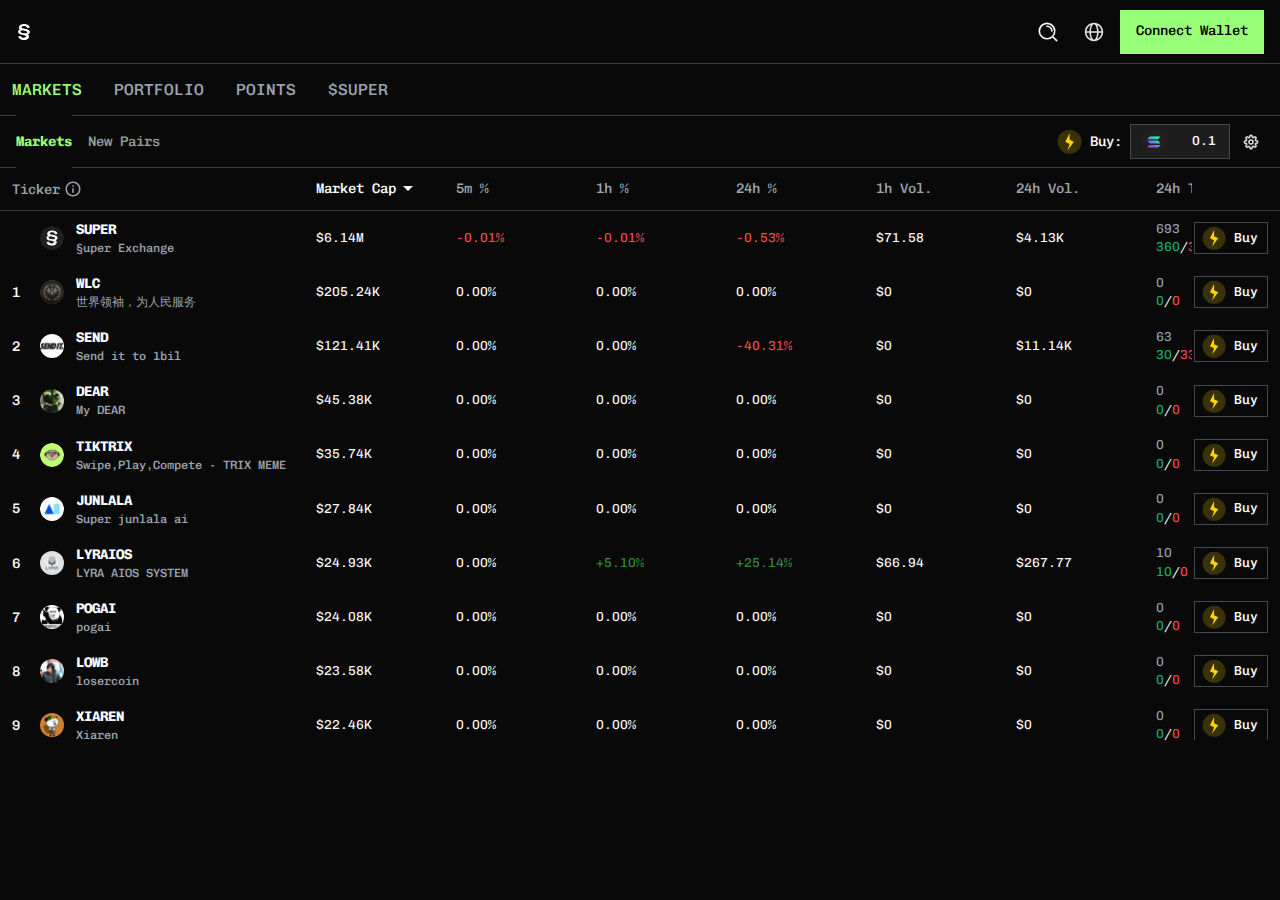
<file: index.html>
<!DOCTYPE html><html lang="en" theme="dark" data-scrapbook-source="https://super.exchange/" data-scrapbook-create="20250320075720126"><head>
    <meta charset="UTF-8">
    <link rel="shortcut icon" href="favicon.ico">
    <link rel="icon" type="image/icon" href="favicon.ico">
    <meta http-equiv="Cache-Control" content="no-cache, no-store, must-revalidate">
    <meta http-equiv="Pragma" content="no-cache">
    <meta http-equiv="Expires" content="0">
    <meta name="viewport" content="width=device-width, initial-scale=1.0, user-scalable=no">
    <title>Super Exchange</title>
    <meta name="robots" content="all">
		<meta content="Super Exchange" name="apple-mobile-web-app-title">
		<meta name="keywords" content="Super Exchange, MeMe, DeFi, Dex, SOL, BTC, ETH">
		<meta property="og:title" content="Super Exchange">
		<meta property="og:site_name" content="Super Exchange">

		<meta property="og:type" content="website">
		<meta property="og:url" content="https://super.exchange">
		<meta property="og:image" content="https://gateway.pinata.cloud/ipfs/bafkreidsezprk7v2uomulgx7yxlyo2rmibpuaao6jkt7nmq57exi6qsj2i">
		<meta property="twitter:card" content="summary_large_image">
		<meta property="twitter:site" content="@_superexchange">
		<meta property="twitter:title" content="Super Exchange">
		<meta property="twitter:image" content="https://gateway.pinata.cloud/ipfs/bafkreidsezprk7v2uomulgx7yxlyo2rmibpuaao6jkt7nmq57exi6qsj2i">
		<meta property="twitter:image:src" content="https://gateway.pinata.cloud/ipfs/bafkreidsezprk7v2uomulgx7yxlyo2rmibpuaao6jkt7nmq57exi6qsj2i">
		<meta property="twitter:url" content="https://super.exchange">
    <style>
      body {
        margin: 0;
        padding: 0;
      }
      .loader-container {
        width: 100vw;
        height: 100vh;
        display: flex;
        align-items: center;
        justify-content: center;
        background-color: #090909;
      }

      .loader-root {
        width: 48px;
        height: 48px;
        border: 3px solid #fff;
        border-radius: 50%;
        display: inline-block;
        position: relative;
        box-sizing: border-box;
        animation: rotation 1s linear infinite;
      }

      .loader-root::after {
        content: '';
        box-sizing: border-box;
        position: absolute;
        left: 50%;
        top: 50%;
        transform: translate(-50%, -50%);
        width: 40px;
        height: 40px;
        border-radius: 50%;
        border: 3px solid transparent;
        border-bottom-color: #98ff78;
      }

      @keyframes rotation {
        0% {
          transform: rotate(0deg);
        }
        100% {
          transform: rotate(360deg);
        }
      }
    </style>
    
    <link rel="stylesheet" href="index-C1lQF2k1.css">
  <style id="_goober"> @keyframes go2264125279{from{transform:scale(0) rotate(45deg);opacity:0;}to{transform:scale(1) rotate(45deg);opacity:1;}}@keyframes go3020080000{from{transform:scale(0);opacity:0;}to{transform:scale(1);opacity:1;}}@keyframes go463499852{from{transform:scale(0) rotate(90deg);opacity:0;}to{transform:scale(1) rotate(90deg);opacity:1;}}@keyframes go1268368563{from{transform:rotate(0deg);}to{transform:rotate(360deg);}}@keyframes go1310225428{from{transform:scale(0) rotate(45deg);opacity:0;}to{transform:scale(1) rotate(45deg);opacity:1;}}@keyframes go651618207{0%{height:0;width:0;opacity:0;}40%{height:0;width:6px;opacity:1;}100%{opacity:1;height:10px;}}@keyframes go901347462{from{transform:scale(0.6);opacity:0.4;}to{transform:scale(1);opacity:1;}}.go4109123758{z-index:9999;}.go4109123758 > *{pointer-events:auto;}</style><style type="text/css">.files-ui-dropzone-children-container {
  width: 100%;
  flex-grow: 1;
  display: flex;
  align-items: center;
  justify-content: center;
  gap: 8px;
  flex-wrap: wrap;
  padding: 5px 0;
}</style><style type="text/css">.filesui-disabled-root {
  position: absolute;
  width: 100%;
  height: 100%;
  background-color: rgba(0, 0, 0, 0.38);
}</style><style type="text/css">@import url("css.css");
.fui-dropzone-root {
  width: 100%;
  min-width: 150px;
  min-height: 180px;
  position: relative;
  display: flex;
  flex-direction: column;
  gap: 0 8px;
  text-rendering: optimizeLegibility;
  font-size: 1.5em;
  font-family: "Poppins", sans-serif;
  text-align: center;
  font-weight: 400;
  letter-spacing: 0.02857em;
  box-sizing: border-box;
  word-break: normal;
  /*  &.fui-dropzone-border {
    box-sizing: border-box;

    border: 1px dashed #0c2358;
    border-radius: 10px;
    &.fui-hide-border {
      border: none;
    }
  } */
}
@media (max-width: 600px) {
  .fui-dropzone-root {
    font-size: 1.3em;
  }
}
.fui-dropzone-root.clickable {
  cursor: pointer;
}

.files-ui-header {
  min-height: 23px;
  /*  height: 22px;
  position: absolute; 
  top: 0;
  */
  cursor: text;
  display: flex;
  width: 100%;
  flex-direction: row;
  align-items: center;
  justify-content: flex-end;
  font-family: inherit;
  font-size: 1rem;
}
@media (max-width: 960px) {
  .files-ui-header {
    font-size: 0.8rem;
  }
}

.files-ui-footer {
  /*   border-bottom-left-radius: 8px;
  border-bottom-right-radius: 8px; */
  box-sizing: border-box;
  cursor: text;
  /* height: 23px;
  position: absolute;
  bottom: 0;
  left: 0; */
  width: 100%;
  /* display: flex;
  flex-direction: column;
  align-items: flex-start;
  justify-content: center; */
  font-family: inherit;
  padding-left: 10px;
  font-size: 1rem;
  overflow: hidden;
  text-overflow: ellipsis;
  display: -webkit-box;
  -webkit-line-clamp: 1; /* number of lines to show */
  line-clamp: 1;
  -webkit-box-orient: vertical;
  text-align: left;
}
@media (max-width: 960px) {
  .files-ui-footer {
    padding-left: 1px;
    font-size: 0.9rem;
  }
}</style><style type="text/css">.filesui-base-ripple-absolute {
  position: absolute;
  display: none;
  width: 100%;
  height: 100%;
  top: 0;
  left: 0;
  box-sizing: border-box;
  border-radius: 8px;
  overflow: hidden;
}
.filesui-base-ripple-absolute .filesui-base-ripple-relative {
  width: 100%;
  height: 100%;
  position: relative;
  overflow: hidden;
  display: flex;
  justify-content: center;
  align-items: center;
  box-sizing: border-box;
}
.filesui-base-ripple-absolute .filesui-base-ripple-relative span.ripple {
  position: absolute;
  border-radius: 50%;
  transform: scale(0);
  animation: ripple 500ms linear;
  background-color: rgba(255, 255, 255, 0.7);
}
@keyframes ripple {
  to {
    transform: scale(4);
    opacity: 0;
  }
}</style><style type="text/css">@keyframes filesui-rotate-spin {
  from {
    transform: rotate(0deg);
  }
  to {
    transform: rotate(360deg);
  }
}
.filesui-rotate {
  cursor: default;
}

@media (prefers-reduced-motion: no-preference) {
  .filesui-rotate {
    animation: filesui-rotate-spin infinite 2s linear;
  }
}</style><style type="text/css">@import url("css.css");
.material-button-root {
  border: 0;
  cursor: pointer;
  display: inline-flex;
  outline: 0;
  position: relative;
  align-items: center;
  vertical-align: middle;
  justify-content: center;
  text-decoration: none;
  text-transform: none;
  color: white;
}

.material-button {
  transition: background-color 250ms cubic-bezier(0.4, 0, 0.2, 1) 0ms, box-shadow 250ms cubic-bezier(0.4, 0, 0.2, 1) 0ms, border 250ms cubic-bezier(0.4, 0, 0.2, 1) 0ms;
  overflow: hidden;
  min-width: 64px;
  box-sizing: border-box;
  border-radius: 4px;
  font-family: "Poppins", sans-serif;
  font-size: 0.875rem;
  font-weight: 400;
  line-height: 1.75;
  letter-spacing: 0.02857em;
}

.material-button.uppercase {
  text-transform: uppercase;
}

.material-button.lowercase {
  text-transform: lowercase;
}

.material-button.capitalize {
  text-transform: capitalize;
}

.material-button.contained {
  padding: 6px 16px;
  box-shadow: 0px 3px 1px -2px rgba(0, 0, 0, 0.2), 0px 2px 2px 0px rgba(0, 0, 0, 0.14), 0px 1px 5px 0px rgba(0, 0, 0, 0.12);
}

.material-button.outlined {
  padding: 5px 15px;
}

.material-button.text {
  padding: 5px 15px;
}

.material-button-root.contained:hover {
  box-shadow: 0px 2px 4px -1px rgba(0, 0, 0, 0.2), 0px 4px 5px 0px rgba(0, 0, 0, 0.14), 0px 1px 10px 0px rgba(0, 0, 0, 0.12);
}

.material-button span.material-button-label {
  width: 100%;
  display: inherit;
  align-items: inherit;
  justify-content: inherit;
}

span.ripple {
  position: absolute;
  border-radius: 50%;
  transform: scale(0);
  animation: ripple 500ms linear;
  background-color: rgba(255, 255, 255, 0.7);
}

@keyframes ripple {
  to {
    transform: scale(4);
    opacity: 0;
  }
}
.material-button-root.disabled {
  box-shadow: none;
  cursor: default;
  pointer-events: none;
  background-color: rgba(0, 0, 0, 0.12);
  color: rgba(0, 0, 0, 0.26);
  padding: 6px 16px;
}
.material-button-root.disabled.darkmode {
  background-color: rgba(255, 255, 255, 0.12);
  color: rgba(255, 255, 255, 0.3);
}

/* @media screen and (max-width: 600px) {
  .material-button {
    min-width: 30px;
    font-size: 0.78rem;
    line-height: 1.5;
    letter-spacing: 0.025em;
  }
  .material-button.contained {
    padding: 4px 13px;
  }
  .material-button.outlined {
    padding: 4px 12px;
  }
}
 */</style><style type="text/css">.files-ui-buttons-container {
  width: 100%;
  box-sizing: border-box;
  display: flex;
  flex-direction: row;
  flex-wrap: wrap;
  align-items: center;
  justify-content: flex-end;
  box-sizing: border-box;
  gap: 10px;
}
.files-ui-buttons-container.top {
  padding-bottom: 10px;
}
.files-ui-buttons-container.bottom {
  padding-top: 10px;
}</style><style type="text/css">@import url("css.css");
.fui-avatar-main-container {
  width: 200px;
  height: 200px;
  position: relative;
  background-color: transparent;
  overflow: hidden;
  display: flex;
  align-items: center;
  justify-content: center;
  background-color: rgba(128, 128, 128, 0.486);
  border-radius: 10px;
  font-family: "Poppins", sans-serif;
}
.fui-avatar-main-container.square {
  border-radius: 0px;
}
.fui-avatar-main-container.circle {
  border-radius: 50%;
}
.fui-avatar-main-container .fui-avatar-image {
  background-repeat: no-repeat;
  background-size: cover;
  background-position: center;
}
.fui-avatar-main-container:hover .fui-avatar-label.hide {
  display: flex;
}
.fui-avatar-main-container .fui-avatar-label {
  margin: 0;
  overflow: hidden;
  background-color: rgba(128, 128, 128, 0.486);
  position: absolute;
  left: 0;
  top: 0;
  width: 100%;
  height: 100%;
  color: white;
  display: flex;
  align-items: center;
  justify-content: center;
  text-align: center;
  flex-direction: column;
}
.fui-avatar-main-container .fui-avatar-label.hide {
  display: none;
}
.fui-avatar-main-container .fui-avatar-label:hover {
  background-color: rgba(71, 71, 71, 0.74);
  display: flex;
  cursor: pointer;
}</style><style type="text/css">.files-ui-loader-container {
  background-color: rgba(0, 0, 0, 0.41);
  border-radius: 50%;
  display: flex;
  align-items: center;
  justify-content: center;
  overflow: hidden;
  position: relative;
}
.files-ui-loader-container.clickable {
  cursor: pointer;
}
.files-ui-loader-container:hover {
  background-color: rgba(0, 0, 0, 0.61);
}</style><style type="text/css">.files-ui-layer {
  position: absolute;
  left: 0;
  top: 0;
  width: 100%;
  height: 100%;
}</style><style type="text/css">.fui-image-preview {
  position: relative;
  border-radius: 10px;
}</style><style type="text/css">@import url("css.css");
.files-ui-file-card-main-container {
  border-radius: 8px;
  color: rgba(0, 0, 0, 0.858);
  display: flex;
  flex-direction: row;
  align-items: center;
  min-height: 100px;
  box-sizing: border-box;
  position: relative;
  font-size: 15px;
  font-weight: 400;
  width: 320px;
  font-family: "Poppins", sans-serif;
}
.files-ui-file-card-main-container .files-ui-file-card-main-layer-container {
  border-radius: 8px;
  overflow: hidden;
  width: 320px;
  box-sizing: border-box;
  height: 100px;
  box-sizing: border-box;
}
.files-ui-file-card-main-container .files-ui-file-card-main-layer-container .file-card-main-layer {
  box-sizing: border-box;
  position: absolute;
  left: 0;
  right: 0;
  width: 100%;
  height: 100%;
  display: flex;
  box-sizing: border-box;
  align-items: center;
  justify-content: space-between;
}
.files-ui-file-card-main-container .files-ui-file-card-main-layer-container .file-card-main-layer .file-card-icon-plus-data {
  display: flex;
  align-items: center;
  justify-content: flex-start;
  gap: 5px;
}
.files-ui-file-card-main-container .files-ui-file-card-main-layer-container .file-card-main-layer .file-card-icon-plus-data .file-card-icon-container {
  width: 100px;
  height: 100px;
  overflow: hidden;
  position: relative;
  display: flex;
  align-items: center;
  justify-content: center;
  box-sizing: border-box;
}
.files-ui-file-card-main-container .files-ui-file-card-main-layer-container .file-card-main-layer .file-card-icon-plus-data .file-card-icon-container .file-card-icon-layer {
  box-sizing: border-box;
  position: absolute;
  width: 100px;
  height: 100px;
  display: flex;
  align-items: center;
  justify-content: center;
  box-sizing: border-box;
  overflow: hidden;
}
.files-ui-file-card-main-container .files-ui-file-card-main-layer-container .file-card-main-layer .file-card-icon-plus-data .file-card-icon-container .file-card-icon-layer img {
  background-repeat: no-repeat;
  background-size: cover;
  background-position: center;
}
.files-ui-file-card-main-container .files-ui-file-card-main-layer-container .file-card-main-layer .file-card-icon-plus-data .file-card-icon-container .file-card-icon-layer.blur img {
  filter: blur(4px);
  width: 200%;
  height: 200%;
}
.files-ui-file-card-main-container .files-ui-file-card-main-layer-container .file-card-main-layer .file-card-icon-plus-data .file-card-icon-container .file-card-status-layer {
  display: flex;
  align-items: flex-end;
  justify-content: flex-start;
  padding: 5px;
  box-sizing: border-box;
}
.files-ui-file-card-main-container .files-ui-file-card-main-layer-container .file-card-main-layer .file-card-icon-plus-data .file-card-data {
  padding-right: 10px;
  box-sizing: border-box;
  line-height: 19px;
  font-weight: 500;
  width: calc(100% - 100px);
  word-break: break-all;
  color: black;
  display: flex;
  flex-direction: column;
  align-items: flex-start;
  justify-content: center;
  height: 100%;
}
.files-ui-file-card-main-container .files-ui-file-card-main-layer-container .file-card-main-layer .file-card-icon-plus-data .file-card-data.dark-mode {
  color: rgba(255, 255, 255, 0.7);
}
.files-ui-file-card-main-container .files-ui-file-card-main-layer-container .file-card-main-layer .file-card-icon-plus-data .file-card-data .file-card-size {
  font-weight: 400;
  font-size: 0.9rem;
}
.files-ui-file-card-main-container .files-ui-file-card-main-layer-container .file-card-main-layer .file-card-icon-plus-data .file-card-data .file-card-name {
  font-size: 1rem;
  overflow: hidden;
  text-overflow: ellipsis;
  display: -webkit-box;
  -webkit-line-clamp: 1; /* number of lines to show */
  line-clamp: 1;
  -webkit-box-orient: vertical;
}
.files-ui-file-card-main-container .files-ui-file-card-main-layer-container .file-card-main-layer .file-card-icon-plus-data .file-card-data .file-card-name.not-allowed {
  background-color: rgba(180, 16, 16, 0.7);
}
.files-ui-file-card-main-container .files-ui-file-card-main-layer-container .file-card-upload-layer-container {
  cursor: default;
  display: flex;
  box-sizing: border-box;
  background: linear-gradient(to right, rgba(0, 0, 0, 0.2), rgba(0, 0, 0, 0.35), rgba(0, 0, 0, 0.625), rgba(0, 0, 0, 0.9), rgba(0, 0, 0, 0.9));
  color: rgba(255, 255, 255, 0.8);
  font-weight: 500;
  font-size: 1em;
  position: relative;
  overflow: hidden;
  align-items: center;
  justify-content: flex-end;
  height: 100%;
}
.files-ui-file-card-main-container .files-ui-file-card-main-layer-container .file-card-info-layer-container {
  cursor: default;
  display: flex;
  box-sizing: border-box;
  background: linear-gradient(to right, rgba(0, 0, 0, 0.2), rgba(0, 0, 0, 0.3), rgba(0, 0, 0, 0.4), rgba(0, 0, 0, 0.75), rgba(0, 0, 0, 0.9), rgba(0, 0, 0, 0.9), rgba(0, 0, 0, 0.9), rgba(0, 0, 0, 0.9), rgba(0, 0, 0, 0.9), rgba(0, 0, 0, 0.9), rgba(0, 0, 0, 0.9));
  color: rgba(255, 255, 255, 0.8);
  font-weight: 500;
  font-size: 1em;
  overflow: hidden;
  align-items: center;
  justify-content: flex-end;
}
.files-ui-file-card-main-container .files-ui-file-card-main-layer-container .file-card-info-layer-container .file-card-file-info {
  width: calc(100% - 100px);
  height: 100px;
  text-align: left;
  scrollbar-width: thin;
  overflow: auto;
  scrollbar-color: rgba(100, 108, 127, 0.662745098) transparent;
}
.files-ui-file-card-main-container .files-ui-file-card-main-layer-container .file-card-info-layer-container .file-card-file-info::-webkit-scrollbar {
  width: 9px;
}
.files-ui-file-card-main-container .files-ui-file-card-main-layer-container .file-card-info-layer-container .file-card-file-info::-webkit-scrollbar-track {
  background: transparent;
}
.files-ui-file-card-main-container .files-ui-file-card-main-layer-container .file-card-info-layer-container .file-card-file-info::-webkit-scrollbar-thumb {
  background-color: rgba(100, 108, 127, 0.662745098);
  border-radius: 20px;
  border: transparent;
}
.files-ui-file-card-main-container .files-ui-file-card-main-layer-container .file-card-info-layer-container .file-card-file-info .files-ui-file-card-info-layer-header {
  display: flex;
  width: 100%;
  flex-direction: row;
  align-items: center;
  justify-content: flex-end;
  /*  position: absolute;
  top: 5;
  right: 5; */
}
.files-ui-file-card-main-container .files-ui-file-card-main-layer-container .file-card-info-layer-container .file-card-file-info .heading {
  font-weight: 600;
  padding: 0 5px;
}
.files-ui-file-card-main-container .files-ui-file-card-main-layer-container .file-card-info-layer-container .file-card-file-info .label {
  padding: 0 5px;
  font-weight: 399;
}
.files-ui-file-card-main-container.clickable {
  cursor: pointer;
}

/* .files-ui-file-icon {
  font-size: 0.7rem;
  min-width: 19px;
  min-height: 19px;
  margin: 0;
  padding: 2px 2px;
  border-radius: 50%;
  background-color: rgba(32, 33, 36, 0.65);
  word-break: break-word;
  box-sizing: content-box;
  &:hover {
    background-color: rgba(32, 33, 36, 0.85);
  }
  &.dark-mode {
    background-color: rgba(154, 160, 166, 0.65);
    &:hover {
      background-color: rgba(154, 160, 166, 0.85);
    }
  }
} */</style><style type="text/css">.files-ui-file-icon {
  font-size: 0.7rem;
  min-width: 19px;
  min-height: 19px;
  margin: 0;
  padding: 2px 2px;
  border-radius: 50%;
  background-color: rgba(32, 33, 36, 0.65);
  word-break: break-word;
  box-sizing: content-box;
}
.files-ui-file-icon:hover {
  background-color: rgba(32, 33, 36, 0.85);
}
.files-ui-file-icon.dark-mode {
  background-color: rgba(154, 160, 166, 0.65);
}
.files-ui-file-icon.dark-mode:hover {
  background-color: rgba(154, 160, 166, 0.85);
}</style><style type="text/css">.files-ui-file-card-main-container.dark-mode {
  color: rgba(255, 255, 255, 0.7);
  background-color: #121212;
}
.files-ui-file-card-main-container.dark-mode.elevation-0 {
  background-image: linear-gradient(rgba(255, 255, 255, 0), rgba(255, 255, 255, 0));
}
.files-ui-file-card-main-container.dark-mode.elevation-1 {
  background-image: linear-gradient(rgba(255, 255, 255, 0.05), rgba(255, 255, 255, 0.05));
}
.files-ui-file-card-main-container.dark-mode.elevation-2 {
  background-image: linear-gradient(rgba(255, 255, 255, 0.07), rgba(255, 255, 255, 0.07));
}
.files-ui-file-card-main-container.dark-mode.elevation-3 {
  background-image: linear-gradient(rgba(255, 255, 255, 0.08), rgba(255, 255, 255, 0.08));
}
.files-ui-file-card-main-container.dark-mode.elevation-4 {
  background-image: linear-gradient(rgba(255, 255, 255, 0.09), rgba(255, 255, 255, 0.09));
}
.files-ui-file-card-main-container.dark-mode.elevation-5 {
  background-image: linear-gradient(rgba(255, 255, 255, 0.1), rgba(255, 255, 255, 0.1));
}
.files-ui-file-card-main-container.dark-mode.elevation-6 {
  background-image: linear-gradient(rgba(255, 255, 255, 0.11), rgba(255, 255, 255, 0.11));
}
.files-ui-file-card-main-container.dark-mode.elevation-7 {
  background-image: linear-gradient(rgba(255, 255, 255, 0.11), rgba(255, 255, 255, 0.11));
}
.files-ui-file-card-main-container.dark-mode.elevation-8 {
  background-image: linear-gradient(rgba(255, 255, 255, 0.12), rgba(255, 255, 255, 0.12));
}
.files-ui-file-card-main-container.dark-mode.elevation-9 {
  background-image: linear-gradient(rgba(255, 255, 255, 0.12), rgba(255, 255, 255, 0.12));
}
.files-ui-file-card-main-container.dark-mode.elevation-10 {
  background-image: linear-gradient(rgba(255, 255, 255, 0.13), rgba(255, 255, 255, 0.13));
}
.files-ui-file-card-main-container.dark-mode.elevation-11 {
  background-image: linear-gradient(rgba(255, 255, 255, 0.13), rgba(255, 255, 255, 0.13));
}
.files-ui-file-card-main-container.dark-mode.elevation-12 {
  background-image: linear-gradient(rgba(255, 255, 255, 0.14), rgba(255, 255, 255, 0.14));
}
.files-ui-file-card-main-container.dark-mode.elevation-13 {
  background-image: linear-gradient(rgba(255, 255, 255, 0.14), rgba(255, 255, 255, 0.14));
}
.files-ui-file-card-main-container.dark-mode.elevation-14 {
  background-image: linear-gradient(rgba(255, 255, 255, 0.14), rgba(255, 255, 255, 0.14));
}
.files-ui-file-card-main-container.dark-mode.elevation-15 {
  background-image: linear-gradient(rgba(255, 255, 255, 0.14), rgba(255, 255, 255, 0.14));
}
.files-ui-file-card-main-container.dark-mode.elevation-16 {
  background-image: linear-gradient(rgba(255, 255, 255, 0.13), rgba(255, 255, 255, 0.15));
}
.files-ui-file-card-main-container.dark-mode.elevation-17 {
  background-image: linear-gradient(rgba(255, 255, 255, 0.13), rgba(255, 255, 255, 0.15));
}
.files-ui-file-card-main-container.dark-mode.elevation-18 {
  background-image: linear-gradient(rgba(255, 255, 255, 0.13), rgba(255, 255, 255, 0.15));
}
.files-ui-file-card-main-container.dark-mode.elevation-19 {
  background-image: linear-gradient(rgba(255, 255, 255, 0.15), rgba(255, 255, 255, 0.15));
}
.files-ui-file-card-main-container.dark-mode.elevation-20 {
  background-image: linear-gradient(rgba(255, 255, 255, 0.16), rgba(255, 255, 255, 0.16));
}
.files-ui-file-card-main-container.dark-mode.elevation-21 {
  background-image: linear-gradient(rgba(255, 255, 255, 0.16), rgba(255, 255, 255, 0.16));
}
.files-ui-file-card-main-container.dark-mode.elevation-22 {
  background-image: linear-gradient(rgba(255, 255, 255, 0.16), rgba(255, 255, 255, 0.16));
}
.files-ui-file-card-main-container.dark-mode.elevation-23 {
  background-image: linear-gradient(rgba(255, 255, 255, 0.16), rgba(255, 255, 255, 0.16));
}
.files-ui-file-card-main-container.dark-mode.elevation-24 {
  background-image: linear-gradient(rgba(255, 255, 255, 0.16), rgba(255, 255, 255, 0.16));
}
.files-ui-file-card-main-container.elevation-0 {
  box-shadow: none;
}
.files-ui-file-card-main-container.elevation-1 {
  box-shadow: 0px 2px 1px -1px rgba(0, 0, 0, 0.2), 0px 1px 1px 0px rgba(0, 0, 0, 0.14), 0px 1px 3px 0px rgba(0, 0, 0, 0.12);
}
.files-ui-file-card-main-container.elevation-2 {
  box-shadow: 0px 3px 1px -2px rgba(0, 0, 0, 0.2), 0px 2px 2px 0px rgba(0, 0, 0, 0.14), 0px 1px 5px 0px rgba(0, 0, 0, 0.12);
}
.files-ui-file-card-main-container.elevation-3 {
  box-shadow: 0px 3px 3px -2px rgba(0, 0, 0, 0.2), 0px 3px 4px 0px rgba(0, 0, 0, 0.14), 0px 1px 8px 0px rgba(0, 0, 0, 0.12);
}
.files-ui-file-card-main-container.elevation-4 {
  box-shadow: 0px 2px 4px -1px rgba(0, 0, 0, 0.2), 0px 4px 5px 0px rgba(0, 0, 0, 0.14), 0px 1px 10px 0px rgba(0, 0, 0, 0.12);
}
.files-ui-file-card-main-container.elevation-5 {
  box-shadow: 0px 3px 5px -1px rgba(0, 0, 0, 0.2), 0px 5px 8px 0px rgba(0, 0, 0, 0.14), 0px 1px 14px 0px rgba(0, 0, 0, 0.12);
}
.files-ui-file-card-main-container.elevation-6 {
  box-shadow: 0px 3px 5px -1px rgba(0, 0, 0, 0.2), 0px 6px 10px 0px rgba(0, 0, 0, 0.14), 0px 1px 18px 0px rgba(0, 0, 0, 0.12);
}
.files-ui-file-card-main-container.elevation-7 {
  box-shadow: 0px 4px 5px -2px rgba(0, 0, 0, 0.2), 0px 7px 10px 1px rgba(0, 0, 0, 0.14), 0px 2px 16px 1px rgba(0, 0, 0, 0.12);
}
.files-ui-file-card-main-container.elevation-8 {
  box-shadow: 0px 5px 5px -3px rgba(0, 0, 0, 0.2), 0px 8px 10px 1px rgba(0, 0, 0, 0.14), 0px 3px 14px 2px rgba(0, 0, 0, 0.12);
}
.files-ui-file-card-main-container.elevation-9 {
  box-shadow: 0px 5px 6px -3px rgba(0, 0, 0, 0.2), 0px 9px 12px 1px rgba(0, 0, 0, 0.14), 0px 3px 16px 2px rgba(0, 0, 0, 0.12);
}
.files-ui-file-card-main-container.elevation-10 {
  box-shadow: 0px 6px 6px -3px rgba(0, 0, 0, 0.2), 0px 10px 14px 1px rgba(0, 0, 0, 0.14), 0px 4px 18px 3px rgba(0, 0, 0, 0.12);
}
.files-ui-file-card-main-container.elevation-11 {
  box-shadow: 0px 6px 7px -4px rgba(0, 0, 0, 0.2), 0px 11px 15px 1px rgba(0, 0, 0, 0.14), 0px 4px 20px 3px rgba(0, 0, 0, 0.12);
}
.files-ui-file-card-main-container.elevation-12 {
  box-shadow: 0px 7px 8px -4px rgba(0, 0, 0, 0.2), 0px 12px 17px 2px rgba(0, 0, 0, 0.14), 0px 5px 22px 4px rgba(0, 0, 0, 0.12);
}
.files-ui-file-card-main-container.elevation-13 {
  box-shadow: 0px 7px 8px -4px rgba(0, 0, 0, 0.2), 0px 13px 19px 2px rgba(0, 0, 0, 0.14), 0px 5px 24px 4px rgba(0, 0, 0, 0.12);
}
.files-ui-file-card-main-container.elevation-14 {
  box-shadow: 0px 7px 9px -4px rgba(0, 0, 0, 0.2), 0px 14px 21px 2px rgba(0, 0, 0, 0.14), 0px 5px 26px 4px rgba(0, 0, 0, 0.12);
}
.files-ui-file-card-main-container.elevation-15 {
  box-shadow: 0px 8px 9px -5px rgba(0, 0, 0, 0.2), 0px 15px 22px 2px rgba(0, 0, 0, 0.14), 0px 6px 28px 5px rgba(0, 0, 0, 0.12);
}
.files-ui-file-card-main-container.elevation-16 {
  box-shadow: 0px 8px 10px -5px rgba(0, 0, 0, 0.2), 0px 16px 24px 2px rgba(0, 0, 0, 0.14), 0px 6px 30px 5px rgba(0, 0, 0, 0.12);
}
.files-ui-file-card-main-container.elevation-17 {
  box-shadow: 0px 8px 11px -5px rgba(0, 0, 0, 0.2), 0px 17px 26px 2px rgba(0, 0, 0, 0.14), 0px 6px 32px 5px rgba(0, 0, 0, 0.12);
}
.files-ui-file-card-main-container.elevation-18 {
  box-shadow: 0px 9px 11px -5px rgba(0, 0, 0, 0.2), 0px 18px 28px 2px rgba(0, 0, 0, 0.14), 0px 7px 34px 6px rgba(0, 0, 0, 0.12);
}
.files-ui-file-card-main-container.elevation-19 {
  box-shadow: 0px 9px 12px -6px rgba(0, 0, 0, 0.2), 0px 19px 29px 2px rgba(0, 0, 0, 0.14), 0px 7px 36px 6px rgba(0, 0, 0, 0.12);
}
.files-ui-file-card-main-container.elevation-20 {
  box-shadow: 0px 10px 13px -6px rgba(0, 0, 0, 0.2), 0px 20px 31px 3px rgba(0, 0, 0, 0.14), 0px 8px 38px 7px rgba(0, 0, 0, 0.12);
}
.files-ui-file-card-main-container.elevation-21 {
  box-shadow: 0px 10px 13px -6px rgba(0, 0, 0, 0.2), 0px 21px 33px 3px rgba(0, 0, 0, 0.14), 0px 8px 40px 7px rgba(0, 0, 0, 0.12);
}
.files-ui-file-card-main-container.elevation-22 {
  box-shadow: 0px 10px 14px -6px rgba(0, 0, 0, 0.2), 0px 22px 35px 3px rgba(0, 0, 0, 0.14), 0px 8px 42px 7px rgba(0, 0, 0, 0.12);
}
.files-ui-file-card-main-container.elevation-23 {
  box-shadow: 0px 11px 14px -7px rgba(0, 0, 0, 0.2), 0px 23px 36px 3px rgba(0, 0, 0, 0.14), 0px 9px 44px 8px rgba(0, 0, 0, 0.12);
}
.files-ui-file-card-main-container.elevation-24 {
  box-shadow: 0px 11px 15px -7px rgba(0, 0, 0, 0.2), 0px 24px 38px 3px rgba(0, 0, 0, 0.14), 0px 9px 46px 8px rgba(0, 0, 0, 0.12);
}</style><style type="text/css">.file-card-right-layer-header {
  margin-top: 3px;
  margin-right: 3px;
  position: absolute;
  top: 0;
  right: 0;
  left: unset;
  display: flex;
  align-items: center;
  justify-content: flex-end;
  gap: 2px;
}

.file-card-right-layer-footer {
  margin-bottom: 3px;
  margin-right: 3px;
  left: unset;
  position: absolute;
  display: flex;
  align-items: center;
  justify-content: flex-end;
  gap: 2px;
  bottom: 0;
  right: 0;
}</style><style type="text/css">text.files-ui-text-dynamic-loader {
  text-anchor: middle;
  font-size: 1em;
  fill: aliceblue;
}</style><style type="text/css">.lds-colorbar {
  background-color: rgba(255, 255, 255, 0.8);
  border-radius: 4px;
}
.lds-colorbar .files-ui-text-default-loader {
  font-size: 1.5rem;
  font-weight: 400;
  text-anchor: middle;
}</style><style type="text/css">.files-ui-file-card-upload-layer {
  width: 100px;
  height: 100%;
  color: rgba(255, 255, 255, 0.8);
  font-weight: 500;
  font-size: 1em;
  position: relative;
  overflow: hidden;
}
.files-ui-file-card-upload-layer .elevation-list-card {
  transition: all 1.5s ease;
  position: absolute;
  top: 0;
  left: 0;
  width: 100%;
  display: flex;
  align-items: center;
  justify-content: center;
  flex-direction: column;
}
.files-ui-file-card-upload-layer .elevation-list-card .elevation-item-card {
  width: 100%;
  height: 100px;
  display: flex;
  align-items: center;
  justify-content: center;
  flex-direction: column;
  padding: 0 10px;
  box-sizing: border-box;
}
.files-ui-file-card-upload-layer .elevation-list-card .elevation-item-card span {
  text-align: center;
  word-break: break-word;
  overflow: hidden;
  text-overflow: ellipsis;
  display: -webkit-box;
  -webkit-line-clamp: 2; /* number of lines to show */
  line-clamp: 2;
  -webkit-box-orient: vertical;
}</style><style type="text/css">.files-ui-tooltip {
  cursor: default;
  position: relative;
}
.files-ui-tooltip:hover {
  z-index: 2;
}
.files-ui-tooltip:hover .files-ui-tooltiptext {
  visibility: visible;
  opacity: 1;
  z-index: 2;
}
.files-ui-tooltip.card:hover {
  z-index: 2;
}
.files-ui-tooltip.card:hover .files-ui-tooltiptext {
  visibility: visible;
  opacity: 1;
  z-index: 2;
}
.files-ui-tooltip.card .files-ui-tooltiptext {
  box-sizing: border-box;
  font-family: "Poppins", sans-serif;
  font-size: 0.8rem;
  font-weight: 400;
  visibility: hidden;
  width: 200px;
  color: #fff;
  text-align: center;
  border-radius: 6px;
  padding: 2px 2px;
  position: absolute;
  z-index: 2;
  left: calc(50% - 100px);
  left: 0;
  margin-top: 5px;
  top: 100%;
  opacity: 0;
  transition: opacity 1s;
}
.files-ui-tooltip.card .files-ui-tooltiptext.not-valid-error {
  background: linear-gradient(to top, #c62828, #d32f2f);
}
.files-ui-tooltip.card .files-ui-tooltiptext.not-valid-error::after {
  border-color: transparent transparent #d32f2f transparent;
}
.files-ui-tooltip.card .files-ui-tooltiptext.success {
  background: linear-gradient(to top, #1b5e20, #2e7d32);
}
.files-ui-tooltip.card .files-ui-tooltiptext.success::after {
  border-color: transparent transparent #2e7d32 transparent;
}
.files-ui-tooltip.card .files-ui-tooltiptext::after {
  content: "";
  position: absolute;
  bottom: 100%;
  left: 50%;
  margin-left: -5px;
  border-width: 5px;
  border-style: solid;
}
.files-ui-tooltip .files-ui-tooltiptext {
  box-sizing: border-box;
  font-family: "Poppins", sans-serif;
  font-size: 0.8rem;
  font-weight: 400;
  visibility: hidden;
  width: 132px;
  color: #fff;
  text-align: center;
  border-radius: 6px;
  padding: 2px 2px;
  position: absolute;
  z-index: 2;
  left: 0;
  opacity: 0;
  transition: opacity 1s;
}
.files-ui-tooltip .files-ui-tooltiptext.not-valid-error {
  background: linear-gradient(to top, #c62828, #d32f2f);
}
.files-ui-tooltip .files-ui-tooltiptext.not-valid-error::after {
  border-color: transparent transparent #d32f2f transparent;
}
.files-ui-tooltip .files-ui-tooltiptext.success {
  background: linear-gradient(to top, #1b5e20, #2e7d32);
}
.files-ui-tooltip .files-ui-tooltiptext.success::after {
  border-color: transparent transparent #2e7d32 transparent;
}
.files-ui-tooltip .files-ui-tooltiptext::after {
  content: "";
  position: absolute;
  bottom: 100%;
  left: 50%;
  margin-left: -5px;
  border-width: 5px;
  border-style: solid;
}</style><style type="text/css">@import url("css.css");
.files-ui-file-mosaic-main-container {
  width: 132px;
  box-sizing: border-box;
  font-family: "Poppins", sans-serif;
  font-size: 15px;
  font-weight: 400;
  word-break: break-word;
}
.files-ui-file-mosaic-main-container .files-ui-file-mosaic-icon-layer-container {
  width: 132px;
  height: 132px;
  border-radius: 8px;
  box-sizing: border-box;
  overflow: hidden;
}
.files-ui-file-mosaic-main-container .files-ui-file-mosaic-icon-layer-container .files-ui-file-mosaic-image-layer {
  position: absolute;
  left: 0;
  right: 0;
  width: 100%;
  height: 100%;
  display: flex;
  align-items: center;
  justify-content: center;
}
.files-ui-file-mosaic-main-container .files-ui-file-mosaic-icon-layer-container .files-ui-file-mosaic-image-layer img {
  background-repeat: no-repeat;
  background-size: cover;
  background-position: center;
}
.files-ui-file-mosaic-main-container .files-ui-file-mosaic-icon-layer-container .files-ui-file-mosaic-image-layer.blur img {
  filter: blur(4px);
  width: 200%;
  height: 200%;
}
.files-ui-file-mosaic-main-container .files-ui-file-mosaic-icon-layer-container .files-ui-file-mosaic-main-layer {
  position: absolute;
  left: 0;
  right: 0;
  width: 100%;
  height: 100%;
  display: flex;
  align-items: center;
  justify-content: space-between;
  flex-direction: column;
}
.files-ui-file-mosaic-main-container .files-ui-file-mosaic-icon-layer-container .files-ui-file-mosaic-main-layer .file-mosaic-main-layer-header {
  width: 100%;
  display: flex;
  align-items: center;
  justify-content: flex-end;
}
.files-ui-file-mosaic-main-container .files-ui-file-mosaic-icon-layer-container .files-ui-file-mosaic-main-layer .file-mosaic-main-layer-footer {
  width: 100%;
  display: flex;
  align-items: flex-end;
  justify-content: space-between;
  flex-direction: row;
}
.files-ui-file-mosaic-main-container .files-ui-file-mosaic-icon-layer-container .files-ui-file-mosaic-main-layer .file-mosaic-main-layer-footer .file-mosaic-footer-right {
  display: flex;
  align-items: center;
  flex-direction: row;
  flex-grow: 1;
  align-items: flex-end;
  justify-content: flex-end;
}
.files-ui-file-mosaic-main-container .files-ui-file-mosaic-icon-layer-container .files-ui-file-mosaic-main-layer .file-mosaic-main-layer-footer .file-mosaic-footer-left {
  display: flex;
  align-items: center;
  flex-direction: column;
  flex-grow: 1;
  align-items: flex-start;
  justify-content: center;
}
.files-ui-file-mosaic-main-container .files-ui-file-mosaic-icon-layer-container .files-ui-file-mosaic-info-layer {
  position: absolute;
  left: 0;
  right: 0;
  text-align: left;
  scrollbar-width: thin;
  line-height: 1.5;
  letter-spacing: 0.02857em;
  font-family: "Poppins", sans-serif;
  width: inherit;
  background-color: rgba(0, 0, 0, 0.85);
  word-break: break-word;
  height: 100%;
  width: 100%;
  font-size: 0.8rem;
  transition: all 0.5s ease 0s;
  overflow: auto;
  color: white;
}
.files-ui-file-mosaic-main-container .files-ui-file-mosaic-icon-layer-container .files-ui-file-mosaic-info-layer::-webkit-scrollbar {
  width: 9px;
}
.files-ui-file-mosaic-main-container .files-ui-file-mosaic-icon-layer-container .files-ui-file-mosaic-info-layer::-webkit-scrollbar-track {
  background: transparent;
}
.files-ui-file-mosaic-main-container .files-ui-file-mosaic-icon-layer-container .files-ui-file-mosaic-info-layer::-webkit-scrollbar-thumb {
  background-color: rgba(100, 108, 127, 0.662745098);
  border-radius: 20px;
  border: transparent;
}
.files-ui-file-mosaic-main-container .files-ui-file-mosaic-icon-layer-container .files-ui-file-mosaic-info-layer .files-ui-file-mosaic-info-layer-header {
  display: flex;
  width: 100%;
  flex-direction: row;
  align-items: center;
  justify-content: space-between;
}
.files-ui-file-mosaic-main-container .files-ui-file-mosaic-icon-layer-container .files-ui-file-mosaic-info-layer .heading {
  font-weight: 600;
  padding: 0 5px;
}
.files-ui-file-mosaic-main-container .files-ui-file-mosaic-icon-layer-container .files-ui-file-mosaic-info-layer .label {
  padding: 0 5px;
  font-weight: 399;
}
.files-ui-file-mosaic-main-container .files-ui-file-mosaic-file-name {
  margin-top: 1px;
  height: 31px;
  text-align: center;
  width: 100%;
  color: black;
  font-size: 0.95em;
  box-sizing: border-box;
  line-height: 15px;
  font-weight: 400;
  letter-spacing: 0.07rem;
  word-break: break-all;
  overflow: hidden;
  text-overflow: ellipsis;
  display: -webkit-box;
  -webkit-line-clamp: 2; /* number of lines to show */
  line-clamp: 2;
  -webkit-box-orient: vertical;
  /*  display: flex;
   align-items: center;
   justify-content: center; */
}
.files-ui-file-mosaic-main-container .files-ui-file-mosaic-file-name.dark-mode {
  color: rgba(255, 255, 255, 0.7);
}
.files-ui-file-mosaic-main-container.clickable {
  cursor: pointer;
}

/* .files-ui-file-icon {
  font-size: 0.7rem;
  min-width: 19px;
  min-height: 19px;
  margin: 0;
  padding: 2px 2px;
  border-radius: 50%;
  background-color: rgba(32, 33, 36, 0.65);
  word-break: break-word;
  box-sizing: content-box;
  &:hover {
    background-color: rgba(32, 33, 36, 0.85);
  }
  &.dark-mode {
    background-color: rgba(154, 160, 166, 0.65);
    &:hover {
      background-color: rgba(154, 160, 166, 0.85);
    }
  }
}
 */</style><style type="text/css">.files-ui-layer-container {
  position: relative;
}</style><style type="text/css">.files-ui-file-mosaic-upload-layer {
  width: 100%;
  height: 100%;
  background-color: rgba(0, 0, 0, 0.65);
  color: rgba(255, 255, 255, 0.8);
  font-weight: 500;
  font-size: 1em;
  position: relative;
  overflow: hidden;
}
.files-ui-file-mosaic-upload-layer .elevation-list {
  transition: all 1.5s ease;
  position: absolute;
  top: 0;
  left: 0;
  width: 100%;
  display: flex;
  align-items: center;
  justify-content: center;
  flex-direction: column;
}
.files-ui-file-mosaic-upload-layer .elevation-list .elevation-item {
  width: 100%;
  height: 132px;
  display: flex;
  align-items: center;
  justify-content: center;
  flex-direction: column;
  padding: 0 10px;
  box-sizing: border-box;
}
.files-ui-file-mosaic-upload-layer .elevation-list .elevation-item span {
  text-align: center;
  word-break: break-word;
  overflow: hidden;
  text-overflow: ellipsis;
  display: -webkit-box;
  -webkit-line-clamp: 2; /* number of lines to show */
  line-clamp: 2;
  -webkit-box-orient: vertical;
}</style><style type="text/css">.files-ui-file-item-status-container {
  text-align: center;
  font-size: 0.8rem;
  background-color: rgba(255, 255, 255, 0.8);
  display: flex;
  align-items: center;
  flex-direction: row;
  border-radius: 4px;
  padding: 0.5px;
  font-weight: 400;
}
.files-ui-file-item-status-container.file-status-error {
  color: #f44336;
}
.files-ui-file-item-status-container.file-status-ok {
  color: #5c7a1f;
}
.files-ui-file-item-status-container.file-status-loading {
  position: relative;
  display: flex;
  color: #8b6b10;
  align-items: center;
  justify-content: center;
  flex-direction: column;
  background-color: rgba(255, 255, 255, 0.7);
}
.files-ui-file-item-status-container.file-status-loading.percentage {
  padding: 7px 4px 2px 5px;
}
.files-ui-file-item-status-container.file-status-loading .abort-button {
  position: absolute;
  right: -2px;
  top: -2px;
}
.files-ui-file-item-status-container.file-status-loading .uploading-text.up {
  margin-bottom: -22px;
}
.files-ui-file-item-status-container.file-status-loading .uploading-text.down {
  margin-top: -20px;
}
.files-ui-file-item-status-container.file-status-loading .uploading-text p.percentage {
  font-weight: 500;
}</style><style type="text/css">.filesui-file-item-size {
  box-sizing: border-box;
  font-size: 0.7rem;
  border: 0.5px solid wheat;
  text-align: center;
  color: rgba(255, 255, 255, 0.89);
  padding: 2px 1.5px;
  border-radius: 7px;
  background-color: rgba(32, 33, 36, 0.75);
  min-width: 45px;
  word-break: break-word;
  font-family: inherit;
}
.filesui-file-item-size:hover {
  background-color: rgba(32, 33, 36, 0.85);
  color: rgba(255, 255, 255, 0.97);
}</style><style type="text/css">.fui-fullscreen-container {
  position: fixed;
  display: flex;
  align-items: center;
  justify-content: center;
  width: 100%;
  height: 100vh;
  top: 0;
  left: 0;
  background: rgba(0, 0, 0, 0.734);
  transform: translate(100%);
  transition: transform 0.2s ease-in-out;
  margin: 0 !important;
  z-index: 4000;
  box-sizing: border-box;
}
.fui-fullscreen-container.show-fs {
  transform: translate(0);
}

.fui-fullscreen-relative-container {
  position: relative;
  width: 90%;
  height: 90%;
  overflow: hidden;
  display: flex;
  align-items: center;
  justify-content: center;
  /*   @media (max-width: 600px) {
    width: 80%;
    height: auto;
  }*/
}
.fui-fullscreen-relative-container img {
  height: 100%;
  width: auto;
}
.fui-fullscreen-relative-container video {
  height: 100%;
  width: auto;
}
@media (max-width: 960px) {
  .fui-fullscreen-relative-container {
    height: 90%;
    width: 100%;
  }
  .fui-fullscreen-relative-container video {
    height: auto;
    width: 100%;
  }
  .fui-fullscreen-relative-container img {
    height: auto;
    width: 100%;
  }
}

.button-full-screen {
  position: absolute;
  top: 0;
  right: 0;
}</style><style data-emotion="css-global" data-s="">html { -moz-osx-font-smoothing: grayscale; box-sizing: border-box; }
*, ::before, ::after { box-sizing: inherit; }
strong, b { font-weight: 700; }
body { margin: 0px; color: rgb(255, 255, 255); font-size: 0.875rem; font-weight: 500; font-family: "Chivo Mono", "Arial", "Roboto", "Segoe UI", "Noto Sans", Helvetica, "Apple Color Emoji", "Segoe UI Emoji"; line-height: 1.5; background-color: rgb(9, 9, 9); }
@media print {
  body { background-color: rgb(255, 255, 255); }
}
body::backdrop { background-color: rgb(9, 9, 9); }</style><style data-emotion="css-global" data-s="">@keyframes mui-auto-fill {
0% { display: block; }
}
@keyframes mui-auto-fill {
0% { display: block; }
}
@keyframes mui-auto-fill-cancel {
0% { display: block; }
}
@keyframes mui-auto-fill-cancel {
0% { display: block; }
}</style><style data-emotion="css" data-s="">.css-zy0qb7 { width: 100vw; min-height: 100vh; box-sizing: border-box; overflow: hidden; }
.css-1724j60 { height: 100px; border-bottom: 1px solid rgba(71, 71, 79, 0.8); }
.css-e0dl9o { height: 52px; border-bottom: 0px; }
.css-5zygix { margin: 0px; font-size: 16px; font-family: "Chivo Mono", "Arial", "Roboto", "Segoe UI", "Noto Sans", Helvetica, "Apple Color Emoji", "Segoe UI Emoji"; line-height: 1.6; color: rgb(152, 255, 120); font-weight: 500; }
.css-yoc3q1 { margin: 0px; font-size: 16px; font-family: "Chivo Mono", "Arial", "Roboto", "Segoe UI", "Noto Sans", Helvetica, "Apple Color Emoji", "Segoe UI Emoji"; line-height: 1.6; font-weight: 500; color: rgb(156, 163, 175); }
.css-17q2azv { font-size: 0.875rem; font-weight: 500; font-family: "Chivo Mono", "Arial", "Roboto", "Segoe UI", "Noto Sans", Helvetica, "Apple Color Emoji", "Segoe UI Emoji"; line-height: 1.4375em; color: rgb(255, 255, 255); box-sizing: border-box; cursor: text; display: inline-flex; -moz-box-align: center; align-items: center; width: 100%; position: relative; padding-left: 14px; border-radius: 0px; background: rgb(29, 29, 30); height: 44px; }
.css-17q2azv.Mui-disabled { color: rgba(255, 255, 255, 0.6); cursor: default; }
.css-17q2azv .MuiInputBase-input { border-radius: 0px; }
.css-17q2azv:hover .MuiOutlinedInput-notchedOutline { border-color: rgb(255, 255, 255); }
@media (hover: none) {
  .css-17q2azv:hover .MuiOutlinedInput-notchedOutline { border-color: rgba(255, 255, 255, 0.23); }
}
.css-17q2azv.Mui-focused .MuiOutlinedInput-notchedOutline { border-width: 2px; }
.css-17q2azv.Mui-focused .MuiOutlinedInput-notchedOutline { border-color: rgb(152, 255, 120); }
.css-17q2azv.Mui-error .MuiOutlinedInput-notchedOutline { border-color: rgb(255, 73, 76); }
.css-17q2azv.Mui-disabled .MuiOutlinedInput-notchedOutline { border-color: rgba(255, 255, 255, 0.6); }
.css-17q2azv:hover .MuiOutlinedInput-notchedOutline { border: 2px solid rgb(71, 71, 79); }
.css-17q2azv.Mui-focused .MuiOutlinedInput-notchedOutline { border: 2px solid rgba(255, 255, 255, 0.3); }
.css-17q2azv .MuiOutlinedInput-input { padding-left: 8px; }
.css-sgnveh { font: inherit; letter-spacing: inherit; color: currentcolor; border: 0px; box-sizing: content-box; background: none; height: 1.4375em; margin: 0px; display: block; min-width: 0px; width: 100%; animation-name: mui-auto-fill-cancel; animation-duration: 10ms; padding: 16.5px 14px 16.5px 0px; border-radius: 0px; }
.css-sgnveh::-webkit-input-placeholder { color: currentcolor; opacity: 0.5; transition: opacity 200ms cubic-bezier(0.4, 0, 0.2, 1); }
.css-sgnveh::placeholder { color: currentcolor; opacity: 0.5; transition: opacity 200ms cubic-bezier(0.4, 0, 0.2, 1); }
.css-sgnveh:focus { outline: 0px; }
.css-sgnveh:invalid { box-shadow: none; }
.css-sgnveh::-webkit-search-decoration { appearance: none; }
label[data-shrink="false"] + .MuiInputBase-formControl .css-sgnveh::-webkit-input-placeholder { opacity: 0 !important; }
label[data-shrink="false"] + .MuiInputBase-formControl .css-sgnveh::placeholder { opacity: 0 !important; }
label[data-shrink="false"] + .MuiInputBase-formControl .css-sgnveh:focus::-webkit-input-placeholder { opacity: 0.5; }
label[data-shrink="false"] + .MuiInputBase-formControl .css-sgnveh:focus::placeholder { opacity: 0.5; }
.css-sgnveh.Mui-disabled { opacity: 1; -webkit-text-fill-color: rgba(255, 255, 255, 0.6); }
.css-sgnveh:autofill { animation-duration: 5000s; animation-name: mui-auto-fill; }
.css-sgnveh:autofill { box-shadow: rgb(38, 103, 152) 0px 0px 0px 100px inset; -webkit-text-fill-color: rgb(255, 255, 255); caret-color: rgb(255, 255, 255); border-radius: inherit; }
.css-x11e4b { border: 1px solid rgb(71, 71, 79); padding-left: 20px; }
.css-1ewikbj { text-align: left; position: absolute; inset: -5px 0px 0px; margin: 0px; padding: 0px 8px 0px 20px; pointer-events: none; border-radius: inherit; overflow: hidden; min-width: 0%; border: 1px solid rgb(71, 71, 79); }
.css-w4cd9x { float: unset; width: auto; overflow: hidden; padding: 0px; line-height: 11px; transition: width 150ms cubic-bezier(0, 0, 0.2, 1); }
.css-1gqays8 { border-radius: 4px; }
.css-1gqays8:hover { text-decoration: none; background-color: rgb(33, 34, 37); }
.css-11635o9 { border: 1px solid rgba(71, 71, 79, 0.8); }
.css-j7rfjw { font-family: "Chivo Mono", "Arial", "Roboto", "Segoe UI", "Noto Sans", Helvetica, "Apple Color Emoji", "Segoe UI Emoji"; font-weight: 500; font-size: 0.875rem; line-height: 1.75; min-width: 64px; padding: 5px 15px; border-width: 1px; border-style: solid; border-image: none; border-color: var(--variant-outlinedBorder, currentColor); background-color: var(--variant-outlinedBg); color: var(--variant-outlinedColor); --variant-textColor: #98FF78; --variant-outlinedColor: #98FF78; --variant-outlinedBorder: rgba(152, 255, 120, 0.5); --variant-containedColor: #000; --variant-containedBg: #98FF78; transition: background-color 250ms cubic-bezier(0.4, 0, 0.2, 1), box-shadow 250ms cubic-bezier(0.4, 0, 0.2, 1), border-color 250ms cubic-bezier(0.4, 0, 0.2, 1); text-transform: none; box-shadow: none; white-space: nowrap; border-radius: 0px; }
.css-j7rfjw:hover { text-decoration: none; }
.css-j7rfjw.Mui-disabled { color: rgba(255, 255, 255, 0.6); }
.css-j7rfjw.Mui-disabled { border: 1px solid rgb(58, 58, 58); }
@media (hover: hover) {
  .css-j7rfjw:hover { --variant-containedBg: rgb(121, 204, 96); --variant-textBg: rgba(152, 255, 120, 0.08); --variant-outlinedBorder: #98FF78; --variant-outlinedBg: rgba(152, 255, 120, 0.08); }
}
.css-j7rfjw.MuiButton-loading { color: transparent; }
.css-j7rfjw .MuiButton-icon { line-height: 1; }
.css-j7rfjw.MuiButton-colorPrimary { border-color: rgb(152, 255, 120); }
.css-j7rfjw.MuiButton-colorPrimary:hover { border-color: rgba(152, 255, 120, 0.8); box-shadow: rgba(152, 255, 120, 0.58) 0px 2px 9.4px 0px; }
.css-j7rfjw.MuiButton-colorSecondary { color: rgb(255, 255, 255); border-color: rgb(71, 71, 79); }
.css-j7rfjw.MuiButton-colorSecondary:hover { border-color: rgb(152, 255, 120); box-shadow: rgba(152, 255, 120, 0.58) 0px 2px 9.4px 0px; }
.css-k21mro { display: inline-flex; -moz-box-align: center; align-items: center; -moz-box-pack: center; justify-content: center; position: relative; box-sizing: border-box; outline: 0px; margin: 0px; cursor: pointer; user-select: none; vertical-align: middle; appearance: none; text-decoration: none; font-family: "Chivo Mono", "Arial", "Roboto", "Segoe UI", "Noto Sans", Helvetica, "Apple Color Emoji", "Segoe UI Emoji"; font-weight: 500; font-size: 0.875rem; line-height: 1.75; min-width: 64px; padding: 5px 15px; border-width: 1px; border-style: solid; border-image: none; border-color: var(--variant-outlinedBorder, currentColor); background-color: var(--variant-outlinedBg); color: var(--variant-outlinedColor); --variant-textColor: #98FF78; --variant-outlinedColor: #98FF78; --variant-outlinedBorder: rgba(152, 255, 120, 0.5); --variant-containedColor: #000; --variant-containedBg: #98FF78; transition: background-color 250ms cubic-bezier(0.4, 0, 0.2, 1), box-shadow 250ms cubic-bezier(0.4, 0, 0.2, 1), border-color 250ms cubic-bezier(0.4, 0, 0.2, 1); text-transform: none; box-shadow: none; white-space: nowrap; border-radius: 0px; }
.css-k21mro::-moz-focus-inner { border-style: none; }
.css-k21mro.Mui-disabled { pointer-events: none; cursor: default; }
@media print {
  .css-k21mro { print-color-adjust: exact; }
}
.css-k21mro:hover { text-decoration: none; }
.css-k21mro.Mui-disabled { color: rgba(255, 255, 255, 0.6); }
.css-k21mro.Mui-disabled { border: 1px solid rgb(58, 58, 58); }
@media (hover: hover) {
  .css-k21mro:hover { --variant-containedBg: rgb(121, 204, 96); --variant-textBg: rgba(152, 255, 120, 0.08); --variant-outlinedBorder: #98FF78; --variant-outlinedBg: rgba(152, 255, 120, 0.08); }
}
.css-k21mro.MuiButton-loading { color: transparent; }
.css-k21mro .MuiButton-icon { line-height: 1; }
.css-k21mro.MuiButton-colorPrimary { border-color: rgb(152, 255, 120); }
.css-k21mro.MuiButton-colorPrimary:hover { border-color: rgba(152, 255, 120, 0.8); box-shadow: rgba(152, 255, 120, 0.58) 0px 2px 9.4px 0px; }
.css-k21mro.MuiButton-colorSecondary { color: rgb(255, 255, 255); border-color: rgb(71, 71, 79); }
.css-k21mro.MuiButton-colorSecondary:hover { border-color: rgb(152, 255, 120); box-shadow: rgba(152, 255, 120, 0.58) 0px 2px 9.4px 0px; }
.css-1uqcfu { font-family: "Chivo Mono", "Arial", "Roboto", "Segoe UI", "Noto Sans", Helvetica, "Apple Color Emoji", "Segoe UI Emoji"; font-weight: 500; font-size: 0.875rem; line-height: 1.75; min-width: 64px; padding: 6px 16px; border: 0px; color: var(--variant-containedColor); background-color: var(--variant-containedBg); --variant-textColor: #98FF78; --variant-outlinedColor: #98FF78; --variant-outlinedBorder: rgba(152, 255, 120, 0.5); --variant-containedColor: #000; --variant-containedBg: #98FF78; transition: background-color 250ms cubic-bezier(0.4, 0, 0.2, 1), box-shadow 250ms cubic-bezier(0.4, 0, 0.2, 1), border-color 250ms cubic-bezier(0.4, 0, 0.2, 1); text-transform: none; box-shadow: none; white-space: nowrap; border-radius: 0px; height: 44px; }
.css-1uqcfu:hover { text-decoration: none; }
.css-1uqcfu.Mui-disabled { color: rgba(255, 255, 255, 0.6); }
.css-1uqcfu:hover { box-shadow: rgba(0, 0, 0, 0.2) 0px 2px 4px -1px, rgba(0, 0, 0, 0.14) 0px 4px 5px 0px, rgba(0, 0, 0, 0.12) 0px 1px 10px 0px; }
@media (hover: none) {
  .css-1uqcfu:hover { box-shadow: rgba(0, 0, 0, 0.2) 0px 3px 1px -2px, rgba(0, 0, 0, 0.14) 0px 2px 2px 0px, rgba(0, 0, 0, 0.12) 0px 1px 5px 0px; }
}
.css-1uqcfu:active { box-shadow: rgba(0, 0, 0, 0.2) 0px 5px 5px -3px, rgba(0, 0, 0, 0.14) 0px 8px 10px 1px, rgba(0, 0, 0, 0.12) 0px 3px 14px 2px; }
.css-1uqcfu.Mui-focusVisible { box-shadow: rgba(0, 0, 0, 0.2) 0px 3px 5px -1px, rgba(0, 0, 0, 0.14) 0px 6px 10px 0px, rgba(0, 0, 0, 0.12) 0px 1px 18px 0px; }
.css-1uqcfu.Mui-disabled { color: rgba(255, 255, 255, 0.6); box-shadow: none; background-color: rgb(58, 58, 58); }
@media (hover: hover) {
  .css-1uqcfu:hover { --variant-containedBg: rgb(121, 204, 96); --variant-textBg: rgba(152, 255, 120, 0.08); --variant-outlinedBorder: #98FF78; --variant-outlinedBg: rgba(152, 255, 120, 0.08); }
}
.css-1uqcfu.MuiButton-loading { color: transparent; }
.css-1uqcfu .MuiButton-icon { line-height: 1; }
.css-1uqcfu.Mui-disabled { color: rgb(164, 167, 174); box-shadow: none; background: rgb(73, 78, 84); }
.css-pld1h2 { display: inline-flex; -moz-box-align: center; align-items: center; -moz-box-pack: center; justify-content: center; position: relative; box-sizing: border-box; outline: 0px; margin: 0px; cursor: pointer; user-select: none; vertical-align: middle; appearance: none; text-decoration: none; font-family: "Chivo Mono", "Arial", "Roboto", "Segoe UI", "Noto Sans", Helvetica, "Apple Color Emoji", "Segoe UI Emoji"; font-weight: 500; font-size: 0.875rem; line-height: 1.75; min-width: 64px; padding: 6px 16px; border: 0px; color: var(--variant-containedColor); background-color: var(--variant-containedBg); --variant-textColor: #98FF78; --variant-outlinedColor: #98FF78; --variant-outlinedBorder: rgba(152, 255, 120, 0.5); --variant-containedColor: #000; --variant-containedBg: #98FF78; transition: background-color 250ms cubic-bezier(0.4, 0, 0.2, 1), box-shadow 250ms cubic-bezier(0.4, 0, 0.2, 1), border-color 250ms cubic-bezier(0.4, 0, 0.2, 1); text-transform: none; box-shadow: none; white-space: nowrap; border-radius: 0px; height: 44px; }
.css-pld1h2::-moz-focus-inner { border-style: none; }
.css-pld1h2.Mui-disabled { pointer-events: none; cursor: default; }
@media print {
  .css-pld1h2 { print-color-adjust: exact; }
}
.css-pld1h2:hover { text-decoration: none; }
.css-pld1h2.Mui-disabled { color: rgba(255, 255, 255, 0.6); }
.css-pld1h2:hover { box-shadow: rgba(0, 0, 0, 0.2) 0px 2px 4px -1px, rgba(0, 0, 0, 0.14) 0px 4px 5px 0px, rgba(0, 0, 0, 0.12) 0px 1px 10px 0px; }
@media (hover: none) {
  .css-pld1h2:hover { box-shadow: rgba(0, 0, 0, 0.2) 0px 3px 1px -2px, rgba(0, 0, 0, 0.14) 0px 2px 2px 0px, rgba(0, 0, 0, 0.12) 0px 1px 5px 0px; }
}
.css-pld1h2:active { box-shadow: rgba(0, 0, 0, 0.2) 0px 5px 5px -3px, rgba(0, 0, 0, 0.14) 0px 8px 10px 1px, rgba(0, 0, 0, 0.12) 0px 3px 14px 2px; }
.css-pld1h2.Mui-focusVisible { box-shadow: rgba(0, 0, 0, 0.2) 0px 3px 5px -1px, rgba(0, 0, 0, 0.14) 0px 6px 10px 0px, rgba(0, 0, 0, 0.12) 0px 1px 18px 0px; }
.css-pld1h2.Mui-disabled { color: rgba(255, 255, 255, 0.6); box-shadow: none; background-color: rgb(58, 58, 58); }
@media (hover: hover) {
  .css-pld1h2:hover { --variant-containedBg: rgb(121, 204, 96); --variant-textBg: rgba(152, 255, 120, 0.08); --variant-outlinedBorder: #98FF78; --variant-outlinedBg: rgba(152, 255, 120, 0.08); }
}
.css-pld1h2.MuiButton-loading { color: transparent; }
.css-pld1h2 .MuiButton-icon { line-height: 1; }
.css-pld1h2.Mui-disabled { color: rgb(164, 167, 174); box-shadow: none; background: rgb(73, 78, 84); }
.css-1erskw2 .MuiList-root { padding: 0px; }
.css-1erskw2 .MuiListItemIcon-root { margin-right: 8px; min-width: unset; }
.css-1erskw2 .MuiListItemIcon-root .MuiSvgIcon-root { width: 20px; height: 20px; }
.css-6b107v { border: 1px solid rgba(71, 71, 79, 0.8); }
.css-6b107v .MuiList-root { padding: 0px; }
.css-6b107v .MuiListItemIcon-root { margin-right: 8px; min-width: unset; }
.css-6b107v .MuiListItemIcon-root .MuiSvgIcon-root { width: 20px; height: 20px; }
.css-1dtmd8z { z-index: 1200; }
.css-1dtmd8z > .MuiPaper-root { width: 80%; padding: 16px; }
.css-1bngnyi { width: 100%; min-height: calc(-180px + 100vh); }
@media screen and (max-width: 768px) {
  .css-1bngnyi { width: 100%; }
}
@media screen and (min-width: 769px) and (max-width: 999px) {
  .css-1bngnyi { padding: 0px 16px; width: 100%; }
}
@media screen and (min-width: 1000px) and (max-width: 1119px) {
  .css-1bngnyi { padding: 0px 16px; width: 100%; }
}
.css-1y8gein:hover svg path { fill: rgb(152, 255, 120); }
.css-1fwm7lb { user-select: none; width: 1em; height: 1em; display: inline-block; flex-shrink: 0; transition: fill 200ms cubic-bezier(0.4, 0, 0.2, 1); fill: currentcolor; font-size: 18px; }
.css-bt2qqu { margin: 0px; font-size: 0.875rem; font-weight: 500; font-family: "Chivo Mono", "Arial", "Roboto", "Segoe UI", "Noto Sans", Helvetica, "Apple Color Emoji", "Segoe UI Emoji"; line-height: 1.5; }
.css-q7mezt { user-select: none; width: 1em; height: 1em; display: inline-block; flex-shrink: 0; transition: fill 200ms cubic-bezier(0.4, 0, 0.2, 1); fill: currentcolor; font-size: 1.5rem; }
.css-1mj331d .MuiDialog-paper { width: 320px; margin: 0px; }
.css-1mj331d .MuiDialogTitle-root { background-color: rgb(152, 255, 120); display: flex; -moz-box-pack: justify; justify-content: space-between; line-height: 40px; }
.css-1mj331d .MuiDialogTitle-root .MuiIconButton-root { flex-shrink: 1; padding: 8px; margin-right: -8px; color: rgb(9, 9, 9); }
.css-1mj331d .MuiDialogContent-root { padding: 0px; }
.css-1mj331d .MuiDialogContent-root .MuiCollapse-root .MuiList-root { background: rgb(33, 33, 33); }
.css-1mj331d .MuiDialogContent-root .MuiList-root { background: rgb(33, 33, 33); padding: 0px; }
.css-1mj331d .MuiDialogContent-root .MuiListItem-root { box-shadow: rgba(255, 255, 255, 0.1) 0px 1px 0px 0px inset; padding: 0px; }
.css-1mj331d .MuiDialogContent-root .MuiListItem-root:hover { box-shadow: rgba(255, 255, 255, 0.1) 0px 1px 0px 0px inset, rgba(255, 255, 255, 0.05) 0px 1px 0px 0px; }
.css-1mj331d .MuiDialogContent-root .MuiListItem-root .MuiButton-endIcon { margin: 0px; }
.css-1mj331d .MuiDialogContent-root .MuiListItem-root .MuiButton-root { color: rgb(255, 255, 255); -moz-box-flex: 1; flex-grow: 1; -moz-box-pack: justify; justify-content: space-between; padding: 8px 24px; font-size: 1rem; font-weight: 400; }
.css-1mj331d .MuiDialogContent-root .MuiListItem-root .MuiSvgIcon-root { color: rgb(9, 9, 9); }
.css-1mj331d .MuiDialogTitle-root .MuiIconButton-root { color: rgb(255, 255, 255); }
.css-1mj331d .MuiDialogContent-root { padding: 0px; }
.css-1mj331d .MuiDialogContent-root .MuiCollapse-root .MuiList-root { background: rgb(6, 6, 6); }
.css-1mj331d .MuiDialogContent-root .MuiList-root { background: rgb(6, 6, 6); padding: 0px; }
.css-1mj331d .MuiDialogContent-root .MuiListItem-root .MuiButton-root:hover { background: rgb(33, 34, 37); }
@media print {
  .css-2m7uxy { position: absolute !important; }
}
.css-2m7uxy .MuiCard-root { background-color: rgb(6, 6, 6); }
.css-2m7uxy .MuiTableContainer-root { width: calc(100%); transform: translate(0px); }
.css-2m7uxy .MuiDialog-paper { width: 320px; margin: 0px; }
.css-2m7uxy .MuiDialogTitle-root { background-color: rgb(152, 255, 120); display: flex; -moz-box-pack: justify; justify-content: space-between; line-height: 40px; }
.css-2m7uxy .MuiDialogTitle-root .MuiIconButton-root { flex-shrink: 1; padding: 8px; margin-right: -8px; color: rgb(9, 9, 9); }
.css-2m7uxy .MuiDialogContent-root { padding: 0px; }
.css-2m7uxy .MuiDialogContent-root .MuiCollapse-root .MuiList-root { background: rgb(33, 33, 33); }
.css-2m7uxy .MuiDialogContent-root .MuiList-root { background: rgb(33, 33, 33); padding: 0px; }
.css-2m7uxy .MuiDialogContent-root .MuiListItem-root { box-shadow: rgba(255, 255, 255, 0.1) 0px 1px 0px 0px inset; padding: 0px; }
.css-2m7uxy .MuiDialogContent-root .MuiListItem-root:hover { box-shadow: rgba(255, 255, 255, 0.1) 0px 1px 0px 0px inset, rgba(255, 255, 255, 0.05) 0px 1px 0px 0px; }
.css-2m7uxy .MuiDialogContent-root .MuiListItem-root .MuiButton-endIcon { margin: 0px; }
.css-2m7uxy .MuiDialogContent-root .MuiListItem-root .MuiButton-root { color: rgb(255, 255, 255); -moz-box-flex: 1; flex-grow: 1; -moz-box-pack: justify; justify-content: space-between; padding: 8px 24px; font-size: 1rem; font-weight: 400; }
.css-2m7uxy .MuiDialogContent-root .MuiListItem-root .MuiSvgIcon-root { color: rgb(9, 9, 9); }
.css-2m7uxy .MuiDialogTitle-root .MuiIconButton-root { color: rgb(255, 255, 255); }
.css-2m7uxy .MuiDialogContent-root { padding: 0px; }
.css-2m7uxy .MuiDialogContent-root .MuiCollapse-root .MuiList-root { background: rgb(6, 6, 6); }
.css-2m7uxy .MuiDialogContent-root .MuiList-root { background: rgb(6, 6, 6); padding: 0px; }
.css-2m7uxy .MuiDialogContent-root .MuiListItem-root .MuiButton-root:hover { background: rgb(33, 34, 37); }
.css-1jds0hf { position: fixed; z-index: 1300; inset: 0px; visibility: hidden; border: 1px solid rgba(71, 71, 79, 0.8); }
.css-1jds0hf .MuiList-root { padding: 0px; }
.css-1jds0hf .MuiListItemIcon-root { margin-right: 8px; min-width: unset; }
.css-1jds0hf .MuiListItemIcon-root .MuiSvgIcon-root { width: 20px; height: 20px; }
.css-lw0xdp { z-index: -1; }
.css-1lbe2ow { position: fixed; display: flex; -moz-box-align: center; align-items: center; -moz-box-pack: center; justify-content: center; inset: 0px; background-color: transparent; z-index: -1; }
.css-1uhcpt8 { position: absolute; overflow: hidden auto; min-width: 16px; min-height: 16px; max-width: calc(100% - 32px); outline: 0px; background: rgb(6, 6, 6); border-radius: 0px; border: 1px solid rgba(71, 71, 79, 0.8); max-height: calc(100% - 96px); }
.css-qjrz6z { color: rgb(255, 255, 255); transition: box-shadow 300ms cubic-bezier(0.4, 0, 0.2, 1); box-shadow: rgba(152, 255, 120, 0.6) 0px 0px 20px 0px; position: absolute; overflow: hidden auto; min-width: 16px; min-height: 16px; max-width: calc(100% - 32px); outline: 0px; background: rgb(6, 6, 6); border-radius: 0px; border: 1px solid rgba(71, 71, 79, 0.8); max-height: calc(100% - 96px); }
.css-vtb3w5 { outline: 0px; }
.css-ubifyk { list-style: none; margin: 0px; padding: 8px 0px; position: relative; outline: 0px; }
.css-1f7059 { box-shadow: rgba(255, 255, 255, 0.1) 0px 1px 0px 0px inset; padding: 0px; }
.css-1f7059:hover { box-shadow: rgba(255, 255, 255, 0.1) 0px 1px 0px 0px inset, rgba(255, 255, 255, 0.05) 0px 1px 0px 0px; }
.css-1f7059 .MuiButton-root { border-radius: 0px; }
.css-oojd5s { font-size: 0.875rem; font-weight: 500; font-family: "Chivo Mono", "Arial", "Roboto", "Segoe UI", "Noto Sans", Helvetica, "Apple Color Emoji", "Segoe UI Emoji"; line-height: 1.5; display: flex; -moz-box-pack: start; justify-content: flex-start; -moz-box-align: center; align-items: center; position: relative; text-decoration: none; min-height: 48px; box-sizing: border-box; white-space: nowrap; box-shadow: rgba(255, 255, 255, 0.1) 0px 1px 0px 0px inset; padding: 0px; }
.css-oojd5s:hover { text-decoration: none; background-color: rgb(33, 34, 37); }
@media (hover: none) {
  .css-oojd5s:hover { background-color: transparent; }
}
.css-oojd5s.Mui-selected { background-color: rgba(152, 255, 120, 0.16); }
.css-oojd5s.Mui-selected.Mui-focusVisible { background-color: rgba(152, 255, 120, 0.28); }
.css-oojd5s.Mui-selected:hover { background-color: rgba(152, 255, 120, 0.24); }
@media (hover: none) {
  .css-oojd5s.Mui-selected:hover { background-color: rgba(152, 255, 120, 0.16); }
}
.css-oojd5s.Mui-focusVisible { background-color: rgba(255, 255, 255, 0.12); }
.css-oojd5s.Mui-disabled { opacity: 0.38; }
.css-oojd5s + .MuiDivider-root { margin-top: 8px; margin-bottom: 8px; }
.css-oojd5s + .MuiDivider-inset { margin-left: 52px; }
.css-oojd5s .MuiListItemText-root { margin-top: 0px; margin-bottom: 0px; }
.css-oojd5s .MuiListItemText-inset { padding-left: 36px; }
.css-oojd5s .MuiListItemIcon-root { min-width: 36px; }
@media (min-width: 640px) {
  .css-oojd5s { min-height: auto; }
}
.css-oojd5s:hover { box-shadow: rgba(255, 255, 255, 0.1) 0px 1px 0px 0px inset, rgba(255, 255, 255, 0.05) 0px 1px 0px 0px; }
.css-oojd5s .MuiButton-root { border-radius: 0px; }
.css-1lq099x { background-color: transparent; outline: 0px; border: 0px; margin: 0px; border-radius: 0px; cursor: pointer; user-select: none; vertical-align: middle; appearance: none; color: inherit; font-size: 0.875rem; font-weight: 500; font-family: "Chivo Mono", "Arial", "Roboto", "Segoe UI", "Noto Sans", Helvetica, "Apple Color Emoji", "Segoe UI Emoji"; line-height: 1.5; display: flex; -moz-box-pack: start; justify-content: flex-start; -moz-box-align: center; align-items: center; position: relative; text-decoration: none; min-height: 48px; box-sizing: border-box; white-space: nowrap; box-shadow: rgba(255, 255, 255, 0.1) 0px 1px 0px 0px inset; padding: 0px; }
.css-1lq099x::-moz-focus-inner { border-style: none; }
.css-1lq099x.Mui-disabled { pointer-events: none; cursor: default; }
@media print {
  .css-1lq099x { print-color-adjust: exact; }
}
.css-1lq099x:hover { text-decoration: none; background-color: rgb(33, 34, 37); }
@media (hover: none) {
  .css-1lq099x:hover { background-color: transparent; }
}
.css-1lq099x.Mui-selected { background-color: rgba(152, 255, 120, 0.16); }
.css-1lq099x.Mui-selected.Mui-focusVisible { background-color: rgba(152, 255, 120, 0.28); }
.css-1lq099x.Mui-selected:hover { background-color: rgba(152, 255, 120, 0.24); }
@media (hover: none) {
  .css-1lq099x.Mui-selected:hover { background-color: rgba(152, 255, 120, 0.16); }
}
.css-1lq099x.Mui-focusVisible { background-color: rgba(255, 255, 255, 0.12); }
.css-1lq099x.Mui-disabled { opacity: 0.38; }
.css-1lq099x + .MuiDivider-root { margin-top: 8px; margin-bottom: 8px; }
.css-1lq099x + .MuiDivider-inset { margin-left: 52px; }
.css-1lq099x .MuiListItemText-root { margin-top: 0px; margin-bottom: 0px; }
.css-1lq099x .MuiListItemText-inset { padding-left: 36px; }
.css-1lq099x .MuiListItemIcon-root { min-width: 36px; }
@media (min-width: 640px) {
  .css-1lq099x { min-height: auto; }
}
.css-1lq099x:hover { box-shadow: rgba(255, 255, 255, 0.1) 0px 1px 0px 0px inset, rgba(255, 255, 255, 0.05) 0px 1px 0px 0px; }
.css-1lq099x .MuiButton-root { border-radius: 0px; }
.css-ddox24 { font-family: "Chivo Mono", "Arial", "Roboto", "Segoe UI", "Noto Sans", Helvetica, "Apple Color Emoji", "Segoe UI Emoji"; font-weight: 500; font-size: 0.875rem; line-height: 1.75; min-width: 64px; padding: 6px 16px; border: 0px; color: var(--variant-containedColor); background-color: var(--variant-containedBg); --variant-textColor: #98FF78; --variant-outlinedColor: #98FF78; --variant-outlinedBorder: rgba(152, 255, 120, 0.5); --variant-containedColor: #000; --variant-containedBg: #98FF78; width: 100%; transition: background-color 250ms cubic-bezier(0.4, 0, 0.2, 1), box-shadow 250ms cubic-bezier(0.4, 0, 0.2, 1), border-color 250ms cubic-bezier(0.4, 0, 0.2, 1); text-transform: none; box-shadow: none; white-space: nowrap; border-radius: 0px; height: 44px; }
.css-ddox24:hover { text-decoration: none; }
.css-ddox24.Mui-disabled { color: rgba(255, 255, 255, 0.6); }
.css-ddox24:hover { box-shadow: rgba(0, 0, 0, 0.2) 0px 2px 4px -1px, rgba(0, 0, 0, 0.14) 0px 4px 5px 0px, rgba(0, 0, 0, 0.12) 0px 1px 10px 0px; }
@media (hover: none) {
  .css-ddox24:hover { box-shadow: rgba(0, 0, 0, 0.2) 0px 3px 1px -2px, rgba(0, 0, 0, 0.14) 0px 2px 2px 0px, rgba(0, 0, 0, 0.12) 0px 1px 5px 0px; }
}
.css-ddox24:active { box-shadow: rgba(0, 0, 0, 0.2) 0px 5px 5px -3px, rgba(0, 0, 0, 0.14) 0px 8px 10px 1px, rgba(0, 0, 0, 0.12) 0px 3px 14px 2px; }
.css-ddox24.Mui-focusVisible { box-shadow: rgba(0, 0, 0, 0.2) 0px 3px 5px -1px, rgba(0, 0, 0, 0.14) 0px 6px 10px 0px, rgba(0, 0, 0, 0.12) 0px 1px 18px 0px; }
.css-ddox24.Mui-disabled { color: rgba(255, 255, 255, 0.6); box-shadow: none; background-color: rgb(58, 58, 58); }
@media (hover: hover) {
  .css-ddox24:hover { --variant-containedBg: rgb(121, 204, 96); --variant-textBg: rgba(152, 255, 120, 0.08); --variant-outlinedBorder: #98FF78; --variant-outlinedBg: rgba(152, 255, 120, 0.08); }
}
.css-ddox24.MuiButton-loading { color: transparent; }
.css-ddox24 .MuiButton-icon { line-height: 1; }
.css-ddox24.Mui-disabled { color: rgb(164, 167, 174); box-shadow: none; background: rgb(73, 78, 84); }
.css-7c7ket { display: inline-flex; -moz-box-align: center; align-items: center; -moz-box-pack: center; justify-content: center; position: relative; box-sizing: border-box; outline: 0px; margin: 0px; cursor: pointer; user-select: none; vertical-align: middle; appearance: none; text-decoration: none; font-family: "Chivo Mono", "Arial", "Roboto", "Segoe UI", "Noto Sans", Helvetica, "Apple Color Emoji", "Segoe UI Emoji"; font-weight: 500; font-size: 0.875rem; line-height: 1.75; min-width: 64px; padding: 6px 16px; border: 0px; color: var(--variant-containedColor); background-color: var(--variant-containedBg); --variant-textColor: #98FF78; --variant-outlinedColor: #98FF78; --variant-outlinedBorder: rgba(152, 255, 120, 0.5); --variant-containedColor: #000; --variant-containedBg: #98FF78; width: 100%; transition: background-color 250ms cubic-bezier(0.4, 0, 0.2, 1), box-shadow 250ms cubic-bezier(0.4, 0, 0.2, 1), border-color 250ms cubic-bezier(0.4, 0, 0.2, 1); text-transform: none; box-shadow: none; white-space: nowrap; border-radius: 0px; height: 44px; }
.css-7c7ket::-moz-focus-inner { border-style: none; }
.css-7c7ket.Mui-disabled { pointer-events: none; cursor: default; }
@media print {
  .css-7c7ket { print-color-adjust: exact; }
}
.css-7c7ket:hover { text-decoration: none; }
.css-7c7ket.Mui-disabled { color: rgba(255, 255, 255, 0.6); }
.css-7c7ket:hover { box-shadow: rgba(0, 0, 0, 0.2) 0px 2px 4px -1px, rgba(0, 0, 0, 0.14) 0px 4px 5px 0px, rgba(0, 0, 0, 0.12) 0px 1px 10px 0px; }
@media (hover: none) {
  .css-7c7ket:hover { box-shadow: rgba(0, 0, 0, 0.2) 0px 3px 1px -2px, rgba(0, 0, 0, 0.14) 0px 2px 2px 0px, rgba(0, 0, 0, 0.12) 0px 1px 5px 0px; }
}
.css-7c7ket:active { box-shadow: rgba(0, 0, 0, 0.2) 0px 5px 5px -3px, rgba(0, 0, 0, 0.14) 0px 8px 10px 1px, rgba(0, 0, 0, 0.12) 0px 3px 14px 2px; }
.css-7c7ket.Mui-focusVisible { box-shadow: rgba(0, 0, 0, 0.2) 0px 3px 5px -1px, rgba(0, 0, 0, 0.14) 0px 6px 10px 0px, rgba(0, 0, 0, 0.12) 0px 1px 18px 0px; }
.css-7c7ket.Mui-disabled { color: rgba(255, 255, 255, 0.6); box-shadow: none; background-color: rgb(58, 58, 58); }
@media (hover: hover) {
  .css-7c7ket:hover { --variant-containedBg: rgb(121, 204, 96); --variant-textBg: rgba(152, 255, 120, 0.08); --variant-outlinedBorder: #98FF78; --variant-outlinedBg: rgba(152, 255, 120, 0.08); }
}
.css-7c7ket.MuiButton-loading { color: transparent; }
.css-7c7ket .MuiButton-icon { line-height: 1; }
.css-7c7ket.Mui-disabled { color: rgb(164, 167, 174); box-shadow: none; background: rgb(73, 78, 84); }
.css-abqyn { height: 0px; overflow: hidden; transition: height 300ms cubic-bezier(0.4, 0, 0.2, 1); visibility: hidden; }
.css-15830to { display: flex; width: 100%; }
.css-9vd5ud { width: 100%; }
.css-kkrlsp { padding: 8px 16px; box-shadow: rgba(255, 255, 255, 0.1) 0px 1px 0px 0px inset; }
.css-kkrlsp:hover { box-shadow: rgba(255, 255, 255, 0.1) 0px 1px 0px 0px inset, rgba(255, 255, 255, 0.05) 0px 1px 0px 0px; }
.css-ctr6vo { font-size: 0.875rem; font-weight: 500; font-family: "Chivo Mono", "Arial", "Roboto", "Segoe UI", "Noto Sans", Helvetica, "Apple Color Emoji", "Segoe UI Emoji"; line-height: 1.5; display: flex; -moz-box-pack: start; justify-content: flex-start; -moz-box-align: center; align-items: center; position: relative; text-decoration: none; min-height: 48px; box-sizing: border-box; white-space: nowrap; padding: 8px 16px; box-shadow: rgba(255, 255, 255, 0.1) 0px 1px 0px 0px inset; }
.css-ctr6vo:hover { text-decoration: none; background-color: rgb(33, 34, 37); }
@media (hover: none) {
  .css-ctr6vo:hover { background-color: transparent; }
}
.css-ctr6vo.Mui-selected { background-color: rgba(152, 255, 120, 0.16); }
.css-ctr6vo.Mui-selected.Mui-focusVisible { background-color: rgba(152, 255, 120, 0.28); }
.css-ctr6vo.Mui-selected:hover { background-color: rgba(152, 255, 120, 0.24); }
@media (hover: none) {
  .css-ctr6vo.Mui-selected:hover { background-color: rgba(152, 255, 120, 0.16); }
}
.css-ctr6vo.Mui-focusVisible { background-color: rgba(255, 255, 255, 0.12); }
.css-ctr6vo.Mui-disabled { opacity: 0.38; }
.css-ctr6vo + .MuiDivider-root { margin-top: 8px; margin-bottom: 8px; }
.css-ctr6vo + .MuiDivider-inset { margin-left: 52px; }
.css-ctr6vo .MuiListItemText-root { margin-top: 0px; margin-bottom: 0px; }
.css-ctr6vo .MuiListItemText-inset { padding-left: 36px; }
.css-ctr6vo .MuiListItemIcon-root { min-width: 36px; }
@media (min-width: 640px) {
  .css-ctr6vo { min-height: auto; }
}
.css-ctr6vo:hover { box-shadow: rgba(255, 255, 255, 0.1) 0px 1px 0px 0px inset, rgba(255, 255, 255, 0.05) 0px 1px 0px 0px; }
.css-muzfcw { background-color: transparent; outline: 0px; border: 0px; margin: 0px; border-radius: 0px; cursor: pointer; user-select: none; vertical-align: middle; appearance: none; color: inherit; font-size: 0.875rem; font-weight: 500; font-family: "Chivo Mono", "Arial", "Roboto", "Segoe UI", "Noto Sans", Helvetica, "Apple Color Emoji", "Segoe UI Emoji"; line-height: 1.5; display: flex; -moz-box-pack: start; justify-content: flex-start; -moz-box-align: center; align-items: center; position: relative; text-decoration: none; min-height: 48px; box-sizing: border-box; white-space: nowrap; padding: 8px 16px; box-shadow: rgba(255, 255, 255, 0.1) 0px 1px 0px 0px inset; }
.css-muzfcw::-moz-focus-inner { border-style: none; }
.css-muzfcw.Mui-disabled { pointer-events: none; cursor: default; }
@media print {
  .css-muzfcw { print-color-adjust: exact; }
}
.css-muzfcw:hover { text-decoration: none; background-color: rgb(33, 34, 37); }
@media (hover: none) {
  .css-muzfcw:hover { background-color: transparent; }
}
.css-muzfcw.Mui-selected { background-color: rgba(152, 255, 120, 0.16); }
.css-muzfcw.Mui-selected.Mui-focusVisible { background-color: rgba(152, 255, 120, 0.28); }
.css-muzfcw.Mui-selected:hover { background-color: rgba(152, 255, 120, 0.24); }
@media (hover: none) {
  .css-muzfcw.Mui-selected:hover { background-color: rgba(152, 255, 120, 0.16); }
}
.css-muzfcw.Mui-focusVisible { background-color: rgba(255, 255, 255, 0.12); }
.css-muzfcw.Mui-disabled { opacity: 0.38; }
.css-muzfcw + .MuiDivider-root { margin-top: 8px; margin-bottom: 8px; }
.css-muzfcw + .MuiDivider-inset { margin-left: 52px; }
.css-muzfcw .MuiListItemText-root { margin-top: 0px; margin-bottom: 0px; }
.css-muzfcw .MuiListItemText-inset { padding-left: 36px; }
.css-muzfcw .MuiListItemIcon-root { min-width: 36px; }
@media (min-width: 640px) {
  .css-muzfcw { min-height: auto; }
}
.css-muzfcw:hover { box-shadow: rgba(255, 255, 255, 0.1) 0px 1px 0px 0px inset, rgba(255, 255, 255, 0.05) 0px 1px 0px 0px; }
.css-dqe094 { min-width: 56px; color: rgb(255, 255, 255); flex-shrink: 0; display: inline-flex; }
.css-109dye0 { z-index: 1400; position: fixed; display: flex; left: 8px; right: 8px; -moz-box-align: center; align-items: center; bottom: 8px; -moz-box-pack: end; justify-content: flex-end; box-shadow: rgba(152, 255, 120, 0.6) 0px 0px 20px 0px; background: rgb(6, 6, 6); border-radius: 1rem; }
@media (min-width: 640px) {
  .css-109dye0 { bottom: 24px; }
}
@media (min-width: 640px) {
  .css-109dye0 { right: 24px; left: auto; }
}
.css-109dye0 .MuiPaper-root { background: rgb(6, 6, 6); color: rgb(255, 255, 255); max-width: 450px; padding: 2px; }
.css-1o8q4wm { font-size: 0.75rem; font-weight: 500; font-family: "Chivo Mono", "Arial", "Roboto", "Segoe UI", "Noto Sans", Helvetica, "Apple Color Emoji", "Segoe UI Emoji"; line-height: 1.43; color: rgba(0, 0, 0, 0.87); background-color: rgb(250, 250, 250); display: flex; -moz-box-align: center; align-items: center; flex-wrap: wrap; padding: 6px 16px; border-radius: 4px; -moz-box-flex: 1; flex-grow: 1; }
@media (min-width: 640px) {
  .css-1o8q4wm { -moz-box-flex: initial; flex-grow: initial; min-width: 288px; }
}
.css-6cch5b { transition: box-shadow 300ms cubic-bezier(0.4, 0, 0.2, 1); box-shadow: rgba(152, 255, 120, 0.6) 0px 0px 20px 0px; background-image: none; font-size: 0.75rem; font-weight: 500; font-family: "Chivo Mono", "Arial", "Roboto", "Segoe UI", "Noto Sans", Helvetica, "Apple Color Emoji", "Segoe UI Emoji"; line-height: 1.43; color: rgba(0, 0, 0, 0.87); background-color: rgb(250, 250, 250); display: flex; -moz-box-align: center; align-items: center; flex-wrap: wrap; padding: 6px 16px; border-radius: 4px; -moz-box-flex: 1; flex-grow: 1; }
@media (min-width: 640px) {
  .css-6cch5b { -moz-box-flex: initial; flex-grow: initial; min-width: 288px; }
}
.css-1o19295 { padding: 8px 0px; }
.css-sj6bi6 { text-align: center; flex: 0 0 auto; font-size: 1.5rem; padding: 8px; border-radius: 50%; color: rgb(255, 255, 255); transition: background-color 150ms cubic-bezier(0.4, 0, 0.2, 1); --IconButton-hoverBg: rgba(255, 255, 255, 0.08); }
.css-sj6bi6:hover { background-color: var(--IconButton-hoverBg); }
@media (hover: none) {
  .css-sj6bi6:hover { background-color: transparent; }
}
.css-sj6bi6.Mui-disabled { background-color: transparent; color: rgba(255, 255, 255, 0.6); }
.css-sj6bi6.MuiIconButton-loading { color: transparent; }
.css-1ez7oka { display: inline-flex; -moz-box-align: center; align-items: center; -moz-box-pack: center; justify-content: center; position: relative; box-sizing: border-box; background-color: transparent; outline: 0px; border: 0px; margin: 0px; cursor: pointer; user-select: none; vertical-align: middle; appearance: none; text-decoration: none; text-align: center; flex: 0 0 auto; font-size: 1.5rem; padding: 8px; border-radius: 50%; color: rgb(255, 255, 255); transition: background-color 150ms cubic-bezier(0.4, 0, 0.2, 1); --IconButton-hoverBg: rgba(255, 255, 255, 0.08); }
.css-1ez7oka::-moz-focus-inner { border-style: none; }
.css-1ez7oka.Mui-disabled { pointer-events: none; cursor: default; }
@media print {
  .css-1ez7oka { print-color-adjust: exact; }
}
.css-1ez7oka:hover { background-color: var(--IconButton-hoverBg); }
@media (hover: none) {
  .css-1ez7oka:hover { background-color: transparent; }
}
.css-1ez7oka.Mui-disabled { background-color: transparent; color: rgba(255, 255, 255, 0.6); }
.css-1ez7oka.MuiIconButton-loading { color: transparent; }
.css-13x9g3t { margin: 0px; font-size: 0.75rem; font-weight: 500; font-family: "Chivo Mono", "Arial", "Roboto", "Segoe UI", "Noto Sans", Helvetica, "Apple Color Emoji", "Segoe UI Emoji"; line-height: 1.43; color: rgb(156, 163, 175); }
.css-vvf48q { margin: 0px; font: inherit; letter-spacing: inherit; color: rgb(152, 255, 120); }
.css-p4bekp { font-family: "Chivo Mono", "Arial", "Roboto", "Segoe UI", "Noto Sans", Helvetica, "Apple Color Emoji", "Segoe UI Emoji"; font-weight: 500; font-size: 0.875rem; line-height: 1.75; min-width: 64px; padding: 6px 16px; border: 0px; color: var(--variant-containedColor); background-color: var(--variant-containedBg); --variant-textColor: #98FF78; --variant-outlinedColor: #98FF78; --variant-outlinedBorder: rgba(152, 255, 120, 0.5); --variant-containedColor: #000; --variant-containedBg: #98FF78; transition: background-color 250ms cubic-bezier(0.4, 0, 0.2, 1), box-shadow 250ms cubic-bezier(0.4, 0, 0.2, 1), border-color 250ms cubic-bezier(0.4, 0, 0.2, 1); text-transform: none; box-shadow: none; white-space: nowrap; border-radius: 0px; }
.css-p4bekp:hover { text-decoration: none; }
.css-p4bekp.Mui-disabled { color: rgba(255, 255, 255, 0.6); }
.css-p4bekp:hover { box-shadow: rgba(0, 0, 0, 0.2) 0px 2px 4px -1px, rgba(0, 0, 0, 0.14) 0px 4px 5px 0px, rgba(0, 0, 0, 0.12) 0px 1px 10px 0px; }
@media (hover: none) {
  .css-p4bekp:hover { box-shadow: rgba(0, 0, 0, 0.2) 0px 3px 1px -2px, rgba(0, 0, 0, 0.14) 0px 2px 2px 0px, rgba(0, 0, 0, 0.12) 0px 1px 5px 0px; }
}
.css-p4bekp:active { box-shadow: rgba(0, 0, 0, 0.2) 0px 5px 5px -3px, rgba(0, 0, 0, 0.14) 0px 8px 10px 1px, rgba(0, 0, 0, 0.12) 0px 3px 14px 2px; }
.css-p4bekp.Mui-focusVisible { box-shadow: rgba(0, 0, 0, 0.2) 0px 3px 5px -1px, rgba(0, 0, 0, 0.14) 0px 6px 10px 0px, rgba(0, 0, 0, 0.12) 0px 1px 18px 0px; }
.css-p4bekp.Mui-disabled { color: rgba(255, 255, 255, 0.6); box-shadow: none; background-color: rgb(58, 58, 58); }
@media (hover: hover) {
  .css-p4bekp:hover { --variant-containedBg: rgb(121, 204, 96); --variant-textBg: rgba(152, 255, 120, 0.08); --variant-outlinedBorder: #98FF78; --variant-outlinedBg: rgba(152, 255, 120, 0.08); }
}
.css-p4bekp.MuiButton-loading { color: transparent; }
.css-p4bekp .MuiButton-icon { line-height: 1; }
.css-p4bekp.Mui-disabled { color: rgb(164, 167, 174); box-shadow: none; background: rgb(73, 78, 84); }
.css-1k17579 { display: inline-flex; -moz-box-align: center; align-items: center; -moz-box-pack: center; justify-content: center; position: relative; box-sizing: border-box; outline: 0px; margin: 0px; cursor: pointer; user-select: none; vertical-align: middle; appearance: none; text-decoration: none; font-family: "Chivo Mono", "Arial", "Roboto", "Segoe UI", "Noto Sans", Helvetica, "Apple Color Emoji", "Segoe UI Emoji"; font-weight: 500; font-size: 0.875rem; line-height: 1.75; min-width: 64px; padding: 6px 16px; border: 0px; color: var(--variant-containedColor); background-color: var(--variant-containedBg); --variant-textColor: #98FF78; --variant-outlinedColor: #98FF78; --variant-outlinedBorder: rgba(152, 255, 120, 0.5); --variant-containedColor: #000; --variant-containedBg: #98FF78; transition: background-color 250ms cubic-bezier(0.4, 0, 0.2, 1), box-shadow 250ms cubic-bezier(0.4, 0, 0.2, 1), border-color 250ms cubic-bezier(0.4, 0, 0.2, 1); text-transform: none; box-shadow: none; white-space: nowrap; border-radius: 0px; }
.css-1k17579::-moz-focus-inner { border-style: none; }
.css-1k17579.Mui-disabled { pointer-events: none; cursor: default; }
@media print {
  .css-1k17579 { print-color-adjust: exact; }
}
.css-1k17579:hover { text-decoration: none; }
.css-1k17579.Mui-disabled { color: rgba(255, 255, 255, 0.6); }
.css-1k17579:hover { box-shadow: rgba(0, 0, 0, 0.2) 0px 2px 4px -1px, rgba(0, 0, 0, 0.14) 0px 4px 5px 0px, rgba(0, 0, 0, 0.12) 0px 1px 10px 0px; }
@media (hover: none) {
  .css-1k17579:hover { box-shadow: rgba(0, 0, 0, 0.2) 0px 3px 1px -2px, rgba(0, 0, 0, 0.14) 0px 2px 2px 0px, rgba(0, 0, 0, 0.12) 0px 1px 5px 0px; }
}
.css-1k17579:active { box-shadow: rgba(0, 0, 0, 0.2) 0px 5px 5px -3px, rgba(0, 0, 0, 0.14) 0px 8px 10px 1px, rgba(0, 0, 0, 0.12) 0px 3px 14px 2px; }
.css-1k17579.Mui-focusVisible { box-shadow: rgba(0, 0, 0, 0.2) 0px 3px 5px -1px, rgba(0, 0, 0, 0.14) 0px 6px 10px 0px, rgba(0, 0, 0, 0.12) 0px 1px 18px 0px; }
.css-1k17579.Mui-disabled { color: rgba(255, 255, 255, 0.6); box-shadow: none; background-color: rgb(58, 58, 58); }
@media (hover: hover) {
  .css-1k17579:hover { --variant-containedBg: rgb(121, 204, 96); --variant-textBg: rgba(152, 255, 120, 0.08); --variant-outlinedBorder: #98FF78; --variant-outlinedBg: rgba(152, 255, 120, 0.08); }
}
.css-1k17579.MuiButton-loading { color: transparent; }
.css-1k17579 .MuiButton-icon { line-height: 1; }
.css-1k17579.Mui-disabled { color: rgb(164, 167, 174); box-shadow: none; background: rgb(73, 78, 84); }
.css-ys94cf { border-bottom: 1px solid rgba(71, 71, 79, 0.8); height: 72px; }
.css-v01mdt { position: relative; }
.css-v01mdt .MuiTabs-indicator { display: none; -moz-box-pack: center; justify-content: center; background-color: transparent; }
.css-v01mdt .MuiTabs-indicatorSpan { width: 100% !important; height: 2px; background-color: rgb(255, 255, 255); }
.css-v01mdt .MuiTab-root { margin-right: 32px; font-weight: 400; color: rgba(255, 255, 255, 0.6); }
.css-v01mdt .MuiTab-root.Mui-selected { color: rgb(152, 255, 120); background-color: rgb(9, 9, 9); font-weight: 800; }
.css-v01mdt .MuiSvgIcon-root { font-size: 20px; }
.css-b22zym { overflow: hidden; min-height: 48px; display: flex; text-transform: capitalize; position: relative; }
@media (max-width: 639.95px) {
  .css-b22zym .MuiTabs-scrollButtons { display: none; }
}
.css-b22zym .MuiTabs-indicator { display: none; -moz-box-pack: center; justify-content: center; background-color: transparent; }
.css-b22zym .MuiTabs-indicatorSpan { width: 100% !important; height: 2px; background-color: rgb(255, 255, 255); }
.css-b22zym .MuiTab-root { margin-right: 32px; font-weight: 400; color: rgba(255, 255, 255, 0.6); }
.css-b22zym .MuiTab-root.Mui-selected { color: rgb(152, 255, 120); background-color: rgb(9, 9, 9); font-weight: 800; }
.css-b22zym .MuiSvgIcon-root { font-size: 20px; }
.css-2xu61f { position: relative; display: inline-block; flex: 1 1 auto; white-space: nowrap; overflow-x: hidden; width: 100%; }
.css-1902i5q { display: flex; }
.css-1v2uio0 { position: relative; text-transform: none; font-weight: 400; min-width: auto; font-size: 14px; padding: 24px 0px; }
.css-1v2uio0.Mui-focusVisible { background-color: rgba(100, 95, 228, 0.32); }
@media screen and (max-width: 768px) {
  .css-1v2uio0 { min-width: auto; }
}
.css-1jj0vq6 { font-family: "Chivo Mono", "Arial", "Roboto", "Segoe UI", "Noto Sans", Helvetica, "Apple Color Emoji", "Segoe UI Emoji"; line-height: 1.25; max-width: 360px; flex-shrink: 0; overflow: hidden; white-space: normal; text-align: center; flex-direction: column; color: rgb(156, 163, 175); min-height: auto; position: relative; text-transform: none; font-weight: 400; min-width: auto; font-size: 14px; padding: 24px 0px; }
.css-1jj0vq6.Mui-selected { color: rgb(152, 255, 120); }
.css-1jj0vq6.Mui-disabled { color: rgba(255, 255, 255, 0.6); }
.css-1jj0vq6.Mui-selected { color: rgb(255, 255, 255); font-weight: 700; }
.css-1jj0vq6.Mui-focusVisible { background-color: rgba(100, 95, 228, 0.32); }
@media screen and (max-width: 768px) {
  .css-1jj0vq6 { min-width: auto; }
}
.css-157dru4 { display: inline-flex; -moz-box-align: center; align-items: center; -moz-box-pack: center; justify-content: center; box-sizing: border-box; background-color: transparent; outline: 0px; border: 0px; margin: 0px; border-radius: 0px; cursor: pointer; user-select: none; vertical-align: middle; appearance: none; text-decoration: none; font-family: "Chivo Mono", "Arial", "Roboto", "Segoe UI", "Noto Sans", Helvetica, "Apple Color Emoji", "Segoe UI Emoji"; line-height: 1.25; max-width: 360px; flex-shrink: 0; overflow: hidden; white-space: normal; text-align: center; flex-direction: column; color: rgb(156, 163, 175); min-height: auto; position: relative; text-transform: none; font-weight: 400; min-width: auto; font-size: 14px; padding: 24px 0px; }
.css-157dru4::-moz-focus-inner { border-style: none; }
.css-157dru4.Mui-disabled { pointer-events: none; cursor: default; }
@media print {
  .css-157dru4 { print-color-adjust: exact; }
}
.css-157dru4.Mui-selected { color: rgb(152, 255, 120); }
.css-157dru4.Mui-disabled { color: rgba(255, 255, 255, 0.6); }
.css-157dru4.Mui-selected { color: rgb(255, 255, 255); font-weight: 700; }
.css-157dru4.Mui-focusVisible { background-color: rgba(100, 95, 228, 0.32); }
@media screen and (max-width: 768px) {
  .css-157dru4 { min-width: auto; }
}
.css-1tseexr { position: absolute; bottom: 0px; width: 100%; transition: 300ms cubic-bezier(0.4, 0, 0.2, 1); background-color: rgb(152, 255, 120); height: 3px; }
.css-3i3ioi { margin: 0px; font-size: 0.875rem; font-weight: 500; font-family: "Chivo Mono", "Arial", "Roboto", "Segoe UI", "Noto Sans", Helvetica, "Apple Color Emoji", "Segoe UI Emoji"; line-height: 1.5; overflow: hidden; text-overflow: ellipsis; white-space: nowrap; }
.css-864zmf { font-size: 0.875rem; font-weight: 500; font-family: "Chivo Mono", "Arial", "Roboto", "Segoe UI", "Noto Sans", Helvetica, "Apple Color Emoji", "Segoe UI Emoji"; line-height: 1.4375em; color: rgb(255, 255, 255); box-sizing: border-box; cursor: text; display: inline-flex; -moz-box-align: center; align-items: center; position: relative; padding-left: 14px; border-radius: 0px; background: rgb(29, 29, 30); }
.css-864zmf.Mui-disabled { color: rgba(255, 255, 255, 0.6); cursor: default; }
.css-864zmf .MuiInputBase-input { border-radius: 0px; }
.css-864zmf:hover .MuiOutlinedInput-notchedOutline { border-color: rgb(255, 255, 255); }
@media (hover: none) {
  .css-864zmf:hover .MuiOutlinedInput-notchedOutline { border-color: rgba(255, 255, 255, 0.23); }
}
.css-864zmf.Mui-focused .MuiOutlinedInput-notchedOutline { border-width: 2px; }
.css-864zmf.Mui-focused .MuiOutlinedInput-notchedOutline { border-color: rgb(152, 255, 120); }
.css-864zmf.Mui-error .MuiOutlinedInput-notchedOutline { border-color: rgb(255, 73, 76); }
.css-864zmf.Mui-disabled .MuiOutlinedInput-notchedOutline { border-color: rgba(255, 255, 255, 0.6); }
.css-864zmf:hover .MuiOutlinedInput-notchedOutline { border: 2px solid rgb(71, 71, 79); }
.css-864zmf.Mui-focused .MuiOutlinedInput-notchedOutline { border: 2px solid rgba(255, 255, 255, 0.3); }
.css-864zmf .MuiInputBase-input { text-align: right; font-size: 16px; }
.css-1jyl7p4 { font: inherit; letter-spacing: inherit; color: currentcolor; border: 0px; box-sizing: content-box; background: none; height: 1.4375em; margin: 0px; display: block; min-width: 0px; width: 100%; animation-name: mui-auto-fill-cancel; animation-duration: 10ms; padding: 8.5px 14px 8.5px 0px; border-radius: 0px; }
.css-1jyl7p4::-webkit-input-placeholder { color: currentcolor; opacity: 0.5; transition: opacity 200ms cubic-bezier(0.4, 0, 0.2, 1); }
.css-1jyl7p4::placeholder { color: currentcolor; opacity: 0.5; transition: opacity 200ms cubic-bezier(0.4, 0, 0.2, 1); }
.css-1jyl7p4:focus { outline: 0px; }
.css-1jyl7p4:invalid { box-shadow: none; }
.css-1jyl7p4::-webkit-search-decoration { appearance: none; }
label[data-shrink="false"] + .MuiInputBase-formControl .css-1jyl7p4::-webkit-input-placeholder { opacity: 0 !important; }
label[data-shrink="false"] + .MuiInputBase-formControl .css-1jyl7p4::placeholder { opacity: 0 !important; }
label[data-shrink="false"] + .MuiInputBase-formControl .css-1jyl7p4:focus::-webkit-input-placeholder { opacity: 0.5; }
label[data-shrink="false"] + .MuiInputBase-formControl .css-1jyl7p4:focus::placeholder { opacity: 0.5; }
.css-1jyl7p4.Mui-disabled { opacity: 1; -webkit-text-fill-color: rgba(255, 255, 255, 0.6); }
.css-1jyl7p4:autofill { animation-duration: 5000s; animation-name: mui-auto-fill; }
.css-1jyl7p4:autofill { box-shadow: rgb(38, 103, 152) 0px 0px 0px 100px inset; -webkit-text-fill-color: rgb(255, 255, 255); caret-color: rgb(255, 255, 255); border-radius: inherit; }
.css-1ngyfbw { text-align: center; flex: 0 0 auto; border-radius: 50%; color: rgb(255, 255, 255); transition: background-color 150ms cubic-bezier(0.4, 0, 0.2, 1); --IconButton-hoverBg: rgba(255, 255, 255, 0.08); padding: 5px; font-size: 1.125rem; }
.css-1ngyfbw:hover { background-color: var(--IconButton-hoverBg); }
@media (hover: none) {
  .css-1ngyfbw:hover { background-color: transparent; }
}
.css-1ngyfbw.Mui-disabled { background-color: transparent; color: rgba(255, 255, 255, 0.6); }
.css-1ngyfbw.MuiIconButton-loading { color: transparent; }
.css-1a0mkja { display: inline-flex; -moz-box-align: center; align-items: center; -moz-box-pack: center; justify-content: center; position: relative; box-sizing: border-box; background-color: transparent; outline: 0px; border: 0px; margin: 0px; cursor: pointer; user-select: none; vertical-align: middle; appearance: none; text-decoration: none; text-align: center; flex: 0 0 auto; border-radius: 50%; color: rgb(255, 255, 255); transition: background-color 150ms cubic-bezier(0.4, 0, 0.2, 1); --IconButton-hoverBg: rgba(255, 255, 255, 0.08); padding: 5px; font-size: 1.125rem; }
.css-1a0mkja::-moz-focus-inner { border-style: none; }
.css-1a0mkja.Mui-disabled { pointer-events: none; cursor: default; }
@media print {
  .css-1a0mkja { print-color-adjust: exact; }
}
.css-1a0mkja:hover { background-color: var(--IconButton-hoverBg); }
@media (hover: none) {
  .css-1a0mkja:hover { background-color: transparent; }
}
.css-1a0mkja.Mui-disabled { background-color: transparent; color: rgba(255, 255, 255, 0.6); }
.css-1a0mkja.MuiIconButton-loading { color: transparent; }
.css-14rbmgh { z-index: 1300; }
@media print {
  .css-14rbmgh { position: absolute !important; }
}
.css-14rbmgh .MuiCard-root { background-color: rgb(6, 6, 6); }
.css-14rbmgh .MuiTableContainer-root { width: calc(100%); transform: translate(0px); }
.css-14rbmgh > .MuiDialog-container { overflow: hidden; }
.css-14rbmgh .MuiPaper-root { }
.css-3c1fms { height: 256px; }
.css-1qtwams { width: 100%; overflow-x: auto; max-height: 604px; }
.css-1c2aa8l { display: table; width: 100%; border-spacing: 0px; border-collapse: separate; min-width: 0px; }
.css-1c2aa8l caption { font-size: 0.75rem; font-weight: 500; font-family: "Chivo Mono", "Arial", "Roboto", "Segoe UI", "Noto Sans", Helvetica, "Apple Color Emoji", "Segoe UI Emoji"; line-height: 1.43; padding: 16px; color: rgb(156, 163, 175); text-align: left; caption-side: bottom; }
.css-1c2aa8l .MuiTableCell-root:first-of-type { position: sticky; z-index: 1; left: 0px; padding-left: 16px; background-color: rgb(9, 9, 9); }
.css-1c2aa8l .MuiTableCell-root:last-of-type { position: sticky; z-index: 1; right: 0px; padding-right: 16px; background-color: rgb(9, 9, 9); }
.css-1qpil5u { display: table-header-group; height: 34px; }
.css-1uyy75p { color: inherit; display: table-row; vertical-align: middle; outline: 0px; }
.css-1uyy75p.MuiTableRow-hover:hover { background-color: rgb(33, 34, 37); }
.css-1uyy75p.Mui-selected { background-color: rgba(152, 255, 120, 0.16); }
.css-1uyy75p.Mui-selected:hover { background-color: rgba(152, 255, 120, 0.24); }
.css-1io45l8 { font-family: "Chivo Mono", "Arial", "Roboto", "Segoe UI", "Noto Sans", Helvetica, "Apple Color Emoji", "Segoe UI Emoji"; display: table-cell; vertical-align: inherit; line-height: 1.5rem; font-weight: 500; text-align: left; position: sticky; top: 0px; background-color: rgb(9, 9, 9); color: rgb(156, 163, 175); font-size: 14px; z-index: 3 !important; width: 18%; min-width: 300px; padding: 16px 0px; border-bottom: 1px solid rgba(71, 71, 79, 0.8); }
.css-1izsod3 { margin: 0px; font: inherit; letter-spacing: inherit; color: rgb(156, 163, 175); }
.css-1izsod3:hover { color: inherit; }
.css-9qvbkr { z-index: 1500; pointer-events: none; }
.css-9qvbkr[data-popper-placement*="bottom"] .MuiTooltip-arrow { top: 0px; margin-top: -0.71em; }
.css-9qvbkr[data-popper-placement*="bottom"] .MuiTooltip-arrow::before { transform-origin: 0px 100% 0px; }
.css-9qvbkr[data-popper-placement*="top"] .MuiTooltip-arrow { bottom: 0px; margin-bottom: -0.71em; }
.css-9qvbkr[data-popper-placement*="top"] .MuiTooltip-arrow::before { transform-origin: 100% 0px 0px; }
.css-9qvbkr[data-popper-placement*="right"] .MuiTooltip-arrow { height: 1em; width: 0.71em; }
.css-9qvbkr[data-popper-placement*="right"] .MuiTooltip-arrow::before { transform-origin: 100% 100% 0px; }
.css-9qvbkr[data-popper-placement*="left"] .MuiTooltip-arrow { height: 1em; width: 0.71em; }
.css-9qvbkr[data-popper-placement*="left"] .MuiTooltip-arrow::before { transform-origin: 0px 0px 0px; }
.css-9qvbkr[data-popper-placement*="right"] .MuiTooltip-arrow { left: 0px; margin-left: -0.71em; }
.css-9qvbkr[data-popper-placement*="left"] .MuiTooltip-arrow { right: 0px; margin-right: -0.71em; }
.css-noeopb { z-index: 1500; pointer-events: none; }
.css-noeopb[data-popper-placement*="bottom"] .MuiTooltip-arrow { top: 0px; margin-top: -0.71em; }
.css-noeopb[data-popper-placement*="bottom"] .MuiTooltip-arrow::before { transform-origin: 0px 100% 0px; }
.css-noeopb[data-popper-placement*="top"] .MuiTooltip-arrow { bottom: 0px; margin-bottom: -0.71em; }
.css-noeopb[data-popper-placement*="top"] .MuiTooltip-arrow::before { transform-origin: 100% 0px 0px; }
.css-noeopb[data-popper-placement*="right"] .MuiTooltip-arrow { height: 1em; width: 0.71em; }
.css-noeopb[data-popper-placement*="right"] .MuiTooltip-arrow::before { transform-origin: 100% 100% 0px; }
.css-noeopb[data-popper-placement*="left"] .MuiTooltip-arrow { height: 1em; width: 0.71em; }
.css-noeopb[data-popper-placement*="left"] .MuiTooltip-arrow::before { transform-origin: 0px 0px 0px; }
.css-noeopb[data-popper-placement*="right"] .MuiTooltip-arrow { left: 0px; margin-left: -0.71em; }
.css-noeopb[data-popper-placement*="left"] .MuiTooltip-arrow { right: 0px; margin-right: -0.71em; }
.css-1g077uh { font-family: "Chivo Mono", "Arial", "Roboto", "Segoe UI", "Noto Sans", Helvetica, "Apple Color Emoji", "Segoe UI Emoji"; display: table-cell; vertical-align: inherit; line-height: 1.5rem; font-weight: 500; text-align: left; position: sticky; top: 0px; background-color: rgb(9, 9, 9); color: rgb(156, 163, 175); font-size: 14px; z-index: 2 !important; width: 12%; min-width: 140px; padding: 16px 0px; border-bottom: 1px solid rgba(71, 71, 79, 0.8); }
.css-vnr2ax { margin: 0px; font: inherit; letter-spacing: inherit; color: rgb(255, 255, 255); }
.css-vnr2ax:hover { color: rgb(255, 255, 255); }
.css-1bqdmif { text-align: center; flex: 0 0 auto; font-size: 1.5rem; padding: 8px; border-radius: 50%; transition: background-color 150ms cubic-bezier(0.4, 0, 0.2, 1); --IconButton-hoverBg: rgba(255, 255, 255, 0.08); color: rgb(255, 255, 255); }
.css-1bqdmif:hover { background-color: var(--IconButton-hoverBg); }
@media (hover: none) {
  .css-1bqdmif:hover { background-color: transparent; }
}
.css-1bqdmif.Mui-disabled { background-color: transparent; color: rgba(255, 255, 255, 0.6); }
.css-1bqdmif.MuiIconButton-loading { color: transparent; }
.css-h6x2s4 { display: inline-flex; -moz-box-align: center; align-items: center; -moz-box-pack: center; justify-content: center; position: relative; box-sizing: border-box; background-color: transparent; outline: 0px; border: 0px; margin: 0px; cursor: pointer; user-select: none; vertical-align: middle; appearance: none; text-decoration: none; text-align: center; flex: 0 0 auto; font-size: 1.5rem; padding: 8px; border-radius: 50%; transition: background-color 150ms cubic-bezier(0.4, 0, 0.2, 1); --IconButton-hoverBg: rgba(255, 255, 255, 0.08); color: rgb(255, 255, 255); }
.css-h6x2s4::-moz-focus-inner { border-style: none; }
.css-h6x2s4.Mui-disabled { pointer-events: none; cursor: default; }
@media print {
  .css-h6x2s4 { print-color-adjust: exact; }
}
.css-h6x2s4:hover { background-color: var(--IconButton-hoverBg); }
@media (hover: none) {
  .css-h6x2s4:hover { background-color: transparent; }
}
.css-h6x2s4.Mui-disabled { background-color: transparent; color: rgba(255, 255, 255, 0.6); }
.css-h6x2s4.MuiIconButton-loading { color: transparent; }
.css-lsmaox { font-family: "Chivo Mono", "Arial", "Roboto", "Segoe UI", "Noto Sans", Helvetica, "Apple Color Emoji", "Segoe UI Emoji"; display: table-cell; vertical-align: inherit; line-height: 1.5rem; font-weight: 500; text-align: left; position: sticky; top: 0px; background-color: rgb(9, 9, 9); color: rgb(156, 163, 175); font-size: 14px; z-index: 2 !important; width: 9%; min-width: 140px; padding: 16px 0px; border-bottom: 1px solid rgba(71, 71, 79, 0.8); }
.css-tyloj6 { margin: 0px; font: inherit; letter-spacing: inherit; color: rgb(156, 163, 175); }
.css-tyloj6:hover { color: rgb(255, 255, 255); }
.css-1xyrdt1 { font-family: "Chivo Mono", "Arial", "Roboto", "Segoe UI", "Noto Sans", Helvetica, "Apple Color Emoji", "Segoe UI Emoji"; display: table-cell; vertical-align: inherit; line-height: 1.5rem; font-weight: 500; text-align: left; position: sticky; top: 0px; background-color: rgb(9, 9, 9); color: rgb(156, 163, 175); font-size: 14px; z-index: 2 !important; width: 10%; min-width: 140px; padding: 16px 0px; border-bottom: 1px solid rgba(71, 71, 79, 0.8); }
.css-ew2ygn { font-family: "Chivo Mono", "Arial", "Roboto", "Segoe UI", "Noto Sans", Helvetica, "Apple Color Emoji", "Segoe UI Emoji"; display: table-cell; vertical-align: inherit; line-height: 1.5rem; font-weight: 500; text-align: left; position: sticky; top: 0px; background-color: rgb(9, 9, 9); color: rgb(156, 163, 175); font-size: 14px; z-index: 2 !important; width: 6%; min-width: 140px; padding: 16px 0px; border-bottom: 1px solid rgba(71, 71, 79, 0.8); }
.css-1uq1o74 { font-family: "Chivo Mono", "Arial", "Roboto", "Segoe UI", "Noto Sans", Helvetica, "Apple Color Emoji", "Segoe UI Emoji"; display: table-cell; vertical-align: inherit; line-height: 1.5rem; font-weight: 500; text-align: right; flex-direction: row-reverse; position: sticky; top: 0px; background-color: rgb(9, 9, 9); color: rgb(156, 163, 175); font-size: 14px; z-index: 2 !important; width: 8%; min-width: 88px; padding: 16px 0px; border-bottom: 1px solid rgba(71, 71, 79, 0.8); }
.css-12fhlnd { display: table-row-group; }
.css-12fhlnd .MuiTableCell-root { border-bottom: medium; }
.css-12fhlnd .MuiTableRow-root:hover .MuiTableCell-root:first-of-type { background-color: rgb(33, 34, 37); }
.css-12fhlnd .MuiTableRow-root:hover .MuiTableCell-root:last-of-type { background-color: rgb(33, 34, 37); }
.css-1ceajas { font-size: 0.75rem; font-weight: 500; font-family: "Chivo Mono", "Arial", "Roboto", "Segoe UI", "Noto Sans", Helvetica, "Apple Color Emoji", "Segoe UI Emoji"; line-height: 1.43; display: table-cell; vertical-align: inherit; border-bottom: 1px solid rgb(22, 22, 25); color: rgb(255, 255, 255); text-align: left; padding: 8px 0px; }
.css-173fbnx { margin: 0px; font-style: inherit; font-variant: inherit; font-stretch: inherit; font-family: inherit; font-size-adjust: inherit; font-kerning: inherit; font-optical-sizing: inherit; font-language-override: inherit; font-feature-settings: inherit; font-variation-settings: inherit; line-height: inherit; letter-spacing: inherit; font-size: 14px; font-weight: 400; }
.css-1gdvz6y { position: relative; display: flex; -moz-box-align: center; align-items: center; -moz-box-pack: center; justify-content: center; flex-shrink: 0; font-family: "Chivo Mono", "Arial", "Roboto", "Segoe UI", "Noto Sans", Helvetica, "Apple Color Emoji", "Segoe UI Emoji"; font-size: 1.25rem; line-height: 1; border-radius: 50%; overflow: hidden; user-select: none; color: rgb(9, 9, 9); width: 42px; height: 42px; background-color: transparent; }
.css-gk9ajf { margin: 0px; font-size: 0.875rem; font-family: "Chivo Mono", "Arial", "Roboto", "Segoe UI", "Noto Sans", Helvetica, "Apple Color Emoji", "Segoe UI Emoji"; line-height: 1.5; font-weight: 700; }
.css-hc70m8 { margin: 0px; font-size: 0.75rem; font-weight: 500; font-family: "Chivo Mono", "Arial", "Roboto", "Segoe UI", "Noto Sans", Helvetica, "Apple Color Emoji", "Segoe UI Emoji"; line-height: 1.43; overflow: hidden; text-overflow: ellipsis; white-space: nowrap; color: rgb(156, 163, 175); }
.css-4zkm5j { margin: 0px; font: inherit; letter-spacing: inherit; color: rgb(255, 73, 76); }
.css-8uum7d { margin: 0px; font: inherit; letter-spacing: inherit; color: rgb(156, 163, 175); }
.css-7mgkdm { margin: 0px; font: inherit; letter-spacing: inherit; color: rgb(23, 178, 106); }
.css-1308wxk { font-size: 0.75rem; font-weight: 500; font-family: "Chivo Mono", "Arial", "Roboto", "Segoe UI", "Noto Sans", Helvetica, "Apple Color Emoji", "Segoe UI Emoji"; line-height: 1.43; display: table-cell; vertical-align: inherit; border-bottom: 1px solid rgb(22, 22, 25); color: rgb(255, 255, 255); text-align: right; flex-direction: row-reverse; padding: 8px 0px; }
.css-4j190y { font-family: "Chivo Mono", "Arial", "Roboto", "Segoe UI", "Noto Sans", Helvetica, "Apple Color Emoji", "Segoe UI Emoji"; font-weight: 500; line-height: 1.75; min-width: 64px; border-width: 1px; border-style: solid; border-image: none; border-color: var(--variant-outlinedBorder, currentColor); background-color: var(--variant-outlinedBg); --variant-textColor: #47474F; --variant-outlinedColor: #47474F; --variant-outlinedBorder: rgba(71, 71, 79, 0.5); --variant-containedColor: #FFF; --variant-containedBg: #47474F; padding: 3px 9px; font-size: 0.8125rem; transition: background-color 250ms cubic-bezier(0.4, 0, 0.2, 1), box-shadow 250ms cubic-bezier(0.4, 0, 0.2, 1), border-color 250ms cubic-bezier(0.4, 0, 0.2, 1); text-transform: none; box-shadow: none; white-space: nowrap; border-radius: 0px; color: rgb(255, 255, 255) !important; }
.css-4j190y:hover { text-decoration: none; }
.css-4j190y.Mui-disabled { color: rgba(255, 255, 255, 0.6); }
.css-4j190y.Mui-disabled { border: 1px solid rgb(58, 58, 58); }
@media (hover: hover) {
  .css-4j190y:hover { --variant-containedBg: rgb(49, 49, 55); --variant-textBg: rgba(71, 71, 79, 0.08); --variant-outlinedBorder: #47474F; --variant-outlinedBg: rgba(71, 71, 79, 0.08); }
}
.css-4j190y.MuiButton-loading { color: transparent; }
.css-4j190y .MuiButton-icon { line-height: 1; }
.css-4j190y.MuiButton-colorPrimary { border-color: rgb(152, 255, 120); }
.css-4j190y.MuiButton-colorPrimary:hover { border-color: rgba(152, 255, 120, 0.8); box-shadow: rgba(152, 255, 120, 0.58) 0px 2px 9.4px 0px; }
.css-4j190y.MuiButton-colorSecondary { color: rgb(255, 255, 255); border-color: rgb(71, 71, 79); }
.css-4j190y.MuiButton-colorSecondary:hover { border-color: rgb(152, 255, 120); box-shadow: rgba(152, 255, 120, 0.58) 0px 2px 9.4px 0px; }
.css-1cgcnqv { display: inline-flex; -moz-box-align: center; align-items: center; -moz-box-pack: center; justify-content: center; position: relative; box-sizing: border-box; outline: 0px; margin: 0px; cursor: pointer; user-select: none; vertical-align: middle; appearance: none; text-decoration: none; font-family: "Chivo Mono", "Arial", "Roboto", "Segoe UI", "Noto Sans", Helvetica, "Apple Color Emoji", "Segoe UI Emoji"; font-weight: 500; line-height: 1.75; min-width: 64px; border-width: 1px; border-style: solid; border-image: none; border-color: var(--variant-outlinedBorder, currentColor); background-color: var(--variant-outlinedBg); --variant-textColor: #47474F; --variant-outlinedColor: #47474F; --variant-outlinedBorder: rgba(71, 71, 79, 0.5); --variant-containedColor: #FFF; --variant-containedBg: #47474F; padding: 3px 9px; font-size: 0.8125rem; transition: background-color 250ms cubic-bezier(0.4, 0, 0.2, 1), box-shadow 250ms cubic-bezier(0.4, 0, 0.2, 1), border-color 250ms cubic-bezier(0.4, 0, 0.2, 1); text-transform: none; box-shadow: none; white-space: nowrap; border-radius: 0px; color: rgb(255, 255, 255) !important; }
.css-1cgcnqv::-moz-focus-inner { border-style: none; }
.css-1cgcnqv.Mui-disabled { pointer-events: none; cursor: default; }
@media print {
  .css-1cgcnqv { print-color-adjust: exact; }
}
.css-1cgcnqv:hover { text-decoration: none; }
.css-1cgcnqv.Mui-disabled { color: rgba(255, 255, 255, 0.6); }
.css-1cgcnqv.Mui-disabled { border: 1px solid rgb(58, 58, 58); }
@media (hover: hover) {
  .css-1cgcnqv:hover { --variant-containedBg: rgb(49, 49, 55); --variant-textBg: rgba(71, 71, 79, 0.08); --variant-outlinedBorder: #47474F; --variant-outlinedBg: rgba(71, 71, 79, 0.08); }
}
.css-1cgcnqv.MuiButton-loading { color: transparent; }
.css-1cgcnqv .MuiButton-icon { line-height: 1; }
.css-1cgcnqv.MuiButton-colorPrimary { border-color: rgb(152, 255, 120); }
.css-1cgcnqv.MuiButton-colorPrimary:hover { border-color: rgba(152, 255, 120, 0.8); box-shadow: rgba(152, 255, 120, 0.58) 0px 2px 9.4px 0px; }
.css-1cgcnqv.MuiButton-colorSecondary { color: rgb(255, 255, 255); border-color: rgb(71, 71, 79); }
.css-1cgcnqv.MuiButton-colorSecondary:hover { border-color: rgb(152, 255, 120); box-shadow: rgba(152, 255, 120, 0.58) 0px 2px 9.4px 0px; }
.css-1siv2hp { display: inherit; margin-right: 8px; margin-left: -2px; }
.css-1siv2hp > :nth-of-type(1) { font-size: 18px; }
.css-1v0f5ir { position: relative; display: flex; -moz-box-align: center; align-items: center; -moz-box-pack: center; justify-content: center; flex-shrink: 0; font-family: "Chivo Mono", "Arial", "Roboto", "Segoe UI", "Noto Sans", Helvetica, "Apple Color Emoji", "Segoe UI Emoji"; font-size: 1.25rem; line-height: 1; border-radius: 50%; overflow: hidden; user-select: none; width: 42px; height: 42px; background-color: transparent; }
.css-45do71 { width: 100%; height: 100%; text-align: center; object-fit: cover; color: transparent; text-indent: 10000px; }
.css-1kcis8 { margin: 0px; font: inherit; letter-spacing: inherit; color: rgb(255, 255, 255); }
.css-jgl9ux { margin: 0px; font: inherit; letter-spacing: inherit; color: rgb(56, 142, 60); }
.css-1p1gjpp { height: 64px; border-bottom: 1px solid rgba(71, 71, 79, 0.8); }
.css-1o9sl64 { z-index: 1200; }
.css-1o9sl64 > .MuiPaper-root { width: 100%; padding: 16px; }
.css-4fp7au { height: 52px; border-bottom: 1px solid rgba(71, 71, 79, 0.8); }
.css-6ymyop { border-bottom: 1px solid rgba(71, 71, 79, 0.8); height: 52px; }
.css-igsaxr { position: relative; }
.css-igsaxr .MuiTabs-indicator { display: none; -moz-box-pack: center; justify-content: center; background-color: transparent; }
.css-igsaxr .MuiTabs-indicatorSpan { width: 100% !important; height: 2px; background-color: rgb(255, 255, 255); }
.css-igsaxr .MuiTab-root { margin-right: 16px; font-weight: 400; color: rgba(255, 255, 255, 0.6); }
.css-igsaxr .MuiTab-root.Mui-selected { color: rgb(152, 255, 120); background-color: rgb(9, 9, 9); font-weight: 800; }
.css-igsaxr .MuiSvgIcon-root { font-size: 20px; }
.css-1uhaxse { overflow: hidden; min-height: 48px; display: flex; text-transform: capitalize; position: relative; }
@media (max-width: 639.95px) {
  .css-1uhaxse .MuiTabs-scrollButtons { display: none; }
}
.css-1uhaxse .MuiTabs-indicator { display: none; -moz-box-pack: center; justify-content: center; background-color: transparent; }
.css-1uhaxse .MuiTabs-indicatorSpan { width: 100% !important; height: 2px; background-color: rgb(255, 255, 255); }
.css-1uhaxse .MuiTab-root { margin-right: 16px; font-weight: 400; color: rgba(255, 255, 255, 0.6); }
.css-1uhaxse .MuiTab-root.Mui-selected { color: rgb(152, 255, 120); background-color: rgb(9, 9, 9); font-weight: 800; }
.css-1uhaxse .MuiSvgIcon-root { font-size: 20px; }
.css-mlyb6l { font-size: 0.875rem; font-weight: 500; font-family: "Chivo Mono", "Arial", "Roboto", "Segoe UI", "Noto Sans", Helvetica, "Apple Color Emoji", "Segoe UI Emoji"; line-height: 1.4375em; color: rgb(255, 255, 255); box-sizing: border-box; cursor: text; display: inline-flex; -moz-box-align: center; align-items: center; position: relative; padding-left: 14px; border-radius: 0px; background: rgb(29, 29, 30); }
.css-mlyb6l.Mui-disabled { color: rgba(255, 255, 255, 0.6); cursor: default; }
.css-mlyb6l .MuiInputBase-input { border-radius: 0px; }
.css-mlyb6l:hover .MuiOutlinedInput-notchedOutline { border-color: rgb(255, 255, 255); }
@media (hover: none) {
  .css-mlyb6l:hover .MuiOutlinedInput-notchedOutline { border-color: rgba(255, 255, 255, 0.23); }
}
.css-mlyb6l.Mui-focused .MuiOutlinedInput-notchedOutline { border-width: 2px; }
.css-mlyb6l.Mui-focused .MuiOutlinedInput-notchedOutline { border-color: rgb(152, 255, 120); }
.css-mlyb6l.Mui-error .MuiOutlinedInput-notchedOutline { border-color: rgb(255, 73, 76); }
.css-mlyb6l.Mui-disabled .MuiOutlinedInput-notchedOutline { border-color: rgba(255, 255, 255, 0.6); }
.css-mlyb6l:hover .MuiOutlinedInput-notchedOutline { border: 2px solid rgb(71, 71, 79); }
.css-mlyb6l.Mui-focused .MuiOutlinedInput-notchedOutline { border: 2px solid rgba(255, 255, 255, 0.3); }
.css-mlyb6l .MuiInputBase-input { text-align: right; font-size: 13px; }
.css-1vl19sc { z-index: 1300; }
@media print {
  .css-1vl19sc { position: absolute !important; }
}
.css-1vl19sc .MuiCard-root { background-color: rgb(6, 6, 6); }
.css-1vl19sc .MuiTableContainer-root { width: calc(100%); transform: translate(0px); }
.css-1vl19sc > .MuiDialog-container { overflow: hidden; }
.css-1vl19sc .MuiPaper-root { width: 100%; border-bottom-left-radius: 0px; border-bottom-right-radius: 0px; }
.css-vvt7fd { width: 100%; overflow-x: auto; max-height: 648px; }
.css-1wn5tsi { display: table; width: 100%; border-spacing: 0px; border-collapse: separate; min-width: 0px; }
.css-1wn5tsi caption { font-size: 0.75rem; font-weight: 500; font-family: "Chivo Mono", "Arial", "Roboto", "Segoe UI", "Noto Sans", Helvetica, "Apple Color Emoji", "Segoe UI Emoji"; line-height: 1.43; padding: 16px; color: rgb(156, 163, 175); text-align: left; caption-side: bottom; }
.css-1wn5tsi .MuiTableCell-root:first-of-type { position: sticky; z-index: 1; left: 0px; padding-left: 12px; background-color: rgb(9, 9, 9); }
.css-1wn5tsi .MuiTableCell-root:last-of-type { position: sticky; z-index: 1; right: 0px; padding-right: 12px; background-color: rgb(9, 9, 9); }
.css-wpzoi8 { font-family: "Chivo Mono", "Arial", "Roboto", "Segoe UI", "Noto Sans", Helvetica, "Apple Color Emoji", "Segoe UI Emoji"; display: table-cell; vertical-align: inherit; line-height: 1.5rem; font-weight: 500; text-align: left; position: sticky; top: 0px; background-color: rgb(9, 9, 9); color: rgb(156, 163, 175); font-size: 14px; z-index: 3 !important; width: auto; min-width: 120px; padding: 8px 0px; border-bottom: 1px solid rgba(71, 71, 79, 0.8); }
.css-1nl7h1z { font-family: "Chivo Mono", "Arial", "Roboto", "Segoe UI", "Noto Sans", Helvetica, "Apple Color Emoji", "Segoe UI Emoji"; display: table-cell; vertical-align: inherit; line-height: 1.5rem; font-weight: 500; text-align: left; position: sticky; top: 0px; background-color: rgb(9, 9, 9); color: rgb(156, 163, 175); font-size: 14px; z-index: 2 !important; width: 12%; min-width: 140px; padding: 8px 0px; border-bottom: 1px solid rgba(71, 71, 79, 0.8); }
.css-1cseufu { font-family: "Chivo Mono", "Arial", "Roboto", "Segoe UI", "Noto Sans", Helvetica, "Apple Color Emoji", "Segoe UI Emoji"; display: table-cell; vertical-align: inherit; line-height: 1.5rem; font-weight: 500; text-align: left; position: sticky; top: 0px; background-color: rgb(9, 9, 9); color: rgb(156, 163, 175); font-size: 14px; z-index: 2 !important; width: 9%; min-width: 140px; padding: 8px 0px; border-bottom: 1px solid rgba(71, 71, 79, 0.8); }
.css-1vvdmkq { font-family: "Chivo Mono", "Arial", "Roboto", "Segoe UI", "Noto Sans", Helvetica, "Apple Color Emoji", "Segoe UI Emoji"; display: table-cell; vertical-align: inherit; line-height: 1.5rem; font-weight: 500; text-align: left; position: sticky; top: 0px; background-color: rgb(9, 9, 9); color: rgb(156, 163, 175); font-size: 14px; z-index: 2 !important; width: 10%; min-width: 140px; padding: 8px 0px; border-bottom: 1px solid rgba(71, 71, 79, 0.8); }
.css-1ixinyp { font-family: "Chivo Mono", "Arial", "Roboto", "Segoe UI", "Noto Sans", Helvetica, "Apple Color Emoji", "Segoe UI Emoji"; display: table-cell; vertical-align: inherit; line-height: 1.5rem; font-weight: 500; text-align: left; position: sticky; top: 0px; background-color: rgb(9, 9, 9); color: rgb(156, 163, 175); font-size: 14px; z-index: 2 !important; width: 6%; min-width: 140px; padding: 8px 0px; border-bottom: 1px solid rgba(71, 71, 79, 0.8); }
.css-a55nrp { font-family: "Chivo Mono", "Arial", "Roboto", "Segoe UI", "Noto Sans", Helvetica, "Apple Color Emoji", "Segoe UI Emoji"; display: table-cell; vertical-align: inherit; line-height: 1.5rem; font-weight: 500; text-align: right; flex-direction: row-reverse; position: sticky; top: 0px; background-color: rgb(9, 9, 9); color: rgb(156, 163, 175); font-size: 14px; z-index: 2 !important; width: 8%; min-width: 88px; padding: 8px 0px; border-bottom: 1px solid rgba(71, 71, 79, 0.8); }
.css-1ro8ifb { margin: 0px; font-style: inherit; font-variant: inherit; font-stretch: inherit; font-family: inherit; font-size-adjust: inherit; font-kerning: inherit; font-optical-sizing: inherit; font-language-override: inherit; font-feature-settings: inherit; font-variation-settings: inherit; line-height: inherit; letter-spacing: inherit; font-size: 13px; font-weight: 400; }
.css-tnui5a { position: relative; display: flex; -moz-box-align: center; align-items: center; -moz-box-pack: center; justify-content: center; flex-shrink: 0; font-family: "Chivo Mono", "Arial", "Roboto", "Segoe UI", "Noto Sans", Helvetica, "Apple Color Emoji", "Segoe UI Emoji"; font-size: 1.25rem; line-height: 1; border-radius: 50%; overflow: hidden; user-select: none; color: rgb(9, 9, 9); width: 24px; height: 24px; background-color: transparent; }
.css-19aaixz { position: relative; display: flex; -moz-box-align: center; align-items: center; -moz-box-pack: center; justify-content: center; flex-shrink: 0; font-family: "Chivo Mono", "Arial", "Roboto", "Segoe UI", "Noto Sans", Helvetica, "Apple Color Emoji", "Segoe UI Emoji"; font-size: 1.25rem; line-height: 1; border-radius: 50%; overflow: hidden; user-select: none; width: 24px; height: 24px; background-color: transparent; }
.css-19elnzr { width: 100%; overflow-x: auto; max-height: 148px; }
.css-11e0es2 { width: 100%; overflow-x: auto; max-height: 161px; }
.css-1llsns { width: 100%; overflow-x: auto; max-height: 172px; }
.css-d61yau { width: 100%; overflow-x: auto; max-height: 186px; }
.css-1x69cgn { width: 100%; overflow-x: auto; max-height: 199px; }
.css-1lzks85 { width: 100%; overflow-x: auto; max-height: 208px; }
.css-hw27yq { width: 100%; overflow-x: auto; max-height: 219px; }
.css-kph5yr { width: 100%; overflow-x: auto; max-height: 235px; }
.css-8ny1oz { width: 100%; overflow-x: auto; max-height: 250px; }
.css-1719fic { width: 100%; overflow-x: auto; max-height: 266px; }
.css-q064d6 { width: 100%; overflow-x: auto; max-height: 281px; }
.css-wkefdx { width: 100%; overflow-x: auto; max-height: 295px; }
.css-atxkmn { width: 100%; overflow-x: auto; max-height: 308px; }
.css-uzj70p { width: 100%; overflow-x: auto; max-height: 336px; }
.css-1r3ykkg { width: 100%; overflow-x: auto; max-height: 347px; }
.css-11du931 { width: 100%; overflow-x: auto; max-height: 354px; }
.css-16aofk7 { width: 100%; overflow-x: auto; max-height: 363px; }
.css-1d5t52m { width: 100%; overflow-x: auto; max-height: 364px; }
.css-1izth2l { width: 100%; overflow-x: auto; max-height: 365px; }
.css-3i4yjk { width: 100%; overflow-x: auto; max-height: 367px; }
.css-9enyq5 { width: 100%; overflow-x: auto; max-height: 375px; }
.css-1geic08 { width: 100%; overflow-x: auto; max-height: 389px; }
.css-1c8thjq { width: 100%; overflow-x: auto; max-height: 406px; }
.css-1s0ycsd { width: 100%; overflow-x: auto; max-height: 430px; }
.css-etg95c { width: 100%; overflow-x: auto; max-height: 456px; }
.css-1xkvsb2 { width: 100%; overflow-x: auto; max-height: 474px; }
.css-1bnlafs { width: 100%; overflow-x: auto; max-height: 485px; }
.css-18s0jwa { width: 100%; overflow-x: auto; max-height: 494px; }
.css-1goranu { width: 100%; overflow-x: auto; max-height: 499px; }
.css-1i8v6i0 { width: 100%; overflow-x: auto; max-height: 502px; }
.css-18u5m8b { width: 100%; overflow-x: auto; max-height: 505px; }
.css-3idx38 { width: 100%; overflow-x: auto; max-height: 507px; }
.css-qzewbs { width: 100%; overflow-x: auto; max-height: 510px; }
.css-5wnezz { width: 100%; overflow-x: auto; max-height: 512px; }
.css-97l4c3 { width: 100%; overflow-x: auto; max-height: 514px; }
.css-18812lz { width: 100%; overflow-x: auto; max-height: 516px; }
.css-1aod8gk { width: 100%; overflow-x: auto; max-height: 517px; }
.css-ois0md { width: 100%; overflow-x: auto; max-height: 518px; }
.css-15x2dh1 { width: 100%; overflow-x: auto; max-height: 519px; }
.css-g4wrgk { width: 100%; overflow-x: auto; max-height: 521px; }
.css-iign6e { width: 100%; overflow-x: auto; max-height: 525px; }
.css-nrv7k1 { width: 100%; overflow-x: auto; max-height: 531px; }
.css-13xy1qb { width: 100%; overflow-x: auto; max-height: 537px; }
.css-mv36io { width: 100%; overflow-x: auto; max-height: 541px; }
.css-wuooen { width: 100%; overflow-x: auto; max-height: 544px; }
.css-1yfwsz8 { width: 100%; overflow-x: auto; max-height: 549px; }
.css-vaibq2 { width: 100%; overflow-x: auto; max-height: 551px; }
.css-19t6tlo { width: 100%; overflow-x: auto; max-height: 553px; }
.css-jllzip { width: 100%; overflow-x: auto; max-height: 554px; }
.css-inibry { width: 100%; overflow-x: auto; max-height: 555px; }
.css-1nj9att { width: 100%; overflow-x: auto; max-height: 556px; }
.css-1nwixvn { width: 100%; overflow-x: auto; max-height: 558px; }
.css-2rcuku { width: 100%; overflow-x: auto; max-height: 560px; }
.css-5b0ud3 { width: 100%; overflow-x: auto; max-height: 562px; }
.css-1bgs32i { width: 100%; overflow-x: auto; max-height: 564px; }
.css-i6njwz { width: 100%; overflow-x: auto; max-height: 567px; }
.css-1tnud18 { width: 100%; overflow-x: auto; max-height: 569px; }
.css-b1j1lq { width: 100%; overflow-x: auto; max-height: 572px; }</style></head>
  <body>
    <div id="root"><div class="css-zy0qb7"><header class="flex items-center MuiBox-root css-1p1gjpp"><div class="w-full flex items-center justify-between MuiBox-root css-0"><div class="relative flex-1 flex items-center justify-start MuiBox-root css-0"><div class="flex items-center space-x-3 pl-4 sm:space-x-0 MuiBox-root css-0"><a class="inline-block min-w-fit" href=""><img class="size-4" src="1f12bc73cd94b521c69248a57bc2200aec127bab.svg" alt=""></a></div></div><div class="relative flex justify-end MuiBox-root css-0"><div class="flex items-center relative px-4 MuiBox-root css-0"><div class="flex space-x-4 sm:space-x-2 items-center"><button class="MuiButtonBase-root MuiIconButton-root MuiIconButton-sizeMedium css-1ez7oka" tabindex="0" type="button"><svg width="29" height="28" viewBox="0 0 29 28" fill="none" xmlns="http://www.w3.org/2000/svg" class="size-6"><path d="M24.9706 24.5L19.8956 19.425M13.3039 7C16.5256 7 19.1372 9.61167 19.1372 12.8333M22.6372 12.8333C22.6372 17.988 18.4586 22.1667 13.3039 22.1667C8.14926 22.1667 3.97058 17.988 3.97058 12.8333C3.97058 7.67868 8.14926 3.5 13.3039 3.5C18.4586 3.5 22.6372 7.67868 22.6372 12.8333Z" stroke="white" stroke-width="2" stroke-linecap="round" stroke-linejoin="round"></path></svg></button><div class="MuiBox-root css-1gqays8"><div class="flex cursor-pointer justify-between MuiBox-root css-0"><svg width="20" height="20" viewBox="0 0 20 20" fill="none" xmlns="http://www.w3.org/2000/svg"><g clip-path="url(#clip0_16159_30046)"><path d="M10.0002 0.833496C15.0628 0.833496 19.1668 4.93749 19.1668 10.0002C19.1668 15.0628 15.0628 19.1668 10.0002 19.1668C4.93749 19.1668 0.833496 15.0628 0.833496 10.0002C0.833496 4.93749 4.93749 0.833496 10.0002 0.833496ZM13.0393 10.7641H6.96103C7.12985 14.6633 8.56902 17.6391 10.0002 17.6391C11.4309 17.6391 12.8705 14.6633 13.0393 10.7641ZM5.43173 10.7641L2.39909 10.7644C2.67943 13.5855 4.49443 15.9551 6.9977 17.0264C6.09746 15.4914 5.52836 13.2604 5.43173 10.7644V10.7641ZM17.6012 10.7644H14.5686C14.472 13.2608 13.9029 15.4914 13.0026 17.026C15.5059 15.9554 17.3209 13.5855 17.6012 10.7644ZM6.99808 2.97429L6.91329 3.01096C4.45318 4.09874 2.676 6.44693 2.39947 9.23627H5.43211C5.52874 6.73989 6.09784 4.50895 6.99808 2.97429ZM10.0002 2.36127L9.94287 2.3628C8.5312 2.44072 7.12794 5.38933 6.96103 9.23627H13.0393C12.8705 5.33739 11.4313 2.36127 10.0002 2.36127ZM13.0026 2.97391L13.0588 3.07131C13.9266 4.60214 14.4739 6.79183 14.5682 9.23627H17.6009C17.3209 6.41485 15.5055 4.04527 13.0022 2.97391H13.0026Z" fill="#FFFFFF" fill-opacity="0.9"></path></g><defs><clipPath id="clip0_16159_30046"><rect width="20" height="20" fill="#FFFFFF"></rect></clipPath></defs></svg></div></div><button class="MuiButtonBase-root MuiButton-root MuiButton-contained MuiButton-containedPrimary MuiButton-sizeMedium MuiButton-containedSizeMedium MuiButton-colorPrimary MuiButton-root MuiButton-contained MuiButton-containedPrimary MuiButton-sizeMedium MuiButton-containedSizeMedium MuiButton-colorPrimary css-pld1h2" tabindex="0" type="button" aria-controls="wallet-menu" aria-haspopup="true"><a class="header__logo" href="./app/index.html">Connect Wallet</button></div></div></div></div></header><div class="px-3 flex items-center MuiBox-root css-4fp7au"><ul class="flex items-center space-x-8 md:space-x-5 sm:space-x-5"><li><a aria-current="page" class="active" href=""><h6 class="MuiTypography-root MuiTypography-h6 css-5zygix"><span>MARKETS</span></h6></a></li><li><a class="" href="https://super.exchange/portfolio"><h6 class="MuiTypography-root MuiTypography-h6 css-yoc3q1"><span>PORTFOLIO</span></h6></a></li><li><a class="" href="https://super.exchange/points"><h6 class="MuiTypography-root MuiTypography-h6 css-yoc3q1"><span>POINTS</span></h6></a></li><li><a class="" href="https://super.exchange/SUPER"><h6 class="MuiTypography-root MuiTypography-h6 css-yoc3q1"><span>$SUPER</span></h6></a></li></ul></div><main class="css-1bngnyi"><div class="MuiBox-root css-0"><article><section class="flex items-center justify-between space-x-1 MuiBox-root css-6ymyop"><div class="MuiTabs-root px-4 sm:px-3 css-1uhaxse" color="primary"><div class="MuiTabs-scroller MuiTabs-fixed css-2xu61f" style="overflow: hidden; margin-bottom: 0px;"><div class="MuiTabs-flexContainer css-1902i5q" role="tablist"><button class="MuiButtonBase-root MuiTab-root MuiTab-textColorPrimary Mui-selected sm:py-3 css-157dru4" tabindex="0" type="button" role="tab" aria-selected="true"><span>Markets</span></button><button class="MuiButtonBase-root MuiTab-root MuiTab-textColorPrimary sm:py-3 css-157dru4" tabindex="-1" type="button" role="tab" aria-selected="false"><div class="flex items-center space-x-1 MuiBox-root css-0"><div class="MuiTypography-root MuiTypography-body1 css-bt2qqu"><span>New Pairs</span></div></div></button></div><span class="MuiTabs-indicator css-1tseexr" style="left: 0px; width: 58.8px;"><div class="MuiTabs-indicatorSpan"></div></span></div></div><div class="flex items-center space-x-2 sm:space-x-1 px-4 MuiBox-root css-0"><img src="ba1c75459f3d64eb333cee54a5cb6f7b14790b96.svg"><div class="MuiTypography-root MuiTypography-body1 MuiTypography-noWrap sm:hidden css-3i3ioi"><span>Buy:</span></div><div class="MuiInputBase-root MuiOutlinedInput-root MuiInputBase-colorPrimary MuiInputBase-sizeSmall MuiInputBase-adornedStart w-[100px] pl-3 sm:pl-2 css-mlyb6l"><img src="1d0af7764d7b4a52864191000b1773ad6fabd475.svg"><input type="text" class="MuiInputBase-input MuiOutlinedInput-input MuiInputBase-inputSizeSmall MuiInputBase-inputAdornedStart css-1jyl7p4" value="0.1"><fieldset aria-hidden="true" class="MuiOutlinedInput-notchedOutline css-1ewikbj"><legend class="css-w4cd9x"><span class="notranslate" aria-hidden="true">​</span></legend></fieldset></div><div class="cursor-pointer MuiBox-root css-0"><button class="MuiButtonBase-root MuiIconButton-root MuiIconButton-sizeSmall css-1a0mkja" tabindex="0" type="button"><svg width="16" height="16" viewBox="0 0 20 20" fill="none" xmlns="http://www.w3.org/2000/svg"><g clip-path="url(#clip0_5_412)"><path d="M10.0003 12.5003C11.381 12.5003 12.5003 11.381 12.5003 10.0003C12.5003 8.61961 11.381 7.50033 10.0003 7.50033C8.61961 7.50033 7.50033 8.61961 7.50033 10.0003C7.50033 11.381 8.61961 12.5003 10.0003 12.5003Z" stroke="#D7DADC" stroke-width="2" stroke-linecap="round" stroke-linejoin="round"></path><path d="M15.6064 12.2731C15.5055 12.5016 15.4755 12.755 15.52 13.0008C15.5646 13.2465 15.6817 13.4733 15.8564 13.6518L15.9018 13.6973C16.0427 13.838 16.1545 14.0051 16.2307 14.1891C16.307 14.373 16.3462 14.5702 16.3462 14.7693C16.3462 14.9684 16.307 15.1655 16.2307 15.3495C16.1545 15.5334 16.0427 15.7005 15.9018 15.8412C15.7611 15.9821 15.594 16.0939 15.4101 16.1701C15.2261 16.2464 15.029 16.2856 14.8299 16.2856C14.6308 16.2856 14.4336 16.2464 14.2497 16.1701C14.0657 16.0939 13.8986 15.9821 13.7579 15.8412L13.7124 15.7958C13.5339 15.6211 13.3071 15.504 13.0614 15.4594C12.8156 15.4149 12.5622 15.4449 12.3337 15.5458C12.1096 15.6418 11.9185 15.8013 11.7839 16.0045C11.6493 16.2078 11.5771 16.4459 11.5761 16.6897V16.8185C11.5761 17.2204 11.4165 17.6057 11.1323 17.8899C10.8482 18.174 10.4628 18.3337 10.0609 18.3337C9.65909 18.3337 9.2737 18.174 8.98956 17.8899C8.70541 17.6057 8.54578 17.2204 8.54578 16.8185V16.7503C8.53991 16.4996 8.45875 16.2564 8.31283 16.0524C8.16692 15.8484 7.963 15.693 7.7276 15.6064C7.4991 15.5055 7.24563 15.4755 6.99988 15.52C6.75413 15.5646 6.52736 15.6817 6.34881 15.8564L6.30336 15.9018C6.16264 16.0427 5.99554 16.1545 5.8116 16.2307C5.62766 16.307 5.4305 16.3462 5.23139 16.3462C5.03227 16.3462 4.83511 16.307 4.65117 16.2307C4.46724 16.1545 4.30013 16.0427 4.15942 15.9018C4.01854 15.7611 3.90679 15.594 3.83054 15.4101C3.75429 15.2261 3.71504 15.029 3.71504 14.8299C3.71504 14.6308 3.75429 14.4336 3.83054 14.2497C3.90679 14.0657 4.01854 13.8986 4.15942 13.7579L4.20487 13.7124C4.37952 13.5339 4.49668 13.3071 4.54124 13.0614C4.5858 12.8156 4.55572 12.5622 4.45487 12.3337C4.35884 12.1096 4.19938 11.9185 3.99613 11.7839C3.79288 11.6493 3.55471 11.5771 3.31093 11.5761H3.18214C2.7803 11.5761 2.39492 11.4165 2.11077 11.1323C1.82662 10.8482 1.66699 10.4628 1.66699 10.0609C1.66699 9.65909 1.82662 9.2737 2.11077 8.98956C2.39492 8.70541 2.7803 8.54578 3.18214 8.54578H3.25033C3.50108 8.53991 3.74427 8.45875 3.94828 8.31283C4.15229 8.16692 4.30769 7.963 4.39427 7.7276C4.49511 7.4991 4.52519 7.24563 4.48063 6.99988C4.43607 6.75413 4.31891 6.52736 4.14427 6.34881L4.09881 6.30336C3.95794 6.16264 3.84618 5.99554 3.76993 5.8116C3.69368 5.62766 3.65444 5.4305 3.65444 5.23139C3.65444 5.03227 3.69368 4.83511 3.76993 4.65117C3.84618 4.46724 3.95794 4.30013 4.09881 4.15942C4.23953 4.01854 4.40663 3.90679 4.59057 3.83054C4.7745 3.75429 4.97167 3.71504 5.17078 3.71504C5.36989 3.71504 5.56706 3.75429 5.75099 3.83054C5.93493 3.90679 6.10203 4.01854 6.24275 4.15942L6.2882 4.20487C6.46675 4.37952 6.69352 4.49668 6.93927 4.54124C7.18503 4.5858 7.4385 4.55572 7.66699 4.45487H7.7276C7.95167 4.35884 8.14276 4.19938 8.27737 3.99613C8.41197 3.79288 8.4842 3.55471 8.48517 3.31093V3.18214C8.48517 2.7803 8.64481 2.39492 8.92895 2.11077C9.2131 1.82662 9.59848 1.66699 10.0003 1.66699C10.4022 1.66699 10.7876 1.82662 11.0717 2.11077C11.3558 2.39492 11.5155 2.7803 11.5155 3.18214V3.25033C11.5164 3.4941 11.5887 3.73228 11.7233 3.93553C11.8579 4.13878 12.049 4.29823 12.2731 4.39427C12.5016 4.49511 12.755 4.52519 13.0008 4.48063C13.2465 4.43607 13.4733 4.31891 13.6518 4.14427L13.6973 4.09881C13.838 3.95794 14.0051 3.84618 14.1891 3.76993C14.373 3.69368 14.5702 3.65444 14.7693 3.65444C14.9684 3.65444 15.1655 3.69368 15.3495 3.76993C15.5334 3.84618 15.7005 3.95794 15.8412 4.09881C15.9821 4.23953 16.0939 4.40663 16.1701 4.59057C16.2464 4.7745 16.2856 4.97167 16.2856 5.17078C16.2856 5.36989 16.2464 5.56706 16.1701 5.75099C16.0939 5.93493 15.9821 6.10203 15.8412 6.24275L15.7958 6.2882C15.6211 6.46675 15.504 6.69352 15.4594 6.93927C15.4149 7.18503 15.4449 7.4385 15.5458 7.66699V7.7276C15.6418 7.95167 15.8013 8.14276 16.0045 8.27737C16.2078 8.41197 16.4459 8.4842 16.6897 8.48517H16.8185C17.2204 8.48517 17.6057 8.64481 17.8899 8.92895C18.174 9.2131 18.3337 9.59848 18.3337 10.0003C18.3337 10.4022 18.174 10.7876 17.8899 11.0717C17.6057 11.3558 17.2204 11.5155 16.8185 11.5155H16.7503C16.5065 11.5164 16.2684 11.5887 16.0651 11.7233C15.8619 11.8579 15.7024 12.049 15.6064 12.2731Z" stroke="#D7DADC" stroke-width="2" stroke-linecap="round" stroke-linejoin="round"></path></g><defs><clipPath id="clip0_5_412"><rect width="20" height="20" fill="white"></rect></clipPath></defs></svg></button></div></div></section><section><div class="MuiTableContainer-root css-b1j1lq"><table class="MuiTable-root MuiTable-stickyHeader css-1wn5tsi"><thead class="MuiTableHead-root css-1qpil5u"><tr class="MuiTableRow-root MuiTableRow-head css-1uyy75p"><th class="MuiTableCell-root MuiTableCell-head MuiTableCell-stickyHeader MuiTableCell-alignLeft MuiTableCell-sizeMedium css-wpzoi8" scope="col"><div class="inline-block align-middle MuiBox-root css-0"><span class="MuiTypography-root MuiTypography-inherit css-1izsod3"><div class="flex items-center space-x-1 MuiBox-root css-0"><div class="MuiTypography-root MuiTypography-body1 css-bt2qqu"><span>Ticker</span></div><svg class="MuiSvgIcon-root MuiSvgIcon-fontSizeMedium css-1fwm7lb" focusable="false" aria-hidden="true" viewBox="0 0 24 24" data-testid="InfoOutlinedIcon"><path d="M11 7h2v2h-2zm0 4h2v6h-2zm1-9C6.48 2 2 6.48 2 12s4.48 10 10 10 10-4.48 10-10S17.52 2 12 2m0 18c-4.41 0-8-3.59-8-8s3.59-8 8-8 8 3.59 8 8-3.59 8-8 8"></path></svg></div></span></div></th><th class="MuiTableCell-root MuiTableCell-head MuiTableCell-stickyHeader MuiTableCell-alignLeft MuiTableCell-sizeMedium css-1nl7h1z" scope="col"><div class="inline-block align-middle cursor-pointer MuiBox-root css-0"><span class="MuiTypography-root MuiTypography-inherit css-vnr2ax"><span>Market Cap</span></span><button class="MuiButtonBase-root MuiIconButton-root MuiIconButton-sizeMedium p-0 mb-0.5 css-h6x2s4" tabindex="0" type="button"><svg class="MuiSvgIcon-root MuiSvgIcon-fontSizeMedium css-q7mezt" focusable="false" aria-hidden="true" viewBox="0 0 24 24" data-testid="ArrowDropDownIcon"><path d="m7 10 5 5 5-5z"></path></svg></button></div></th><th class="MuiTableCell-root MuiTableCell-head MuiTableCell-stickyHeader MuiTableCell-alignLeft MuiTableCell-sizeMedium css-1cseufu" scope="col"><div class="inline-block align-middle cursor-pointer MuiBox-root css-0"><span class="MuiTypography-root MuiTypography-inherit css-tyloj6">5m %</span></div></th><th class="MuiTableCell-root MuiTableCell-head MuiTableCell-stickyHeader MuiTableCell-alignLeft MuiTableCell-sizeMedium css-1cseufu" scope="col"><div class="inline-block align-middle cursor-pointer MuiBox-root css-0"><span class="MuiTypography-root MuiTypography-inherit css-tyloj6">1h %</span></div></th><th class="MuiTableCell-root MuiTableCell-head MuiTableCell-stickyHeader MuiTableCell-alignLeft MuiTableCell-sizeMedium css-1cseufu" scope="col"><div class="inline-block align-middle cursor-pointer MuiBox-root css-0"><span class="MuiTypography-root MuiTypography-inherit css-tyloj6">24h %</span></div></th><th class="MuiTableCell-root MuiTableCell-head MuiTableCell-stickyHeader MuiTableCell-alignLeft MuiTableCell-sizeMedium css-1cseufu" scope="col"><div class="inline-block align-middle cursor-pointer MuiBox-root css-0"><span class="MuiTypography-root MuiTypography-inherit css-tyloj6"><span>1h Vol.</span></span></div></th><th class="MuiTableCell-root MuiTableCell-head MuiTableCell-stickyHeader MuiTableCell-alignLeft MuiTableCell-sizeMedium css-1vvdmkq" scope="col"><div class="inline-block align-middle cursor-pointer MuiBox-root css-0"><span class="MuiTypography-root MuiTypography-inherit css-tyloj6"><span>24h Vol.</span></span></div></th><th class="MuiTableCell-root MuiTableCell-head MuiTableCell-stickyHeader MuiTableCell-alignLeft MuiTableCell-sizeMedium css-1vvdmkq" scope="col"><div class="inline-block align-middle cursor-pointer MuiBox-root css-0"><span class="MuiTypography-root MuiTypography-inherit css-tyloj6"><span>24h Txns</span></span></div></th><th class="MuiTableCell-root MuiTableCell-head MuiTableCell-stickyHeader MuiTableCell-alignLeft MuiTableCell-sizeMedium css-1ixinyp" scope="col"><div class="inline-block align-middle cursor-pointer MuiBox-root css-0"><span class="MuiTypography-root MuiTypography-inherit css-tyloj6"><span>Holders</span></span></div></th><th class="MuiTableCell-root MuiTableCell-head MuiTableCell-stickyHeader MuiTableCell-alignRight MuiTableCell-sizeMedium css-a55nrp" scope="col"><div class="inline-block align-middle MuiBox-root css-0"><span class="MuiTypography-root MuiTypography-inherit css-1izsod3"></span></div></th></tr></thead><tbody class="MuiTableBody-root css-12fhlnd"><tr class="MuiTableRow-root MuiTableRow-hover cursor-pointer css-1uyy75p"><td class="MuiTableCell-root MuiTableCell-body MuiTableCell-alignLeft MuiTableCell-sizeMedium css-1ceajas" colspan="1"><div class="MuiTypography-root MuiTypography-inherit css-1ro8ifb"><div class="flex items-center MuiBox-root css-0"><div class="w-7 sm:w-6 MuiBox-root css-0"></div><div class="flex items-center space-x-3"><div class="MuiAvatar-root MuiAvatar-circular MuiAvatar-colorDefault css-tnui5a"><svg width="24" height="24" viewBox="0 0 512 512" fill="none" xmlns="http://www.w3.org/2000/svg"><rect width="512" height="512" rx="256" fill="#202020"></rect><path fill-rule="evenodd" clip-rule="evenodd" d="M332.055 303.334C357.84 290.855 374.354 277.349 374.354 255.365C374.354 211.34 316.936 200.217 285.834 194.384C266.094 190.682 206.585 186.187 206.585 162.41C206.585 138.633 242.007 134.801 259.108 134.801C286.741 134.801 314.748 147.818 319.591 176.562L370.253 169.643C365.198 114.037 307.628 94.6074 259.176 94.6074C209.974 94.6074 156.477 112.532 153.051 165.335C153.051 184.335 158.019 194.072 170.239 206.974C143.65 219.372 137.646 236.249 137.646 255.053C140.104 299.725 187.884 305.493 219.33 311.134C235.551 314.044 338.607 332.533 285.834 362.586C256.972 379.022 196.908 376.738 190.916 336.093L140.104 341.365C145.615 394.407 196.117 417.39 244.173 417.39C294.51 417.39 356.93 396.914 356.93 344.487C356.93 325.805 347.18 312.691 332.055 303.334ZM218.044 219.126C261.911 230.927 323.536 232.756 323.536 259.586C323.536 272.363 303.884 279.523 283.518 284.586C256.122 277.881 187.482 279.673 183.588 245.25C182.187 232.87 194.894 226.631 218.044 219.126Z" fill="white"></path></svg></div><div class="max-w-[248px] sm:max-w-[100px] pr-4"><div class="MuiTypography-root MuiTypography-body1 css-gk9ajf">SUPER</div><div class="MuiTypography-root MuiTypography-body2 MuiTypography-noWrap css-hc70m8">§uper Exchange</div></div></div></div></div></td><td class="MuiTableCell-root MuiTableCell-body MuiTableCell-alignLeft MuiTableCell-sizeMedium css-1ceajas" colspan="1"><div class="MuiTypography-root MuiTypography-inherit css-1ro8ifb">$6.14M</div></td><td class="MuiTableCell-root MuiTableCell-body MuiTableCell-alignLeft MuiTableCell-sizeMedium css-1ceajas" colspan="1"><div class="MuiTypography-root MuiTypography-inherit css-1ro8ifb"><span class="MuiTypography-root MuiTypography-inherit css-4zkm5j">-0.01%</span></div></td><td class="MuiTableCell-root MuiTableCell-body MuiTableCell-alignLeft MuiTableCell-sizeMedium css-1ceajas" colspan="1"><div class="MuiTypography-root MuiTypography-inherit css-1ro8ifb"><span class="MuiTypography-root MuiTypography-inherit css-4zkm5j">-0.01%</span></div></td><td class="MuiTableCell-root MuiTableCell-body MuiTableCell-alignLeft MuiTableCell-sizeMedium css-1ceajas" colspan="1"><div class="MuiTypography-root MuiTypography-inherit css-1ro8ifb"><span class="MuiTypography-root MuiTypography-inherit css-4zkm5j">-0.53%</span></div></td><td class="MuiTableCell-root MuiTableCell-body MuiTableCell-alignLeft MuiTableCell-sizeMedium css-1ceajas" colspan="1"><div class="MuiTypography-root MuiTypography-inherit css-1ro8ifb">$71.58</div></td><td class="MuiTableCell-root MuiTableCell-body MuiTableCell-alignLeft MuiTableCell-sizeMedium css-1ceajas" colspan="1"><div class="MuiTypography-root MuiTypography-inherit css-1ro8ifb">$4.13K</div></td><td class="MuiTableCell-root MuiTableCell-body MuiTableCell-alignLeft MuiTableCell-sizeMedium css-1ceajas" colspan="1"><div class="MuiTypography-root MuiTypography-inherit css-1ro8ifb"><div><p class="MuiTypography-root MuiTypography-inherit css-8uum7d">693</p><div class="flex items-center"><p class="MuiTypography-root MuiTypography-inherit css-7mgkdm">360</p>/<p class="MuiTypography-root MuiTypography-inherit css-4zkm5j">333</p></div></div></div></td><td class="MuiTableCell-root MuiTableCell-body MuiTableCell-alignLeft MuiTableCell-sizeMedium css-1ceajas" colspan="1"><div class="MuiTypography-root MuiTypography-inherit css-1ro8ifb">3,029</div></td><td class="MuiTableCell-root MuiTableCell-body MuiTableCell-alignRight MuiTableCell-sizeMedium css-1308wxk" colspan="1"><div class="MuiTypography-root MuiTypography-inherit css-1ro8ifb"><button class="MuiButtonBase-root MuiButton-root MuiButton-outlined MuiButton-outlinedSecondary MuiButton-sizeSmall MuiButton-outlinedSizeSmall MuiButton-colorSecondary MuiButton-root MuiButton-outlined MuiButton-outlinedSecondary MuiButton-sizeSmall MuiButton-outlinedSizeSmall MuiButton-colorSecondary css-1cgcnqv" tabindex="0" type="button"><span class="MuiButton-icon MuiButton-startIcon MuiButton-iconSizeSmall css-1siv2hp"><div class="MuiTypography-root MuiTypography-body1 w-[24px] flex-0 css-bt2qqu"><img src="ba1c75459f3d64eb333cee54a5cb6f7b14790b96.svg"></div></span><span>Buy</span></button></div></td></tr><tr class="MuiTableRow-root MuiTableRow-hover cursor-pointer css-1uyy75p"><td class="MuiTableCell-root MuiTableCell-body MuiTableCell-alignLeft MuiTableCell-sizeMedium css-1ceajas" colspan="1"><div class="MuiTypography-root MuiTypography-inherit css-1ro8ifb"><div class="flex items-center MuiBox-root css-0"><div class="MuiTypography-root MuiTypography-body1 w-7 sm:text-xs sm:w-6 css-bt2qqu">1</div><div class="flex items-center space-x-3"><div class="MuiAvatar-root MuiAvatar-circular css-19aaixz"><img src="mkQ2ACEH4L9PmW96akgKdn.png" class="MuiAvatar-img css-45do71"></div><div class="max-w-[248px] sm:max-w-[100px] pr-4"><div class="MuiTypography-root MuiTypography-body1 css-gk9ajf">WLC</div><div class="MuiTypography-root MuiTypography-body2 MuiTypography-noWrap css-hc70m8">世界领袖，为人民服务</div></div></div></div></div></td><td class="MuiTableCell-root MuiTableCell-body MuiTableCell-alignLeft MuiTableCell-sizeMedium css-1ceajas" colspan="1"><div class="MuiTypography-root MuiTypography-inherit css-1ro8ifb">$205.24K</div></td><td class="MuiTableCell-root MuiTableCell-body MuiTableCell-alignLeft MuiTableCell-sizeMedium css-1ceajas" colspan="1"><div class="MuiTypography-root MuiTypography-inherit css-1ro8ifb"><span class="MuiTypography-root MuiTypography-inherit css-1kcis8">0.00%</span></div></td><td class="MuiTableCell-root MuiTableCell-body MuiTableCell-alignLeft MuiTableCell-sizeMedium css-1ceajas" colspan="1"><div class="MuiTypography-root MuiTypography-inherit css-1ro8ifb"><span class="MuiTypography-root MuiTypography-inherit css-1kcis8">0.00%</span></div></td><td class="MuiTableCell-root MuiTableCell-body MuiTableCell-alignLeft MuiTableCell-sizeMedium css-1ceajas" colspan="1"><div class="MuiTypography-root MuiTypography-inherit css-1ro8ifb"><span class="MuiTypography-root MuiTypography-inherit css-1kcis8">0.00%</span></div></td><td class="MuiTableCell-root MuiTableCell-body MuiTableCell-alignLeft MuiTableCell-sizeMedium css-1ceajas" colspan="1"><div class="MuiTypography-root MuiTypography-inherit css-1ro8ifb">$0</div></td><td class="MuiTableCell-root MuiTableCell-body MuiTableCell-alignLeft MuiTableCell-sizeMedium css-1ceajas" colspan="1"><div class="MuiTypography-root MuiTypography-inherit css-1ro8ifb">$0</div></td><td class="MuiTableCell-root MuiTableCell-body MuiTableCell-alignLeft MuiTableCell-sizeMedium css-1ceajas" colspan="1"><div class="MuiTypography-root MuiTypography-inherit css-1ro8ifb"><div><p class="MuiTypography-root MuiTypography-inherit css-8uum7d">0</p><div class="flex items-center"><p class="MuiTypography-root MuiTypography-inherit css-7mgkdm">0</p>/<p class="MuiTypography-root MuiTypography-inherit css-4zkm5j">0</p></div></div></div></td><td class="MuiTableCell-root MuiTableCell-body MuiTableCell-alignLeft MuiTableCell-sizeMedium css-1ceajas" colspan="1"><div class="MuiTypography-root MuiTypography-inherit css-1ro8ifb">72</div></td><td class="MuiTableCell-root MuiTableCell-body MuiTableCell-alignRight MuiTableCell-sizeMedium css-1308wxk" colspan="1"><div class="MuiTypography-root MuiTypography-inherit css-1ro8ifb"><button class="MuiButtonBase-root MuiButton-root MuiButton-outlined MuiButton-outlinedSecondary MuiButton-sizeSmall MuiButton-outlinedSizeSmall MuiButton-colorSecondary MuiButton-root MuiButton-outlined MuiButton-outlinedSecondary MuiButton-sizeSmall MuiButton-outlinedSizeSmall MuiButton-colorSecondary css-1cgcnqv" tabindex="0" type="button"><span class="MuiButton-icon MuiButton-startIcon MuiButton-iconSizeSmall css-1siv2hp"><div class="MuiTypography-root MuiTypography-body1 w-[24px] flex-0 css-bt2qqu"><img src="ba1c75459f3d64eb333cee54a5cb6f7b14790b96.svg"></div></span><span>Buy</span></button></div></td></tr><tr class="MuiTableRow-root MuiTableRow-hover cursor-pointer css-1uyy75p"><td class="MuiTableCell-root MuiTableCell-body MuiTableCell-alignLeft MuiTableCell-sizeMedium css-1ceajas" colspan="1"><div class="MuiTypography-root MuiTypography-inherit css-1ro8ifb"><div class="flex items-center MuiBox-root css-0"><div class="MuiTypography-root MuiTypography-body1 w-7 sm:text-xs sm:w-6 css-bt2qqu">2</div><div class="flex items-center space-x-3"><div class="MuiAvatar-root MuiAvatar-circular css-19aaixz"><img src="mAtcCxSEfWYnxhiN69NRw6.png" class="MuiAvatar-img css-45do71"></div><div class="max-w-[248px] sm:max-w-[100px] pr-4"><div class="MuiTypography-root MuiTypography-body1 css-gk9ajf">SEND</div><div class="MuiTypography-root MuiTypography-body2 MuiTypography-noWrap css-hc70m8">Send it to 1bil</div></div></div></div></div></td><td class="MuiTableCell-root MuiTableCell-body MuiTableCell-alignLeft MuiTableCell-sizeMedium css-1ceajas" colspan="1"><div class="MuiTypography-root MuiTypography-inherit css-1ro8ifb">$121.41K</div></td><td class="MuiTableCell-root MuiTableCell-body MuiTableCell-alignLeft MuiTableCell-sizeMedium css-1ceajas" colspan="1"><div class="MuiTypography-root MuiTypography-inherit css-1ro8ifb"><span class="MuiTypography-root MuiTypography-inherit css-1kcis8">0.00%</span></div></td><td class="MuiTableCell-root MuiTableCell-body MuiTableCell-alignLeft MuiTableCell-sizeMedium css-1ceajas" colspan="1"><div class="MuiTypography-root MuiTypography-inherit css-1ro8ifb"><span class="MuiTypography-root MuiTypography-inherit css-1kcis8">0.00%</span></div></td><td class="MuiTableCell-root MuiTableCell-body MuiTableCell-alignLeft MuiTableCell-sizeMedium css-1ceajas" colspan="1"><div class="MuiTypography-root MuiTypography-inherit css-1ro8ifb"><span class="MuiTypography-root MuiTypography-inherit css-4zkm5j">-40.31%</span></div></td><td class="MuiTableCell-root MuiTableCell-body MuiTableCell-alignLeft MuiTableCell-sizeMedium css-1ceajas" colspan="1"><div class="MuiTypography-root MuiTypography-inherit css-1ro8ifb">$0</div></td><td class="MuiTableCell-root MuiTableCell-body MuiTableCell-alignLeft MuiTableCell-sizeMedium css-1ceajas" colspan="1"><div class="MuiTypography-root MuiTypography-inherit css-1ro8ifb">$11.14K</div></td><td class="MuiTableCell-root MuiTableCell-body MuiTableCell-alignLeft MuiTableCell-sizeMedium css-1ceajas" colspan="1"><div class="MuiTypography-root MuiTypography-inherit css-1ro8ifb"><div><p class="MuiTypography-root MuiTypography-inherit css-8uum7d">63</p><div class="flex items-center"><p class="MuiTypography-root MuiTypography-inherit css-7mgkdm">30</p>/<p class="MuiTypography-root MuiTypography-inherit css-4zkm5j">33</p></div></div></div></td><td class="MuiTableCell-root MuiTableCell-body MuiTableCell-alignLeft MuiTableCell-sizeMedium css-1ceajas" colspan="1"><div class="MuiTypography-root MuiTypography-inherit css-1ro8ifb">973</div></td><td class="MuiTableCell-root MuiTableCell-body MuiTableCell-alignRight MuiTableCell-sizeMedium css-1308wxk" colspan="1"><div class="MuiTypography-root MuiTypography-inherit css-1ro8ifb"><button class="MuiButtonBase-root MuiButton-root MuiButton-outlined MuiButton-outlinedSecondary MuiButton-sizeSmall MuiButton-outlinedSizeSmall MuiButton-colorSecondary MuiButton-root MuiButton-outlined MuiButton-outlinedSecondary MuiButton-sizeSmall MuiButton-outlinedSizeSmall MuiButton-colorSecondary css-1cgcnqv" tabindex="0" type="button"><span class="MuiButton-icon MuiButton-startIcon MuiButton-iconSizeSmall css-1siv2hp"><div class="MuiTypography-root MuiTypography-body1 w-[24px] flex-0 css-bt2qqu"><img src="ba1c75459f3d64eb333cee54a5cb6f7b14790b96.svg"></div></span><span>Buy</span></button></div></td></tr><tr class="MuiTableRow-root MuiTableRow-hover cursor-pointer css-1uyy75p"><td class="MuiTableCell-root MuiTableCell-body MuiTableCell-alignLeft MuiTableCell-sizeMedium css-1ceajas" colspan="1"><div class="MuiTypography-root MuiTypography-inherit css-1ro8ifb"><div class="flex items-center MuiBox-root css-0"><div class="MuiTypography-root MuiTypography-body1 w-7 sm:text-xs sm:w-6 css-bt2qqu">3</div><div class="flex items-center space-x-3"><div class="MuiAvatar-root MuiAvatar-circular css-19aaixz"><img src="ghWF5Gannu3Cfa8LSiPVP9.png" class="MuiAvatar-img css-45do71"></div><div class="max-w-[248px] sm:max-w-[100px] pr-4"><div class="MuiTypography-root MuiTypography-body1 css-gk9ajf">DEAR</div><div class="MuiTypography-root MuiTypography-body2 MuiTypography-noWrap css-hc70m8">My DEAR</div></div></div></div></div></td><td class="MuiTableCell-root MuiTableCell-body MuiTableCell-alignLeft MuiTableCell-sizeMedium css-1ceajas" colspan="1"><div class="MuiTypography-root MuiTypography-inherit css-1ro8ifb">$45.38K</div></td><td class="MuiTableCell-root MuiTableCell-body MuiTableCell-alignLeft MuiTableCell-sizeMedium css-1ceajas" colspan="1"><div class="MuiTypography-root MuiTypography-inherit css-1ro8ifb"><span class="MuiTypography-root MuiTypography-inherit css-1kcis8">0.00%</span></div></td><td class="MuiTableCell-root MuiTableCell-body MuiTableCell-alignLeft MuiTableCell-sizeMedium css-1ceajas" colspan="1"><div class="MuiTypography-root MuiTypography-inherit css-1ro8ifb"><span class="MuiTypography-root MuiTypography-inherit css-1kcis8">0.00%</span></div></td><td class="MuiTableCell-root MuiTableCell-body MuiTableCell-alignLeft MuiTableCell-sizeMedium css-1ceajas" colspan="1"><div class="MuiTypography-root MuiTypography-inherit css-1ro8ifb"><span class="MuiTypography-root MuiTypography-inherit css-1kcis8">0.00%</span></div></td><td class="MuiTableCell-root MuiTableCell-body MuiTableCell-alignLeft MuiTableCell-sizeMedium css-1ceajas" colspan="1"><div class="MuiTypography-root MuiTypography-inherit css-1ro8ifb">$0</div></td><td class="MuiTableCell-root MuiTableCell-body MuiTableCell-alignLeft MuiTableCell-sizeMedium css-1ceajas" colspan="1"><div class="MuiTypography-root MuiTypography-inherit css-1ro8ifb">$0</div></td><td class="MuiTableCell-root MuiTableCell-body MuiTableCell-alignLeft MuiTableCell-sizeMedium css-1ceajas" colspan="1"><div class="MuiTypography-root MuiTypography-inherit css-1ro8ifb"><div><p class="MuiTypography-root MuiTypography-inherit css-8uum7d">0</p><div class="flex items-center"><p class="MuiTypography-root MuiTypography-inherit css-7mgkdm">0</p>/<p class="MuiTypography-root MuiTypography-inherit css-4zkm5j">0</p></div></div></div></td><td class="MuiTableCell-root MuiTableCell-body MuiTableCell-alignLeft MuiTableCell-sizeMedium css-1ceajas" colspan="1"><div class="MuiTypography-root MuiTypography-inherit css-1ro8ifb">41</div></td><td class="MuiTableCell-root MuiTableCell-body MuiTableCell-alignRight MuiTableCell-sizeMedium css-1308wxk" colspan="1"><div class="MuiTypography-root MuiTypography-inherit css-1ro8ifb"><button class="MuiButtonBase-root MuiButton-root MuiButton-outlined MuiButton-outlinedSecondary MuiButton-sizeSmall MuiButton-outlinedSizeSmall MuiButton-colorSecondary MuiButton-root MuiButton-outlined MuiButton-outlinedSecondary MuiButton-sizeSmall MuiButton-outlinedSizeSmall MuiButton-colorSecondary css-1cgcnqv" tabindex="0" type="button"><span class="MuiButton-icon MuiButton-startIcon MuiButton-iconSizeSmall css-1siv2hp"><div class="MuiTypography-root MuiTypography-body1 w-[24px] flex-0 css-bt2qqu"><img src="ba1c75459f3d64eb333cee54a5cb6f7b14790b96.svg"></div></span><span>Buy</span></button></div></td></tr><tr class="MuiTableRow-root MuiTableRow-hover cursor-pointer css-1uyy75p"><td class="MuiTableCell-root MuiTableCell-body MuiTableCell-alignLeft MuiTableCell-sizeMedium css-1ceajas" colspan="1"><div class="MuiTypography-root MuiTypography-inherit css-1ro8ifb"><div class="flex items-center MuiBox-root css-0"><div class="MuiTypography-root MuiTypography-body1 w-7 sm:text-xs sm:w-6 css-bt2qqu">4</div><div class="flex items-center space-x-3"><div class="MuiAvatar-root MuiAvatar-circular css-19aaixz"><img src="sxKVktkhgxBJtN5AjqpVTn.png" class="MuiAvatar-img css-45do71"></div><div class="max-w-[248px] sm:max-w-[100px] pr-4"><div class="MuiTypography-root MuiTypography-body1 css-gk9ajf">TIKTRIX</div><div class="MuiTypography-root MuiTypography-body2 MuiTypography-noWrap css-hc70m8">Swipe,Play,Compete - TRIX MEME</div></div></div></div></div></td><td class="MuiTableCell-root MuiTableCell-body MuiTableCell-alignLeft MuiTableCell-sizeMedium css-1ceajas" colspan="1"><div class="MuiTypography-root MuiTypography-inherit css-1ro8ifb">$35.74K</div></td><td class="MuiTableCell-root MuiTableCell-body MuiTableCell-alignLeft MuiTableCell-sizeMedium css-1ceajas" colspan="1"><div class="MuiTypography-root MuiTypography-inherit css-1ro8ifb"><span class="MuiTypography-root MuiTypography-inherit css-1kcis8">0.00%</span></div></td><td class="MuiTableCell-root MuiTableCell-body MuiTableCell-alignLeft MuiTableCell-sizeMedium css-1ceajas" colspan="1"><div class="MuiTypography-root MuiTypography-inherit css-1ro8ifb"><span class="MuiTypography-root MuiTypography-inherit css-1kcis8">0.00%</span></div></td><td class="MuiTableCell-root MuiTableCell-body MuiTableCell-alignLeft MuiTableCell-sizeMedium css-1ceajas" colspan="1"><div class="MuiTypography-root MuiTypography-inherit css-1ro8ifb"><span class="MuiTypography-root MuiTypography-inherit css-1kcis8">0.00%</span></div></td><td class="MuiTableCell-root MuiTableCell-body MuiTableCell-alignLeft MuiTableCell-sizeMedium css-1ceajas" colspan="1"><div class="MuiTypography-root MuiTypography-inherit css-1ro8ifb">$0</div></td><td class="MuiTableCell-root MuiTableCell-body MuiTableCell-alignLeft MuiTableCell-sizeMedium css-1ceajas" colspan="1"><div class="MuiTypography-root MuiTypography-inherit css-1ro8ifb">$0</div></td><td class="MuiTableCell-root MuiTableCell-body MuiTableCell-alignLeft MuiTableCell-sizeMedium css-1ceajas" colspan="1"><div class="MuiTypography-root MuiTypography-inherit css-1ro8ifb"><div><p class="MuiTypography-root MuiTypography-inherit css-8uum7d">0</p><div class="flex items-center"><p class="MuiTypography-root MuiTypography-inherit css-7mgkdm">0</p>/<p class="MuiTypography-root MuiTypography-inherit css-4zkm5j">0</p></div></div></div></td><td class="MuiTableCell-root MuiTableCell-body MuiTableCell-alignLeft MuiTableCell-sizeMedium css-1ceajas" colspan="1"><div class="MuiTypography-root MuiTypography-inherit css-1ro8ifb">13</div></td><td class="MuiTableCell-root MuiTableCell-body MuiTableCell-alignRight MuiTableCell-sizeMedium css-1308wxk" colspan="1"><div class="MuiTypography-root MuiTypography-inherit css-1ro8ifb"><button class="MuiButtonBase-root MuiButton-root MuiButton-outlined MuiButton-outlinedSecondary MuiButton-sizeSmall MuiButton-outlinedSizeSmall MuiButton-colorSecondary MuiButton-root MuiButton-outlined MuiButton-outlinedSecondary MuiButton-sizeSmall MuiButton-outlinedSizeSmall MuiButton-colorSecondary css-1cgcnqv" tabindex="0" type="button"><span class="MuiButton-icon MuiButton-startIcon MuiButton-iconSizeSmall css-1siv2hp"><div class="MuiTypography-root MuiTypography-body1 w-[24px] flex-0 css-bt2qqu"><img src="ba1c75459f3d64eb333cee54a5cb6f7b14790b96.svg"></div></span><span>Buy</span></button></div></td></tr><tr class="MuiTableRow-root MuiTableRow-hover cursor-pointer css-1uyy75p"><td class="MuiTableCell-root MuiTableCell-body MuiTableCell-alignLeft MuiTableCell-sizeMedium css-1ceajas" colspan="1"><div class="MuiTypography-root MuiTypography-inherit css-1ro8ifb"><div class="flex items-center MuiBox-root css-0"><div class="MuiTypography-root MuiTypography-body1 w-7 sm:text-xs sm:w-6 css-bt2qqu">5</div><div class="flex items-center space-x-3"><div class="MuiAvatar-root MuiAvatar-circular css-19aaixz"><img src="4fBrCqR8rRNByGthf4Lskf.jpeg" class="MuiAvatar-img css-45do71"></div><div class="max-w-[248px] sm:max-w-[100px] pr-4"><div class="MuiTypography-root MuiTypography-body1 css-gk9ajf">JUNLALA</div><div class="MuiTypography-root MuiTypography-body2 MuiTypography-noWrap css-hc70m8">Super junlala ai</div></div></div></div></div></td><td class="MuiTableCell-root MuiTableCell-body MuiTableCell-alignLeft MuiTableCell-sizeMedium css-1ceajas" colspan="1"><div class="MuiTypography-root MuiTypography-inherit css-1ro8ifb">$27.84K</div></td><td class="MuiTableCell-root MuiTableCell-body MuiTableCell-alignLeft MuiTableCell-sizeMedium css-1ceajas" colspan="1"><div class="MuiTypography-root MuiTypography-inherit css-1ro8ifb"><span class="MuiTypography-root MuiTypography-inherit css-1kcis8">0.00%</span></div></td><td class="MuiTableCell-root MuiTableCell-body MuiTableCell-alignLeft MuiTableCell-sizeMedium css-1ceajas" colspan="1"><div class="MuiTypography-root MuiTypography-inherit css-1ro8ifb"><span class="MuiTypography-root MuiTypography-inherit css-1kcis8">0.00%</span></div></td><td class="MuiTableCell-root MuiTableCell-body MuiTableCell-alignLeft MuiTableCell-sizeMedium css-1ceajas" colspan="1"><div class="MuiTypography-root MuiTypography-inherit css-1ro8ifb"><span class="MuiTypography-root MuiTypography-inherit css-1kcis8">0.00%</span></div></td><td class="MuiTableCell-root MuiTableCell-body MuiTableCell-alignLeft MuiTableCell-sizeMedium css-1ceajas" colspan="1"><div class="MuiTypography-root MuiTypography-inherit css-1ro8ifb">$0</div></td><td class="MuiTableCell-root MuiTableCell-body MuiTableCell-alignLeft MuiTableCell-sizeMedium css-1ceajas" colspan="1"><div class="MuiTypography-root MuiTypography-inherit css-1ro8ifb">$0</div></td><td class="MuiTableCell-root MuiTableCell-body MuiTableCell-alignLeft MuiTableCell-sizeMedium css-1ceajas" colspan="1"><div class="MuiTypography-root MuiTypography-inherit css-1ro8ifb"><div><p class="MuiTypography-root MuiTypography-inherit css-8uum7d">0</p><div class="flex items-center"><p class="MuiTypography-root MuiTypography-inherit css-7mgkdm">0</p>/<p class="MuiTypography-root MuiTypography-inherit css-4zkm5j">0</p></div></div></div></td><td class="MuiTableCell-root MuiTableCell-body MuiTableCell-alignLeft MuiTableCell-sizeMedium css-1ceajas" colspan="1"><div class="MuiTypography-root MuiTypography-inherit css-1ro8ifb">9</div></td><td class="MuiTableCell-root MuiTableCell-body MuiTableCell-alignRight MuiTableCell-sizeMedium css-1308wxk" colspan="1"><div class="MuiTypography-root MuiTypography-inherit css-1ro8ifb"><button class="MuiButtonBase-root MuiButton-root MuiButton-outlined MuiButton-outlinedSecondary MuiButton-sizeSmall MuiButton-outlinedSizeSmall MuiButton-colorSecondary MuiButton-root MuiButton-outlined MuiButton-outlinedSecondary MuiButton-sizeSmall MuiButton-outlinedSizeSmall MuiButton-colorSecondary css-1cgcnqv" tabindex="0" type="button"><span class="MuiButton-icon MuiButton-startIcon MuiButton-iconSizeSmall css-1siv2hp"><div class="MuiTypography-root MuiTypography-body1 w-[24px] flex-0 css-bt2qqu"><img src="ba1c75459f3d64eb333cee54a5cb6f7b14790b96.svg"></div></span><span>Buy</span></button></div></td></tr><tr class="MuiTableRow-root MuiTableRow-hover cursor-pointer css-1uyy75p"><td class="MuiTableCell-root MuiTableCell-body MuiTableCell-alignLeft MuiTableCell-sizeMedium css-1ceajas" colspan="1"><div class="MuiTypography-root MuiTypography-inherit css-1ro8ifb"><div class="flex items-center MuiBox-root css-0"><div class="MuiTypography-root MuiTypography-body1 w-7 sm:text-xs sm:w-6 css-bt2qqu">6</div><div class="flex items-center space-x-3"><div class="MuiAvatar-root MuiAvatar-circular css-19aaixz"><img src="ZWBBBPrT2v6x8rs2rCXTWN.png" class="MuiAvatar-img css-45do71"></div><div class="max-w-[248px] sm:max-w-[100px] pr-4"><div class="MuiTypography-root MuiTypography-body1 css-gk9ajf">LYRAIOS</div><div class="MuiTypography-root MuiTypography-body2 MuiTypography-noWrap css-hc70m8">LYRA AIOS SYSTEM</div></div></div></div></div></td><td class="MuiTableCell-root MuiTableCell-body MuiTableCell-alignLeft MuiTableCell-sizeMedium css-1ceajas" colspan="1"><div class="MuiTypography-root MuiTypography-inherit css-1ro8ifb">$24.93K</div></td><td class="MuiTableCell-root MuiTableCell-body MuiTableCell-alignLeft MuiTableCell-sizeMedium css-1ceajas" colspan="1"><div class="MuiTypography-root MuiTypography-inherit css-1ro8ifb"><span class="MuiTypography-root MuiTypography-inherit css-1kcis8">0.00%</span></div></td><td class="MuiTableCell-root MuiTableCell-body MuiTableCell-alignLeft MuiTableCell-sizeMedium css-1ceajas" colspan="1"><div class="MuiTypography-root MuiTypography-inherit css-1ro8ifb"><span class="MuiTypography-root MuiTypography-inherit css-jgl9ux">+5.10%</span></div></td><td class="MuiTableCell-root MuiTableCell-body MuiTableCell-alignLeft MuiTableCell-sizeMedium css-1ceajas" colspan="1"><div class="MuiTypography-root MuiTypography-inherit css-1ro8ifb"><span class="MuiTypography-root MuiTypography-inherit css-jgl9ux">+25.14%</span></div></td><td class="MuiTableCell-root MuiTableCell-body MuiTableCell-alignLeft MuiTableCell-sizeMedium css-1ceajas" colspan="1"><div class="MuiTypography-root MuiTypography-inherit css-1ro8ifb">$66.94</div></td><td class="MuiTableCell-root MuiTableCell-body MuiTableCell-alignLeft MuiTableCell-sizeMedium css-1ceajas" colspan="1"><div class="MuiTypography-root MuiTypography-inherit css-1ro8ifb">$267.77</div></td><td class="MuiTableCell-root MuiTableCell-body MuiTableCell-alignLeft MuiTableCell-sizeMedium css-1ceajas" colspan="1"><div class="MuiTypography-root MuiTypography-inherit css-1ro8ifb"><div><p class="MuiTypography-root MuiTypography-inherit css-8uum7d">10</p><div class="flex items-center"><p class="MuiTypography-root MuiTypography-inherit css-7mgkdm">10</p>/<p class="MuiTypography-root MuiTypography-inherit css-4zkm5j">0</p></div></div></div></td><td class="MuiTableCell-root MuiTableCell-body MuiTableCell-alignLeft MuiTableCell-sizeMedium css-1ceajas" colspan="1"><div class="MuiTypography-root MuiTypography-inherit css-1ro8ifb">112</div></td><td class="MuiTableCell-root MuiTableCell-body MuiTableCell-alignRight MuiTableCell-sizeMedium css-1308wxk" colspan="1"><div class="MuiTypography-root MuiTypography-inherit css-1ro8ifb"><button class="MuiButtonBase-root MuiButton-root MuiButton-outlined MuiButton-outlinedSecondary MuiButton-sizeSmall MuiButton-outlinedSizeSmall MuiButton-colorSecondary MuiButton-root MuiButton-outlined MuiButton-outlinedSecondary MuiButton-sizeSmall MuiButton-outlinedSizeSmall MuiButton-colorSecondary css-1cgcnqv" tabindex="0" type="button"><span class="MuiButton-icon MuiButton-startIcon MuiButton-iconSizeSmall css-1siv2hp"><div class="MuiTypography-root MuiTypography-body1 w-[24px] flex-0 css-bt2qqu"><img src="ba1c75459f3d64eb333cee54a5cb6f7b14790b96.svg"></div></span><span>Buy</span></button></div></td></tr><tr class="MuiTableRow-root MuiTableRow-hover cursor-pointer css-1uyy75p"><td class="MuiTableCell-root MuiTableCell-body MuiTableCell-alignLeft MuiTableCell-sizeMedium css-1ceajas" colspan="1"><div class="MuiTypography-root MuiTypography-inherit css-1ro8ifb"><div class="flex items-center MuiBox-root css-0"><div class="MuiTypography-root MuiTypography-body1 w-7 sm:text-xs sm:w-6 css-bt2qqu">7</div><div class="flex items-center space-x-3"><div class="MuiAvatar-root MuiAvatar-circular css-19aaixz"><img src="DKaYEzvsLo4at6jpBKEF7E.png" class="MuiAvatar-img css-45do71"></div><div class="max-w-[248px] sm:max-w-[100px] pr-4"><div class="MuiTypography-root MuiTypography-body1 css-gk9ajf">POGAI</div><div class="MuiTypography-root MuiTypography-body2 MuiTypography-noWrap css-hc70m8">pogai</div></div></div></div></div></td><td class="MuiTableCell-root MuiTableCell-body MuiTableCell-alignLeft MuiTableCell-sizeMedium css-1ceajas" colspan="1"><div class="MuiTypography-root MuiTypography-inherit css-1ro8ifb">$24.08K</div></td><td class="MuiTableCell-root MuiTableCell-body MuiTableCell-alignLeft MuiTableCell-sizeMedium css-1ceajas" colspan="1"><div class="MuiTypography-root MuiTypography-inherit css-1ro8ifb"><span class="MuiTypography-root MuiTypography-inherit css-1kcis8">0.00%</span></div></td><td class="MuiTableCell-root MuiTableCell-body MuiTableCell-alignLeft MuiTableCell-sizeMedium css-1ceajas" colspan="1"><div class="MuiTypography-root MuiTypography-inherit css-1ro8ifb"><span class="MuiTypography-root MuiTypography-inherit css-1kcis8">0.00%</span></div></td><td class="MuiTableCell-root MuiTableCell-body MuiTableCell-alignLeft MuiTableCell-sizeMedium css-1ceajas" colspan="1"><div class="MuiTypography-root MuiTypography-inherit css-1ro8ifb"><span class="MuiTypography-root MuiTypography-inherit css-1kcis8">0.00%</span></div></td><td class="MuiTableCell-root MuiTableCell-body MuiTableCell-alignLeft MuiTableCell-sizeMedium css-1ceajas" colspan="1"><div class="MuiTypography-root MuiTypography-inherit css-1ro8ifb">$0</div></td><td class="MuiTableCell-root MuiTableCell-body MuiTableCell-alignLeft MuiTableCell-sizeMedium css-1ceajas" colspan="1"><div class="MuiTypography-root MuiTypography-inherit css-1ro8ifb">$0</div></td><td class="MuiTableCell-root MuiTableCell-body MuiTableCell-alignLeft MuiTableCell-sizeMedium css-1ceajas" colspan="1"><div class="MuiTypography-root MuiTypography-inherit css-1ro8ifb"><div><p class="MuiTypography-root MuiTypography-inherit css-8uum7d">0</p><div class="flex items-center"><p class="MuiTypography-root MuiTypography-inherit css-7mgkdm">0</p>/<p class="MuiTypography-root MuiTypography-inherit css-4zkm5j">0</p></div></div></div></td><td class="MuiTableCell-root MuiTableCell-body MuiTableCell-alignLeft MuiTableCell-sizeMedium css-1ceajas" colspan="1"><div class="MuiTypography-root MuiTypography-inherit css-1ro8ifb">6</div></td><td class="MuiTableCell-root MuiTableCell-body MuiTableCell-alignRight MuiTableCell-sizeMedium css-1308wxk" colspan="1"><div class="MuiTypography-root MuiTypography-inherit css-1ro8ifb"><button class="MuiButtonBase-root MuiButton-root MuiButton-outlined MuiButton-outlinedSecondary MuiButton-sizeSmall MuiButton-outlinedSizeSmall MuiButton-colorSecondary MuiButton-root MuiButton-outlined MuiButton-outlinedSecondary MuiButton-sizeSmall MuiButton-outlinedSizeSmall MuiButton-colorSecondary css-1cgcnqv" tabindex="0" type="button"><span class="MuiButton-icon MuiButton-startIcon MuiButton-iconSizeSmall css-1siv2hp"><div class="MuiTypography-root MuiTypography-body1 w-[24px] flex-0 css-bt2qqu"><img src="ba1c75459f3d64eb333cee54a5cb6f7b14790b96.svg"></div></span><span>Buy</span></button></div></td></tr><tr class="MuiTableRow-root MuiTableRow-hover cursor-pointer css-1uyy75p"><td class="MuiTableCell-root MuiTableCell-body MuiTableCell-alignLeft MuiTableCell-sizeMedium css-1ceajas" colspan="1"><div class="MuiTypography-root MuiTypography-inherit css-1ro8ifb"><div class="flex items-center MuiBox-root css-0"><div class="MuiTypography-root MuiTypography-body1 w-7 sm:text-xs sm:w-6 css-bt2qqu">8</div><div class="flex items-center space-x-3"><div class="MuiAvatar-root MuiAvatar-circular css-19aaixz"><img src="L83LogDLECQ2tYXjY6yhDW.jpeg" class="MuiAvatar-img css-45do71"></div><div class="max-w-[248px] sm:max-w-[100px] pr-4"><div class="MuiTypography-root MuiTypography-body1 css-gk9ajf">LOWB</div><div class="MuiTypography-root MuiTypography-body2 MuiTypography-noWrap css-hc70m8">losercoin</div></div></div></div></div></td><td class="MuiTableCell-root MuiTableCell-body MuiTableCell-alignLeft MuiTableCell-sizeMedium css-1ceajas" colspan="1"><div class="MuiTypography-root MuiTypography-inherit css-1ro8ifb">$23.58K</div></td><td class="MuiTableCell-root MuiTableCell-body MuiTableCell-alignLeft MuiTableCell-sizeMedium css-1ceajas" colspan="1"><div class="MuiTypography-root MuiTypography-inherit css-1ro8ifb"><span class="MuiTypography-root MuiTypography-inherit css-1kcis8">0.00%</span></div></td><td class="MuiTableCell-root MuiTableCell-body MuiTableCell-alignLeft MuiTableCell-sizeMedium css-1ceajas" colspan="1"><div class="MuiTypography-root MuiTypography-inherit css-1ro8ifb"><span class="MuiTypography-root MuiTypography-inherit css-1kcis8">0.00%</span></div></td><td class="MuiTableCell-root MuiTableCell-body MuiTableCell-alignLeft MuiTableCell-sizeMedium css-1ceajas" colspan="1"><div class="MuiTypography-root MuiTypography-inherit css-1ro8ifb"><span class="MuiTypography-root MuiTypography-inherit css-1kcis8">0.00%</span></div></td><td class="MuiTableCell-root MuiTableCell-body MuiTableCell-alignLeft MuiTableCell-sizeMedium css-1ceajas" colspan="1"><div class="MuiTypography-root MuiTypography-inherit css-1ro8ifb">$0</div></td><td class="MuiTableCell-root MuiTableCell-body MuiTableCell-alignLeft MuiTableCell-sizeMedium css-1ceajas" colspan="1"><div class="MuiTypography-root MuiTypography-inherit css-1ro8ifb">$0</div></td><td class="MuiTableCell-root MuiTableCell-body MuiTableCell-alignLeft MuiTableCell-sizeMedium css-1ceajas" colspan="1"><div class="MuiTypography-root MuiTypography-inherit css-1ro8ifb"><div><p class="MuiTypography-root MuiTypography-inherit css-8uum7d">0</p><div class="flex items-center"><p class="MuiTypography-root MuiTypography-inherit css-7mgkdm">0</p>/<p class="MuiTypography-root MuiTypography-inherit css-4zkm5j">0</p></div></div></div></td><td class="MuiTableCell-root MuiTableCell-body MuiTableCell-alignLeft MuiTableCell-sizeMedium css-1ceajas" colspan="1"><div class="MuiTypography-root MuiTypography-inherit css-1ro8ifb">2</div></td><td class="MuiTableCell-root MuiTableCell-body MuiTableCell-alignRight MuiTableCell-sizeMedium css-1308wxk" colspan="1"><div class="MuiTypography-root MuiTypography-inherit css-1ro8ifb"><button class="MuiButtonBase-root MuiButton-root MuiButton-outlined MuiButton-outlinedSecondary MuiButton-sizeSmall MuiButton-outlinedSizeSmall MuiButton-colorSecondary MuiButton-root MuiButton-outlined MuiButton-outlinedSecondary MuiButton-sizeSmall MuiButton-outlinedSizeSmall MuiButton-colorSecondary css-1cgcnqv" tabindex="0" type="button"><span class="MuiButton-icon MuiButton-startIcon MuiButton-iconSizeSmall css-1siv2hp"><div class="MuiTypography-root MuiTypography-body1 w-[24px] flex-0 css-bt2qqu"><img src="ba1c75459f3d64eb333cee54a5cb6f7b14790b96.svg"></div></span><span>Buy</span></button></div></td></tr><tr class="MuiTableRow-root MuiTableRow-hover cursor-pointer css-1uyy75p"><td class="MuiTableCell-root MuiTableCell-body MuiTableCell-alignLeft MuiTableCell-sizeMedium css-1ceajas" colspan="1"><div class="MuiTypography-root MuiTypography-inherit css-1ro8ifb"><div class="flex items-center MuiBox-root css-0"><div class="MuiTypography-root MuiTypography-body1 w-7 sm:text-xs sm:w-6 css-bt2qqu">9</div><div class="flex items-center space-x-3"><div class="MuiAvatar-root MuiAvatar-circular css-19aaixz"><img src="SrqVGAgRUuyhq4EpXzCNdN.jpeg" class="MuiAvatar-img css-45do71"></div><div class="max-w-[248px] sm:max-w-[100px] pr-4"><div class="MuiTypography-root MuiTypography-body1 css-gk9ajf">XIAREN</div><div class="MuiTypography-root MuiTypography-body2 MuiTypography-noWrap css-hc70m8">Xiaren</div></div></div></div></div></td><td class="MuiTableCell-root MuiTableCell-body MuiTableCell-alignLeft MuiTableCell-sizeMedium css-1ceajas" colspan="1"><div class="MuiTypography-root MuiTypography-inherit css-1ro8ifb">$22.46K</div></td><td class="MuiTableCell-root MuiTableCell-body MuiTableCell-alignLeft MuiTableCell-sizeMedium css-1ceajas" colspan="1"><div class="MuiTypography-root MuiTypography-inherit css-1ro8ifb"><span class="MuiTypography-root MuiTypography-inherit css-1kcis8">0.00%</span></div></td><td class="MuiTableCell-root MuiTableCell-body MuiTableCell-alignLeft MuiTableCell-sizeMedium css-1ceajas" colspan="1"><div class="MuiTypography-root MuiTypography-inherit css-1ro8ifb"><span class="MuiTypography-root MuiTypography-inherit css-1kcis8">0.00%</span></div></td><td class="MuiTableCell-root MuiTableCell-body MuiTableCell-alignLeft MuiTableCell-sizeMedium css-1ceajas" colspan="1"><div class="MuiTypography-root MuiTypography-inherit css-1ro8ifb"><span class="MuiTypography-root MuiTypography-inherit css-1kcis8">0.00%</span></div></td><td class="MuiTableCell-root MuiTableCell-body MuiTableCell-alignLeft MuiTableCell-sizeMedium css-1ceajas" colspan="1"><div class="MuiTypography-root MuiTypography-inherit css-1ro8ifb">$0</div></td><td class="MuiTableCell-root MuiTableCell-body MuiTableCell-alignLeft MuiTableCell-sizeMedium css-1ceajas" colspan="1"><div class="MuiTypography-root MuiTypography-inherit css-1ro8ifb">$0</div></td><td class="MuiTableCell-root MuiTableCell-body MuiTableCell-alignLeft MuiTableCell-sizeMedium css-1ceajas" colspan="1"><div class="MuiTypography-root MuiTypography-inherit css-1ro8ifb"><div><p class="MuiTypography-root MuiTypography-inherit css-8uum7d">0</p><div class="flex items-center"><p class="MuiTypography-root MuiTypography-inherit css-7mgkdm">0</p>/<p class="MuiTypography-root MuiTypography-inherit css-4zkm5j">0</p></div></div></div></td><td class="MuiTableCell-root MuiTableCell-body MuiTableCell-alignLeft MuiTableCell-sizeMedium css-1ceajas" colspan="1"><div class="MuiTypography-root MuiTypography-inherit css-1ro8ifb">18</div></td><td class="MuiTableCell-root MuiTableCell-body MuiTableCell-alignRight MuiTableCell-sizeMedium css-1308wxk" colspan="1"><div class="MuiTypography-root MuiTypography-inherit css-1ro8ifb"><button class="MuiButtonBase-root MuiButton-root MuiButton-outlined MuiButton-outlinedSecondary MuiButton-sizeSmall MuiButton-outlinedSizeSmall MuiButton-colorSecondary MuiButton-root MuiButton-outlined MuiButton-outlinedSecondary MuiButton-sizeSmall MuiButton-outlinedSizeSmall MuiButton-colorSecondary css-1cgcnqv" tabindex="0" type="button"><span class="MuiButton-icon MuiButton-startIcon MuiButton-iconSizeSmall css-1siv2hp"><div class="MuiTypography-root MuiTypography-body1 w-[24px] flex-0 css-bt2qqu"><img src="ba1c75459f3d64eb333cee54a5cb6f7b14790b96.svg"></div></span><span>Buy</span></button></div></td></tr><tr class="MuiTableRow-root MuiTableRow-hover cursor-pointer css-1uyy75p"><td class="MuiTableCell-root MuiTableCell-body MuiTableCell-alignLeft MuiTableCell-sizeMedium css-1ceajas" colspan="1"><div class="MuiTypography-root MuiTypography-inherit css-1ro8ifb"><div class="flex items-center MuiBox-root css-0"><div class="MuiTypography-root MuiTypography-body1 w-7 sm:text-xs sm:w-6 css-bt2qqu">10</div><div class="flex items-center space-x-3"><div class="MuiAvatar-root MuiAvatar-circular css-19aaixz"><img src="wGoLCbqr7wdRzS3ScM2WCk.jpg" class="MuiAvatar-img css-45do71"></div><div class="max-w-[248px] sm:max-w-[100px] pr-4"><div class="MuiTypography-root MuiTypography-body1 css-gk9ajf">MCKY</div><div class="MuiTypography-root MuiTypography-body2 MuiTypography-noWrap css-hc70m8">MickeyMouse</div></div></div></div></div></td><td class="MuiTableCell-root MuiTableCell-body MuiTableCell-alignLeft MuiTableCell-sizeMedium css-1ceajas" colspan="1"><div class="MuiTypography-root MuiTypography-inherit css-1ro8ifb">$21.19K</div></td><td class="MuiTableCell-root MuiTableCell-body MuiTableCell-alignLeft MuiTableCell-sizeMedium css-1ceajas" colspan="1"><div class="MuiTypography-root MuiTypography-inherit css-1ro8ifb"><span class="MuiTypography-root MuiTypography-inherit css-1kcis8">0.00%</span></div></td><td class="MuiTableCell-root MuiTableCell-body MuiTableCell-alignLeft MuiTableCell-sizeMedium css-1ceajas" colspan="1"><div class="MuiTypography-root MuiTypography-inherit css-1ro8ifb"><span class="MuiTypography-root MuiTypography-inherit css-1kcis8">0.00%</span></div></td><td class="MuiTableCell-root MuiTableCell-body MuiTableCell-alignLeft MuiTableCell-sizeMedium css-1ceajas" colspan="1"><div class="MuiTypography-root MuiTypography-inherit css-1ro8ifb"><span class="MuiTypography-root MuiTypography-inherit css-1kcis8">0.00%</span></div></td><td class="MuiTableCell-root MuiTableCell-body MuiTableCell-alignLeft MuiTableCell-sizeMedium css-1ceajas" colspan="1"><div class="MuiTypography-root MuiTypography-inherit css-1ro8ifb">$0</div></td><td class="MuiTableCell-root MuiTableCell-body MuiTableCell-alignLeft MuiTableCell-sizeMedium css-1ceajas" colspan="1"><div class="MuiTypography-root MuiTypography-inherit css-1ro8ifb">$0</div></td><td class="MuiTableCell-root MuiTableCell-body MuiTableCell-alignLeft MuiTableCell-sizeMedium css-1ceajas" colspan="1"><div class="MuiTypography-root MuiTypography-inherit css-1ro8ifb"><div><p class="MuiTypography-root MuiTypography-inherit css-8uum7d">0</p><div class="flex items-center"><p class="MuiTypography-root MuiTypography-inherit css-7mgkdm">0</p>/<p class="MuiTypography-root MuiTypography-inherit css-4zkm5j">0</p></div></div></div></td><td class="MuiTableCell-root MuiTableCell-body MuiTableCell-alignLeft MuiTableCell-sizeMedium css-1ceajas" colspan="1"><div class="MuiTypography-root MuiTypography-inherit css-1ro8ifb">16</div></td><td class="MuiTableCell-root MuiTableCell-body MuiTableCell-alignRight MuiTableCell-sizeMedium css-1308wxk" colspan="1"><div class="MuiTypography-root MuiTypography-inherit css-1ro8ifb"><button class="MuiButtonBase-root MuiButton-root MuiButton-outlined MuiButton-outlinedSecondary MuiButton-sizeSmall MuiButton-outlinedSizeSmall MuiButton-colorSecondary MuiButton-root MuiButton-outlined MuiButton-outlinedSecondary MuiButton-sizeSmall MuiButton-outlinedSizeSmall MuiButton-colorSecondary css-1cgcnqv" tabindex="0" type="button"><span class="MuiButton-icon MuiButton-startIcon MuiButton-iconSizeSmall css-1siv2hp"><div class="MuiTypography-root MuiTypography-body1 w-[24px] flex-0 css-bt2qqu"><img src="ba1c75459f3d64eb333cee54a5cb6f7b14790b96.svg"></div></span><span>Buy</span></button></div></td></tr><tr class="MuiTableRow-root MuiTableRow-hover cursor-pointer css-1uyy75p"><td class="MuiTableCell-root MuiTableCell-body MuiTableCell-alignLeft MuiTableCell-sizeMedium css-1ceajas" colspan="1"><div class="MuiTypography-root MuiTypography-inherit css-1ro8ifb"><div class="flex items-center MuiBox-root css-0"><div class="MuiTypography-root MuiTypography-body1 w-7 sm:text-xs sm:w-6 css-bt2qqu">11</div><div class="flex items-center space-x-3"><div class="MuiAvatar-root MuiAvatar-circular css-19aaixz"><img src="WraExswJj6VdkahkXSKrFL.png" class="MuiAvatar-img css-45do71"></div><div class="max-w-[248px] sm:max-w-[100px] pr-4"><div class="MuiTypography-root MuiTypography-body1 css-gk9ajf">BABYSUPER</div><div class="MuiTypography-root MuiTypography-body2 MuiTypography-noWrap css-hc70m8">BABYSUPER</div></div></div></div></div></td><td class="MuiTableCell-root MuiTableCell-body MuiTableCell-alignLeft MuiTableCell-sizeMedium css-1ceajas" colspan="1"><div class="MuiTypography-root MuiTypography-inherit css-1ro8ifb">$18.90K</div></td><td class="MuiTableCell-root MuiTableCell-body MuiTableCell-alignLeft MuiTableCell-sizeMedium css-1ceajas" colspan="1"><div class="MuiTypography-root MuiTypography-inherit css-1ro8ifb"><span class="MuiTypography-root MuiTypography-inherit css-1kcis8">0.00%</span></div></td><td class="MuiTableCell-root MuiTableCell-body MuiTableCell-alignLeft MuiTableCell-sizeMedium css-1ceajas" colspan="1"><div class="MuiTypography-root MuiTypography-inherit css-1ro8ifb"><span class="MuiTypography-root MuiTypography-inherit css-1kcis8">0.00%</span></div></td><td class="MuiTableCell-root MuiTableCell-body MuiTableCell-alignLeft MuiTableCell-sizeMedium css-1ceajas" colspan="1"><div class="MuiTypography-root MuiTypography-inherit css-1ro8ifb"><span class="MuiTypography-root MuiTypography-inherit css-1kcis8">0.00%</span></div></td><td class="MuiTableCell-root MuiTableCell-body MuiTableCell-alignLeft MuiTableCell-sizeMedium css-1ceajas" colspan="1"><div class="MuiTypography-root MuiTypography-inherit css-1ro8ifb">$0</div></td><td class="MuiTableCell-root MuiTableCell-body MuiTableCell-alignLeft MuiTableCell-sizeMedium css-1ceajas" colspan="1"><div class="MuiTypography-root MuiTypography-inherit css-1ro8ifb">$0</div></td><td class="MuiTableCell-root MuiTableCell-body MuiTableCell-alignLeft MuiTableCell-sizeMedium css-1ceajas" colspan="1"><div class="MuiTypography-root MuiTypography-inherit css-1ro8ifb"><div><p class="MuiTypography-root MuiTypography-inherit css-8uum7d">0</p><div class="flex items-center"><p class="MuiTypography-root MuiTypography-inherit css-7mgkdm">0</p>/<p class="MuiTypography-root MuiTypography-inherit css-4zkm5j">0</p></div></div></div></td><td class="MuiTableCell-root MuiTableCell-body MuiTableCell-alignLeft MuiTableCell-sizeMedium css-1ceajas" colspan="1"><div class="MuiTypography-root MuiTypography-inherit css-1ro8ifb">340</div></td><td class="MuiTableCell-root MuiTableCell-body MuiTableCell-alignRight MuiTableCell-sizeMedium css-1308wxk" colspan="1"><div class="MuiTypography-root MuiTypography-inherit css-1ro8ifb"><button class="MuiButtonBase-root MuiButton-root MuiButton-outlined MuiButton-outlinedSecondary MuiButton-sizeSmall MuiButton-outlinedSizeSmall MuiButton-colorSecondary MuiButton-root MuiButton-outlined MuiButton-outlinedSecondary MuiButton-sizeSmall MuiButton-outlinedSizeSmall MuiButton-colorSecondary css-1cgcnqv" tabindex="0" type="button"><span class="MuiButton-icon MuiButton-startIcon MuiButton-iconSizeSmall css-1siv2hp"><div class="MuiTypography-root MuiTypography-body1 w-[24px] flex-0 css-bt2qqu"><img src="ba1c75459f3d64eb333cee54a5cb6f7b14790b96.svg"></div></span><span>Buy</span></button></div></td></tr><tr class="MuiTableRow-root MuiTableRow-hover cursor-pointer css-1uyy75p"><td class="MuiTableCell-root MuiTableCell-body MuiTableCell-alignLeft MuiTableCell-sizeMedium css-1ceajas" colspan="1"><div class="MuiTypography-root MuiTypography-inherit css-1ro8ifb"><div class="flex items-center MuiBox-root css-0"><div class="MuiTypography-root MuiTypography-body1 w-7 sm:text-xs sm:w-6 css-bt2qqu">12</div><div class="flex items-center space-x-3"><div class="MuiAvatar-root MuiAvatar-circular css-19aaixz"><img src="YWLJfGse3Vs3ZymFbmwtxW.png" class="MuiAvatar-img css-45do71"></div><div class="max-w-[248px] sm:max-w-[100px] pr-4"><div class="MuiTypography-root MuiTypography-body1 css-gk9ajf">RIP</div><div class="MuiTypography-root MuiTypography-body2 MuiTypography-noWrap css-hc70m8">RIP PUMP FUN</div></div></div></div></div></td><td class="MuiTableCell-root MuiTableCell-body MuiTableCell-alignLeft MuiTableCell-sizeMedium css-1ceajas" colspan="1"><div class="MuiTypography-root MuiTypography-inherit css-1ro8ifb">$17.81K</div></td><td class="MuiTableCell-root MuiTableCell-body MuiTableCell-alignLeft MuiTableCell-sizeMedium css-1ceajas" colspan="1"><div class="MuiTypography-root MuiTypography-inherit css-1ro8ifb"><span class="MuiTypography-root MuiTypography-inherit css-1kcis8">0.00%</span></div></td><td class="MuiTableCell-root MuiTableCell-body MuiTableCell-alignLeft MuiTableCell-sizeMedium css-1ceajas" colspan="1"><div class="MuiTypography-root MuiTypography-inherit css-1ro8ifb"><span class="MuiTypography-root MuiTypography-inherit css-1kcis8">0.00%</span></div></td><td class="MuiTableCell-root MuiTableCell-body MuiTableCell-alignLeft MuiTableCell-sizeMedium css-1ceajas" colspan="1"><div class="MuiTypography-root MuiTypography-inherit css-1ro8ifb"><span class="MuiTypography-root MuiTypography-inherit css-4zkm5j">-14.20%</span></div></td><td class="MuiTableCell-root MuiTableCell-body MuiTableCell-alignLeft MuiTableCell-sizeMedium css-1ceajas" colspan="1"><div class="MuiTypography-root MuiTypography-inherit css-1ro8ifb">$0</div></td><td class="MuiTableCell-root MuiTableCell-body MuiTableCell-alignLeft MuiTableCell-sizeMedium css-1ceajas" colspan="1"><div class="MuiTypography-root MuiTypography-inherit css-1ro8ifb">$97.59</div></td><td class="MuiTableCell-root MuiTableCell-body MuiTableCell-alignLeft MuiTableCell-sizeMedium css-1ceajas" colspan="1"><div class="MuiTypography-root MuiTypography-inherit css-1ro8ifb"><div><p class="MuiTypography-root MuiTypography-inherit css-8uum7d">2</p><div class="flex items-center"><p class="MuiTypography-root MuiTypography-inherit css-7mgkdm">1</p>/<p class="MuiTypography-root MuiTypography-inherit css-4zkm5j">1</p></div></div></div></td><td class="MuiTableCell-root MuiTableCell-body MuiTableCell-alignLeft MuiTableCell-sizeMedium css-1ceajas" colspan="1"><div class="MuiTypography-root MuiTypography-inherit css-1ro8ifb">23</div></td><td class="MuiTableCell-root MuiTableCell-body MuiTableCell-alignRight MuiTableCell-sizeMedium css-1308wxk" colspan="1"><div class="MuiTypography-root MuiTypography-inherit css-1ro8ifb"><button class="MuiButtonBase-root MuiButton-root MuiButton-outlined MuiButton-outlinedSecondary MuiButton-sizeSmall MuiButton-outlinedSizeSmall MuiButton-colorSecondary MuiButton-root MuiButton-outlined MuiButton-outlinedSecondary MuiButton-sizeSmall MuiButton-outlinedSizeSmall MuiButton-colorSecondary css-1cgcnqv" tabindex="0" type="button"><span class="MuiButton-icon MuiButton-startIcon MuiButton-iconSizeSmall css-1siv2hp"><div class="MuiTypography-root MuiTypography-body1 w-[24px] flex-0 css-bt2qqu"><img src="ba1c75459f3d64eb333cee54a5cb6f7b14790b96.svg"></div></span><span>Buy</span></button></div></td></tr><tr class="MuiTableRow-root MuiTableRow-hover cursor-pointer css-1uyy75p"><td class="MuiTableCell-root MuiTableCell-body MuiTableCell-alignLeft MuiTableCell-sizeMedium css-1ceajas" colspan="1"><div class="MuiTypography-root MuiTypography-inherit css-1ro8ifb"><div class="flex items-center MuiBox-root css-0"><div class="MuiTypography-root MuiTypography-body1 w-7 sm:text-xs sm:w-6 css-bt2qqu">13</div><div class="flex items-center space-x-3"><div class="MuiAvatar-root MuiAvatar-circular css-19aaixz"><img src="3yTMt2A89j28gBdcvsNFYP.jpg" class="MuiAvatar-img css-45do71"></div><div class="max-w-[248px] sm:max-w-[100px] pr-4"><div class="MuiTypography-root MuiTypography-body1 css-gk9ajf">TEST</div><div class="MuiTypography-root MuiTypography-body2 MuiTypography-noWrap css-hc70m8">Test Token</div></div></div></div></div></td><td class="MuiTableCell-root MuiTableCell-body MuiTableCell-alignLeft MuiTableCell-sizeMedium css-1ceajas" colspan="1"><div class="MuiTypography-root MuiTypography-inherit css-1ro8ifb">$16.08K</div></td><td class="MuiTableCell-root MuiTableCell-body MuiTableCell-alignLeft MuiTableCell-sizeMedium css-1ceajas" colspan="1"><div class="MuiTypography-root MuiTypography-inherit css-1ro8ifb"><span class="MuiTypography-root MuiTypography-inherit css-4zkm5j">-0.16%</span></div></td><td class="MuiTableCell-root MuiTableCell-body MuiTableCell-alignLeft MuiTableCell-sizeMedium css-1ceajas" colspan="1"><div class="MuiTypography-root MuiTypography-inherit css-1ro8ifb"><span class="MuiTypography-root MuiTypography-inherit css-4zkm5j">-1.01%</span></div></td><td class="MuiTableCell-root MuiTableCell-body MuiTableCell-alignLeft MuiTableCell-sizeMedium css-1ceajas" colspan="1"><div class="MuiTypography-root MuiTypography-inherit css-1ro8ifb"><span class="MuiTypography-root MuiTypography-inherit css-4zkm5j">-1.35%</span></div></td><td class="MuiTableCell-root MuiTableCell-body MuiTableCell-alignLeft MuiTableCell-sizeMedium css-1ceajas" colspan="1"><div class="MuiTypography-root MuiTypography-inherit css-1ro8ifb">$4.81</div></td><td class="MuiTableCell-root MuiTableCell-body MuiTableCell-alignLeft MuiTableCell-sizeMedium css-1ceajas" colspan="1"><div class="MuiTypography-root MuiTypography-inherit css-1ro8ifb">$6.43</div></td><td class="MuiTableCell-root MuiTableCell-body MuiTableCell-alignLeft MuiTableCell-sizeMedium css-1ceajas" colspan="1"><div class="MuiTypography-root MuiTypography-inherit css-1ro8ifb"><div><p class="MuiTypography-root MuiTypography-inherit css-8uum7d">25</p><div class="flex items-center"><p class="MuiTypography-root MuiTypography-inherit css-7mgkdm">1</p>/<p class="MuiTypography-root MuiTypography-inherit css-4zkm5j">24</p></div></div></div></td><td class="MuiTableCell-root MuiTableCell-body MuiTableCell-alignLeft MuiTableCell-sizeMedium css-1ceajas" colspan="1"><div class="MuiTypography-root MuiTypography-inherit css-1ro8ifb">191</div></td><td class="MuiTableCell-root MuiTableCell-body MuiTableCell-alignRight MuiTableCell-sizeMedium css-1308wxk" colspan="1"><div class="MuiTypography-root MuiTypography-inherit css-1ro8ifb"><button class="MuiButtonBase-root MuiButton-root MuiButton-outlined MuiButton-outlinedSecondary MuiButton-sizeSmall MuiButton-outlinedSizeSmall MuiButton-colorSecondary MuiButton-root MuiButton-outlined MuiButton-outlinedSecondary MuiButton-sizeSmall MuiButton-outlinedSizeSmall MuiButton-colorSecondary css-1cgcnqv" tabindex="0" type="button"><span class="MuiButton-icon MuiButton-startIcon MuiButton-iconSizeSmall css-1siv2hp"><div class="MuiTypography-root MuiTypography-body1 w-[24px] flex-0 css-bt2qqu"><img src="ba1c75459f3d64eb333cee54a5cb6f7b14790b96.svg"></div></span><span>Buy</span></button></div></td></tr><tr class="MuiTableRow-root MuiTableRow-hover cursor-pointer css-1uyy75p"><td class="MuiTableCell-root MuiTableCell-body MuiTableCell-alignLeft MuiTableCell-sizeMedium css-1ceajas" colspan="1"><div class="MuiTypography-root MuiTypography-inherit css-1ro8ifb"><div class="flex items-center MuiBox-root css-0"><div class="MuiTypography-root MuiTypography-body1 w-7 sm:text-xs sm:w-6 css-bt2qqu">14</div><div class="flex items-center space-x-3"><div class="MuiAvatar-root MuiAvatar-circular css-19aaixz"><img src="EigcGx8Xfiiu62tufajnVC.jpg" class="MuiAvatar-img css-45do71"></div><div class="max-w-[248px] sm:max-w-[100px] pr-4"><div class="MuiTypography-root MuiTypography-body1 css-gk9ajf">SUPE</div><div class="MuiTypography-root MuiTypography-body2 MuiTypography-noWrap css-hc70m8">Super PEPE</div></div></div></div></div></td><td class="MuiTableCell-root MuiTableCell-body MuiTableCell-alignLeft MuiTableCell-sizeMedium css-1ceajas" colspan="1"><div class="MuiTypography-root MuiTypography-inherit css-1ro8ifb">$14.99K</div></td><td class="MuiTableCell-root MuiTableCell-body MuiTableCell-alignLeft MuiTableCell-sizeMedium css-1ceajas" colspan="1"><div class="MuiTypography-root MuiTypography-inherit css-1ro8ifb"><span class="MuiTypography-root MuiTypography-inherit css-1kcis8">0.00%</span></div></td><td class="MuiTableCell-root MuiTableCell-body MuiTableCell-alignLeft MuiTableCell-sizeMedium css-1ceajas" colspan="1"><div class="MuiTypography-root MuiTypography-inherit css-1ro8ifb"><span class="MuiTypography-root MuiTypography-inherit css-1kcis8">0.00%</span></div></td><td class="MuiTableCell-root MuiTableCell-body MuiTableCell-alignLeft MuiTableCell-sizeMedium css-1ceajas" colspan="1"><div class="MuiTypography-root MuiTypography-inherit css-1ro8ifb"><span class="MuiTypography-root MuiTypography-inherit css-1kcis8">0.00%</span></div></td><td class="MuiTableCell-root MuiTableCell-body MuiTableCell-alignLeft MuiTableCell-sizeMedium css-1ceajas" colspan="1"><div class="MuiTypography-root MuiTypography-inherit css-1ro8ifb">$0</div></td><td class="MuiTableCell-root MuiTableCell-body MuiTableCell-alignLeft MuiTableCell-sizeMedium css-1ceajas" colspan="1"><div class="MuiTypography-root MuiTypography-inherit css-1ro8ifb">$0</div></td><td class="MuiTableCell-root MuiTableCell-body MuiTableCell-alignLeft MuiTableCell-sizeMedium css-1ceajas" colspan="1"><div class="MuiTypography-root MuiTypography-inherit css-1ro8ifb"><div><p class="MuiTypography-root MuiTypography-inherit css-8uum7d">0</p><div class="flex items-center"><p class="MuiTypography-root MuiTypography-inherit css-7mgkdm">0</p>/<p class="MuiTypography-root MuiTypography-inherit css-4zkm5j">0</p></div></div></div></td><td class="MuiTableCell-root MuiTableCell-body MuiTableCell-alignLeft MuiTableCell-sizeMedium css-1ceajas" colspan="1"><div class="MuiTypography-root MuiTypography-inherit css-1ro8ifb">472</div></td><td class="MuiTableCell-root MuiTableCell-body MuiTableCell-alignRight MuiTableCell-sizeMedium css-1308wxk" colspan="1"><div class="MuiTypography-root MuiTypography-inherit css-1ro8ifb"><button class="MuiButtonBase-root MuiButton-root MuiButton-outlined MuiButton-outlinedSecondary MuiButton-sizeSmall MuiButton-outlinedSizeSmall MuiButton-colorSecondary MuiButton-root MuiButton-outlined MuiButton-outlinedSecondary MuiButton-sizeSmall MuiButton-outlinedSizeSmall MuiButton-colorSecondary css-1cgcnqv" tabindex="0" type="button"><span class="MuiButton-icon MuiButton-startIcon MuiButton-iconSizeSmall css-1siv2hp"><div class="MuiTypography-root MuiTypography-body1 w-[24px] flex-0 css-bt2qqu"><img src="ba1c75459f3d64eb333cee54a5cb6f7b14790b96.svg"></div></span><span>Buy</span></button></div></td></tr><tr class="MuiTableRow-root MuiTableRow-hover cursor-pointer css-1uyy75p"><td class="MuiTableCell-root MuiTableCell-body MuiTableCell-alignLeft MuiTableCell-sizeMedium css-1ceajas" colspan="1"><div class="MuiTypography-root MuiTypography-inherit css-1ro8ifb"><div class="flex items-center MuiBox-root css-0"><div class="MuiTypography-root MuiTypography-body1 w-7 sm:text-xs sm:w-6 css-bt2qqu">15</div><div class="flex items-center space-x-3"><div class="MuiAvatar-root MuiAvatar-circular css-19aaixz"><img src="LYhRsVRjcMpnoDUq7M5VvG.jpg" class="MuiAvatar-img css-45do71"></div><div class="max-w-[248px] sm:max-w-[100px] pr-4"><div class="MuiTypography-root MuiTypography-body1 css-gk9ajf">BILLIONS</div><div class="MuiTypography-root MuiTypography-body2 MuiTypography-noWrap css-hc70m8">From Launch to Billions</div></div></div></div></div></td><td class="MuiTableCell-root MuiTableCell-body MuiTableCell-alignLeft MuiTableCell-sizeMedium css-1ceajas" colspan="1"><div class="MuiTypography-root MuiTypography-inherit css-1ro8ifb">$14.59K</div></td><td class="MuiTableCell-root MuiTableCell-body MuiTableCell-alignLeft MuiTableCell-sizeMedium css-1ceajas" colspan="1"><div class="MuiTypography-root MuiTypography-inherit css-1ro8ifb"><span class="MuiTypography-root MuiTypography-inherit css-1kcis8">0.00%</span></div></td><td class="MuiTableCell-root MuiTableCell-body MuiTableCell-alignLeft MuiTableCell-sizeMedium css-1ceajas" colspan="1"><div class="MuiTypography-root MuiTypography-inherit css-1ro8ifb"><span class="MuiTypography-root MuiTypography-inherit css-1kcis8">0.00%</span></div></td><td class="MuiTableCell-root MuiTableCell-body MuiTableCell-alignLeft MuiTableCell-sizeMedium css-1ceajas" colspan="1"><div class="MuiTypography-root MuiTypography-inherit css-1ro8ifb"><span class="MuiTypography-root MuiTypography-inherit css-1kcis8">0.00%</span></div></td><td class="MuiTableCell-root MuiTableCell-body MuiTableCell-alignLeft MuiTableCell-sizeMedium css-1ceajas" colspan="1"><div class="MuiTypography-root MuiTypography-inherit css-1ro8ifb">$0</div></td><td class="MuiTableCell-root MuiTableCell-body MuiTableCell-alignLeft MuiTableCell-sizeMedium css-1ceajas" colspan="1"><div class="MuiTypography-root MuiTypography-inherit css-1ro8ifb">$0</div></td><td class="MuiTableCell-root MuiTableCell-body MuiTableCell-alignLeft MuiTableCell-sizeMedium css-1ceajas" colspan="1"><div class="MuiTypography-root MuiTypography-inherit css-1ro8ifb"><div><p class="MuiTypography-root MuiTypography-inherit css-8uum7d">0</p><div class="flex items-center"><p class="MuiTypography-root MuiTypography-inherit css-7mgkdm">0</p>/<p class="MuiTypography-root MuiTypography-inherit css-4zkm5j">0</p></div></div></div></td><td class="MuiTableCell-root MuiTableCell-body MuiTableCell-alignLeft MuiTableCell-sizeMedium css-1ceajas" colspan="1"><div class="MuiTypography-root MuiTypography-inherit css-1ro8ifb">7</div></td><td class="MuiTableCell-root MuiTableCell-body MuiTableCell-alignRight MuiTableCell-sizeMedium css-1308wxk" colspan="1"><div class="MuiTypography-root MuiTypography-inherit css-1ro8ifb"><button class="MuiButtonBase-root MuiButton-root MuiButton-outlined MuiButton-outlinedSecondary MuiButton-sizeSmall MuiButton-outlinedSizeSmall MuiButton-colorSecondary MuiButton-root MuiButton-outlined MuiButton-outlinedSecondary MuiButton-sizeSmall MuiButton-outlinedSizeSmall MuiButton-colorSecondary css-1cgcnqv" tabindex="0" type="button"><span class="MuiButton-icon MuiButton-startIcon MuiButton-iconSizeSmall css-1siv2hp"><div class="MuiTypography-root MuiTypography-body1 w-[24px] flex-0 css-bt2qqu"><img src="ba1c75459f3d64eb333cee54a5cb6f7b14790b96.svg"></div></span><span>Buy</span></button></div></td></tr><tr class="MuiTableRow-root MuiTableRow-hover cursor-pointer css-1uyy75p"><td class="MuiTableCell-root MuiTableCell-body MuiTableCell-alignLeft MuiTableCell-sizeMedium css-1ceajas" colspan="1"><div class="MuiTypography-root MuiTypography-inherit css-1ro8ifb"><div class="flex items-center MuiBox-root css-0"><div class="MuiTypography-root MuiTypography-body1 w-7 sm:text-xs sm:w-6 css-bt2qqu">16</div><div class="flex items-center space-x-3"><div class="MuiAvatar-root MuiAvatar-circular css-19aaixz"><img src="tMhbrdd8gToS2wUo9fgwdS.png" class="MuiAvatar-img css-45do71"></div><div class="max-w-[248px] sm:max-w-[100px] pr-4"><div class="MuiTypography-root MuiTypography-body1 css-gk9ajf">MEME</div><div class="MuiTypography-root MuiTypography-body2 MuiTypography-noWrap css-hc70m8">MemeCoin</div></div></div></div></div></td><td class="MuiTableCell-root MuiTableCell-body MuiTableCell-alignLeft MuiTableCell-sizeMedium css-1ceajas" colspan="1"><div class="MuiTypography-root MuiTypography-inherit css-1ro8ifb">$11.21K</div></td><td class="MuiTableCell-root MuiTableCell-body MuiTableCell-alignLeft MuiTableCell-sizeMedium css-1ceajas" colspan="1"><div class="MuiTypography-root MuiTypography-inherit css-1ro8ifb"><span class="MuiTypography-root MuiTypography-inherit css-1kcis8">0.00%</span></div></td><td class="MuiTableCell-root MuiTableCell-body MuiTableCell-alignLeft MuiTableCell-sizeMedium css-1ceajas" colspan="1"><div class="MuiTypography-root MuiTypography-inherit css-1ro8ifb"><span class="MuiTypography-root MuiTypography-inherit css-1kcis8">0.00%</span></div></td><td class="MuiTableCell-root MuiTableCell-body MuiTableCell-alignLeft MuiTableCell-sizeMedium css-1ceajas" colspan="1"><div class="MuiTypography-root MuiTypography-inherit css-1ro8ifb"><span class="MuiTypography-root MuiTypography-inherit css-4zkm5j">-6.51%</span></div></td><td class="MuiTableCell-root MuiTableCell-body MuiTableCell-alignLeft MuiTableCell-sizeMedium css-1ceajas" colspan="1"><div class="MuiTypography-root MuiTypography-inherit css-1ro8ifb">$0</div></td><td class="MuiTableCell-root MuiTableCell-body MuiTableCell-alignLeft MuiTableCell-sizeMedium css-1ceajas" colspan="1"><div class="MuiTypography-root MuiTypography-inherit css-1ro8ifb">$22.99</div></td><td class="MuiTableCell-root MuiTableCell-body MuiTableCell-alignLeft MuiTableCell-sizeMedium css-1ceajas" colspan="1"><div class="MuiTypography-root MuiTypography-inherit css-1ro8ifb"><div><p class="MuiTypography-root MuiTypography-inherit css-8uum7d">2</p><div class="flex items-center"><p class="MuiTypography-root MuiTypography-inherit css-7mgkdm">1</p>/<p class="MuiTypography-root MuiTypography-inherit css-4zkm5j">1</p></div></div></div></td><td class="MuiTableCell-root MuiTableCell-body MuiTableCell-alignLeft MuiTableCell-sizeMedium css-1ceajas" colspan="1"><div class="MuiTypography-root MuiTypography-inherit css-1ro8ifb">51</div></td><td class="MuiTableCell-root MuiTableCell-body MuiTableCell-alignRight MuiTableCell-sizeMedium css-1308wxk" colspan="1"><div class="MuiTypography-root MuiTypography-inherit css-1ro8ifb"><button class="MuiButtonBase-root MuiButton-root MuiButton-outlined MuiButton-outlinedSecondary MuiButton-sizeSmall MuiButton-outlinedSizeSmall MuiButton-colorSecondary MuiButton-root MuiButton-outlined MuiButton-outlinedSecondary MuiButton-sizeSmall MuiButton-outlinedSizeSmall MuiButton-colorSecondary css-1cgcnqv" tabindex="0" type="button"><span class="MuiButton-icon MuiButton-startIcon MuiButton-iconSizeSmall css-1siv2hp"><div class="MuiTypography-root MuiTypography-body1 w-[24px] flex-0 css-bt2qqu"><img src="ba1c75459f3d64eb333cee54a5cb6f7b14790b96.svg"></div></span><span>Buy</span></button></div></td></tr><tr class="MuiTableRow-root MuiTableRow-hover cursor-pointer css-1uyy75p"><td class="MuiTableCell-root MuiTableCell-body MuiTableCell-alignLeft MuiTableCell-sizeMedium css-1ceajas" colspan="1"><div class="MuiTypography-root MuiTypography-inherit css-1ro8ifb"><div class="flex items-center MuiBox-root css-0"><div class="MuiTypography-root MuiTypography-body1 w-7 sm:text-xs sm:w-6 css-bt2qqu">17</div><div class="flex items-center space-x-3"><div class="MuiAvatar-root MuiAvatar-circular css-19aaixz"><img src="pYJFCqPdTms9ooyxCEYKBE.png.jpeg" class="MuiAvatar-img css-45do71"></div><div class="max-w-[248px] sm:max-w-[100px] pr-4"><div class="MuiTypography-root MuiTypography-body1 css-gk9ajf">SUPERTRUMP</div><div class="MuiTypography-root MuiTypography-body2 MuiTypography-noWrap css-hc70m8">Super trump</div></div></div></div></div></td><td class="MuiTableCell-root MuiTableCell-body MuiTableCell-alignLeft MuiTableCell-sizeMedium css-1ceajas" colspan="1"><div class="MuiTypography-root MuiTypography-inherit css-1ro8ifb">$11.04K</div></td><td class="MuiTableCell-root MuiTableCell-body MuiTableCell-alignLeft MuiTableCell-sizeMedium css-1ceajas" colspan="1"><div class="MuiTypography-root MuiTypography-inherit css-1ro8ifb"><span class="MuiTypography-root MuiTypography-inherit css-1kcis8">0.00%</span></div></td><td class="MuiTableCell-root MuiTableCell-body MuiTableCell-alignLeft MuiTableCell-sizeMedium css-1ceajas" colspan="1"><div class="MuiTypography-root MuiTypography-inherit css-1ro8ifb"><span class="MuiTypography-root MuiTypography-inherit css-1kcis8">0.00%</span></div></td><td class="MuiTableCell-root MuiTableCell-body MuiTableCell-alignLeft MuiTableCell-sizeMedium css-1ceajas" colspan="1"><div class="MuiTypography-root MuiTypography-inherit css-1ro8ifb"><span class="MuiTypography-root MuiTypography-inherit css-4zkm5j">-3.34%</span></div></td><td class="MuiTableCell-root MuiTableCell-body MuiTableCell-alignLeft MuiTableCell-sizeMedium css-1ceajas" colspan="1"><div class="MuiTypography-root MuiTypography-inherit css-1ro8ifb">$0</div></td><td class="MuiTableCell-root MuiTableCell-body MuiTableCell-alignLeft MuiTableCell-sizeMedium css-1ceajas" colspan="1"><div class="MuiTypography-root MuiTypography-inherit css-1ro8ifb">$11.25</div></td><td class="MuiTableCell-root MuiTableCell-body MuiTableCell-alignLeft MuiTableCell-sizeMedium css-1ceajas" colspan="1"><div class="MuiTypography-root MuiTypography-inherit css-1ro8ifb"><div><p class="MuiTypography-root MuiTypography-inherit css-8uum7d">7</p><div class="flex items-center"><p class="MuiTypography-root MuiTypography-inherit css-7mgkdm">6</p>/<p class="MuiTypography-root MuiTypography-inherit css-4zkm5j">1</p></div></div></div></td><td class="MuiTableCell-root MuiTableCell-body MuiTableCell-alignLeft MuiTableCell-sizeMedium css-1ceajas" colspan="1"><div class="MuiTypography-root MuiTypography-inherit css-1ro8ifb">13</div></td><td class="MuiTableCell-root MuiTableCell-body MuiTableCell-alignRight MuiTableCell-sizeMedium css-1308wxk" colspan="1"><div class="MuiTypography-root MuiTypography-inherit css-1ro8ifb"><button class="MuiButtonBase-root MuiButton-root MuiButton-outlined MuiButton-outlinedSecondary MuiButton-sizeSmall MuiButton-outlinedSizeSmall MuiButton-colorSecondary MuiButton-root MuiButton-outlined MuiButton-outlinedSecondary MuiButton-sizeSmall MuiButton-outlinedSizeSmall MuiButton-colorSecondary css-1cgcnqv" tabindex="0" type="button"><span class="MuiButton-icon MuiButton-startIcon MuiButton-iconSizeSmall css-1siv2hp"><div class="MuiTypography-root MuiTypography-body1 w-[24px] flex-0 css-bt2qqu"><img src="ba1c75459f3d64eb333cee54a5cb6f7b14790b96.svg"></div></span><span>Buy</span></button></div></td></tr><tr class="MuiTableRow-root MuiTableRow-hover cursor-pointer css-1uyy75p"><td class="MuiTableCell-root MuiTableCell-body MuiTableCell-alignLeft MuiTableCell-sizeMedium css-1ceajas" colspan="1"><div class="MuiTypography-root MuiTypography-inherit css-1ro8ifb"><div class="flex items-center MuiBox-root css-0"><div class="MuiTypography-root MuiTypography-body1 w-7 sm:text-xs sm:w-6 css-bt2qqu">18</div><div class="flex items-center space-x-3"><div class="MuiAvatar-root MuiAvatar-circular css-19aaixz"><img src="agWGvUFpEWt4tSqJoxx6YK.jpg" class="MuiAvatar-img css-45do71"></div><div class="max-w-[248px] sm:max-w-[100px] pr-4"><div class="MuiTypography-root MuiTypography-body1 css-gk9ajf">BABYSEND</div><div class="MuiTypography-root MuiTypography-body2 MuiTypography-noWrap css-hc70m8">babysend</div></div></div></div></div></td><td class="MuiTableCell-root MuiTableCell-body MuiTableCell-alignLeft MuiTableCell-sizeMedium css-1ceajas" colspan="1"><div class="MuiTypography-root MuiTypography-inherit css-1ro8ifb">$9.88K</div></td><td class="MuiTableCell-root MuiTableCell-body MuiTableCell-alignLeft MuiTableCell-sizeMedium css-1ceajas" colspan="1"><div class="MuiTypography-root MuiTypography-inherit css-1ro8ifb"><span class="MuiTypography-root MuiTypography-inherit css-1kcis8">0.00%</span></div></td><td class="MuiTableCell-root MuiTableCell-body MuiTableCell-alignLeft MuiTableCell-sizeMedium css-1ceajas" colspan="1"><div class="MuiTypography-root MuiTypography-inherit css-1ro8ifb"><span class="MuiTypography-root MuiTypography-inherit css-1kcis8">0.00%</span></div></td><td class="MuiTableCell-root MuiTableCell-body MuiTableCell-alignLeft MuiTableCell-sizeMedium css-1ceajas" colspan="1"><div class="MuiTypography-root MuiTypography-inherit css-1ro8ifb"><span class="MuiTypography-root MuiTypography-inherit css-1kcis8">0.00%</span></div></td><td class="MuiTableCell-root MuiTableCell-body MuiTableCell-alignLeft MuiTableCell-sizeMedium css-1ceajas" colspan="1"><div class="MuiTypography-root MuiTypography-inherit css-1ro8ifb">$0</div></td><td class="MuiTableCell-root MuiTableCell-body MuiTableCell-alignLeft MuiTableCell-sizeMedium css-1ceajas" colspan="1"><div class="MuiTypography-root MuiTypography-inherit css-1ro8ifb">$0</div></td><td class="MuiTableCell-root MuiTableCell-body MuiTableCell-alignLeft MuiTableCell-sizeMedium css-1ceajas" colspan="1"><div class="MuiTypography-root MuiTypography-inherit css-1ro8ifb"><div><p class="MuiTypography-root MuiTypography-inherit css-8uum7d">0</p><div class="flex items-center"><p class="MuiTypography-root MuiTypography-inherit css-7mgkdm">0</p>/<p class="MuiTypography-root MuiTypography-inherit css-4zkm5j">0</p></div></div></div></td><td class="MuiTableCell-root MuiTableCell-body MuiTableCell-alignLeft MuiTableCell-sizeMedium css-1ceajas" colspan="1"><div class="MuiTypography-root MuiTypography-inherit css-1ro8ifb">26</div></td><td class="MuiTableCell-root MuiTableCell-body MuiTableCell-alignRight MuiTableCell-sizeMedium css-1308wxk" colspan="1"><div class="MuiTypography-root MuiTypography-inherit css-1ro8ifb"><button class="MuiButtonBase-root MuiButton-root MuiButton-outlined MuiButton-outlinedSecondary MuiButton-sizeSmall MuiButton-outlinedSizeSmall MuiButton-colorSecondary MuiButton-root MuiButton-outlined MuiButton-outlinedSecondary MuiButton-sizeSmall MuiButton-outlinedSizeSmall MuiButton-colorSecondary css-1cgcnqv" tabindex="0" type="button"><span class="MuiButton-icon MuiButton-startIcon MuiButton-iconSizeSmall css-1siv2hp"><div class="MuiTypography-root MuiTypography-body1 w-[24px] flex-0 css-bt2qqu"><img src="ba1c75459f3d64eb333cee54a5cb6f7b14790b96.svg"></div></span><span>Buy</span></button></div></td></tr><tr class="MuiTableRow-root MuiTableRow-hover cursor-pointer css-1uyy75p"><td class="MuiTableCell-root MuiTableCell-body MuiTableCell-alignLeft MuiTableCell-sizeMedium css-1ceajas" colspan="1"><div class="MuiTypography-root MuiTypography-inherit css-1ro8ifb"><div class="flex items-center MuiBox-root css-0"><div class="MuiTypography-root MuiTypography-body1 w-7 sm:text-xs sm:w-6 css-bt2qqu">19</div><div class="flex items-center space-x-3"><div class="MuiAvatar-root MuiAvatar-circular css-19aaixz"><img src="SFy7mCZZEYSoJUZPFFDiW.gif" class="MuiAvatar-img css-45do71"></div><div class="max-w-[248px] sm:max-w-[100px] pr-4"><div class="MuiTypography-root MuiTypography-body1 css-gk9ajf">KKMA</div><div class="MuiTypography-root MuiTypography-body2 MuiTypography-noWrap css-hc70m8">KissKissMyAss</div></div></div></div></div></td><td class="MuiTableCell-root MuiTableCell-body MuiTableCell-alignLeft MuiTableCell-sizeMedium css-1ceajas" colspan="1"><div class="MuiTypography-root MuiTypography-inherit css-1ro8ifb">$9.71K</div></td><td class="MuiTableCell-root MuiTableCell-body MuiTableCell-alignLeft MuiTableCell-sizeMedium css-1ceajas" colspan="1"><div class="MuiTypography-root MuiTypography-inherit css-1ro8ifb"><span class="MuiTypography-root MuiTypography-inherit css-1kcis8">0.00%</span></div></td><td class="MuiTableCell-root MuiTableCell-body MuiTableCell-alignLeft MuiTableCell-sizeMedium css-1ceajas" colspan="1"><div class="MuiTypography-root MuiTypography-inherit css-1ro8ifb"><span class="MuiTypography-root MuiTypography-inherit css-1kcis8">0.00%</span></div></td><td class="MuiTableCell-root MuiTableCell-body MuiTableCell-alignLeft MuiTableCell-sizeMedium css-1ceajas" colspan="1"><div class="MuiTypography-root MuiTypography-inherit css-1ro8ifb"><span class="MuiTypography-root MuiTypography-inherit css-1kcis8">0.00%</span></div></td><td class="MuiTableCell-root MuiTableCell-body MuiTableCell-alignLeft MuiTableCell-sizeMedium css-1ceajas" colspan="1"><div class="MuiTypography-root MuiTypography-inherit css-1ro8ifb">$0</div></td><td class="MuiTableCell-root MuiTableCell-body MuiTableCell-alignLeft MuiTableCell-sizeMedium css-1ceajas" colspan="1"><div class="MuiTypography-root MuiTypography-inherit css-1ro8ifb">$0</div></td><td class="MuiTableCell-root MuiTableCell-body MuiTableCell-alignLeft MuiTableCell-sizeMedium css-1ceajas" colspan="1"><div class="MuiTypography-root MuiTypography-inherit css-1ro8ifb"><div><p class="MuiTypography-root MuiTypography-inherit css-8uum7d">0</p><div class="flex items-center"><p class="MuiTypography-root MuiTypography-inherit css-7mgkdm">0</p>/<p class="MuiTypography-root MuiTypography-inherit css-4zkm5j">0</p></div></div></div></td><td class="MuiTableCell-root MuiTableCell-body MuiTableCell-alignLeft MuiTableCell-sizeMedium css-1ceajas" colspan="1"><div class="MuiTypography-root MuiTypography-inherit css-1ro8ifb">272</div></td><td class="MuiTableCell-root MuiTableCell-body MuiTableCell-alignRight MuiTableCell-sizeMedium css-1308wxk" colspan="1"><div class="MuiTypography-root MuiTypography-inherit css-1ro8ifb"><button class="MuiButtonBase-root MuiButton-root MuiButton-outlined MuiButton-outlinedSecondary MuiButton-sizeSmall MuiButton-outlinedSizeSmall MuiButton-colorSecondary MuiButton-root MuiButton-outlined MuiButton-outlinedSecondary MuiButton-sizeSmall MuiButton-outlinedSizeSmall MuiButton-colorSecondary css-1cgcnqv" tabindex="0" type="button"><span class="MuiButton-icon MuiButton-startIcon MuiButton-iconSizeSmall css-1siv2hp"><div class="MuiTypography-root MuiTypography-body1 w-[24px] flex-0 css-bt2qqu"><img src="ba1c75459f3d64eb333cee54a5cb6f7b14790b96.svg"></div></span><span>Buy</span></button></div></td></tr><tr class="MuiTableRow-root MuiTableRow-hover cursor-pointer css-1uyy75p"><td class="MuiTableCell-root MuiTableCell-body MuiTableCell-alignLeft MuiTableCell-sizeMedium css-1ceajas" colspan="1"><div class="MuiTypography-root MuiTypography-inherit css-1ro8ifb"><div class="flex items-center MuiBox-root css-0"><div class="MuiTypography-root MuiTypography-body1 w-7 sm:text-xs sm:w-6 css-bt2qqu">20</div><div class="flex items-center space-x-3"><div class="MuiAvatar-root MuiAvatar-circular css-19aaixz"><img src="ap7ZcX6E9VkKUpgWAGVDFY.webp" class="MuiAvatar-img css-45do71"></div><div class="max-w-[248px] sm:max-w-[100px] pr-4"><div class="MuiTypography-root MuiTypography-body1 css-gk9ajf">AIDEGEN</div><div class="MuiTypography-root MuiTypography-body2 MuiTypography-noWrap css-hc70m8">AIDEGEN</div></div></div></div></div></td><td class="MuiTableCell-root MuiTableCell-body MuiTableCell-alignLeft MuiTableCell-sizeMedium css-1ceajas" colspan="1"><div class="MuiTypography-root MuiTypography-inherit css-1ro8ifb">$9.61K</div></td><td class="MuiTableCell-root MuiTableCell-body MuiTableCell-alignLeft MuiTableCell-sizeMedium css-1ceajas" colspan="1"><div class="MuiTypography-root MuiTypography-inherit css-1ro8ifb"><span class="MuiTypography-root MuiTypography-inherit css-1kcis8">0.00%</span></div></td><td class="MuiTableCell-root MuiTableCell-body MuiTableCell-alignLeft MuiTableCell-sizeMedium css-1ceajas" colspan="1"><div class="MuiTypography-root MuiTypography-inherit css-1ro8ifb"><span class="MuiTypography-root MuiTypography-inherit css-1kcis8">0.00%</span></div></td><td class="MuiTableCell-root MuiTableCell-body MuiTableCell-alignLeft MuiTableCell-sizeMedium css-1ceajas" colspan="1"><div class="MuiTypography-root MuiTypography-inherit css-1ro8ifb"><span class="MuiTypography-root MuiTypography-inherit css-1kcis8">0.00%</span></div></td><td class="MuiTableCell-root MuiTableCell-body MuiTableCell-alignLeft MuiTableCell-sizeMedium css-1ceajas" colspan="1"><div class="MuiTypography-root MuiTypography-inherit css-1ro8ifb">$0</div></td><td class="MuiTableCell-root MuiTableCell-body MuiTableCell-alignLeft MuiTableCell-sizeMedium css-1ceajas" colspan="1"><div class="MuiTypography-root MuiTypography-inherit css-1ro8ifb">$0</div></td><td class="MuiTableCell-root MuiTableCell-body MuiTableCell-alignLeft MuiTableCell-sizeMedium css-1ceajas" colspan="1"><div class="MuiTypography-root MuiTypography-inherit css-1ro8ifb"><div><p class="MuiTypography-root MuiTypography-inherit css-8uum7d">0</p><div class="flex items-center"><p class="MuiTypography-root MuiTypography-inherit css-7mgkdm">0</p>/<p class="MuiTypography-root MuiTypography-inherit css-4zkm5j">0</p></div></div></div></td><td class="MuiTableCell-root MuiTableCell-body MuiTableCell-alignLeft MuiTableCell-sizeMedium css-1ceajas" colspan="1"><div class="MuiTypography-root MuiTypography-inherit css-1ro8ifb">48</div></td><td class="MuiTableCell-root MuiTableCell-body MuiTableCell-alignRight MuiTableCell-sizeMedium css-1308wxk" colspan="1"><div class="MuiTypography-root MuiTypography-inherit css-1ro8ifb"><button class="MuiButtonBase-root MuiButton-root MuiButton-outlined MuiButton-outlinedSecondary MuiButton-sizeSmall MuiButton-outlinedSizeSmall MuiButton-colorSecondary MuiButton-root MuiButton-outlined MuiButton-outlinedSecondary MuiButton-sizeSmall MuiButton-outlinedSizeSmall MuiButton-colorSecondary css-1cgcnqv" tabindex="0" type="button"><span class="MuiButton-icon MuiButton-startIcon MuiButton-iconSizeSmall css-1siv2hp"><div class="MuiTypography-root MuiTypography-body1 w-[24px] flex-0 css-bt2qqu"><img src="ba1c75459f3d64eb333cee54a5cb6f7b14790b96.svg"></div></span><span>Buy</span></button></div></td></tr><tr class="MuiTableRow-root MuiTableRow-hover cursor-pointer css-1uyy75p"><td class="MuiTableCell-root MuiTableCell-body MuiTableCell-alignLeft MuiTableCell-sizeMedium css-1ceajas" colspan="1"><div class="MuiTypography-root MuiTypography-inherit css-1ro8ifb"><div class="flex items-center MuiBox-root css-0"><div class="MuiTypography-root MuiTypography-body1 w-7 sm:text-xs sm:w-6 css-bt2qqu">21</div><div class="flex items-center space-x-3"><div class="MuiAvatar-root MuiAvatar-circular css-19aaixz"><img src="nxwufe2Ut4pHph7EA8MFxZ.png" class="MuiAvatar-img css-45do71"></div><div class="max-w-[248px] sm:max-w-[100px] pr-4"><div class="MuiTypography-root MuiTypography-body1 css-gk9ajf">SUPERDOGE</div><div class="MuiTypography-root MuiTypography-body2 MuiTypography-noWrap css-hc70m8">SuperDoge</div></div></div></div></div></td><td class="MuiTableCell-root MuiTableCell-body MuiTableCell-alignLeft MuiTableCell-sizeMedium css-1ceajas" colspan="1"><div class="MuiTypography-root MuiTypography-inherit css-1ro8ifb">$9.10K</div></td><td class="MuiTableCell-root MuiTableCell-body MuiTableCell-alignLeft MuiTableCell-sizeMedium css-1ceajas" colspan="1"><div class="MuiTypography-root MuiTypography-inherit css-1ro8ifb"><span class="MuiTypography-root MuiTypography-inherit css-1kcis8">0.00%</span></div></td><td class="MuiTableCell-root MuiTableCell-body MuiTableCell-alignLeft MuiTableCell-sizeMedium css-1ceajas" colspan="1"><div class="MuiTypography-root MuiTypography-inherit css-1ro8ifb"><span class="MuiTypography-root MuiTypography-inherit css-1kcis8">0.00%</span></div></td><td class="MuiTableCell-root MuiTableCell-body MuiTableCell-alignLeft MuiTableCell-sizeMedium css-1ceajas" colspan="1"><div class="MuiTypography-root MuiTypography-inherit css-1ro8ifb"><span class="MuiTypography-root MuiTypography-inherit css-1kcis8">0.00%</span></div></td><td class="MuiTableCell-root MuiTableCell-body MuiTableCell-alignLeft MuiTableCell-sizeMedium css-1ceajas" colspan="1"><div class="MuiTypography-root MuiTypography-inherit css-1ro8ifb">$0</div></td><td class="MuiTableCell-root MuiTableCell-body MuiTableCell-alignLeft MuiTableCell-sizeMedium css-1ceajas" colspan="1"><div class="MuiTypography-root MuiTypography-inherit css-1ro8ifb">$0</div></td><td class="MuiTableCell-root MuiTableCell-body MuiTableCell-alignLeft MuiTableCell-sizeMedium css-1ceajas" colspan="1"><div class="MuiTypography-root MuiTypography-inherit css-1ro8ifb"><div><p class="MuiTypography-root MuiTypography-inherit css-8uum7d">0</p><div class="flex items-center"><p class="MuiTypography-root MuiTypography-inherit css-7mgkdm">0</p>/<p class="MuiTypography-root MuiTypography-inherit css-4zkm5j">0</p></div></div></div></td><td class="MuiTableCell-root MuiTableCell-body MuiTableCell-alignLeft MuiTableCell-sizeMedium css-1ceajas" colspan="1"><div class="MuiTypography-root MuiTypography-inherit css-1ro8ifb">16</div></td><td class="MuiTableCell-root MuiTableCell-body MuiTableCell-alignRight MuiTableCell-sizeMedium css-1308wxk" colspan="1"><div class="MuiTypography-root MuiTypography-inherit css-1ro8ifb"><button class="MuiButtonBase-root MuiButton-root MuiButton-outlined MuiButton-outlinedSecondary MuiButton-sizeSmall MuiButton-outlinedSizeSmall MuiButton-colorSecondary MuiButton-root MuiButton-outlined MuiButton-outlinedSecondary MuiButton-sizeSmall MuiButton-outlinedSizeSmall MuiButton-colorSecondary css-1cgcnqv" tabindex="0" type="button"><span class="MuiButton-icon MuiButton-startIcon MuiButton-iconSizeSmall css-1siv2hp"><div class="MuiTypography-root MuiTypography-body1 w-[24px] flex-0 css-bt2qqu"><img src="ba1c75459f3d64eb333cee54a5cb6f7b14790b96.svg"></div></span><span>Buy</span></button></div></td></tr><tr class="MuiTableRow-root MuiTableRow-hover cursor-pointer css-1uyy75p"><td class="MuiTableCell-root MuiTableCell-body MuiTableCell-alignLeft MuiTableCell-sizeMedium css-1ceajas" colspan="1"><div class="MuiTypography-root MuiTypography-inherit css-1ro8ifb"><div class="flex items-center MuiBox-root css-0"><div class="MuiTypography-root MuiTypography-body1 w-7 sm:text-xs sm:w-6 css-bt2qqu">22</div><div class="flex items-center space-x-3"><div class="MuiAvatar-root MuiAvatar-circular css-19aaixz"><img src="pw6ueGtdgjVuMGJXSxDecS.webp" class="MuiAvatar-img css-45do71"></div><div class="max-w-[248px] sm:max-w-[100px] pr-4"><div class="MuiTypography-root MuiTypography-body1 css-gk9ajf">SMG</div><div class="MuiTypography-root MuiTypography-body2 MuiTypography-noWrap css-hc70m8">Super Money Glich</div></div></div></div></div></td><td class="MuiTableCell-root MuiTableCell-body MuiTableCell-alignLeft MuiTableCell-sizeMedium css-1ceajas" colspan="1"><div class="MuiTypography-root MuiTypography-inherit css-1ro8ifb">$8.98K</div></td><td class="MuiTableCell-root MuiTableCell-body MuiTableCell-alignLeft MuiTableCell-sizeMedium css-1ceajas" colspan="1"><div class="MuiTypography-root MuiTypography-inherit css-1ro8ifb"><span class="MuiTypography-root MuiTypography-inherit css-1kcis8">0.00%</span></div></td><td class="MuiTableCell-root MuiTableCell-body MuiTableCell-alignLeft MuiTableCell-sizeMedium css-1ceajas" colspan="1"><div class="MuiTypography-root MuiTypography-inherit css-1ro8ifb"><span class="MuiTypography-root MuiTypography-inherit css-1kcis8">0.00%</span></div></td><td class="MuiTableCell-root MuiTableCell-body MuiTableCell-alignLeft MuiTableCell-sizeMedium css-1ceajas" colspan="1"><div class="MuiTypography-root MuiTypography-inherit css-1ro8ifb"><span class="MuiTypography-root MuiTypography-inherit css-4zkm5j">-5.77%</span></div></td><td class="MuiTableCell-root MuiTableCell-body MuiTableCell-alignLeft MuiTableCell-sizeMedium css-1ceajas" colspan="1"><div class="MuiTypography-root MuiTypography-inherit css-1ro8ifb">$0</div></td><td class="MuiTableCell-root MuiTableCell-body MuiTableCell-alignLeft MuiTableCell-sizeMedium css-1ceajas" colspan="1"><div class="MuiTypography-root MuiTypography-inherit css-1ro8ifb">$16.22</div></td><td class="MuiTableCell-root MuiTableCell-body MuiTableCell-alignLeft MuiTableCell-sizeMedium css-1ceajas" colspan="1"><div class="MuiTypography-root MuiTypography-inherit css-1ro8ifb"><div><p class="MuiTypography-root MuiTypography-inherit css-8uum7d">1</p><div class="flex items-center"><p class="MuiTypography-root MuiTypography-inherit css-7mgkdm">0</p>/<p class="MuiTypography-root MuiTypography-inherit css-4zkm5j">1</p></div></div></div></td><td class="MuiTableCell-root MuiTableCell-body MuiTableCell-alignLeft MuiTableCell-sizeMedium css-1ceajas" colspan="1"><div class="MuiTypography-root MuiTypography-inherit css-1ro8ifb">9</div></td><td class="MuiTableCell-root MuiTableCell-body MuiTableCell-alignRight MuiTableCell-sizeMedium css-1308wxk" colspan="1"><div class="MuiTypography-root MuiTypography-inherit css-1ro8ifb"><button class="MuiButtonBase-root MuiButton-root MuiButton-outlined MuiButton-outlinedSecondary MuiButton-sizeSmall MuiButton-outlinedSizeSmall MuiButton-colorSecondary MuiButton-root MuiButton-outlined MuiButton-outlinedSecondary MuiButton-sizeSmall MuiButton-outlinedSizeSmall MuiButton-colorSecondary css-1cgcnqv" tabindex="0" type="button"><span class="MuiButton-icon MuiButton-startIcon MuiButton-iconSizeSmall css-1siv2hp"><div class="MuiTypography-root MuiTypography-body1 w-[24px] flex-0 css-bt2qqu"><img src="ba1c75459f3d64eb333cee54a5cb6f7b14790b96.svg"></div></span><span>Buy</span></button></div></td></tr><tr class="MuiTableRow-root MuiTableRow-hover cursor-pointer css-1uyy75p"><td class="MuiTableCell-root MuiTableCell-body MuiTableCell-alignLeft MuiTableCell-sizeMedium css-1ceajas" colspan="1"><div class="MuiTypography-root MuiTypography-inherit css-1ro8ifb"><div class="flex items-center MuiBox-root css-0"><div class="MuiTypography-root MuiTypography-body1 w-7 sm:text-xs sm:w-6 css-bt2qqu">23</div><div class="flex items-center space-x-3"><div class="MuiAvatar-root MuiAvatar-circular css-19aaixz"><img src="pWQzWz353cg4eaPJH9HNme.png" class="MuiAvatar-img css-45do71"></div><div class="max-w-[248px] sm:max-w-[100px] pr-4"><div class="MuiTypography-root MuiTypography-body1 css-gk9ajf">FUCKMEME</div><div class="MuiTypography-root MuiTypography-body2 MuiTypography-noWrap css-hc70m8">fuck meme</div></div></div></div></div></td><td class="MuiTableCell-root MuiTableCell-body MuiTableCell-alignLeft MuiTableCell-sizeMedium css-1ceajas" colspan="1"><div class="MuiTypography-root MuiTypography-inherit css-1ro8ifb">$8.40K</div></td><td class="MuiTableCell-root MuiTableCell-body MuiTableCell-alignLeft MuiTableCell-sizeMedium css-1ceajas" colspan="1"><div class="MuiTypography-root MuiTypography-inherit css-1ro8ifb"><span class="MuiTypography-root MuiTypography-inherit css-1kcis8">0.00%</span></div></td><td class="MuiTableCell-root MuiTableCell-body MuiTableCell-alignLeft MuiTableCell-sizeMedium css-1ceajas" colspan="1"><div class="MuiTypography-root MuiTypography-inherit css-1ro8ifb"><span class="MuiTypography-root MuiTypography-inherit css-1kcis8">0.00%</span></div></td><td class="MuiTableCell-root MuiTableCell-body MuiTableCell-alignLeft MuiTableCell-sizeMedium css-1ceajas" colspan="1"><div class="MuiTypography-root MuiTypography-inherit css-1ro8ifb"><span class="MuiTypography-root MuiTypography-inherit css-1kcis8">0.00%</span></div></td><td class="MuiTableCell-root MuiTableCell-body MuiTableCell-alignLeft MuiTableCell-sizeMedium css-1ceajas" colspan="1"><div class="MuiTypography-root MuiTypography-inherit css-1ro8ifb">$0</div></td><td class="MuiTableCell-root MuiTableCell-body MuiTableCell-alignLeft MuiTableCell-sizeMedium css-1ceajas" colspan="1"><div class="MuiTypography-root MuiTypography-inherit css-1ro8ifb">$0</div></td><td class="MuiTableCell-root MuiTableCell-body MuiTableCell-alignLeft MuiTableCell-sizeMedium css-1ceajas" colspan="1"><div class="MuiTypography-root MuiTypography-inherit css-1ro8ifb"><div><p class="MuiTypography-root MuiTypography-inherit css-8uum7d">0</p><div class="flex items-center"><p class="MuiTypography-root MuiTypography-inherit css-7mgkdm">0</p>/<p class="MuiTypography-root MuiTypography-inherit css-4zkm5j">0</p></div></div></div></td><td class="MuiTableCell-root MuiTableCell-body MuiTableCell-alignLeft MuiTableCell-sizeMedium css-1ceajas" colspan="1"><div class="MuiTypography-root MuiTypography-inherit css-1ro8ifb">3</div></td><td class="MuiTableCell-root MuiTableCell-body MuiTableCell-alignRight MuiTableCell-sizeMedium css-1308wxk" colspan="1"><div class="MuiTypography-root MuiTypography-inherit css-1ro8ifb"><button class="MuiButtonBase-root MuiButton-root MuiButton-outlined MuiButton-outlinedSecondary MuiButton-sizeSmall MuiButton-outlinedSizeSmall MuiButton-colorSecondary MuiButton-root MuiButton-outlined MuiButton-outlinedSecondary MuiButton-sizeSmall MuiButton-outlinedSizeSmall MuiButton-colorSecondary css-1cgcnqv" tabindex="0" type="button"><span class="MuiButton-icon MuiButton-startIcon MuiButton-iconSizeSmall css-1siv2hp"><div class="MuiTypography-root MuiTypography-body1 w-[24px] flex-0 css-bt2qqu"><img src="ba1c75459f3d64eb333cee54a5cb6f7b14790b96.svg"></div></span><span>Buy</span></button></div></td></tr><tr class="MuiTableRow-root MuiTableRow-hover cursor-pointer css-1uyy75p"><td class="MuiTableCell-root MuiTableCell-body MuiTableCell-alignLeft MuiTableCell-sizeMedium css-1ceajas" colspan="1"><div class="MuiTypography-root MuiTypography-inherit css-1ro8ifb"><div class="flex items-center MuiBox-root css-0"><div class="MuiTypography-root MuiTypography-body1 w-7 sm:text-xs sm:w-6 css-bt2qqu">24</div><div class="flex items-center space-x-3"><div class="MuiAvatar-root MuiAvatar-circular css-19aaixz"><img src="cju6od6gNYrVb64T6imSoZ.png" class="MuiAvatar-img css-45do71"></div><div class="max-w-[248px] sm:max-w-[100px] pr-4"><div class="MuiTypography-root MuiTypography-body1 css-gk9ajf">SS</div><div class="MuiTypography-root MuiTypography-body2 MuiTypography-noWrap css-hc70m8">Super official trading token</div></div></div></div></div></td><td class="MuiTableCell-root MuiTableCell-body MuiTableCell-alignLeft MuiTableCell-sizeMedium css-1ceajas" colspan="1"><div class="MuiTypography-root MuiTypography-inherit css-1ro8ifb">$8.40K</div></td><td class="MuiTableCell-root MuiTableCell-body MuiTableCell-alignLeft MuiTableCell-sizeMedium css-1ceajas" colspan="1"><div class="MuiTypography-root MuiTypography-inherit css-1ro8ifb"><span class="MuiTypography-root MuiTypography-inherit css-1kcis8">0.00%</span></div></td><td class="MuiTableCell-root MuiTableCell-body MuiTableCell-alignLeft MuiTableCell-sizeMedium css-1ceajas" colspan="1"><div class="MuiTypography-root MuiTypography-inherit css-1ro8ifb"><span class="MuiTypography-root MuiTypography-inherit css-1kcis8">0.00%</span></div></td><td class="MuiTableCell-root MuiTableCell-body MuiTableCell-alignLeft MuiTableCell-sizeMedium css-1ceajas" colspan="1"><div class="MuiTypography-root MuiTypography-inherit css-1ro8ifb"><span class="MuiTypography-root MuiTypography-inherit css-1kcis8">0.00%</span></div></td><td class="MuiTableCell-root MuiTableCell-body MuiTableCell-alignLeft MuiTableCell-sizeMedium css-1ceajas" colspan="1"><div class="MuiTypography-root MuiTypography-inherit css-1ro8ifb">$0</div></td><td class="MuiTableCell-root MuiTableCell-body MuiTableCell-alignLeft MuiTableCell-sizeMedium css-1ceajas" colspan="1"><div class="MuiTypography-root MuiTypography-inherit css-1ro8ifb">$0</div></td><td class="MuiTableCell-root MuiTableCell-body MuiTableCell-alignLeft MuiTableCell-sizeMedium css-1ceajas" colspan="1"><div class="MuiTypography-root MuiTypography-inherit css-1ro8ifb"><div><p class="MuiTypography-root MuiTypography-inherit css-8uum7d">0</p><div class="flex items-center"><p class="MuiTypography-root MuiTypography-inherit css-7mgkdm">0</p>/<p class="MuiTypography-root MuiTypography-inherit css-4zkm5j">0</p></div></div></div></td><td class="MuiTableCell-root MuiTableCell-body MuiTableCell-alignLeft MuiTableCell-sizeMedium css-1ceajas" colspan="1"><div class="MuiTypography-root MuiTypography-inherit css-1ro8ifb">6</div></td><td class="MuiTableCell-root MuiTableCell-body MuiTableCell-alignRight MuiTableCell-sizeMedium css-1308wxk" colspan="1"><div class="MuiTypography-root MuiTypography-inherit css-1ro8ifb"><button class="MuiButtonBase-root MuiButton-root MuiButton-outlined MuiButton-outlinedSecondary MuiButton-sizeSmall MuiButton-outlinedSizeSmall MuiButton-colorSecondary MuiButton-root MuiButton-outlined MuiButton-outlinedSecondary MuiButton-sizeSmall MuiButton-outlinedSizeSmall MuiButton-colorSecondary css-1cgcnqv" tabindex="0" type="button"><span class="MuiButton-icon MuiButton-startIcon MuiButton-iconSizeSmall css-1siv2hp"><div class="MuiTypography-root MuiTypography-body1 w-[24px] flex-0 css-bt2qqu"><img src="ba1c75459f3d64eb333cee54a5cb6f7b14790b96.svg"></div></span><span>Buy</span></button></div></td></tr><tr class="MuiTableRow-root MuiTableRow-hover cursor-pointer css-1uyy75p"><td class="MuiTableCell-root MuiTableCell-body MuiTableCell-alignLeft MuiTableCell-sizeMedium css-1ceajas" colspan="1"><div class="MuiTypography-root MuiTypography-inherit css-1ro8ifb"><div class="flex items-center MuiBox-root css-0"><div class="MuiTypography-root MuiTypography-body1 w-7 sm:text-xs sm:w-6 css-bt2qqu">25</div><div class="flex items-center space-x-3"><div class="MuiAvatar-root MuiAvatar-circular css-19aaixz"><img src="JFYonqjCqrrtvhLXsuVdcU.png" class="MuiAvatar-img css-45do71"></div><div class="max-w-[248px] sm:max-w-[100px] pr-4"><div class="MuiTypography-root MuiTypography-body1 css-gk9ajf">WSOL</div><div class="MuiTypography-root MuiTypography-body2 MuiTypography-noWrap css-hc70m8">Wrapped SOL</div></div></div></div></div></td><td class="MuiTableCell-root MuiTableCell-body MuiTableCell-alignLeft MuiTableCell-sizeMedium css-1ceajas" colspan="1"><div class="MuiTypography-root MuiTypography-inherit css-1ro8ifb">$8.21K</div></td><td class="MuiTableCell-root MuiTableCell-body MuiTableCell-alignLeft MuiTableCell-sizeMedium css-1ceajas" colspan="1"><div class="MuiTypography-root MuiTypography-inherit css-1ro8ifb"><span class="MuiTypography-root MuiTypography-inherit css-1kcis8">0.00%</span></div></td><td class="MuiTableCell-root MuiTableCell-body MuiTableCell-alignLeft MuiTableCell-sizeMedium css-1ceajas" colspan="1"><div class="MuiTypography-root MuiTypography-inherit css-1ro8ifb"><span class="MuiTypography-root MuiTypography-inherit css-1kcis8">0.00%</span></div></td><td class="MuiTableCell-root MuiTableCell-body MuiTableCell-alignLeft MuiTableCell-sizeMedium css-1ceajas" colspan="1"><div class="MuiTypography-root MuiTypography-inherit css-1ro8ifb"><span class="MuiTypography-root MuiTypography-inherit css-1kcis8">0.00%</span></div></td><td class="MuiTableCell-root MuiTableCell-body MuiTableCell-alignLeft MuiTableCell-sizeMedium css-1ceajas" colspan="1"><div class="MuiTypography-root MuiTypography-inherit css-1ro8ifb">$0</div></td><td class="MuiTableCell-root MuiTableCell-body MuiTableCell-alignLeft MuiTableCell-sizeMedium css-1ceajas" colspan="1"><div class="MuiTypography-root MuiTypography-inherit css-1ro8ifb">$0</div></td><td class="MuiTableCell-root MuiTableCell-body MuiTableCell-alignLeft MuiTableCell-sizeMedium css-1ceajas" colspan="1"><div class="MuiTypography-root MuiTypography-inherit css-1ro8ifb"><div><p class="MuiTypography-root MuiTypography-inherit css-8uum7d">0</p><div class="flex items-center"><p class="MuiTypography-root MuiTypography-inherit css-7mgkdm">0</p>/<p class="MuiTypography-root MuiTypography-inherit css-4zkm5j">0</p></div></div></div></td><td class="MuiTableCell-root MuiTableCell-body MuiTableCell-alignLeft MuiTableCell-sizeMedium css-1ceajas" colspan="1"><div class="MuiTypography-root MuiTypography-inherit css-1ro8ifb">2</div></td><td class="MuiTableCell-root MuiTableCell-body MuiTableCell-alignRight MuiTableCell-sizeMedium css-1308wxk" colspan="1"><div class="MuiTypography-root MuiTypography-inherit css-1ro8ifb"><button class="MuiButtonBase-root MuiButton-root MuiButton-outlined MuiButton-outlinedSecondary MuiButton-sizeSmall MuiButton-outlinedSizeSmall MuiButton-colorSecondary MuiButton-root MuiButton-outlined MuiButton-outlinedSecondary MuiButton-sizeSmall MuiButton-outlinedSizeSmall MuiButton-colorSecondary css-1cgcnqv" tabindex="0" type="button"><span class="MuiButton-icon MuiButton-startIcon MuiButton-iconSizeSmall css-1siv2hp"><div class="MuiTypography-root MuiTypography-body1 w-[24px] flex-0 css-bt2qqu"><img src="ba1c75459f3d64eb333cee54a5cb6f7b14790b96.svg"></div></span><span>Buy</span></button></div></td></tr><tr class="MuiTableRow-root MuiTableRow-hover cursor-pointer css-1uyy75p"><td class="MuiTableCell-root MuiTableCell-body MuiTableCell-alignLeft MuiTableCell-sizeMedium css-1ceajas" colspan="1"><div class="MuiTypography-root MuiTypography-inherit css-1ro8ifb"><div class="flex items-center MuiBox-root css-0"><div class="MuiTypography-root MuiTypography-body1 w-7 sm:text-xs sm:w-6 css-bt2qqu">26</div><div class="flex items-center space-x-3"><div class="MuiAvatar-root MuiAvatar-circular css-19aaixz"><img src="fP6VrUk64PVAmRwpFYasXk.jpg" class="MuiAvatar-img css-45do71"></div><div class="max-w-[248px] sm:max-w-[100px] pr-4"><div class="MuiTypography-root MuiTypography-body1 css-gk9ajf">DOGECOIN</div><div class="MuiTypography-root MuiTypography-body2 MuiTypography-noWrap css-hc70m8">dogecoin</div></div></div></div></div></td><td class="MuiTableCell-root MuiTableCell-body MuiTableCell-alignLeft MuiTableCell-sizeMedium css-1ceajas" colspan="1"><div class="MuiTypography-root MuiTypography-inherit css-1ro8ifb">$8.20K</div></td><td class="MuiTableCell-root MuiTableCell-body MuiTableCell-alignLeft MuiTableCell-sizeMedium css-1ceajas" colspan="1"><div class="MuiTypography-root MuiTypography-inherit css-1ro8ifb"><span class="MuiTypography-root MuiTypography-inherit css-1kcis8">0.00%</span></div></td><td class="MuiTableCell-root MuiTableCell-body MuiTableCell-alignLeft MuiTableCell-sizeMedium css-1ceajas" colspan="1"><div class="MuiTypography-root MuiTypography-inherit css-1ro8ifb"><span class="MuiTypography-root MuiTypography-inherit css-1kcis8">0.00%</span></div></td><td class="MuiTableCell-root MuiTableCell-body MuiTableCell-alignLeft MuiTableCell-sizeMedium css-1ceajas" colspan="1"><div class="MuiTypography-root MuiTypography-inherit css-1ro8ifb"><span class="MuiTypography-root MuiTypography-inherit css-1kcis8">0.00%</span></div></td><td class="MuiTableCell-root MuiTableCell-body MuiTableCell-alignLeft MuiTableCell-sizeMedium css-1ceajas" colspan="1"><div class="MuiTypography-root MuiTypography-inherit css-1ro8ifb">$0</div></td><td class="MuiTableCell-root MuiTableCell-body MuiTableCell-alignLeft MuiTableCell-sizeMedium css-1ceajas" colspan="1"><div class="MuiTypography-root MuiTypography-inherit css-1ro8ifb">$0</div></td><td class="MuiTableCell-root MuiTableCell-body MuiTableCell-alignLeft MuiTableCell-sizeMedium css-1ceajas" colspan="1"><div class="MuiTypography-root MuiTypography-inherit css-1ro8ifb"><div><p class="MuiTypography-root MuiTypography-inherit css-8uum7d">0</p><div class="flex items-center"><p class="MuiTypography-root MuiTypography-inherit css-7mgkdm">0</p>/<p class="MuiTypography-root MuiTypography-inherit css-4zkm5j">0</p></div></div></div></td><td class="MuiTableCell-root MuiTableCell-body MuiTableCell-alignLeft MuiTableCell-sizeMedium css-1ceajas" colspan="1"><div class="MuiTypography-root MuiTypography-inherit css-1ro8ifb">1</div></td><td class="MuiTableCell-root MuiTableCell-body MuiTableCell-alignRight MuiTableCell-sizeMedium css-1308wxk" colspan="1"><div class="MuiTypography-root MuiTypography-inherit css-1ro8ifb"><button class="MuiButtonBase-root MuiButton-root MuiButton-outlined MuiButton-outlinedSecondary MuiButton-sizeSmall MuiButton-outlinedSizeSmall MuiButton-colorSecondary MuiButton-root MuiButton-outlined MuiButton-outlinedSecondary MuiButton-sizeSmall MuiButton-outlinedSizeSmall MuiButton-colorSecondary css-1cgcnqv" tabindex="0" type="button"><span class="MuiButton-icon MuiButton-startIcon MuiButton-iconSizeSmall css-1siv2hp"><div class="MuiTypography-root MuiTypography-body1 w-[24px] flex-0 css-bt2qqu"><img src="ba1c75459f3d64eb333cee54a5cb6f7b14790b96.svg"></div></span><span>Buy</span></button></div></td></tr><tr class="MuiTableRow-root MuiTableRow-hover cursor-pointer css-1uyy75p"><td class="MuiTableCell-root MuiTableCell-body MuiTableCell-alignLeft MuiTableCell-sizeMedium css-1ceajas" colspan="1"><div class="MuiTypography-root MuiTypography-inherit css-1ro8ifb"><div class="flex items-center MuiBox-root css-0"><div class="MuiTypography-root MuiTypography-body1 w-7 sm:text-xs sm:w-6 css-bt2qqu">27</div><div class="flex items-center space-x-3"><div class="MuiAvatar-root MuiAvatar-circular css-19aaixz"><img src="M4xFmKzw5PYTZRMAfQKRWW.jpg" class="MuiAvatar-img css-45do71"></div><div class="max-w-[248px] sm:max-w-[100px] pr-4"><div class="MuiTypography-root MuiTypography-body1 css-gk9ajf">BITCOIN</div><div class="MuiTypography-root MuiTypography-body2 MuiTypography-noWrap css-hc70m8">Bitcoin</div></div></div></div></div></td><td class="MuiTableCell-root MuiTableCell-body MuiTableCell-alignLeft MuiTableCell-sizeMedium css-1ceajas" colspan="1"><div class="MuiTypography-root MuiTypography-inherit css-1ro8ifb">$8.20K</div></td><td class="MuiTableCell-root MuiTableCell-body MuiTableCell-alignLeft MuiTableCell-sizeMedium css-1ceajas" colspan="1"><div class="MuiTypography-root MuiTypography-inherit css-1ro8ifb"><span class="MuiTypography-root MuiTypography-inherit css-1kcis8">0.00%</span></div></td><td class="MuiTableCell-root MuiTableCell-body MuiTableCell-alignLeft MuiTableCell-sizeMedium css-1ceajas" colspan="1"><div class="MuiTypography-root MuiTypography-inherit css-1ro8ifb"><span class="MuiTypography-root MuiTypography-inherit css-1kcis8">0.00%</span></div></td><td class="MuiTableCell-root MuiTableCell-body MuiTableCell-alignLeft MuiTableCell-sizeMedium css-1ceajas" colspan="1"><div class="MuiTypography-root MuiTypography-inherit css-1ro8ifb"><span class="MuiTypography-root MuiTypography-inherit css-1kcis8">0.00%</span></div></td><td class="MuiTableCell-root MuiTableCell-body MuiTableCell-alignLeft MuiTableCell-sizeMedium css-1ceajas" colspan="1"><div class="MuiTypography-root MuiTypography-inherit css-1ro8ifb">$0</div></td><td class="MuiTableCell-root MuiTableCell-body MuiTableCell-alignLeft MuiTableCell-sizeMedium css-1ceajas" colspan="1"><div class="MuiTypography-root MuiTypography-inherit css-1ro8ifb">$0</div></td><td class="MuiTableCell-root MuiTableCell-body MuiTableCell-alignLeft MuiTableCell-sizeMedium css-1ceajas" colspan="1"><div class="MuiTypography-root MuiTypography-inherit css-1ro8ifb"><div><p class="MuiTypography-root MuiTypography-inherit css-8uum7d">0</p><div class="flex items-center"><p class="MuiTypography-root MuiTypography-inherit css-7mgkdm">0</p>/<p class="MuiTypography-root MuiTypography-inherit css-4zkm5j">0</p></div></div></div></td><td class="MuiTableCell-root MuiTableCell-body MuiTableCell-alignLeft MuiTableCell-sizeMedium css-1ceajas" colspan="1"><div class="MuiTypography-root MuiTypography-inherit css-1ro8ifb">1</div></td><td class="MuiTableCell-root MuiTableCell-body MuiTableCell-alignRight MuiTableCell-sizeMedium css-1308wxk" colspan="1"><div class="MuiTypography-root MuiTypography-inherit css-1ro8ifb"><button class="MuiButtonBase-root MuiButton-root MuiButton-outlined MuiButton-outlinedSecondary MuiButton-sizeSmall MuiButton-outlinedSizeSmall MuiButton-colorSecondary MuiButton-root MuiButton-outlined MuiButton-outlinedSecondary MuiButton-sizeSmall MuiButton-outlinedSizeSmall MuiButton-colorSecondary css-1cgcnqv" tabindex="0" type="button"><span class="MuiButton-icon MuiButton-startIcon MuiButton-iconSizeSmall css-1siv2hp"><div class="MuiTypography-root MuiTypography-body1 w-[24px] flex-0 css-bt2qqu"><img src="ba1c75459f3d64eb333cee54a5cb6f7b14790b96.svg"></div></span><span>Buy</span></button></div></td></tr><tr class="MuiTableRow-root MuiTableRow-hover cursor-pointer css-1uyy75p"><td class="MuiTableCell-root MuiTableCell-body MuiTableCell-alignLeft MuiTableCell-sizeMedium css-1ceajas" colspan="1"><div class="MuiTypography-root MuiTypography-inherit css-1ro8ifb"><div class="flex items-center MuiBox-root css-0"><div class="MuiTypography-root MuiTypography-body1 w-7 sm:text-xs sm:w-6 css-bt2qqu">28</div><div class="flex items-center space-x-3"><div class="MuiAvatar-root MuiAvatar-circular css-19aaixz"><img src="aBf9qxzqtCsqBibDes8azL.jpg" class="MuiAvatar-img css-45do71"></div><div class="max-w-[248px] sm:max-w-[100px] pr-4"><div class="MuiTypography-root MuiTypography-body1 css-gk9ajf">PEPEX</div><div class="MuiTypography-root MuiTypography-body2 MuiTypography-noWrap css-hc70m8">PEPEX</div></div></div></div></div></td><td class="MuiTableCell-root MuiTableCell-body MuiTableCell-alignLeft MuiTableCell-sizeMedium css-1ceajas" colspan="1"><div class="MuiTypography-root MuiTypography-inherit css-1ro8ifb">$8.17K</div></td><td class="MuiTableCell-root MuiTableCell-body MuiTableCell-alignLeft MuiTableCell-sizeMedium css-1ceajas" colspan="1"><div class="MuiTypography-root MuiTypography-inherit css-1ro8ifb"><span class="MuiTypography-root MuiTypography-inherit css-1kcis8">0.00%</span></div></td><td class="MuiTableCell-root MuiTableCell-body MuiTableCell-alignLeft MuiTableCell-sizeMedium css-1ceajas" colspan="1"><div class="MuiTypography-root MuiTypography-inherit css-1ro8ifb"><span class="MuiTypography-root MuiTypography-inherit css-1kcis8">0.00%</span></div></td><td class="MuiTableCell-root MuiTableCell-body MuiTableCell-alignLeft MuiTableCell-sizeMedium css-1ceajas" colspan="1"><div class="MuiTypography-root MuiTypography-inherit css-1ro8ifb"><span class="MuiTypography-root MuiTypography-inherit css-1kcis8">0.00%</span></div></td><td class="MuiTableCell-root MuiTableCell-body MuiTableCell-alignLeft MuiTableCell-sizeMedium css-1ceajas" colspan="1"><div class="MuiTypography-root MuiTypography-inherit css-1ro8ifb">$0</div></td><td class="MuiTableCell-root MuiTableCell-body MuiTableCell-alignLeft MuiTableCell-sizeMedium css-1ceajas" colspan="1"><div class="MuiTypography-root MuiTypography-inherit css-1ro8ifb">$0</div></td><td class="MuiTableCell-root MuiTableCell-body MuiTableCell-alignLeft MuiTableCell-sizeMedium css-1ceajas" colspan="1"><div class="MuiTypography-root MuiTypography-inherit css-1ro8ifb"><div><p class="MuiTypography-root MuiTypography-inherit css-8uum7d">0</p><div class="flex items-center"><p class="MuiTypography-root MuiTypography-inherit css-7mgkdm">0</p>/<p class="MuiTypography-root MuiTypography-inherit css-4zkm5j">0</p></div></div></div></td><td class="MuiTableCell-root MuiTableCell-body MuiTableCell-alignLeft MuiTableCell-sizeMedium css-1ceajas" colspan="1"><div class="MuiTypography-root MuiTypography-inherit css-1ro8ifb">1</div></td><td class="MuiTableCell-root MuiTableCell-body MuiTableCell-alignRight MuiTableCell-sizeMedium css-1308wxk" colspan="1"><div class="MuiTypography-root MuiTypography-inherit css-1ro8ifb"><button class="MuiButtonBase-root MuiButton-root MuiButton-outlined MuiButton-outlinedSecondary MuiButton-sizeSmall MuiButton-outlinedSizeSmall MuiButton-colorSecondary MuiButton-root MuiButton-outlined MuiButton-outlinedSecondary MuiButton-sizeSmall MuiButton-outlinedSizeSmall MuiButton-colorSecondary css-1cgcnqv" tabindex="0" type="button"><span class="MuiButton-icon MuiButton-startIcon MuiButton-iconSizeSmall css-1siv2hp"><div class="MuiTypography-root MuiTypography-body1 w-[24px] flex-0 css-bt2qqu"><img src="ba1c75459f3d64eb333cee54a5cb6f7b14790b96.svg"></div></span><span>Buy</span></button></div></td></tr><tr class="MuiTableRow-root MuiTableRow-hover cursor-pointer css-1uyy75p"><td class="MuiTableCell-root MuiTableCell-body MuiTableCell-alignLeft MuiTableCell-sizeMedium css-1ceajas" colspan="1"><div class="MuiTypography-root MuiTypography-inherit css-1ro8ifb"><div class="flex items-center MuiBox-root css-0"><div class="MuiTypography-root MuiTypography-body1 w-7 sm:text-xs sm:w-6 css-bt2qqu">29</div><div class="flex items-center space-x-3"><div class="MuiAvatar-root MuiAvatar-circular css-19aaixz"><img src="CbCEQj3fXzMSfTfDyo8iKa.png" class="MuiAvatar-img css-45do71"></div><div class="max-w-[248px] sm:max-w-[100px] pr-4"><div class="MuiTypography-root MuiTypography-body1 css-gk9ajf">DD</div><div class="MuiTypography-root MuiTypography-body2 MuiTypography-noWrap css-hc70m8">DD Community</div></div></div></div></div></td><td class="MuiTableCell-root MuiTableCell-body MuiTableCell-alignLeft MuiTableCell-sizeMedium css-1ceajas" colspan="1"><div class="MuiTypography-root MuiTypography-inherit css-1ro8ifb">$8.15K</div></td><td class="MuiTableCell-root MuiTableCell-body MuiTableCell-alignLeft MuiTableCell-sizeMedium css-1ceajas" colspan="1"><div class="MuiTypography-root MuiTypography-inherit css-1ro8ifb"><span class="MuiTypography-root MuiTypography-inherit css-1kcis8">0.00%</span></div></td><td class="MuiTableCell-root MuiTableCell-body MuiTableCell-alignLeft MuiTableCell-sizeMedium css-1ceajas" colspan="1"><div class="MuiTypography-root MuiTypography-inherit css-1ro8ifb"><span class="MuiTypography-root MuiTypography-inherit css-1kcis8">0.00%</span></div></td><td class="MuiTableCell-root MuiTableCell-body MuiTableCell-alignLeft MuiTableCell-sizeMedium css-1ceajas" colspan="1"><div class="MuiTypography-root MuiTypography-inherit css-1ro8ifb"><span class="MuiTypography-root MuiTypography-inherit css-1kcis8">0.00%</span></div></td><td class="MuiTableCell-root MuiTableCell-body MuiTableCell-alignLeft MuiTableCell-sizeMedium css-1ceajas" colspan="1"><div class="MuiTypography-root MuiTypography-inherit css-1ro8ifb">$0</div></td><td class="MuiTableCell-root MuiTableCell-body MuiTableCell-alignLeft MuiTableCell-sizeMedium css-1ceajas" colspan="1"><div class="MuiTypography-root MuiTypography-inherit css-1ro8ifb">$0</div></td><td class="MuiTableCell-root MuiTableCell-body MuiTableCell-alignLeft MuiTableCell-sizeMedium css-1ceajas" colspan="1"><div class="MuiTypography-root MuiTypography-inherit css-1ro8ifb"><div><p class="MuiTypography-root MuiTypography-inherit css-8uum7d">0</p><div class="flex items-center"><p class="MuiTypography-root MuiTypography-inherit css-7mgkdm">0</p>/<p class="MuiTypography-root MuiTypography-inherit css-4zkm5j">0</p></div></div></div></td><td class="MuiTableCell-root MuiTableCell-body MuiTableCell-alignLeft MuiTableCell-sizeMedium css-1ceajas" colspan="1"><div class="MuiTypography-root MuiTypography-inherit css-1ro8ifb">11</div></td><td class="MuiTableCell-root MuiTableCell-body MuiTableCell-alignRight MuiTableCell-sizeMedium css-1308wxk" colspan="1"><div class="MuiTypography-root MuiTypography-inherit css-1ro8ifb"><button class="MuiButtonBase-root MuiButton-root MuiButton-outlined MuiButton-outlinedSecondary MuiButton-sizeSmall MuiButton-outlinedSizeSmall MuiButton-colorSecondary MuiButton-root MuiButton-outlined MuiButton-outlinedSecondary MuiButton-sizeSmall MuiButton-outlinedSizeSmall MuiButton-colorSecondary css-1cgcnqv" tabindex="0" type="button"><span class="MuiButton-icon MuiButton-startIcon MuiButton-iconSizeSmall css-1siv2hp"><div class="MuiTypography-root MuiTypography-body1 w-[24px] flex-0 css-bt2qqu"><img src="ba1c75459f3d64eb333cee54a5cb6f7b14790b96.svg"></div></span><span>Buy</span></button></div></td></tr><tr class="MuiTableRow-root MuiTableRow-hover cursor-pointer css-1uyy75p"><td class="MuiTableCell-root MuiTableCell-body MuiTableCell-alignLeft MuiTableCell-sizeMedium css-1ceajas" colspan="1"><div class="MuiTypography-root MuiTypography-inherit css-1ro8ifb"><div class="flex items-center MuiBox-root css-0"><div class="MuiTypography-root MuiTypography-body1 w-7 sm:text-xs sm:w-6 css-bt2qqu">30</div><div class="flex items-center space-x-3"><div class="MuiAvatar-root MuiAvatar-circular css-19aaixz"><img src="KmKLBqcXs9W2BSHCVxfC3W.jpg" class="MuiAvatar-img css-45do71"></div><div class="max-w-[248px] sm:max-w-[100px] pr-4"><div class="MuiTypography-root MuiTypography-body1 css-gk9ajf">GOLDILOCKS</div><div class="MuiTypography-root MuiTypography-body2 MuiTypography-noWrap css-hc70m8">Chief Cooking Officer</div></div></div></div></div></td><td class="MuiTableCell-root MuiTableCell-body MuiTableCell-alignLeft MuiTableCell-sizeMedium css-1ceajas" colspan="1"><div class="MuiTypography-root MuiTypography-inherit css-1ro8ifb">$7.79K</div></td><td class="MuiTableCell-root MuiTableCell-body MuiTableCell-alignLeft MuiTableCell-sizeMedium css-1ceajas" colspan="1"><div class="MuiTypography-root MuiTypography-inherit css-1ro8ifb"><span class="MuiTypography-root MuiTypography-inherit css-1kcis8">0.00%</span></div></td><td class="MuiTableCell-root MuiTableCell-body MuiTableCell-alignLeft MuiTableCell-sizeMedium css-1ceajas" colspan="1"><div class="MuiTypography-root MuiTypography-inherit css-1ro8ifb"><span class="MuiTypography-root MuiTypography-inherit css-1kcis8">0.00%</span></div></td><td class="MuiTableCell-root MuiTableCell-body MuiTableCell-alignLeft MuiTableCell-sizeMedium css-1ceajas" colspan="1"><div class="MuiTypography-root MuiTypography-inherit css-1ro8ifb"><span class="MuiTypography-root MuiTypography-inherit css-1kcis8">0.00%</span></div></td><td class="MuiTableCell-root MuiTableCell-body MuiTableCell-alignLeft MuiTableCell-sizeMedium css-1ceajas" colspan="1"><div class="MuiTypography-root MuiTypography-inherit css-1ro8ifb">$0</div></td><td class="MuiTableCell-root MuiTableCell-body MuiTableCell-alignLeft MuiTableCell-sizeMedium css-1ceajas" colspan="1"><div class="MuiTypography-root MuiTypography-inherit css-1ro8ifb">$0</div></td><td class="MuiTableCell-root MuiTableCell-body MuiTableCell-alignLeft MuiTableCell-sizeMedium css-1ceajas" colspan="1"><div class="MuiTypography-root MuiTypography-inherit css-1ro8ifb"><div><p class="MuiTypography-root MuiTypography-inherit css-8uum7d">0</p><div class="flex items-center"><p class="MuiTypography-root MuiTypography-inherit css-7mgkdm">0</p>/<p class="MuiTypography-root MuiTypography-inherit css-4zkm5j">0</p></div></div></div></td><td class="MuiTableCell-root MuiTableCell-body MuiTableCell-alignLeft MuiTableCell-sizeMedium css-1ceajas" colspan="1"><div class="MuiTypography-root MuiTypography-inherit css-1ro8ifb">10</div></td><td class="MuiTableCell-root MuiTableCell-body MuiTableCell-alignRight MuiTableCell-sizeMedium css-1308wxk" colspan="1"><div class="MuiTypography-root MuiTypography-inherit css-1ro8ifb"><button class="MuiButtonBase-root MuiButton-root MuiButton-outlined MuiButton-outlinedSecondary MuiButton-sizeSmall MuiButton-outlinedSizeSmall MuiButton-colorSecondary MuiButton-root MuiButton-outlined MuiButton-outlinedSecondary MuiButton-sizeSmall MuiButton-outlinedSizeSmall MuiButton-colorSecondary css-1cgcnqv" tabindex="0" type="button"><span class="MuiButton-icon MuiButton-startIcon MuiButton-iconSizeSmall css-1siv2hp"><div class="MuiTypography-root MuiTypography-body1 w-[24px] flex-0 css-bt2qqu"><img src="ba1c75459f3d64eb333cee54a5cb6f7b14790b96.svg"></div></span><span>Buy</span></button></div></td></tr><tr class="MuiTableRow-root MuiTableRow-hover cursor-pointer css-1uyy75p"><td class="MuiTableCell-root MuiTableCell-body MuiTableCell-alignLeft MuiTableCell-sizeMedium css-1ceajas" colspan="1"><div class="MuiTypography-root MuiTypography-inherit css-1ro8ifb"><div class="flex items-center MuiBox-root css-0"><div class="MuiTypography-root MuiTypography-body1 w-7 sm:text-xs sm:w-6 css-bt2qqu">31</div><div class="flex items-center space-x-3"><div class="MuiAvatar-root MuiAvatar-circular css-19aaixz"><img src="Wo2Ud3Q29AiNVfWAg2kNTM.png" class="MuiAvatar-img css-45do71"></div><div class="max-w-[248px] sm:max-w-[100px] pr-4"><div class="MuiTypography-root MuiTypography-body1 css-gk9ajf">POINTS</div><div class="MuiTypography-root MuiTypography-body2 MuiTypography-noWrap css-hc70m8">POINTS POINTS POINTS</div></div></div></div></div></td><td class="MuiTableCell-root MuiTableCell-body MuiTableCell-alignLeft MuiTableCell-sizeMedium css-1ceajas" colspan="1"><div class="MuiTypography-root MuiTypography-inherit css-1ro8ifb">$7.78K</div></td><td class="MuiTableCell-root MuiTableCell-body MuiTableCell-alignLeft MuiTableCell-sizeMedium css-1ceajas" colspan="1"><div class="MuiTypography-root MuiTypography-inherit css-1ro8ifb"><span class="MuiTypography-root MuiTypography-inherit css-1kcis8">0.00%</span></div></td><td class="MuiTableCell-root MuiTableCell-body MuiTableCell-alignLeft MuiTableCell-sizeMedium css-1ceajas" colspan="1"><div class="MuiTypography-root MuiTypography-inherit css-1ro8ifb"><span class="MuiTypography-root MuiTypography-inherit css-1kcis8">0.00%</span></div></td><td class="MuiTableCell-root MuiTableCell-body MuiTableCell-alignLeft MuiTableCell-sizeMedium css-1ceajas" colspan="1"><div class="MuiTypography-root MuiTypography-inherit css-1ro8ifb"><span class="MuiTypography-root MuiTypography-inherit css-1kcis8">0.00%</span></div></td><td class="MuiTableCell-root MuiTableCell-body MuiTableCell-alignLeft MuiTableCell-sizeMedium css-1ceajas" colspan="1"><div class="MuiTypography-root MuiTypography-inherit css-1ro8ifb">$0</div></td><td class="MuiTableCell-root MuiTableCell-body MuiTableCell-alignLeft MuiTableCell-sizeMedium css-1ceajas" colspan="1"><div class="MuiTypography-root MuiTypography-inherit css-1ro8ifb">$0</div></td><td class="MuiTableCell-root MuiTableCell-body MuiTableCell-alignLeft MuiTableCell-sizeMedium css-1ceajas" colspan="1"><div class="MuiTypography-root MuiTypography-inherit css-1ro8ifb"><div><p class="MuiTypography-root MuiTypography-inherit css-8uum7d">0</p><div class="flex items-center"><p class="MuiTypography-root MuiTypography-inherit css-7mgkdm">0</p>/<p class="MuiTypography-root MuiTypography-inherit css-4zkm5j">0</p></div></div></div></td><td class="MuiTableCell-root MuiTableCell-body MuiTableCell-alignLeft MuiTableCell-sizeMedium css-1ceajas" colspan="1"><div class="MuiTypography-root MuiTypography-inherit css-1ro8ifb">6</div></td><td class="MuiTableCell-root MuiTableCell-body MuiTableCell-alignRight MuiTableCell-sizeMedium css-1308wxk" colspan="1"><div class="MuiTypography-root MuiTypography-inherit css-1ro8ifb"><button class="MuiButtonBase-root MuiButton-root MuiButton-outlined MuiButton-outlinedSecondary MuiButton-sizeSmall MuiButton-outlinedSizeSmall MuiButton-colorSecondary MuiButton-root MuiButton-outlined MuiButton-outlinedSecondary MuiButton-sizeSmall MuiButton-outlinedSizeSmall MuiButton-colorSecondary css-1cgcnqv" tabindex="0" type="button"><span class="MuiButton-icon MuiButton-startIcon MuiButton-iconSizeSmall css-1siv2hp"><div class="MuiTypography-root MuiTypography-body1 w-[24px] flex-0 css-bt2qqu"><img src="ba1c75459f3d64eb333cee54a5cb6f7b14790b96.svg"></div></span><span>Buy</span></button></div></td></tr><tr class="MuiTableRow-root MuiTableRow-hover cursor-pointer css-1uyy75p"><td class="MuiTableCell-root MuiTableCell-body MuiTableCell-alignLeft MuiTableCell-sizeMedium css-1ceajas" colspan="1"><div class="MuiTypography-root MuiTypography-inherit css-1ro8ifb"><div class="flex items-center MuiBox-root css-0"><div class="MuiTypography-root MuiTypography-body1 w-7 sm:text-xs sm:w-6 css-bt2qqu">32</div><div class="flex items-center space-x-3"><div class="MuiAvatar-root MuiAvatar-circular css-19aaixz"><img src="xjeUiMFkpsuEu9oZ6yVAzB.jpg" class="MuiAvatar-img css-45do71"></div><div class="max-w-[248px] sm:max-w-[100px] pr-4"><div class="MuiTypography-root MuiTypography-body1 css-gk9ajf">JAILVAPE</div><div class="MuiTypography-root MuiTypography-body2 MuiTypography-noWrap css-hc70m8">LA Vape cabal needs to be jailed</div></div></div></div></div></td><td class="MuiTableCell-root MuiTableCell-body MuiTableCell-alignLeft MuiTableCell-sizeMedium css-1ceajas" colspan="1"><div class="MuiTypography-root MuiTypography-inherit css-1ro8ifb">$7.47K</div></td><td class="MuiTableCell-root MuiTableCell-body MuiTableCell-alignLeft MuiTableCell-sizeMedium css-1ceajas" colspan="1"><div class="MuiTypography-root MuiTypography-inherit css-1ro8ifb"><span class="MuiTypography-root MuiTypography-inherit css-4zkm5j">-0.24%</span></div></td><td class="MuiTableCell-root MuiTableCell-body MuiTableCell-alignLeft MuiTableCell-sizeMedium css-1ceajas" colspan="1"><div class="MuiTypography-root MuiTypography-inherit css-1ro8ifb"><span class="MuiTypography-root MuiTypography-inherit css-4zkm5j">-1.10%</span></div></td><td class="MuiTableCell-root MuiTableCell-body MuiTableCell-alignLeft MuiTableCell-sizeMedium css-1ceajas" colspan="1"><div class="MuiTypography-root MuiTypography-inherit css-1ro8ifb"><span class="MuiTypography-root MuiTypography-inherit css-4zkm5j">-92.56%</span></div></td><td class="MuiTableCell-root MuiTableCell-body MuiTableCell-alignLeft MuiTableCell-sizeMedium css-1ceajas" colspan="1"><div class="MuiTypography-root MuiTypography-inherit css-1ro8ifb">$2.49</div></td><td class="MuiTableCell-root MuiTableCell-body MuiTableCell-alignLeft MuiTableCell-sizeMedium css-1ceajas" colspan="1"><div class="MuiTypography-root MuiTypography-inherit css-1ro8ifb">$6.82K</div></td><td class="MuiTableCell-root MuiTableCell-body MuiTableCell-alignLeft MuiTableCell-sizeMedium css-1ceajas" colspan="1"><div class="MuiTypography-root MuiTypography-inherit css-1ro8ifb"><div><p class="MuiTypography-root MuiTypography-inherit css-8uum7d">111</p><div class="flex items-center"><p class="MuiTypography-root MuiTypography-inherit css-7mgkdm">39</p>/<p class="MuiTypography-root MuiTypography-inherit css-4zkm5j">72</p></div></div></div></td><td class="MuiTableCell-root MuiTableCell-body MuiTableCell-alignLeft MuiTableCell-sizeMedium css-1ceajas" colspan="1"><div class="MuiTypography-root MuiTypography-inherit css-1ro8ifb">81</div></td><td class="MuiTableCell-root MuiTableCell-body MuiTableCell-alignRight MuiTableCell-sizeMedium css-1308wxk" colspan="1"><div class="MuiTypography-root MuiTypography-inherit css-1ro8ifb"><button class="MuiButtonBase-root MuiButton-root MuiButton-outlined MuiButton-outlinedSecondary MuiButton-sizeSmall MuiButton-outlinedSizeSmall MuiButton-colorSecondary MuiButton-root MuiButton-outlined MuiButton-outlinedSecondary MuiButton-sizeSmall MuiButton-outlinedSizeSmall MuiButton-colorSecondary css-1cgcnqv" tabindex="0" type="button"><span class="MuiButton-icon MuiButton-startIcon MuiButton-iconSizeSmall css-1siv2hp"><div class="MuiTypography-root MuiTypography-body1 w-[24px] flex-0 css-bt2qqu"><img src="ba1c75459f3d64eb333cee54a5cb6f7b14790b96.svg"></div></span><span>Buy</span></button></div></td></tr><tr class="MuiTableRow-root MuiTableRow-hover cursor-pointer css-1uyy75p"><td class="MuiTableCell-root MuiTableCell-body MuiTableCell-alignLeft MuiTableCell-sizeMedium css-1ceajas" colspan="1"><div class="MuiTypography-root MuiTypography-inherit css-1ro8ifb"><div class="flex items-center MuiBox-root css-0"><div class="MuiTypography-root MuiTypography-body1 w-7 sm:text-xs sm:w-6 css-bt2qqu">33</div><div class="flex items-center space-x-3"><div class="MuiAvatar-root MuiAvatar-circular css-19aaixz"><img src="5S6YYLPFqZELR8Mr3hBtKm.jpeg" class="MuiAvatar-img css-45do71"></div><div class="max-w-[248px] sm:max-w-[100px] pr-4"><div class="MuiTypography-root MuiTypography-body1 css-gk9ajf">BABYPEPE</div><div class="MuiTypography-root MuiTypography-body2 MuiTypography-noWrap css-hc70m8">BABYPEPE</div></div></div></div></div></td><td class="MuiTableCell-root MuiTableCell-body MuiTableCell-alignLeft MuiTableCell-sizeMedium css-1ceajas" colspan="1"><div class="MuiTypography-root MuiTypography-inherit css-1ro8ifb">$7.42K</div></td><td class="MuiTableCell-root MuiTableCell-body MuiTableCell-alignLeft MuiTableCell-sizeMedium css-1ceajas" colspan="1"><div class="MuiTypography-root MuiTypography-inherit css-1ro8ifb"><span class="MuiTypography-root MuiTypography-inherit css-1kcis8">0.00%</span></div></td><td class="MuiTableCell-root MuiTableCell-body MuiTableCell-alignLeft MuiTableCell-sizeMedium css-1ceajas" colspan="1"><div class="MuiTypography-root MuiTypography-inherit css-1ro8ifb"><span class="MuiTypography-root MuiTypography-inherit css-1kcis8">0.00%</span></div></td><td class="MuiTableCell-root MuiTableCell-body MuiTableCell-alignLeft MuiTableCell-sizeMedium css-1ceajas" colspan="1"><div class="MuiTypography-root MuiTypography-inherit css-1ro8ifb"><span class="MuiTypography-root MuiTypography-inherit css-1kcis8">0.00%</span></div></td><td class="MuiTableCell-root MuiTableCell-body MuiTableCell-alignLeft MuiTableCell-sizeMedium css-1ceajas" colspan="1"><div class="MuiTypography-root MuiTypography-inherit css-1ro8ifb">$0</div></td><td class="MuiTableCell-root MuiTableCell-body MuiTableCell-alignLeft MuiTableCell-sizeMedium css-1ceajas" colspan="1"><div class="MuiTypography-root MuiTypography-inherit css-1ro8ifb">$0</div></td><td class="MuiTableCell-root MuiTableCell-body MuiTableCell-alignLeft MuiTableCell-sizeMedium css-1ceajas" colspan="1"><div class="MuiTypography-root MuiTypography-inherit css-1ro8ifb"><div><p class="MuiTypography-root MuiTypography-inherit css-8uum7d">0</p><div class="flex items-center"><p class="MuiTypography-root MuiTypography-inherit css-7mgkdm">0</p>/<p class="MuiTypography-root MuiTypography-inherit css-4zkm5j">0</p></div></div></div></td><td class="MuiTableCell-root MuiTableCell-body MuiTableCell-alignLeft MuiTableCell-sizeMedium css-1ceajas" colspan="1"><div class="MuiTypography-root MuiTypography-inherit css-1ro8ifb">2</div></td><td class="MuiTableCell-root MuiTableCell-body MuiTableCell-alignRight MuiTableCell-sizeMedium css-1308wxk" colspan="1"><div class="MuiTypography-root MuiTypography-inherit css-1ro8ifb"><button class="MuiButtonBase-root MuiButton-root MuiButton-outlined MuiButton-outlinedSecondary MuiButton-sizeSmall MuiButton-outlinedSizeSmall MuiButton-colorSecondary MuiButton-root MuiButton-outlined MuiButton-outlinedSecondary MuiButton-sizeSmall MuiButton-outlinedSizeSmall MuiButton-colorSecondary css-1cgcnqv" tabindex="0" type="button"><span class="MuiButton-icon MuiButton-startIcon MuiButton-iconSizeSmall css-1siv2hp"><div class="MuiTypography-root MuiTypography-body1 w-[24px] flex-0 css-bt2qqu"><img src="ba1c75459f3d64eb333cee54a5cb6f7b14790b96.svg"></div></span><span>Buy</span></button></div></td></tr><tr class="MuiTableRow-root MuiTableRow-hover cursor-pointer css-1uyy75p"><td class="MuiTableCell-root MuiTableCell-body MuiTableCell-alignLeft MuiTableCell-sizeMedium css-1ceajas" colspan="1"><div class="MuiTypography-root MuiTypography-inherit css-1ro8ifb"><div class="flex items-center MuiBox-root css-0"><div class="MuiTypography-root MuiTypography-body1 w-7 sm:text-xs sm:w-6 css-bt2qqu">34</div><div class="flex items-center space-x-3"><div class="MuiAvatar-root MuiAvatar-circular css-19aaixz"><img src="yEKUAcCKeaB2zuzDfncg8i.jpg" class="MuiAvatar-img css-45do71"></div><div class="max-w-[248px] sm:max-w-[100px] pr-4"><div class="MuiTypography-root MuiTypography-body1 css-gk9ajf">YAM</div><div class="MuiTypography-root MuiTypography-body2 MuiTypography-noWrap css-hc70m8">Yam Farm</div></div></div></div></div></td><td class="MuiTableCell-root MuiTableCell-body MuiTableCell-alignLeft MuiTableCell-sizeMedium css-1ceajas" colspan="1"><div class="MuiTypography-root MuiTypography-inherit css-1ro8ifb">$7.11K</div></td><td class="MuiTableCell-root MuiTableCell-body MuiTableCell-alignLeft MuiTableCell-sizeMedium css-1ceajas" colspan="1"><div class="MuiTypography-root MuiTypography-inherit css-1ro8ifb"><span class="MuiTypography-root MuiTypography-inherit css-1kcis8">0.00%</span></div></td><td class="MuiTableCell-root MuiTableCell-body MuiTableCell-alignLeft MuiTableCell-sizeMedium css-1ceajas" colspan="1"><div class="MuiTypography-root MuiTypography-inherit css-1ro8ifb"><span class="MuiTypography-root MuiTypography-inherit css-1kcis8">0.00%</span></div></td><td class="MuiTableCell-root MuiTableCell-body MuiTableCell-alignLeft MuiTableCell-sizeMedium css-1ceajas" colspan="1"><div class="MuiTypography-root MuiTypography-inherit css-1ro8ifb"><span class="MuiTypography-root MuiTypography-inherit css-4zkm5j">-77.28%</span></div></td><td class="MuiTableCell-root MuiTableCell-body MuiTableCell-alignLeft MuiTableCell-sizeMedium css-1ceajas" colspan="1"><div class="MuiTypography-root MuiTypography-inherit css-1ro8ifb">$0</div></td><td class="MuiTableCell-root MuiTableCell-body MuiTableCell-alignLeft MuiTableCell-sizeMedium css-1ceajas" colspan="1"><div class="MuiTypography-root MuiTypography-inherit css-1ro8ifb">$995.89</div></td><td class="MuiTableCell-root MuiTableCell-body MuiTableCell-alignLeft MuiTableCell-sizeMedium css-1ceajas" colspan="1"><div class="MuiTypography-root MuiTypography-inherit css-1ro8ifb"><div><p class="MuiTypography-root MuiTypography-inherit css-8uum7d">3</p><div class="flex items-center"><p class="MuiTypography-root MuiTypography-inherit css-7mgkdm">2</p>/<p class="MuiTypography-root MuiTypography-inherit css-4zkm5j">1</p></div></div></div></td><td class="MuiTableCell-root MuiTableCell-body MuiTableCell-alignLeft MuiTableCell-sizeMedium css-1ceajas" colspan="1"><div class="MuiTypography-root MuiTypography-inherit css-1ro8ifb">5</div></td><td class="MuiTableCell-root MuiTableCell-body MuiTableCell-alignRight MuiTableCell-sizeMedium css-1308wxk" colspan="1"><div class="MuiTypography-root MuiTypography-inherit css-1ro8ifb"><button class="MuiButtonBase-root MuiButton-root MuiButton-outlined MuiButton-outlinedSecondary MuiButton-sizeSmall MuiButton-outlinedSizeSmall MuiButton-colorSecondary MuiButton-root MuiButton-outlined MuiButton-outlinedSecondary MuiButton-sizeSmall MuiButton-outlinedSizeSmall MuiButton-colorSecondary css-1cgcnqv" tabindex="0" type="button"><span class="MuiButton-icon MuiButton-startIcon MuiButton-iconSizeSmall css-1siv2hp"><div class="MuiTypography-root MuiTypography-body1 w-[24px] flex-0 css-bt2qqu"><img src="ba1c75459f3d64eb333cee54a5cb6f7b14790b96.svg"></div></span><span>Buy</span></button></div></td></tr><tr class="MuiTableRow-root MuiTableRow-hover cursor-pointer css-1uyy75p"><td class="MuiTableCell-root MuiTableCell-body MuiTableCell-alignLeft MuiTableCell-sizeMedium css-1ceajas" colspan="1"><div class="MuiTypography-root MuiTypography-inherit css-1ro8ifb"><div class="flex items-center MuiBox-root css-0"><div class="MuiTypography-root MuiTypography-body1 w-7 sm:text-xs sm:w-6 css-bt2qqu">35</div><div class="flex items-center space-x-3"><div class="MuiAvatar-root MuiAvatar-circular css-19aaixz"><img src="PNozMLbwjHPFG5ZRVSNXgm.jpeg" class="MuiAvatar-img css-45do71"></div><div class="max-w-[248px] sm:max-w-[100px] pr-4"><div class="MuiTypography-root MuiTypography-body1 css-gk9ajf">TRUMP</div><div class="MuiTypography-root MuiTypography-body2 MuiTypography-noWrap css-hc70m8">TRUMP</div></div></div></div></div></td><td class="MuiTableCell-root MuiTableCell-body MuiTableCell-alignLeft MuiTableCell-sizeMedium css-1ceajas" colspan="1"><div class="MuiTypography-root MuiTypography-inherit css-1ro8ifb">$6.63K</div></td><td class="MuiTableCell-root MuiTableCell-body MuiTableCell-alignLeft MuiTableCell-sizeMedium css-1ceajas" colspan="1"><div class="MuiTypography-root MuiTypography-inherit css-1ro8ifb"><span class="MuiTypography-root MuiTypography-inherit css-1kcis8">0.00%</span></div></td><td class="MuiTableCell-root MuiTableCell-body MuiTableCell-alignLeft MuiTableCell-sizeMedium css-1ceajas" colspan="1"><div class="MuiTypography-root MuiTypography-inherit css-1ro8ifb"><span class="MuiTypography-root MuiTypography-inherit css-1kcis8">0.00%</span></div></td><td class="MuiTableCell-root MuiTableCell-body MuiTableCell-alignLeft MuiTableCell-sizeMedium css-1ceajas" colspan="1"><div class="MuiTypography-root MuiTypography-inherit css-1ro8ifb"><span class="MuiTypography-root MuiTypography-inherit css-1kcis8">0.00%</span></div></td><td class="MuiTableCell-root MuiTableCell-body MuiTableCell-alignLeft MuiTableCell-sizeMedium css-1ceajas" colspan="1"><div class="MuiTypography-root MuiTypography-inherit css-1ro8ifb">$0</div></td><td class="MuiTableCell-root MuiTableCell-body MuiTableCell-alignLeft MuiTableCell-sizeMedium css-1ceajas" colspan="1"><div class="MuiTypography-root MuiTypography-inherit css-1ro8ifb">$0</div></td><td class="MuiTableCell-root MuiTableCell-body MuiTableCell-alignLeft MuiTableCell-sizeMedium css-1ceajas" colspan="1"><div class="MuiTypography-root MuiTypography-inherit css-1ro8ifb"><div><p class="MuiTypography-root MuiTypography-inherit css-8uum7d">0</p><div class="flex items-center"><p class="MuiTypography-root MuiTypography-inherit css-7mgkdm">0</p>/<p class="MuiTypography-root MuiTypography-inherit css-4zkm5j">0</p></div></div></div></td><td class="MuiTableCell-root MuiTableCell-body MuiTableCell-alignLeft MuiTableCell-sizeMedium css-1ceajas" colspan="1"><div class="MuiTypography-root MuiTypography-inherit css-1ro8ifb">7</div></td><td class="MuiTableCell-root MuiTableCell-body MuiTableCell-alignRight MuiTableCell-sizeMedium css-1308wxk" colspan="1"><div class="MuiTypography-root MuiTypography-inherit css-1ro8ifb"><button class="MuiButtonBase-root MuiButton-root MuiButton-outlined MuiButton-outlinedSecondary MuiButton-sizeSmall MuiButton-outlinedSizeSmall MuiButton-colorSecondary MuiButton-root MuiButton-outlined MuiButton-outlinedSecondary MuiButton-sizeSmall MuiButton-outlinedSizeSmall MuiButton-colorSecondary css-1cgcnqv" tabindex="0" type="button"><span class="MuiButton-icon MuiButton-startIcon MuiButton-iconSizeSmall css-1siv2hp"><div class="MuiTypography-root MuiTypography-body1 w-[24px] flex-0 css-bt2qqu"><img src="ba1c75459f3d64eb333cee54a5cb6f7b14790b96.svg"></div></span><span>Buy</span></button></div></td></tr><tr class="MuiTableRow-root MuiTableRow-hover cursor-pointer css-1uyy75p"><td class="MuiTableCell-root MuiTableCell-body MuiTableCell-alignLeft MuiTableCell-sizeMedium css-1ceajas" colspan="1"><div class="MuiTypography-root MuiTypography-inherit css-1ro8ifb"><div class="flex items-center MuiBox-root css-0"><div class="MuiTypography-root MuiTypography-body1 w-7 sm:text-xs sm:w-6 css-bt2qqu">36</div><div class="flex items-center space-x-3"><div class="MuiAvatar-root MuiAvatar-circular css-19aaixz"><img src="QPjuEtAMjQ2mPYhPiknciX.jpg" class="MuiAvatar-img css-45do71"></div><div class="max-w-[248px] sm:max-w-[100px] pr-4"><div class="MuiTypography-root MuiTypography-body1 css-gk9ajf">PI</div><div class="MuiTypography-root MuiTypography-body2 MuiTypography-noWrap css-hc70m8">Pi Network</div></div></div></div></div></td><td class="MuiTableCell-root MuiTableCell-body MuiTableCell-alignLeft MuiTableCell-sizeMedium css-1ceajas" colspan="1"><div class="MuiTypography-root MuiTypography-inherit css-1ro8ifb">$6.51K</div></td><td class="MuiTableCell-root MuiTableCell-body MuiTableCell-alignLeft MuiTableCell-sizeMedium css-1ceajas" colspan="1"><div class="MuiTypography-root MuiTypography-inherit css-1ro8ifb"><span class="MuiTypography-root MuiTypography-inherit css-1kcis8">0.00%</span></div></td><td class="MuiTableCell-root MuiTableCell-body MuiTableCell-alignLeft MuiTableCell-sizeMedium css-1ceajas" colspan="1"><div class="MuiTypography-root MuiTypography-inherit css-1ro8ifb"><span class="MuiTypography-root MuiTypography-inherit css-1kcis8">0.00%</span></div></td><td class="MuiTableCell-root MuiTableCell-body MuiTableCell-alignLeft MuiTableCell-sizeMedium css-1ceajas" colspan="1"><div class="MuiTypography-root MuiTypography-inherit css-1ro8ifb"><span class="MuiTypography-root MuiTypography-inherit css-1kcis8">0.00%</span></div></td><td class="MuiTableCell-root MuiTableCell-body MuiTableCell-alignLeft MuiTableCell-sizeMedium css-1ceajas" colspan="1"><div class="MuiTypography-root MuiTypography-inherit css-1ro8ifb">$0</div></td><td class="MuiTableCell-root MuiTableCell-body MuiTableCell-alignLeft MuiTableCell-sizeMedium css-1ceajas" colspan="1"><div class="MuiTypography-root MuiTypography-inherit css-1ro8ifb">$0</div></td><td class="MuiTableCell-root MuiTableCell-body MuiTableCell-alignLeft MuiTableCell-sizeMedium css-1ceajas" colspan="1"><div class="MuiTypography-root MuiTypography-inherit css-1ro8ifb"><div><p class="MuiTypography-root MuiTypography-inherit css-8uum7d">0</p><div class="flex items-center"><p class="MuiTypography-root MuiTypography-inherit css-7mgkdm">0</p>/<p class="MuiTypography-root MuiTypography-inherit css-4zkm5j">0</p></div></div></div></td><td class="MuiTableCell-root MuiTableCell-body MuiTableCell-alignLeft MuiTableCell-sizeMedium css-1ceajas" colspan="1"><div class="MuiTypography-root MuiTypography-inherit css-1ro8ifb">9</div></td><td class="MuiTableCell-root MuiTableCell-body MuiTableCell-alignRight MuiTableCell-sizeMedium css-1308wxk" colspan="1"><div class="MuiTypography-root MuiTypography-inherit css-1ro8ifb"><button class="MuiButtonBase-root MuiButton-root MuiButton-outlined MuiButton-outlinedSecondary MuiButton-sizeSmall MuiButton-outlinedSizeSmall MuiButton-colorSecondary MuiButton-root MuiButton-outlined MuiButton-outlinedSecondary MuiButton-sizeSmall MuiButton-outlinedSizeSmall MuiButton-colorSecondary css-1cgcnqv" tabindex="0" type="button"><span class="MuiButton-icon MuiButton-startIcon MuiButton-iconSizeSmall css-1siv2hp"><div class="MuiTypography-root MuiTypography-body1 w-[24px] flex-0 css-bt2qqu"><img src="ba1c75459f3d64eb333cee54a5cb6f7b14790b96.svg"></div></span><span>Buy</span></button></div></td></tr><tr class="MuiTableRow-root MuiTableRow-hover cursor-pointer css-1uyy75p"><td class="MuiTableCell-root MuiTableCell-body MuiTableCell-alignLeft MuiTableCell-sizeMedium css-1ceajas" colspan="1"><div class="MuiTypography-root MuiTypography-inherit css-1ro8ifb"><div class="flex items-center MuiBox-root css-0"><div class="MuiTypography-root MuiTypography-body1 w-7 sm:text-xs sm:w-6 css-bt2qqu">37</div><div class="flex items-center space-x-3"><div class="MuiAvatar-root MuiAvatar-circular css-19aaixz"><img src="rGAyGLwTJJHxAMxnN7CKEo.jpg" class="MuiAvatar-img css-45do71"></div><div class="max-w-[248px] sm:max-w-[100px] pr-4"><div class="MuiTypography-root MuiTypography-body1 css-gk9ajf">DEFY</div><div class="MuiTypography-root MuiTypography-body2 MuiTypography-noWrap css-hc70m8">My fate is mine, not heaven’s</div></div></div></div></div></td><td class="MuiTableCell-root MuiTableCell-body MuiTableCell-alignLeft MuiTableCell-sizeMedium css-1ceajas" colspan="1"><div class="MuiTypography-root MuiTypography-inherit css-1ro8ifb">$6.45K</div></td><td class="MuiTableCell-root MuiTableCell-body MuiTableCell-alignLeft MuiTableCell-sizeMedium css-1ceajas" colspan="1"><div class="MuiTypography-root MuiTypography-inherit css-1ro8ifb"><span class="MuiTypography-root MuiTypography-inherit css-1kcis8">0.00%</span></div></td><td class="MuiTableCell-root MuiTableCell-body MuiTableCell-alignLeft MuiTableCell-sizeMedium css-1ceajas" colspan="1"><div class="MuiTypography-root MuiTypography-inherit css-1ro8ifb"><span class="MuiTypography-root MuiTypography-inherit css-1kcis8">0.00%</span></div></td><td class="MuiTableCell-root MuiTableCell-body MuiTableCell-alignLeft MuiTableCell-sizeMedium css-1ceajas" colspan="1"><div class="MuiTypography-root MuiTypography-inherit css-1ro8ifb"><span class="MuiTypography-root MuiTypography-inherit css-1kcis8">0.00%</span></div></td><td class="MuiTableCell-root MuiTableCell-body MuiTableCell-alignLeft MuiTableCell-sizeMedium css-1ceajas" colspan="1"><div class="MuiTypography-root MuiTypography-inherit css-1ro8ifb">$0</div></td><td class="MuiTableCell-root MuiTableCell-body MuiTableCell-alignLeft MuiTableCell-sizeMedium css-1ceajas" colspan="1"><div class="MuiTypography-root MuiTypography-inherit css-1ro8ifb">$0</div></td><td class="MuiTableCell-root MuiTableCell-body MuiTableCell-alignLeft MuiTableCell-sizeMedium css-1ceajas" colspan="1"><div class="MuiTypography-root MuiTypography-inherit css-1ro8ifb"><div><p class="MuiTypography-root MuiTypography-inherit css-8uum7d">0</p><div class="flex items-center"><p class="MuiTypography-root MuiTypography-inherit css-7mgkdm">0</p>/<p class="MuiTypography-root MuiTypography-inherit css-4zkm5j">0</p></div></div></div></td><td class="MuiTableCell-root MuiTableCell-body MuiTableCell-alignLeft MuiTableCell-sizeMedium css-1ceajas" colspan="1"><div class="MuiTypography-root MuiTypography-inherit css-1ro8ifb">4</div></td><td class="MuiTableCell-root MuiTableCell-body MuiTableCell-alignRight MuiTableCell-sizeMedium css-1308wxk" colspan="1"><div class="MuiTypography-root MuiTypography-inherit css-1ro8ifb"><button class="MuiButtonBase-root MuiButton-root MuiButton-outlined MuiButton-outlinedSecondary MuiButton-sizeSmall MuiButton-outlinedSizeSmall MuiButton-colorSecondary MuiButton-root MuiButton-outlined MuiButton-outlinedSecondary MuiButton-sizeSmall MuiButton-outlinedSizeSmall MuiButton-colorSecondary css-1cgcnqv" tabindex="0" type="button"><span class="MuiButton-icon MuiButton-startIcon MuiButton-iconSizeSmall css-1siv2hp"><div class="MuiTypography-root MuiTypography-body1 w-[24px] flex-0 css-bt2qqu"><img src="ba1c75459f3d64eb333cee54a5cb6f7b14790b96.svg"></div></span><span>Buy</span></button></div></td></tr><tr class="MuiTableRow-root MuiTableRow-hover cursor-pointer css-1uyy75p"><td class="MuiTableCell-root MuiTableCell-body MuiTableCell-alignLeft MuiTableCell-sizeMedium css-1ceajas" colspan="1"><div class="MuiTypography-root MuiTypography-inherit css-1ro8ifb"><div class="flex items-center MuiBox-root css-0"><div class="MuiTypography-root MuiTypography-body1 w-7 sm:text-xs sm:w-6 css-bt2qqu">38</div><div class="flex items-center space-x-3"><div class="MuiAvatar-root MuiAvatar-circular css-19aaixz"><img src="fLH5QTdbQ2VA2eGytef2TQ.jpg" class="MuiAvatar-img css-45do71"></div><div class="max-w-[248px] sm:max-w-[100px] pr-4"><div class="MuiTypography-root MuiTypography-body1 css-gk9ajf">MINISUPER</div><div class="MuiTypography-root MuiTypography-body2 MuiTypography-noWrap css-hc70m8">MINISUPER</div></div></div></div></div></td><td class="MuiTableCell-root MuiTableCell-body MuiTableCell-alignLeft MuiTableCell-sizeMedium css-1ceajas" colspan="1"><div class="MuiTypography-root MuiTypography-inherit css-1ro8ifb">$6.45K</div></td><td class="MuiTableCell-root MuiTableCell-body MuiTableCell-alignLeft MuiTableCell-sizeMedium css-1ceajas" colspan="1"><div class="MuiTypography-root MuiTypography-inherit css-1ro8ifb"><span class="MuiTypography-root MuiTypography-inherit css-1kcis8">0.00%</span></div></td><td class="MuiTableCell-root MuiTableCell-body MuiTableCell-alignLeft MuiTableCell-sizeMedium css-1ceajas" colspan="1"><div class="MuiTypography-root MuiTypography-inherit css-1ro8ifb"><span class="MuiTypography-root MuiTypography-inherit css-1kcis8">0.00%</span></div></td><td class="MuiTableCell-root MuiTableCell-body MuiTableCell-alignLeft MuiTableCell-sizeMedium css-1ceajas" colspan="1"><div class="MuiTypography-root MuiTypography-inherit css-1ro8ifb"><span class="MuiTypography-root MuiTypography-inherit css-1kcis8">0.00%</span></div></td><td class="MuiTableCell-root MuiTableCell-body MuiTableCell-alignLeft MuiTableCell-sizeMedium css-1ceajas" colspan="1"><div class="MuiTypography-root MuiTypography-inherit css-1ro8ifb">$0</div></td><td class="MuiTableCell-root MuiTableCell-body MuiTableCell-alignLeft MuiTableCell-sizeMedium css-1ceajas" colspan="1"><div class="MuiTypography-root MuiTypography-inherit css-1ro8ifb">$0</div></td><td class="MuiTableCell-root MuiTableCell-body MuiTableCell-alignLeft MuiTableCell-sizeMedium css-1ceajas" colspan="1"><div class="MuiTypography-root MuiTypography-inherit css-1ro8ifb"><div><p class="MuiTypography-root MuiTypography-inherit css-8uum7d">0</p><div class="flex items-center"><p class="MuiTypography-root MuiTypography-inherit css-7mgkdm">0</p>/<p class="MuiTypography-root MuiTypography-inherit css-4zkm5j">0</p></div></div></div></td><td class="MuiTableCell-root MuiTableCell-body MuiTableCell-alignLeft MuiTableCell-sizeMedium css-1ceajas" colspan="1"><div class="MuiTypography-root MuiTypography-inherit css-1ro8ifb">3</div></td><td class="MuiTableCell-root MuiTableCell-body MuiTableCell-alignRight MuiTableCell-sizeMedium css-1308wxk" colspan="1"><div class="MuiTypography-root MuiTypography-inherit css-1ro8ifb"><button class="MuiButtonBase-root MuiButton-root MuiButton-outlined MuiButton-outlinedSecondary MuiButton-sizeSmall MuiButton-outlinedSizeSmall MuiButton-colorSecondary MuiButton-root MuiButton-outlined MuiButton-outlinedSecondary MuiButton-sizeSmall MuiButton-outlinedSizeSmall MuiButton-colorSecondary css-1cgcnqv" tabindex="0" type="button"><span class="MuiButton-icon MuiButton-startIcon MuiButton-iconSizeSmall css-1siv2hp"><div class="MuiTypography-root MuiTypography-body1 w-[24px] flex-0 css-bt2qqu"><img src="ba1c75459f3d64eb333cee54a5cb6f7b14790b96.svg"></div></span><span>Buy</span></button></div></td></tr><tr class="MuiTableRow-root MuiTableRow-hover cursor-pointer css-1uyy75p"><td class="MuiTableCell-root MuiTableCell-body MuiTableCell-alignLeft MuiTableCell-sizeMedium css-1ceajas" colspan="1"><div class="MuiTypography-root MuiTypography-inherit css-1ro8ifb"><div class="flex items-center MuiBox-root css-0"><div class="MuiTypography-root MuiTypography-body1 w-7 sm:text-xs sm:w-6 css-bt2qqu">39</div><div class="flex items-center space-x-3"><div class="MuiAvatar-root MuiAvatar-circular css-19aaixz"><img src="qptMWKgUcvLBqbch9B9zrC.png" class="MuiAvatar-img css-45do71"></div><div class="max-w-[248px] sm:max-w-[100px] pr-4"><div class="MuiTypography-root MuiTypography-body1 css-gk9ajf">LABUBU</div><div class="MuiTypography-root MuiTypography-body2 MuiTypography-noWrap css-hc70m8">LABUBU</div></div></div></div></div></td><td class="MuiTableCell-root MuiTableCell-body MuiTableCell-alignLeft MuiTableCell-sizeMedium css-1ceajas" colspan="1"><div class="MuiTypography-root MuiTypography-inherit css-1ro8ifb">$6.41K</div></td><td class="MuiTableCell-root MuiTableCell-body MuiTableCell-alignLeft MuiTableCell-sizeMedium css-1ceajas" colspan="1"><div class="MuiTypography-root MuiTypography-inherit css-1ro8ifb"><span class="MuiTypography-root MuiTypography-inherit css-1kcis8">0.00%</span></div></td><td class="MuiTableCell-root MuiTableCell-body MuiTableCell-alignLeft MuiTableCell-sizeMedium css-1ceajas" colspan="1"><div class="MuiTypography-root MuiTypography-inherit css-1ro8ifb"><span class="MuiTypography-root MuiTypography-inherit css-1kcis8">0.00%</span></div></td><td class="MuiTableCell-root MuiTableCell-body MuiTableCell-alignLeft MuiTableCell-sizeMedium css-1ceajas" colspan="1"><div class="MuiTypography-root MuiTypography-inherit css-1ro8ifb"><span class="MuiTypography-root MuiTypography-inherit css-1kcis8">0.00%</span></div></td><td class="MuiTableCell-root MuiTableCell-body MuiTableCell-alignLeft MuiTableCell-sizeMedium css-1ceajas" colspan="1"><div class="MuiTypography-root MuiTypography-inherit css-1ro8ifb">$0</div></td><td class="MuiTableCell-root MuiTableCell-body MuiTableCell-alignLeft MuiTableCell-sizeMedium css-1ceajas" colspan="1"><div class="MuiTypography-root MuiTypography-inherit css-1ro8ifb">$0</div></td><td class="MuiTableCell-root MuiTableCell-body MuiTableCell-alignLeft MuiTableCell-sizeMedium css-1ceajas" colspan="1"><div class="MuiTypography-root MuiTypography-inherit css-1ro8ifb"><div><p class="MuiTypography-root MuiTypography-inherit css-8uum7d">0</p><div class="flex items-center"><p class="MuiTypography-root MuiTypography-inherit css-7mgkdm">0</p>/<p class="MuiTypography-root MuiTypography-inherit css-4zkm5j">0</p></div></div></div></td><td class="MuiTableCell-root MuiTableCell-body MuiTableCell-alignLeft MuiTableCell-sizeMedium css-1ceajas" colspan="1"><div class="MuiTypography-root MuiTypography-inherit css-1ro8ifb">1</div></td><td class="MuiTableCell-root MuiTableCell-body MuiTableCell-alignRight MuiTableCell-sizeMedium css-1308wxk" colspan="1"><div class="MuiTypography-root MuiTypography-inherit css-1ro8ifb"><button class="MuiButtonBase-root MuiButton-root MuiButton-outlined MuiButton-outlinedSecondary MuiButton-sizeSmall MuiButton-outlinedSizeSmall MuiButton-colorSecondary MuiButton-root MuiButton-outlined MuiButton-outlinedSecondary MuiButton-sizeSmall MuiButton-outlinedSizeSmall MuiButton-colorSecondary css-1cgcnqv" tabindex="0" type="button"><span class="MuiButton-icon MuiButton-startIcon MuiButton-iconSizeSmall css-1siv2hp"><div class="MuiTypography-root MuiTypography-body1 w-[24px] flex-0 css-bt2qqu"><img src="ba1c75459f3d64eb333cee54a5cb6f7b14790b96.svg"></div></span><span>Buy</span></button></div></td></tr><tr class="MuiTableRow-root MuiTableRow-hover cursor-pointer css-1uyy75p"><td class="MuiTableCell-root MuiTableCell-body MuiTableCell-alignLeft MuiTableCell-sizeMedium css-1ceajas" colspan="1"><div class="MuiTypography-root MuiTypography-inherit css-1ro8ifb"><div class="flex items-center MuiBox-root css-0"><div class="MuiTypography-root MuiTypography-body1 w-7 sm:text-xs sm:w-6 css-bt2qqu">40</div><div class="flex items-center space-x-3"><div class="MuiAvatar-root MuiAvatar-circular css-19aaixz"><img src="THY4CSmXeGH55Y5YMvp6f9.jpeg" class="MuiAvatar-img css-45do71"></div><div class="max-w-[248px] sm:max-w-[100px] pr-4"><div class="MuiTypography-root MuiTypography-body1 css-gk9ajf">PANDA</div><div class="MuiTypography-root MuiTypography-body2 MuiTypography-noWrap css-hc70m8">Super Panda</div></div></div></div></div></td><td class="MuiTableCell-root MuiTableCell-body MuiTableCell-alignLeft MuiTableCell-sizeMedium css-1ceajas" colspan="1"><div class="MuiTypography-root MuiTypography-inherit css-1ro8ifb">$6.39K</div></td><td class="MuiTableCell-root MuiTableCell-body MuiTableCell-alignLeft MuiTableCell-sizeMedium css-1ceajas" colspan="1"><div class="MuiTypography-root MuiTypography-inherit css-1ro8ifb"><span class="MuiTypography-root MuiTypography-inherit css-1kcis8">0.00%</span></div></td><td class="MuiTableCell-root MuiTableCell-body MuiTableCell-alignLeft MuiTableCell-sizeMedium css-1ceajas" colspan="1"><div class="MuiTypography-root MuiTypography-inherit css-1ro8ifb"><span class="MuiTypography-root MuiTypography-inherit css-1kcis8">0.00%</span></div></td><td class="MuiTableCell-root MuiTableCell-body MuiTableCell-alignLeft MuiTableCell-sizeMedium css-1ceajas" colspan="1"><div class="MuiTypography-root MuiTypography-inherit css-1ro8ifb"><span class="MuiTypography-root MuiTypography-inherit css-1kcis8">0.00%</span></div></td><td class="MuiTableCell-root MuiTableCell-body MuiTableCell-alignLeft MuiTableCell-sizeMedium css-1ceajas" colspan="1"><div class="MuiTypography-root MuiTypography-inherit css-1ro8ifb">$0</div></td><td class="MuiTableCell-root MuiTableCell-body MuiTableCell-alignLeft MuiTableCell-sizeMedium css-1ceajas" colspan="1"><div class="MuiTypography-root MuiTypography-inherit css-1ro8ifb">$0</div></td><td class="MuiTableCell-root MuiTableCell-body MuiTableCell-alignLeft MuiTableCell-sizeMedium css-1ceajas" colspan="1"><div class="MuiTypography-root MuiTypography-inherit css-1ro8ifb"><div><p class="MuiTypography-root MuiTypography-inherit css-8uum7d">0</p><div class="flex items-center"><p class="MuiTypography-root MuiTypography-inherit css-7mgkdm">0</p>/<p class="MuiTypography-root MuiTypography-inherit css-4zkm5j">0</p></div></div></div></td><td class="MuiTableCell-root MuiTableCell-body MuiTableCell-alignLeft MuiTableCell-sizeMedium css-1ceajas" colspan="1"><div class="MuiTypography-root MuiTypography-inherit css-1ro8ifb">2</div></td><td class="MuiTableCell-root MuiTableCell-body MuiTableCell-alignRight MuiTableCell-sizeMedium css-1308wxk" colspan="1"><div class="MuiTypography-root MuiTypography-inherit css-1ro8ifb"><button class="MuiButtonBase-root MuiButton-root MuiButton-outlined MuiButton-outlinedSecondary MuiButton-sizeSmall MuiButton-outlinedSizeSmall MuiButton-colorSecondary MuiButton-root MuiButton-outlined MuiButton-outlinedSecondary MuiButton-sizeSmall MuiButton-outlinedSizeSmall MuiButton-colorSecondary css-1cgcnqv" tabindex="0" type="button"><span class="MuiButton-icon MuiButton-startIcon MuiButton-iconSizeSmall css-1siv2hp"><div class="MuiTypography-root MuiTypography-body1 w-[24px] flex-0 css-bt2qqu"><img src="ba1c75459f3d64eb333cee54a5cb6f7b14790b96.svg"></div></span><span>Buy</span></button></div></td></tr><tr class="MuiTableRow-root MuiTableRow-hover cursor-pointer css-1uyy75p"><td class="MuiTableCell-root MuiTableCell-body MuiTableCell-alignLeft MuiTableCell-sizeMedium css-1ceajas" colspan="1"><div class="MuiTypography-root MuiTypography-inherit css-1ro8ifb"><div class="flex items-center MuiBox-root css-0"><div class="MuiTypography-root MuiTypography-body1 w-7 sm:text-xs sm:w-6 css-bt2qqu">41</div><div class="flex items-center space-x-3"><div class="MuiAvatar-root MuiAvatar-circular css-19aaixz"><img src="73wMinikFTuMEYADWwm8Co.jpg" class="MuiAvatar-img css-45do71"></div><div class="max-w-[248px] sm:max-w-[100px] pr-4"><div class="MuiTypography-root MuiTypography-body1 css-gk9ajf">MIKU</div><div class="MuiTypography-root MuiTypography-body2 MuiTypography-noWrap css-hc70m8">miku</div></div></div></div></div></td><td class="MuiTableCell-root MuiTableCell-body MuiTableCell-alignLeft MuiTableCell-sizeMedium css-1ceajas" colspan="1"><div class="MuiTypography-root MuiTypography-inherit css-1ro8ifb">$6.26K</div></td><td class="MuiTableCell-root MuiTableCell-body MuiTableCell-alignLeft MuiTableCell-sizeMedium css-1ceajas" colspan="1"><div class="MuiTypography-root MuiTypography-inherit css-1ro8ifb"><span class="MuiTypography-root MuiTypography-inherit css-1kcis8">0.00%</span></div></td><td class="MuiTableCell-root MuiTableCell-body MuiTableCell-alignLeft MuiTableCell-sizeMedium css-1ceajas" colspan="1"><div class="MuiTypography-root MuiTypography-inherit css-1ro8ifb"><span class="MuiTypography-root MuiTypography-inherit css-1kcis8">0.00%</span></div></td><td class="MuiTableCell-root MuiTableCell-body MuiTableCell-alignLeft MuiTableCell-sizeMedium css-1ceajas" colspan="1"><div class="MuiTypography-root MuiTypography-inherit css-1ro8ifb"><span class="MuiTypography-root MuiTypography-inherit css-1kcis8">0.00%</span></div></td><td class="MuiTableCell-root MuiTableCell-body MuiTableCell-alignLeft MuiTableCell-sizeMedium css-1ceajas" colspan="1"><div class="MuiTypography-root MuiTypography-inherit css-1ro8ifb">$0</div></td><td class="MuiTableCell-root MuiTableCell-body MuiTableCell-alignLeft MuiTableCell-sizeMedium css-1ceajas" colspan="1"><div class="MuiTypography-root MuiTypography-inherit css-1ro8ifb">$0</div></td><td class="MuiTableCell-root MuiTableCell-body MuiTableCell-alignLeft MuiTableCell-sizeMedium css-1ceajas" colspan="1"><div class="MuiTypography-root MuiTypography-inherit css-1ro8ifb"><div><p class="MuiTypography-root MuiTypography-inherit css-8uum7d">0</p><div class="flex items-center"><p class="MuiTypography-root MuiTypography-inherit css-7mgkdm">0</p>/<p class="MuiTypography-root MuiTypography-inherit css-4zkm5j">0</p></div></div></div></td><td class="MuiTableCell-root MuiTableCell-body MuiTableCell-alignLeft MuiTableCell-sizeMedium css-1ceajas" colspan="1"><div class="MuiTypography-root MuiTypography-inherit css-1ro8ifb">1</div></td><td class="MuiTableCell-root MuiTableCell-body MuiTableCell-alignRight MuiTableCell-sizeMedium css-1308wxk" colspan="1"><div class="MuiTypography-root MuiTypography-inherit css-1ro8ifb"><button class="MuiButtonBase-root MuiButton-root MuiButton-outlined MuiButton-outlinedSecondary MuiButton-sizeSmall MuiButton-outlinedSizeSmall MuiButton-colorSecondary MuiButton-root MuiButton-outlined MuiButton-outlinedSecondary MuiButton-sizeSmall MuiButton-outlinedSizeSmall MuiButton-colorSecondary css-1cgcnqv" tabindex="0" type="button"><span class="MuiButton-icon MuiButton-startIcon MuiButton-iconSizeSmall css-1siv2hp"><div class="MuiTypography-root MuiTypography-body1 w-[24px] flex-0 css-bt2qqu"><img src="ba1c75459f3d64eb333cee54a5cb6f7b14790b96.svg"></div></span><span>Buy</span></button></div></td></tr><tr class="MuiTableRow-root MuiTableRow-hover cursor-pointer css-1uyy75p"><td class="MuiTableCell-root MuiTableCell-body MuiTableCell-alignLeft MuiTableCell-sizeMedium css-1ceajas" colspan="1"><div class="MuiTypography-root MuiTypography-inherit css-1ro8ifb"><div class="flex items-center MuiBox-root css-0"><div class="MuiTypography-root MuiTypography-body1 w-7 sm:text-xs sm:w-6 css-bt2qqu">42</div><div class="flex items-center space-x-3"><div class="MuiAvatar-root MuiAvatar-circular css-19aaixz"><img src="6fx6QMsNVQmRvg8TBHzSgS.jpg" class="MuiAvatar-img css-45do71"></div><div class="max-w-[248px] sm:max-w-[100px] pr-4"><div class="MuiTypography-root MuiTypography-body1 css-gk9ajf">SPEPE</div><div class="MuiTypography-root MuiTypography-body2 MuiTypography-noWrap css-hc70m8">super pepe</div></div></div></div></div></td><td class="MuiTableCell-root MuiTableCell-body MuiTableCell-alignLeft MuiTableCell-sizeMedium css-1ceajas" colspan="1"><div class="MuiTypography-root MuiTypography-inherit css-1ro8ifb">$6.19K</div></td><td class="MuiTableCell-root MuiTableCell-body MuiTableCell-alignLeft MuiTableCell-sizeMedium css-1ceajas" colspan="1"><div class="MuiTypography-root MuiTypography-inherit css-1ro8ifb"><span class="MuiTypography-root MuiTypography-inherit css-1kcis8">0.00%</span></div></td><td class="MuiTableCell-root MuiTableCell-body MuiTableCell-alignLeft MuiTableCell-sizeMedium css-1ceajas" colspan="1"><div class="MuiTypography-root MuiTypography-inherit css-1ro8ifb"><span class="MuiTypography-root MuiTypography-inherit css-1kcis8">0.00%</span></div></td><td class="MuiTableCell-root MuiTableCell-body MuiTableCell-alignLeft MuiTableCell-sizeMedium css-1ceajas" colspan="1"><div class="MuiTypography-root MuiTypography-inherit css-1ro8ifb"><span class="MuiTypography-root MuiTypography-inherit css-1kcis8">0.00%</span></div></td><td class="MuiTableCell-root MuiTableCell-body MuiTableCell-alignLeft MuiTableCell-sizeMedium css-1ceajas" colspan="1"><div class="MuiTypography-root MuiTypography-inherit css-1ro8ifb">$0</div></td><td class="MuiTableCell-root MuiTableCell-body MuiTableCell-alignLeft MuiTableCell-sizeMedium css-1ceajas" colspan="1"><div class="MuiTypography-root MuiTypography-inherit css-1ro8ifb">$0</div></td><td class="MuiTableCell-root MuiTableCell-body MuiTableCell-alignLeft MuiTableCell-sizeMedium css-1ceajas" colspan="1"><div class="MuiTypography-root MuiTypography-inherit css-1ro8ifb"><div><p class="MuiTypography-root MuiTypography-inherit css-8uum7d">0</p><div class="flex items-center"><p class="MuiTypography-root MuiTypography-inherit css-7mgkdm">0</p>/<p class="MuiTypography-root MuiTypography-inherit css-4zkm5j">0</p></div></div></div></td><td class="MuiTableCell-root MuiTableCell-body MuiTableCell-alignLeft MuiTableCell-sizeMedium css-1ceajas" colspan="1"><div class="MuiTypography-root MuiTypography-inherit css-1ro8ifb">2</div></td><td class="MuiTableCell-root MuiTableCell-body MuiTableCell-alignRight MuiTableCell-sizeMedium css-1308wxk" colspan="1"><div class="MuiTypography-root MuiTypography-inherit css-1ro8ifb"><button class="MuiButtonBase-root MuiButton-root MuiButton-outlined MuiButton-outlinedSecondary MuiButton-sizeSmall MuiButton-outlinedSizeSmall MuiButton-colorSecondary MuiButton-root MuiButton-outlined MuiButton-outlinedSecondary MuiButton-sizeSmall MuiButton-outlinedSizeSmall MuiButton-colorSecondary css-1cgcnqv" tabindex="0" type="button"><span class="MuiButton-icon MuiButton-startIcon MuiButton-iconSizeSmall css-1siv2hp"><div class="MuiTypography-root MuiTypography-body1 w-[24px] flex-0 css-bt2qqu"><img src="ba1c75459f3d64eb333cee54a5cb6f7b14790b96.svg"></div></span><span>Buy</span></button></div></td></tr><tr class="MuiTableRow-root MuiTableRow-hover cursor-pointer css-1uyy75p"><td class="MuiTableCell-root MuiTableCell-body MuiTableCell-alignLeft MuiTableCell-sizeMedium css-1ceajas" colspan="1"><div class="MuiTypography-root MuiTypography-inherit css-1ro8ifb"><div class="flex items-center MuiBox-root css-0"><div class="MuiTypography-root MuiTypography-body1 w-7 sm:text-xs sm:w-6 css-bt2qqu">43</div><div class="flex items-center space-x-3"><div class="MuiAvatar-root MuiAvatar-circular css-19aaixz"><img src="x2AwqFk7Ac4EB85AotUHTH.jpg" class="MuiAvatar-img css-45do71"></div><div class="max-w-[248px] sm:max-w-[100px] pr-4"><div class="MuiTypography-root MuiTypography-body1 css-gk9ajf">ELONMUSK</div><div class="MuiTypography-root MuiTypography-body2 MuiTypography-noWrap css-hc70m8">ELONMUSK</div></div></div></div></div></td><td class="MuiTableCell-root MuiTableCell-body MuiTableCell-alignLeft MuiTableCell-sizeMedium css-1ceajas" colspan="1"><div class="MuiTypography-root MuiTypography-inherit css-1ro8ifb">$6.17K</div></td><td class="MuiTableCell-root MuiTableCell-body MuiTableCell-alignLeft MuiTableCell-sizeMedium css-1ceajas" colspan="1"><div class="MuiTypography-root MuiTypography-inherit css-1ro8ifb"><span class="MuiTypography-root MuiTypography-inherit css-1kcis8">0.00%</span></div></td><td class="MuiTableCell-root MuiTableCell-body MuiTableCell-alignLeft MuiTableCell-sizeMedium css-1ceajas" colspan="1"><div class="MuiTypography-root MuiTypography-inherit css-1ro8ifb"><span class="MuiTypography-root MuiTypography-inherit css-1kcis8">0.00%</span></div></td><td class="MuiTableCell-root MuiTableCell-body MuiTableCell-alignLeft MuiTableCell-sizeMedium css-1ceajas" colspan="1"><div class="MuiTypography-root MuiTypography-inherit css-1ro8ifb"><span class="MuiTypography-root MuiTypography-inherit css-1kcis8">0.00%</span></div></td><td class="MuiTableCell-root MuiTableCell-body MuiTableCell-alignLeft MuiTableCell-sizeMedium css-1ceajas" colspan="1"><div class="MuiTypography-root MuiTypography-inherit css-1ro8ifb">$0</div></td><td class="MuiTableCell-root MuiTableCell-body MuiTableCell-alignLeft MuiTableCell-sizeMedium css-1ceajas" colspan="1"><div class="MuiTypography-root MuiTypography-inherit css-1ro8ifb">$0</div></td><td class="MuiTableCell-root MuiTableCell-body MuiTableCell-alignLeft MuiTableCell-sizeMedium css-1ceajas" colspan="1"><div class="MuiTypography-root MuiTypography-inherit css-1ro8ifb"><div><p class="MuiTypography-root MuiTypography-inherit css-8uum7d">0</p><div class="flex items-center"><p class="MuiTypography-root MuiTypography-inherit css-7mgkdm">0</p>/<p class="MuiTypography-root MuiTypography-inherit css-4zkm5j">0</p></div></div></div></td><td class="MuiTableCell-root MuiTableCell-body MuiTableCell-alignLeft MuiTableCell-sizeMedium css-1ceajas" colspan="1"><div class="MuiTypography-root MuiTypography-inherit css-1ro8ifb">3</div></td><td class="MuiTableCell-root MuiTableCell-body MuiTableCell-alignRight MuiTableCell-sizeMedium css-1308wxk" colspan="1"><div class="MuiTypography-root MuiTypography-inherit css-1ro8ifb"><button class="MuiButtonBase-root MuiButton-root MuiButton-outlined MuiButton-outlinedSecondary MuiButton-sizeSmall MuiButton-outlinedSizeSmall MuiButton-colorSecondary MuiButton-root MuiButton-outlined MuiButton-outlinedSecondary MuiButton-sizeSmall MuiButton-outlinedSizeSmall MuiButton-colorSecondary css-1cgcnqv" tabindex="0" type="button"><span class="MuiButton-icon MuiButton-startIcon MuiButton-iconSizeSmall css-1siv2hp"><div class="MuiTypography-root MuiTypography-body1 w-[24px] flex-0 css-bt2qqu"><img src="ba1c75459f3d64eb333cee54a5cb6f7b14790b96.svg"></div></span><span>Buy</span></button></div></td></tr><tr class="MuiTableRow-root MuiTableRow-hover cursor-pointer css-1uyy75p"><td class="MuiTableCell-root MuiTableCell-body MuiTableCell-alignLeft MuiTableCell-sizeMedium css-1ceajas" colspan="1"><div class="MuiTypography-root MuiTypography-inherit css-1ro8ifb"><div class="flex items-center MuiBox-root css-0"><div class="MuiTypography-root MuiTypography-body1 w-7 sm:text-xs sm:w-6 css-bt2qqu">44</div><div class="flex items-center space-x-3"><div class="MuiAvatar-root MuiAvatar-circular css-19aaixz"><img src="cBbHYvos7eKLQbRUagUS4R.jpg" class="MuiAvatar-img css-45do71"></div><div class="max-w-[248px] sm:max-w-[100px] pr-4"><div class="MuiTypography-root MuiTypography-body1 css-gk9ajf">RNA</div><div class="MuiTypography-root MuiTypography-body2 MuiTypography-noWrap css-hc70m8">rna</div></div></div></div></div></td><td class="MuiTableCell-root MuiTableCell-body MuiTableCell-alignLeft MuiTableCell-sizeMedium css-1ceajas" colspan="1"><div class="MuiTypography-root MuiTypography-inherit css-1ro8ifb">$6.16K</div></td><td class="MuiTableCell-root MuiTableCell-body MuiTableCell-alignLeft MuiTableCell-sizeMedium css-1ceajas" colspan="1"><div class="MuiTypography-root MuiTypography-inherit css-1ro8ifb"><span class="MuiTypography-root MuiTypography-inherit css-1kcis8">0.00%</span></div></td><td class="MuiTableCell-root MuiTableCell-body MuiTableCell-alignLeft MuiTableCell-sizeMedium css-1ceajas" colspan="1"><div class="MuiTypography-root MuiTypography-inherit css-1ro8ifb"><span class="MuiTypography-root MuiTypography-inherit css-1kcis8">0.00%</span></div></td><td class="MuiTableCell-root MuiTableCell-body MuiTableCell-alignLeft MuiTableCell-sizeMedium css-1ceajas" colspan="1"><div class="MuiTypography-root MuiTypography-inherit css-1ro8ifb"><span class="MuiTypography-root MuiTypography-inherit css-1kcis8">0.00%</span></div></td><td class="MuiTableCell-root MuiTableCell-body MuiTableCell-alignLeft MuiTableCell-sizeMedium css-1ceajas" colspan="1"><div class="MuiTypography-root MuiTypography-inherit css-1ro8ifb">$0</div></td><td class="MuiTableCell-root MuiTableCell-body MuiTableCell-alignLeft MuiTableCell-sizeMedium css-1ceajas" colspan="1"><div class="MuiTypography-root MuiTypography-inherit css-1ro8ifb">$0</div></td><td class="MuiTableCell-root MuiTableCell-body MuiTableCell-alignLeft MuiTableCell-sizeMedium css-1ceajas" colspan="1"><div class="MuiTypography-root MuiTypography-inherit css-1ro8ifb"><div><p class="MuiTypography-root MuiTypography-inherit css-8uum7d">0</p><div class="flex items-center"><p class="MuiTypography-root MuiTypography-inherit css-7mgkdm">0</p>/<p class="MuiTypography-root MuiTypography-inherit css-4zkm5j">0</p></div></div></div></td><td class="MuiTableCell-root MuiTableCell-body MuiTableCell-alignLeft MuiTableCell-sizeMedium css-1ceajas" colspan="1"><div class="MuiTypography-root MuiTypography-inherit css-1ro8ifb">1</div></td><td class="MuiTableCell-root MuiTableCell-body MuiTableCell-alignRight MuiTableCell-sizeMedium css-1308wxk" colspan="1"><div class="MuiTypography-root MuiTypography-inherit css-1ro8ifb"><button class="MuiButtonBase-root MuiButton-root MuiButton-outlined MuiButton-outlinedSecondary MuiButton-sizeSmall MuiButton-outlinedSizeSmall MuiButton-colorSecondary MuiButton-root MuiButton-outlined MuiButton-outlinedSecondary MuiButton-sizeSmall MuiButton-outlinedSizeSmall MuiButton-colorSecondary css-1cgcnqv" tabindex="0" type="button"><span class="MuiButton-icon MuiButton-startIcon MuiButton-iconSizeSmall css-1siv2hp"><div class="MuiTypography-root MuiTypography-body1 w-[24px] flex-0 css-bt2qqu"><img src="ba1c75459f3d64eb333cee54a5cb6f7b14790b96.svg"></div></span><span>Buy</span></button></div></td></tr><tr class="MuiTableRow-root MuiTableRow-hover cursor-pointer css-1uyy75p"><td class="MuiTableCell-root MuiTableCell-body MuiTableCell-alignLeft MuiTableCell-sizeMedium css-1ceajas" colspan="1"><div class="MuiTypography-root MuiTypography-inherit css-1ro8ifb"><div class="flex items-center MuiBox-root css-0"><div class="MuiTypography-root MuiTypography-body1 w-7 sm:text-xs sm:w-6 css-bt2qqu">45</div><div class="flex items-center space-x-3"><div class="MuiAvatar-root MuiAvatar-circular css-19aaixz"><img src="ff9xPJrhEuCHLQ5YYDVVfa.jpeg" class="MuiAvatar-img css-45do71"></div><div class="max-w-[248px] sm:max-w-[100px] pr-4"><div class="MuiTypography-root MuiTypography-body1 css-gk9ajf">DNA</div><div class="MuiTypography-root MuiTypography-body2 MuiTypography-noWrap css-hc70m8">dna</div></div></div></div></div></td><td class="MuiTableCell-root MuiTableCell-body MuiTableCell-alignLeft MuiTableCell-sizeMedium css-1ceajas" colspan="1"><div class="MuiTypography-root MuiTypography-inherit css-1ro8ifb">$6.16K</div></td><td class="MuiTableCell-root MuiTableCell-body MuiTableCell-alignLeft MuiTableCell-sizeMedium css-1ceajas" colspan="1"><div class="MuiTypography-root MuiTypography-inherit css-1ro8ifb"><span class="MuiTypography-root MuiTypography-inherit css-1kcis8">0.00%</span></div></td><td class="MuiTableCell-root MuiTableCell-body MuiTableCell-alignLeft MuiTableCell-sizeMedium css-1ceajas" colspan="1"><div class="MuiTypography-root MuiTypography-inherit css-1ro8ifb"><span class="MuiTypography-root MuiTypography-inherit css-1kcis8">0.00%</span></div></td><td class="MuiTableCell-root MuiTableCell-body MuiTableCell-alignLeft MuiTableCell-sizeMedium css-1ceajas" colspan="1"><div class="MuiTypography-root MuiTypography-inherit css-1ro8ifb"><span class="MuiTypography-root MuiTypography-inherit css-1kcis8">0.00%</span></div></td><td class="MuiTableCell-root MuiTableCell-body MuiTableCell-alignLeft MuiTableCell-sizeMedium css-1ceajas" colspan="1"><div class="MuiTypography-root MuiTypography-inherit css-1ro8ifb">$0</div></td><td class="MuiTableCell-root MuiTableCell-body MuiTableCell-alignLeft MuiTableCell-sizeMedium css-1ceajas" colspan="1"><div class="MuiTypography-root MuiTypography-inherit css-1ro8ifb">$0</div></td><td class="MuiTableCell-root MuiTableCell-body MuiTableCell-alignLeft MuiTableCell-sizeMedium css-1ceajas" colspan="1"><div class="MuiTypography-root MuiTypography-inherit css-1ro8ifb"><div><p class="MuiTypography-root MuiTypography-inherit css-8uum7d">0</p><div class="flex items-center"><p class="MuiTypography-root MuiTypography-inherit css-7mgkdm">0</p>/<p class="MuiTypography-root MuiTypography-inherit css-4zkm5j">0</p></div></div></div></td><td class="MuiTableCell-root MuiTableCell-body MuiTableCell-alignLeft MuiTableCell-sizeMedium css-1ceajas" colspan="1"><div class="MuiTypography-root MuiTypography-inherit css-1ro8ifb">1</div></td><td class="MuiTableCell-root MuiTableCell-body MuiTableCell-alignRight MuiTableCell-sizeMedium css-1308wxk" colspan="1"><div class="MuiTypography-root MuiTypography-inherit css-1ro8ifb"><button class="MuiButtonBase-root MuiButton-root MuiButton-outlined MuiButton-outlinedSecondary MuiButton-sizeSmall MuiButton-outlinedSizeSmall MuiButton-colorSecondary MuiButton-root MuiButton-outlined MuiButton-outlinedSecondary MuiButton-sizeSmall MuiButton-outlinedSizeSmall MuiButton-colorSecondary css-1cgcnqv" tabindex="0" type="button"><span class="MuiButton-icon MuiButton-startIcon MuiButton-iconSizeSmall css-1siv2hp"><div class="MuiTypography-root MuiTypography-body1 w-[24px] flex-0 css-bt2qqu"><img src="ba1c75459f3d64eb333cee54a5cb6f7b14790b96.svg"></div></span><span>Buy</span></button></div></td></tr><tr class="MuiTableRow-root MuiTableRow-hover cursor-pointer css-1uyy75p"><td class="MuiTableCell-root MuiTableCell-body MuiTableCell-alignLeft MuiTableCell-sizeMedium css-1ceajas" colspan="1"><div class="MuiTypography-root MuiTypography-inherit css-1ro8ifb"><div class="flex items-center MuiBox-root css-0"><div class="MuiTypography-root MuiTypography-body1 w-7 sm:text-xs sm:w-6 css-bt2qqu">46</div><div class="flex items-center space-x-3"><div class="MuiAvatar-root MuiAvatar-circular css-19aaixz"><img src="dfNYgTX3PnicQqrCdWLeHi.png" class="MuiAvatar-img css-45do71"></div><div class="max-w-[248px] sm:max-w-[100px] pr-4"><div class="MuiTypography-root MuiTypography-body1 css-gk9ajf">TERMINUS</div><div class="MuiTypography-root MuiTypography-body2 MuiTypography-noWrap css-hc70m8">First City on Mars</div></div></div></div></div></td><td class="MuiTableCell-root MuiTableCell-body MuiTableCell-alignLeft MuiTableCell-sizeMedium css-1ceajas" colspan="1"><div class="MuiTypography-root MuiTypography-inherit css-1ro8ifb">$6.09K</div></td><td class="MuiTableCell-root MuiTableCell-body MuiTableCell-alignLeft MuiTableCell-sizeMedium css-1ceajas" colspan="1"><div class="MuiTypography-root MuiTypography-inherit css-1ro8ifb"><span class="MuiTypography-root MuiTypography-inherit css-1kcis8">0.00%</span></div></td><td class="MuiTableCell-root MuiTableCell-body MuiTableCell-alignLeft MuiTableCell-sizeMedium css-1ceajas" colspan="1"><div class="MuiTypography-root MuiTypography-inherit css-1ro8ifb"><span class="MuiTypography-root MuiTypography-inherit css-1kcis8">0.00%</span></div></td><td class="MuiTableCell-root MuiTableCell-body MuiTableCell-alignLeft MuiTableCell-sizeMedium css-1ceajas" colspan="1"><div class="MuiTypography-root MuiTypography-inherit css-1ro8ifb"><span class="MuiTypography-root MuiTypography-inherit css-1kcis8">0.00%</span></div></td><td class="MuiTableCell-root MuiTableCell-body MuiTableCell-alignLeft MuiTableCell-sizeMedium css-1ceajas" colspan="1"><div class="MuiTypography-root MuiTypography-inherit css-1ro8ifb">$0</div></td><td class="MuiTableCell-root MuiTableCell-body MuiTableCell-alignLeft MuiTableCell-sizeMedium css-1ceajas" colspan="1"><div class="MuiTypography-root MuiTypography-inherit css-1ro8ifb">$0</div></td><td class="MuiTableCell-root MuiTableCell-body MuiTableCell-alignLeft MuiTableCell-sizeMedium css-1ceajas" colspan="1"><div class="MuiTypography-root MuiTypography-inherit css-1ro8ifb"><div><p class="MuiTypography-root MuiTypography-inherit css-8uum7d">0</p><div class="flex items-center"><p class="MuiTypography-root MuiTypography-inherit css-7mgkdm">0</p>/<p class="MuiTypography-root MuiTypography-inherit css-4zkm5j">0</p></div></div></div></td><td class="MuiTableCell-root MuiTableCell-body MuiTableCell-alignLeft MuiTableCell-sizeMedium css-1ceajas" colspan="1"><div class="MuiTypography-root MuiTypography-inherit css-1ro8ifb">2</div></td><td class="MuiTableCell-root MuiTableCell-body MuiTableCell-alignRight MuiTableCell-sizeMedium css-1308wxk" colspan="1"><div class="MuiTypography-root MuiTypography-inherit css-1ro8ifb"><button class="MuiButtonBase-root MuiButton-root MuiButton-outlined MuiButton-outlinedSecondary MuiButton-sizeSmall MuiButton-outlinedSizeSmall MuiButton-colorSecondary MuiButton-root MuiButton-outlined MuiButton-outlinedSecondary MuiButton-sizeSmall MuiButton-outlinedSizeSmall MuiButton-colorSecondary css-1cgcnqv" tabindex="0" type="button"><span class="MuiButton-icon MuiButton-startIcon MuiButton-iconSizeSmall css-1siv2hp"><div class="MuiTypography-root MuiTypography-body1 w-[24px] flex-0 css-bt2qqu"><img src="ba1c75459f3d64eb333cee54a5cb6f7b14790b96.svg"></div></span><span>Buy</span></button></div></td></tr><tr class="MuiTableRow-root MuiTableRow-hover cursor-pointer css-1uyy75p"><td class="MuiTableCell-root MuiTableCell-body MuiTableCell-alignLeft MuiTableCell-sizeMedium css-1ceajas" colspan="1"><div class="MuiTypography-root MuiTypography-inherit css-1ro8ifb"><div class="flex items-center MuiBox-root css-0"><div class="MuiTypography-root MuiTypography-body1 w-7 sm:text-xs sm:w-6 css-bt2qqu">47</div><div class="flex items-center space-x-3"><div class="MuiAvatar-root MuiAvatar-circular css-19aaixz"><img src="QkKdvgY8bxVZG9qvHFjadA.png" class="MuiAvatar-img css-45do71"></div><div class="max-w-[248px] sm:max-w-[100px] pr-4"><div class="MuiTypography-root MuiTypography-body1 css-gk9ajf">BABY</div><div class="MuiTypography-root MuiTypography-body2 MuiTypography-noWrap css-hc70m8">Deer Seized by US Government</div></div></div></div></div></td><td class="MuiTableCell-root MuiTableCell-body MuiTableCell-alignLeft MuiTableCell-sizeMedium css-1ceajas" colspan="1"><div class="MuiTypography-root MuiTypography-inherit css-1ro8ifb">$6.07K</div></td><td class="MuiTableCell-root MuiTableCell-body MuiTableCell-alignLeft MuiTableCell-sizeMedium css-1ceajas" colspan="1"><div class="MuiTypography-root MuiTypography-inherit css-1ro8ifb"><span class="MuiTypography-root MuiTypography-inherit css-1kcis8">0.00%</span></div></td><td class="MuiTableCell-root MuiTableCell-body MuiTableCell-alignLeft MuiTableCell-sizeMedium css-1ceajas" colspan="1"><div class="MuiTypography-root MuiTypography-inherit css-1ro8ifb"><span class="MuiTypography-root MuiTypography-inherit css-1kcis8">0.00%</span></div></td><td class="MuiTableCell-root MuiTableCell-body MuiTableCell-alignLeft MuiTableCell-sizeMedium css-1ceajas" colspan="1"><div class="MuiTypography-root MuiTypography-inherit css-1ro8ifb"><span class="MuiTypography-root MuiTypography-inherit css-1kcis8">0.00%</span></div></td><td class="MuiTableCell-root MuiTableCell-body MuiTableCell-alignLeft MuiTableCell-sizeMedium css-1ceajas" colspan="1"><div class="MuiTypography-root MuiTypography-inherit css-1ro8ifb">$0</div></td><td class="MuiTableCell-root MuiTableCell-body MuiTableCell-alignLeft MuiTableCell-sizeMedium css-1ceajas" colspan="1"><div class="MuiTypography-root MuiTypography-inherit css-1ro8ifb">$0</div></td><td class="MuiTableCell-root MuiTableCell-body MuiTableCell-alignLeft MuiTableCell-sizeMedium css-1ceajas" colspan="1"><div class="MuiTypography-root MuiTypography-inherit css-1ro8ifb"><div><p class="MuiTypography-root MuiTypography-inherit css-8uum7d">0</p><div class="flex items-center"><p class="MuiTypography-root MuiTypography-inherit css-7mgkdm">0</p>/<p class="MuiTypography-root MuiTypography-inherit css-4zkm5j">0</p></div></div></div></td><td class="MuiTableCell-root MuiTableCell-body MuiTableCell-alignLeft MuiTableCell-sizeMedium css-1ceajas" colspan="1"><div class="MuiTypography-root MuiTypography-inherit css-1ro8ifb">2</div></td><td class="MuiTableCell-root MuiTableCell-body MuiTableCell-alignRight MuiTableCell-sizeMedium css-1308wxk" colspan="1"><div class="MuiTypography-root MuiTypography-inherit css-1ro8ifb"><button class="MuiButtonBase-root MuiButton-root MuiButton-outlined MuiButton-outlinedSecondary MuiButton-sizeSmall MuiButton-outlinedSizeSmall MuiButton-colorSecondary MuiButton-root MuiButton-outlined MuiButton-outlinedSecondary MuiButton-sizeSmall MuiButton-outlinedSizeSmall MuiButton-colorSecondary css-1cgcnqv" tabindex="0" type="button"><span class="MuiButton-icon MuiButton-startIcon MuiButton-iconSizeSmall css-1siv2hp"><div class="MuiTypography-root MuiTypography-body1 w-[24px] flex-0 css-bt2qqu"><img src="ba1c75459f3d64eb333cee54a5cb6f7b14790b96.svg"></div></span><span>Buy</span></button></div></td></tr><tr class="MuiTableRow-root MuiTableRow-hover cursor-pointer css-1uyy75p"><td class="MuiTableCell-root MuiTableCell-body MuiTableCell-alignLeft MuiTableCell-sizeMedium css-1ceajas" colspan="1"><div class="MuiTypography-root MuiTypography-inherit css-1ro8ifb"><div class="flex items-center MuiBox-root css-0"><div class="MuiTypography-root MuiTypography-body1 w-7 sm:text-xs sm:w-6 css-bt2qqu">48</div><div class="flex items-center space-x-3"><div class="MuiAvatar-root MuiAvatar-circular css-19aaixz"><img src="oCwsj3W6hYJRQ9i6TZ8HiJ.jpg" class="MuiAvatar-img css-45do71"></div><div class="max-w-[248px] sm:max-w-[100px] pr-4"><div class="MuiTypography-root MuiTypography-body1 css-gk9ajf">GOT</div><div class="MuiTypography-root MuiTypography-body2 MuiTypography-noWrap css-hc70m8">GateOfTime</div></div></div></div></div></td><td class="MuiTableCell-root MuiTableCell-body MuiTableCell-alignLeft MuiTableCell-sizeMedium css-1ceajas" colspan="1"><div class="MuiTypography-root MuiTypography-inherit css-1ro8ifb">$6.07K</div></td><td class="MuiTableCell-root MuiTableCell-body MuiTableCell-alignLeft MuiTableCell-sizeMedium css-1ceajas" colspan="1"><div class="MuiTypography-root MuiTypography-inherit css-1ro8ifb"><span class="MuiTypography-root MuiTypography-inherit css-1kcis8">0.00%</span></div></td><td class="MuiTableCell-root MuiTableCell-body MuiTableCell-alignLeft MuiTableCell-sizeMedium css-1ceajas" colspan="1"><div class="MuiTypography-root MuiTypography-inherit css-1ro8ifb"><span class="MuiTypography-root MuiTypography-inherit css-1kcis8">0.00%</span></div></td><td class="MuiTableCell-root MuiTableCell-body MuiTableCell-alignLeft MuiTableCell-sizeMedium css-1ceajas" colspan="1"><div class="MuiTypography-root MuiTypography-inherit css-1ro8ifb"><span class="MuiTypography-root MuiTypography-inherit css-1kcis8">0.00%</span></div></td><td class="MuiTableCell-root MuiTableCell-body MuiTableCell-alignLeft MuiTableCell-sizeMedium css-1ceajas" colspan="1"><div class="MuiTypography-root MuiTypography-inherit css-1ro8ifb">$0</div></td><td class="MuiTableCell-root MuiTableCell-body MuiTableCell-alignLeft MuiTableCell-sizeMedium css-1ceajas" colspan="1"><div class="MuiTypography-root MuiTypography-inherit css-1ro8ifb">$0</div></td><td class="MuiTableCell-root MuiTableCell-body MuiTableCell-alignLeft MuiTableCell-sizeMedium css-1ceajas" colspan="1"><div class="MuiTypography-root MuiTypography-inherit css-1ro8ifb"><div><p class="MuiTypography-root MuiTypography-inherit css-8uum7d">0</p><div class="flex items-center"><p class="MuiTypography-root MuiTypography-inherit css-7mgkdm">0</p>/<p class="MuiTypography-root MuiTypography-inherit css-4zkm5j">0</p></div></div></div></td><td class="MuiTableCell-root MuiTableCell-body MuiTableCell-alignLeft MuiTableCell-sizeMedium css-1ceajas" colspan="1"><div class="MuiTypography-root MuiTypography-inherit css-1ro8ifb">9</div></td><td class="MuiTableCell-root MuiTableCell-body MuiTableCell-alignRight MuiTableCell-sizeMedium css-1308wxk" colspan="1"><div class="MuiTypography-root MuiTypography-inherit css-1ro8ifb"><button class="MuiButtonBase-root MuiButton-root MuiButton-outlined MuiButton-outlinedSecondary MuiButton-sizeSmall MuiButton-outlinedSizeSmall MuiButton-colorSecondary MuiButton-root MuiButton-outlined MuiButton-outlinedSecondary MuiButton-sizeSmall MuiButton-outlinedSizeSmall MuiButton-colorSecondary css-1cgcnqv" tabindex="0" type="button"><span class="MuiButton-icon MuiButton-startIcon MuiButton-iconSizeSmall css-1siv2hp"><div class="MuiTypography-root MuiTypography-body1 w-[24px] flex-0 css-bt2qqu"><img src="ba1c75459f3d64eb333cee54a5cb6f7b14790b96.svg"></div></span><span>Buy</span></button></div></td></tr><tr class="MuiTableRow-root MuiTableRow-hover cursor-pointer css-1uyy75p"><td class="MuiTableCell-root MuiTableCell-body MuiTableCell-alignLeft MuiTableCell-sizeMedium css-1ceajas" colspan="1"><div class="MuiTypography-root MuiTypography-inherit css-1ro8ifb"><div class="flex items-center MuiBox-root css-0"><div class="MuiTypography-root MuiTypography-body1 w-7 sm:text-xs sm:w-6 css-bt2qqu">49</div><div class="flex items-center space-x-3"><div class="MuiAvatar-root MuiAvatar-circular css-19aaixz"><img src="g56BS3UN39ar8GzZM64bub.jpg" class="MuiAvatar-img css-45do71"></div><div class="max-w-[248px] sm:max-w-[100px] pr-4"><div class="MuiTypography-root MuiTypography-body1 css-gk9ajf">CDKING</div><div class="MuiTypography-root MuiTypography-body2 MuiTypography-noWrap css-hc70m8">devil king</div></div></div></div></div></td><td class="MuiTableCell-root MuiTableCell-body MuiTableCell-alignLeft MuiTableCell-sizeMedium css-1ceajas" colspan="1"><div class="MuiTypography-root MuiTypography-inherit css-1ro8ifb">$5.98K</div></td><td class="MuiTableCell-root MuiTableCell-body MuiTableCell-alignLeft MuiTableCell-sizeMedium css-1ceajas" colspan="1"><div class="MuiTypography-root MuiTypography-inherit css-1ro8ifb"><span class="MuiTypography-root MuiTypography-inherit css-1kcis8">0.00%</span></div></td><td class="MuiTableCell-root MuiTableCell-body MuiTableCell-alignLeft MuiTableCell-sizeMedium css-1ceajas" colspan="1"><div class="MuiTypography-root MuiTypography-inherit css-1ro8ifb"><span class="MuiTypography-root MuiTypography-inherit css-1kcis8">0.00%</span></div></td><td class="MuiTableCell-root MuiTableCell-body MuiTableCell-alignLeft MuiTableCell-sizeMedium css-1ceajas" colspan="1"><div class="MuiTypography-root MuiTypography-inherit css-1ro8ifb"><span class="MuiTypography-root MuiTypography-inherit css-1kcis8">0.00%</span></div></td><td class="MuiTableCell-root MuiTableCell-body MuiTableCell-alignLeft MuiTableCell-sizeMedium css-1ceajas" colspan="1"><div class="MuiTypography-root MuiTypography-inherit css-1ro8ifb">$0</div></td><td class="MuiTableCell-root MuiTableCell-body MuiTableCell-alignLeft MuiTableCell-sizeMedium css-1ceajas" colspan="1"><div class="MuiTypography-root MuiTypography-inherit css-1ro8ifb">$0</div></td><td class="MuiTableCell-root MuiTableCell-body MuiTableCell-alignLeft MuiTableCell-sizeMedium css-1ceajas" colspan="1"><div class="MuiTypography-root MuiTypography-inherit css-1ro8ifb"><div><p class="MuiTypography-root MuiTypography-inherit css-8uum7d">0</p><div class="flex items-center"><p class="MuiTypography-root MuiTypography-inherit css-7mgkdm">0</p>/<p class="MuiTypography-root MuiTypography-inherit css-4zkm5j">0</p></div></div></div></td><td class="MuiTableCell-root MuiTableCell-body MuiTableCell-alignLeft MuiTableCell-sizeMedium css-1ceajas" colspan="1"><div class="MuiTypography-root MuiTypography-inherit css-1ro8ifb">2</div></td><td class="MuiTableCell-root MuiTableCell-body MuiTableCell-alignRight MuiTableCell-sizeMedium css-1308wxk" colspan="1"><div class="MuiTypography-root MuiTypography-inherit css-1ro8ifb"><button class="MuiButtonBase-root MuiButton-root MuiButton-outlined MuiButton-outlinedSecondary MuiButton-sizeSmall MuiButton-outlinedSizeSmall MuiButton-colorSecondary MuiButton-root MuiButton-outlined MuiButton-outlinedSecondary MuiButton-sizeSmall MuiButton-outlinedSizeSmall MuiButton-colorSecondary css-1cgcnqv" tabindex="0" type="button"><span class="MuiButton-icon MuiButton-startIcon MuiButton-iconSizeSmall css-1siv2hp"><div class="MuiTypography-root MuiTypography-body1 w-[24px] flex-0 css-bt2qqu"><img src="ba1c75459f3d64eb333cee54a5cb6f7b14790b96.svg"></div></span><span>Buy</span></button></div></td></tr></tbody></table></div></section></article></div><div id="_rht_toaster" style="position: fixed; z-index: 9999; inset: 16px; pointer-events: none;"></div></main></div></div>
    <!-- Google tag (gtag.js) -->
		
  
  


<div role="presentation" id="wallet-menu" class="MuiPopover-root MuiMenu-root MuiModal-root MuiModal-hidden css-1jds0hf" aria-hidden="true"><div aria-hidden="true" class="MuiBackdrop-root MuiBackdrop-invisible MuiModal-backdrop css-1lbe2ow" style="opacity: 0; visibility: hidden;"></div><div tabindex="-1" data-testid="sentinelStart"></div><div class="MuiPaper-root MuiPaper-elevation MuiPaper-rounded MuiPaper-elevation8 MuiPopover-paper MuiMenu-paper MuiMenu-paper css-qjrz6z" style="--Paper-shadow: 0px 5px 5px -3px rgba(0,0,0,0.2),0px 8px 10px 1px rgba(0,0,0,0.14),0px 3px 14px 2px rgba(0,0,0,0.12); --Paper-overlay: linear-gradient(rgba(255, 255, 255, 0.119), rgba(255, 255, 255, 0.119)); opacity: 0; visibility: hidden;" tabindex="-1"><ul class="MuiList-root MuiList-padding MuiMenu-list css-ubifyk" role="menu" tabindex="-1"><li class="MuiButtonBase-root MuiMenuItem-root MuiMenuItem-gutters MuiMenuItem-root MuiMenuItem-gutters css-1lq099x" tabindex="0" role="menuitem"><button class="MuiButtonBase-root MuiButton-root MuiButton-contained MuiButton-containedPrimary MuiButton-sizeMedium MuiButton-containedSizeMedium MuiButton-colorPrimary MuiButton-fullWidth MuiButton-root MuiButton-contained MuiButton-containedPrimary MuiButton-sizeMedium MuiButton-containedSizeMedium MuiButton-colorPrimary MuiButton-fullWidth css-7c7ket" tabindex="0" type="button"></button></li><div class="MuiCollapse-root MuiCollapse-vertical MuiCollapse-hidden css-abqyn" style="min-height: 0px;"><div class="MuiCollapse-wrapper MuiCollapse-vertical css-15830to"><div class="MuiCollapse-wrapperInner MuiCollapse-vertical css-9vd5ud"><li class="MuiButtonBase-root MuiMenuItem-root MuiMenuItem-gutters MuiMenuItem-root MuiMenuItem-gutters css-muzfcw" tabindex="-1" role="menuitem"><div class="MuiListItemIcon-root css-dqe094"><svg class="MuiSvgIcon-root MuiSvgIcon-fontSizeMedium css-q7mezt" focusable="false" aria-hidden="true" viewBox="0 0 24 24" data-testid="SwapHorizIcon"><path d="M6.99 11 3 15l3.99 4v-3H14v-2H6.99zM21 9l-3.99-4v3H10v2h7.01v3z"></path></svg></div>Change Wallet</li></div></div></div></ul></div><div tabindex="-1" data-testid="sentinelEnd"></div></div></body></html>
</file>
<file: index-C1lQF2k1.css>
@font-face{font-family:Chivo Mono;font-style:normal;font-display:swap;font-weight:400;src:url("chivo-mono-vietnamese-400-normal-DSijVNRb.woff2") format("woff2"),url("chivo-mono-vietnamese-400-normal-DhWhmYD-.woff") format("woff");unicode-range:U+0102-0103,U+0110-0111,U+0128-0129,U+0168-0169,U+01A0-01A1,U+01AF-01B0,U+0300-0301,U+0303-0304,U+0308-0309,U+0323,U+0329,U+1EA0-1EF9,U+20AB}@font-face{font-family:Chivo Mono;font-style:normal;font-display:swap;font-weight:400;src:url("chivo-mono-latin-ext-400-normal-DPGxdKR1.woff2") format("woff2"),url("chivo-mono-latin-ext-400-normal-BoidK4tb.woff") format("woff");unicode-range:U+0100-02BA,U+02BD-02C5,U+02C7-02CC,U+02CE-02D7,U+02DD-02FF,U+0304,U+0308,U+0329,U+1D00-1DBF,U+1E00-1E9F,U+1EF2-1EFF,U+2020,U+20A0-20AB,U+20AD-20C0,U+2113,U+2C60-2C7F,U+A720-A7FF}@font-face{font-family:Chivo Mono;font-style:normal;font-display:swap;font-weight:400;src:url("chivo-mono-latin-400-normal-ChbPxmtd.woff2") format("woff2"),url("chivo-mono-latin-400-normal-DRvGoRIY.woff") format("woff");unicode-range:U+0000-00FF,U+0131,U+0152-0153,U+02BB-02BC,U+02C6,U+02DA,U+02DC,U+0304,U+0308,U+0329,U+2000-206F,U+20AC,U+2122,U+2191,U+2193,U+2212,U+2215,U+FEFF,U+FFFD}@font-face{font-family:Chivo Mono;font-style:normal;font-display:swap;font-weight:500;src:url("chivo-mono-vietnamese-500-normal-CBhkBeSp.woff2") format("woff2"),url("chivo-mono-vietnamese-500-normal-B6YkqhLt.woff") format("woff");unicode-range:U+0102-0103,U+0110-0111,U+0128-0129,U+0168-0169,U+01A0-01A1,U+01AF-01B0,U+0300-0301,U+0303-0304,U+0308-0309,U+0323,U+0329,U+1EA0-1EF9,U+20AB}@font-face{font-family:Chivo Mono;font-style:normal;font-display:swap;font-weight:500;src:url("chivo-mono-latin-ext-500-normal-Ky4dPfam.woff2") format("woff2"),url("chivo-mono-latin-ext-500-normal-DR2punWR.woff") format("woff");unicode-range:U+0100-02BA,U+02BD-02C5,U+02C7-02CC,U+02CE-02D7,U+02DD-02FF,U+0304,U+0308,U+0329,U+1D00-1DBF,U+1E00-1E9F,U+1EF2-1EFF,U+2020,U+20A0-20AB,U+20AD-20C0,U+2113,U+2C60-2C7F,U+A720-A7FF}@font-face{font-family:Chivo Mono;font-style:normal;font-display:swap;font-weight:500;src:url("chivo-mono-latin-500-normal-D8G2dQAV.woff2") format("woff2"),url("chivo-mono-latin-500-normal-g0D_z9TX.woff") format("woff");unicode-range:U+0000-00FF,U+0131,U+0152-0153,U+02BB-02BC,U+02C6,U+02DA,U+02DC,U+0304,U+0308,U+0329,U+2000-206F,U+20AC,U+2122,U+2191,U+2193,U+2212,U+2215,U+FEFF,U+FFFD}@font-face{font-family:Chivo Mono;font-style:normal;font-display:swap;font-weight:600;src:url("chivo-mono-vietnamese-600-normal-DlKyecJI.woff2") format("woff2"),url("chivo-mono-vietnamese-600-normal-D0wdpipw.woff") format("woff");unicode-range:U+0102-0103,U+0110-0111,U+0128-0129,U+0168-0169,U+01A0-01A1,U+01AF-01B0,U+0300-0301,U+0303-0304,U+0308-0309,U+0323,U+0329,U+1EA0-1EF9,U+20AB}@font-face{font-family:Chivo Mono;font-style:normal;font-display:swap;font-weight:600;src:url("chivo-mono-latin-ext-600-normal-DTiBHJEA.woff2") format("woff2"),url("chivo-mono-latin-ext-600-normal-DnxLQmB5.woff") format("woff");unicode-range:U+0100-02BA,U+02BD-02C5,U+02C7-02CC,U+02CE-02D7,U+02DD-02FF,U+0304,U+0308,U+0329,U+1D00-1DBF,U+1E00-1E9F,U+1EF2-1EFF,U+2020,U+20A0-20AB,U+20AD-20C0,U+2113,U+2C60-2C7F,U+A720-A7FF}@font-face{font-family:Chivo Mono;font-style:normal;font-display:swap;font-weight:600;src:url("chivo-mono-latin-600-normal-BzmGFdsp.woff2") format("woff2"),url("chivo-mono-latin-600-normal-DBerLe6x.woff") format("woff");unicode-range:U+0000-00FF,U+0131,U+0152-0153,U+02BB-02BC,U+02C6,U+02DA,U+02DC,U+0304,U+0308,U+0329,U+2000-206F,U+20AC,U+2122,U+2191,U+2193,U+2212,U+2215,U+FEFF,U+FFFD}@font-face{font-family:Chivo Mono;font-style:normal;font-display:swap;font-weight:700;src:url("chivo-mono-vietnamese-700-normal-BX14eu44.woff2") format("woff2"),url("chivo-mono-vietnamese-700-normal-Br4MuUt1.woff") format("woff");unicode-range:U+0102-0103,U+0110-0111,U+0128-0129,U+0168-0169,U+01A0-01A1,U+01AF-01B0,U+0300-0301,U+0303-0304,U+0308-0309,U+0323,U+0329,U+1EA0-1EF9,U+20AB}@font-face{font-family:Chivo Mono;font-style:normal;font-display:swap;font-weight:700;src:url("chivo-mono-latin-ext-700-normal-BwV9k0-J.woff2") format("woff2"),url("chivo-mono-latin-ext-700-normal-CCJnP5Tx.woff") format("woff");unicode-range:U+0100-02BA,U+02BD-02C5,U+02C7-02CC,U+02CE-02D7,U+02DD-02FF,U+0304,U+0308,U+0329,U+1D00-1DBF,U+1E00-1E9F,U+1EF2-1EFF,U+2020,U+20A0-20AB,U+20AD-20C0,U+2113,U+2C60-2C7F,U+A720-A7FF}@font-face{font-family:Chivo Mono;font-style:normal;font-display:swap;font-weight:700;src:url("chivo-mono-latin-700-normal-Nz7KPw40.woff2") format("woff2"),url("chivo-mono-latin-700-normal-CRwK_94P.woff") format("woff");unicode-range:U+0000-00FF,U+0131,U+0152-0153,U+02BB-02BC,U+02C6,U+02DA,U+02DC,U+0304,U+0308,U+0329,U+2000-206F,U+20AC,U+2122,U+2191,U+2193,U+2212,U+2215,U+FEFF,U+FFFD}@font-face{font-family:swiper-icons;src:url("");font-weight:400;font-style:normal}:root{--swiper-theme-color: #007aff}:host{position:relative;display:block;margin-left:auto;margin-right:auto;z-index:1}.swiper{margin-left:auto;margin-right:auto;position:relative;overflow:hidden;list-style:none;padding:0;z-index:1;display:block}.swiper-vertical>.swiper-wrapper{flex-direction:column}.swiper-wrapper{position:relative;width:100%;height:100%;z-index:1;display:flex;transition-property:transform;transition-timing-function:var(--swiper-wrapper-transition-timing-function, initial);box-sizing:content-box}.swiper-android .swiper-slide,.swiper-ios .swiper-slide,.swiper-wrapper{transform:translateZ(0)}.swiper-horizontal{touch-action:pan-y}.swiper-vertical{touch-action:pan-x}.swiper-slide{flex-shrink:0;width:100%;height:100%;position:relative;transition-property:transform;display:block}.swiper-slide-invisible-blank{visibility:hidden}.swiper-autoheight,.swiper-autoheight .swiper-slide{height:auto}.swiper-autoheight .swiper-wrapper{align-items:flex-start;transition-property:transform,height}.swiper-backface-hidden .swiper-slide{transform:translateZ(0);-webkit-backface-visibility:hidden;backface-visibility:hidden}.swiper-3d.swiper-css-mode .swiper-wrapper{perspective:1200px}.swiper-3d .swiper-wrapper{transform-style:preserve-3d}.swiper-3d{perspective:1200px}.swiper-3d .swiper-slide,.swiper-3d .swiper-cube-shadow{transform-style:preserve-3d}.swiper-css-mode>.swiper-wrapper{overflow:auto;scrollbar-width:none;-ms-overflow-style:none}.swiper-css-mode>.swiper-wrapper::-webkit-scrollbar{display:none}.swiper-css-mode>.swiper-wrapper>.swiper-slide{scroll-snap-align:start start}.swiper-css-mode.swiper-horizontal>.swiper-wrapper{scroll-snap-type:x mandatory}.swiper-css-mode.swiper-vertical>.swiper-wrapper{scroll-snap-type:y mandatory}.swiper-css-mode.swiper-free-mode>.swiper-wrapper{scroll-snap-type:none}.swiper-css-mode.swiper-free-mode>.swiper-wrapper>.swiper-slide{scroll-snap-align:none}.swiper-css-mode.swiper-centered>.swiper-wrapper:before{content:"";flex-shrink:0;order:9999}.swiper-css-mode.swiper-centered>.swiper-wrapper>.swiper-slide{scroll-snap-align:center center;scroll-snap-stop:always}.swiper-css-mode.swiper-centered.swiper-horizontal>.swiper-wrapper>.swiper-slide:first-child{margin-inline-start:var(--swiper-centered-offset-before)}.swiper-css-mode.swiper-centered.swiper-horizontal>.swiper-wrapper:before{height:100%;min-height:1px;width:var(--swiper-centered-offset-after)}.swiper-css-mode.swiper-centered.swiper-vertical>.swiper-wrapper>.swiper-slide:first-child{margin-block-start:var(--swiper-centered-offset-before)}.swiper-css-mode.swiper-centered.swiper-vertical>.swiper-wrapper:before{width:100%;min-width:1px;height:var(--swiper-centered-offset-after)}.swiper-3d .swiper-slide-shadow,.swiper-3d .swiper-slide-shadow-left,.swiper-3d .swiper-slide-shadow-right,.swiper-3d .swiper-slide-shadow-top,.swiper-3d .swiper-slide-shadow-bottom{position:absolute;left:0;top:0;width:100%;height:100%;pointer-events:none;z-index:10}.swiper-3d .swiper-slide-shadow{background:#00000026}.swiper-3d .swiper-slide-shadow-left{background-image:linear-gradient(to left,#00000080,#0000)}.swiper-3d .swiper-slide-shadow-right{background-image:linear-gradient(to right,#00000080,#0000)}.swiper-3d .swiper-slide-shadow-top{background-image:linear-gradient(to top,#00000080,#0000)}.swiper-3d .swiper-slide-shadow-bottom{background-image:linear-gradient(to bottom,#00000080,#0000)}.swiper-lazy-preloader{width:42px;height:42px;position:absolute;left:50%;top:50%;margin-left:-21px;margin-top:-21px;z-index:10;transform-origin:50%;box-sizing:border-box;border:4px solid var(--swiper-preloader-color, var(--swiper-theme-color));border-radius:50%;border-top-color:transparent}.swiper:not(.swiper-watch-progress) .swiper-lazy-preloader,.swiper-watch-progress .swiper-slide-visible .swiper-lazy-preloader{animation:swiper-preloader-spin 1s infinite linear}.swiper-lazy-preloader-white{--swiper-preloader-color: #fff}.swiper-lazy-preloader-black{--swiper-preloader-color: #000}@keyframes swiper-preloader-spin{0%{transform:rotate(0)}to{transform:rotate(360deg)}}:root{--swiper-navigation-size: 44px}.swiper-button-prev,.swiper-button-next{position:absolute;top:var(--swiper-navigation-top-offset, 50%);width:calc(var(--swiper-navigation-size) / 44 * 27);height:var(--swiper-navigation-size);margin-top:calc(0px - (var(--swiper-navigation-size) / 2));z-index:10;cursor:pointer;display:flex;align-items:center;justify-content:center;color:var(--swiper-navigation-color, var(--swiper-theme-color))}.swiper-button-prev.swiper-button-disabled,.swiper-button-next.swiper-button-disabled{opacity:.35;cursor:auto;pointer-events:none}.swiper-button-prev.swiper-button-hidden,.swiper-button-next.swiper-button-hidden{opacity:0;cursor:auto;pointer-events:none}.swiper-navigation-disabled .swiper-button-prev,.swiper-navigation-disabled .swiper-button-next{display:none!important}.swiper-button-prev svg,.swiper-button-next svg{width:100%;height:100%;object-fit:contain;transform-origin:center}.swiper-rtl .swiper-button-prev svg,.swiper-rtl .swiper-button-next svg{transform:rotate(180deg)}.swiper-button-prev,.swiper-rtl .swiper-button-next{left:var(--swiper-navigation-sides-offset, 10px);right:auto}.swiper-button-lock{display:none}.swiper-button-prev:after,.swiper-button-next:after{font-family:swiper-icons;font-size:var(--swiper-navigation-size);text-transform:none!important;letter-spacing:0;font-variant:initial;line-height:1}.swiper-button-prev:after,.swiper-rtl .swiper-button-next:after{content:"prev"}.swiper-button-next,.swiper-rtl .swiper-button-prev{right:var(--swiper-navigation-sides-offset, 10px);left:auto}.swiper-button-next:after,.swiper-rtl .swiper-button-prev:after{content:"next"}.swiper-pagination{position:absolute;text-align:center;transition:.3s opacity;transform:translateZ(0);z-index:10}.swiper-pagination.swiper-pagination-hidden{opacity:0}.swiper-pagination-disabled>.swiper-pagination,.swiper-pagination.swiper-pagination-disabled{display:none!important}.swiper-pagination-fraction,.swiper-pagination-custom,.swiper-horizontal>.swiper-pagination-bullets,.swiper-pagination-bullets.swiper-pagination-horizontal{bottom:var(--swiper-pagination-bottom, 8px);top:var(--swiper-pagination-top, auto);left:0;width:100%}.swiper-pagination-bullets-dynamic{overflow:hidden;font-size:0}.swiper-pagination-bullets-dynamic .swiper-pagination-bullet{transform:scale(.33);position:relative}.swiper-pagination-bullets-dynamic .swiper-pagination-bullet-active,.swiper-pagination-bullets-dynamic .swiper-pagination-bullet-active-main{transform:scale(1)}.swiper-pagination-bullets-dynamic .swiper-pagination-bullet-active-prev{transform:scale(.66)}.swiper-pagination-bullets-dynamic .swiper-pagination-bullet-active-prev-prev{transform:scale(.33)}.swiper-pagination-bullets-dynamic .swiper-pagination-bullet-active-next{transform:scale(.66)}.swiper-pagination-bullets-dynamic .swiper-pagination-bullet-active-next-next{transform:scale(.33)}.swiper-pagination-bullet{width:var(--swiper-pagination-bullet-width, var(--swiper-pagination-bullet-size, 8px));height:var(--swiper-pagination-bullet-height, var(--swiper-pagination-bullet-size, 8px));display:inline-block;border-radius:var(--swiper-pagination-bullet-border-radius, 50%);background:var(--swiper-pagination-bullet-inactive-color, #000);opacity:var(--swiper-pagination-bullet-inactive-opacity, .2)}button.swiper-pagination-bullet{border:none;margin:0;padding:0;box-shadow:none;-webkit-appearance:none;-moz-appearance:none;appearance:none}.swiper-pagination-clickable .swiper-pagination-bullet{cursor:pointer}.swiper-pagination-bullet:only-child{display:none!important}.swiper-pagination-bullet-active{opacity:var(--swiper-pagination-bullet-opacity, 1);background:var(--swiper-pagination-color, var(--swiper-theme-color))}.swiper-vertical>.swiper-pagination-bullets,.swiper-pagination-vertical.swiper-pagination-bullets{right:var(--swiper-pagination-right, 8px);left:var(--swiper-pagination-left, auto);top:50%;transform:translate3d(0,-50%,0)}.swiper-vertical>.swiper-pagination-bullets .swiper-pagination-bullet,.swiper-pagination-vertical.swiper-pagination-bullets .swiper-pagination-bullet{margin:var(--swiper-pagination-bullet-vertical-gap, 6px) 0;display:block}.swiper-vertical>.swiper-pagination-bullets.swiper-pagination-bullets-dynamic,.swiper-pagination-vertical.swiper-pagination-bullets.swiper-pagination-bullets-dynamic{top:50%;transform:translateY(-50%);width:8px}.swiper-vertical>.swiper-pagination-bullets.swiper-pagination-bullets-dynamic .swiper-pagination-bullet,.swiper-pagination-vertical.swiper-pagination-bullets.swiper-pagination-bullets-dynamic .swiper-pagination-bullet{display:inline-block;transition:.2s transform,.2s top}.swiper-horizontal>.swiper-pagination-bullets .swiper-pagination-bullet,.swiper-pagination-horizontal.swiper-pagination-bullets .swiper-pagination-bullet{margin:0 var(--swiper-pagination-bullet-horizontal-gap, 4px)}.swiper-horizontal>.swiper-pagination-bullets.swiper-pagination-bullets-dynamic,.swiper-pagination-horizontal.swiper-pagination-bullets.swiper-pagination-bullets-dynamic{left:50%;transform:translate(-50%);white-space:nowrap}.swiper-horizontal>.swiper-pagination-bullets.swiper-pagination-bullets-dynamic .swiper-pagination-bullet,.swiper-pagination-horizontal.swiper-pagination-bullets.swiper-pagination-bullets-dynamic .swiper-pagination-bullet{transition:.2s transform,.2s left}.swiper-horizontal.swiper-rtl>.swiper-pagination-bullets-dynamic .swiper-pagination-bullet{transition:.2s transform,.2s right}.swiper-pagination-fraction{color:var(--swiper-pagination-fraction-color, inherit)}.swiper-pagination-progressbar{background:var(--swiper-pagination-progressbar-bg-color, rgba(0, 0, 0, .25));position:absolute}.swiper-pagination-progressbar .swiper-pagination-progressbar-fill{background:var(--swiper-pagination-color, var(--swiper-theme-color));position:absolute;left:0;top:0;width:100%;height:100%;transform:scale(0);transform-origin:left top}.swiper-rtl .swiper-pagination-progressbar .swiper-pagination-progressbar-fill{transform-origin:right top}.swiper-horizontal>.swiper-pagination-progressbar,.swiper-pagination-progressbar.swiper-pagination-horizontal,.swiper-vertical>.swiper-pagination-progressbar.swiper-pagination-progressbar-opposite,.swiper-pagination-progressbar.swiper-pagination-vertical.swiper-pagination-progressbar-opposite{width:100%;height:var(--swiper-pagination-progressbar-size, 4px);left:0;top:0}.swiper-vertical>.swiper-pagination-progressbar,.swiper-pagination-progressbar.swiper-pagination-vertical,.swiper-horizontal>.swiper-pagination-progressbar.swiper-pagination-progressbar-opposite,.swiper-pagination-progressbar.swiper-pagination-horizontal.swiper-pagination-progressbar-opposite{width:var(--swiper-pagination-progressbar-size, 4px);height:100%;left:0;top:0}.swiper-pagination-lock{display:none}.swiper-scrollbar{border-radius:var(--swiper-scrollbar-border-radius, 10px);position:relative;touch-action:none;background:var(--swiper-scrollbar-bg-color, rgba(0, 0, 0, .1))}.swiper-scrollbar-disabled>.swiper-scrollbar,.swiper-scrollbar.swiper-scrollbar-disabled{display:none!important}.swiper-horizontal>.swiper-scrollbar,.swiper-scrollbar.swiper-scrollbar-horizontal{position:absolute;left:var(--swiper-scrollbar-sides-offset, 1%);bottom:var(--swiper-scrollbar-bottom, 4px);top:var(--swiper-scrollbar-top, auto);z-index:50;height:var(--swiper-scrollbar-size, 4px);width:calc(100% - 2 * var(--swiper-scrollbar-sides-offset, 1%))}.swiper-vertical>.swiper-scrollbar,.swiper-scrollbar.swiper-scrollbar-vertical{position:absolute;left:var(--swiper-scrollbar-left, auto);right:var(--swiper-scrollbar-right, 4px);top:var(--swiper-scrollbar-sides-offset, 1%);z-index:50;width:var(--swiper-scrollbar-size, 4px);height:calc(100% - 2 * var(--swiper-scrollbar-sides-offset, 1%))}.swiper-scrollbar-drag{height:100%;width:100%;position:relative;background:var(--swiper-scrollbar-drag-bg-color, rgba(0, 0, 0, .5));border-radius:var(--swiper-scrollbar-border-radius, 10px);left:0;top:0}.swiper-scrollbar-cursor-drag{cursor:move}.swiper-scrollbar-lock{display:none}.translate-x-\[-50\%\],.translate-y-3,.translate-y-\[-50\%\],.rotate-180,.rotate-45,.transform,.hover\:rotate-\[5deg\]{--tw-translate-x: 0;--tw-translate-y: 0;--tw-rotate: 0;--tw-skew-x: 0;--tw-skew-y: 0;--tw-scale-x: 1;--tw-scale-y: 1}.shadow,.shadow-2xl,.shadow-none{--tw-ring-offset-shadow: 0 0 #0000;--tw-ring-shadow: 0 0 #0000;--tw-shadow: 0 0 #0000;--tw-shadow-colored: 0 0 #0000}.drop-shadow,.filter{--tw-blur: ;--tw-brightness: ;--tw-contrast: ;--tw-grayscale: ;--tw-hue-rotate: ;--tw-invert: ;--tw-saturate: ;--tw-sepia: ;--tw-drop-shadow: }*,:before,:after{box-sizing:border-box;border-width:0;border-style:solid;border-color:#e5e7eb}:before,:after{--tw-content: ""}html,:host{line-height:1.5;-webkit-text-size-adjust:100%;-moz-tab-size:4;tab-size:4;font-family:ui-sans-serif,system-ui,sans-serif,"Apple Color Emoji","Segoe UI Emoji",Segoe UI Symbol,"Noto Color Emoji";font-feature-settings:normal;font-variation-settings:normal;-webkit-tap-highlight-color:transparent}body{margin:0;line-height:inherit}hr{height:0;color:inherit;border-top-width:1px}abbr:where([title]){text-decoration:underline dotted}h1,h2,h3,h4,h5,h6{font-size:inherit;font-weight:inherit}a{color:inherit;text-decoration:inherit}b,strong{font-weight:bolder}code,kbd,samp,pre{font-family:ui-monospace,SFMono-Regular,Menlo,Monaco,Consolas,Liberation Mono,Courier New,monospace;font-feature-settings:normal;font-variation-settings:normal;font-size:1em}small{font-size:80%}sub,sup{font-size:75%;line-height:0;position:relative;vertical-align:baseline}sub{bottom:-.25em}sup{top:-.5em}table{text-indent:0;border-color:inherit;border-collapse:collapse}button,input,optgroup,select,textarea{font-family:inherit;font-feature-settings:inherit;font-variation-settings:inherit;font-size:100%;font-weight:inherit;line-height:inherit;letter-spacing:inherit;color:inherit;margin:0;padding:0}button,select{text-transform:none}button,input:where([type=button]),input:where([type=reset]),input:where([type=submit]){-webkit-appearance:button;background-color:transparent;background-image:none}:-moz-focusring{outline:auto}:-moz-ui-invalid{box-shadow:none}progress{vertical-align:baseline}::-webkit-inner-spin-button,::-webkit-outer-spin-button{height:auto}[type=search]{-webkit-appearance:textfield;outline-offset:-2px}::-webkit-search-decoration{-webkit-appearance:none}::-webkit-file-upload-button{-webkit-appearance:button;font:inherit}summary{display:list-item}blockquote,dl,dd,h1,h2,h3,h4,h5,h6,hr,figure,p,pre{margin:0}fieldset{margin:0;padding:0}legend{padding:0}ol,ul,menu{list-style:none;margin:0;padding:0}dialog{padding:0}textarea{resize:vertical}input::placeholder,textarea::placeholder{opacity:1;color:#9ca3af}button,[role=button]{cursor:pointer}:disabled{cursor:default}img,svg,video,canvas,audio,iframe,embed,object{display:block;vertical-align:middle}img,video{max-width:100%;height:auto}[hidden]:where(:not([hidden=until-found])){display:none}.\!container{width:100%!important}.container{width:100%}@media (min-width: 375px){.\!container{max-width:375px!important}.container{max-width:375px}}@media (min-width: 768px){.\!container{max-width:768px!important}.container{max-width:768px}}@media (min-width: 1024px){.\!container{max-width:1024px!important}.container{max-width:1024px}}@media (min-width: 1400px){.\!container{max-width:1400px!important}.container{max-width:1400px}}@media (min-width: 1440px){.\!container{max-width:1440px!important}.container{max-width:1440px}}@media (min-width: 1920px){.\!container{max-width:1920px!important}.container{max-width:1920px}}.visible{visibility:visible!important}.static{position:static!important}.fixed{position:fixed!important}.absolute{position:absolute!important}.relative{position:relative!important}.sticky{position:sticky!important}.-bottom-\[2px\]{bottom:-2px!important}.-left-0{left:-0px!important}.-left-\[555px\]{left:-555px!important}.-right-\[53px\]{right:-53px!important}.-top-\[14px\]{top:-14px!important}.-top-\[1px\]{top:-1px!important}.-top-\[2px\]{top:-2px!important}.bottom-0{bottom:0!important}.bottom-1{bottom:.25rem!important}.bottom-3{bottom:.75rem!important}.bottom-4{bottom:1rem!important}.bottom-\[-320px\]{bottom:-320px!important}.left-0{left:0!important}.left-1{left:.25rem!important}.left-1\/2,.left-\[50\%\]{left:50%!important}.right-0{right:0!important}.right-1{right:.25rem!important}.right-2{right:.5rem!important}.right-4{right:1rem!important}.right-\[50px\]{right:50px!important}.top-0{top:0!important}.top-1{top:.25rem!important}.top-3{top:.75rem!important}.top-4{top:1rem!important}.top-\[110\%\]{top:110%!important}.top-\[50\%\]{top:50%!important}.z-10{z-index:10!important}.z-50{z-index:50!important}.z-\[100\]{z-index:100!important}.z-\[1\]{z-index:1!important}.z-\[8\]{z-index:8!important}.z-\[9999\]{z-index:9999!important}.z-\[999\]{z-index:999!important}.col-span-2{grid-column:span 2 / span 2!important}.col-span-3{grid-column:span 3 / span 3!important}.col-span-4{grid-column:span 4 / span 4!important}.col-span-5{grid-column:span 5 / span 5!important}.col-span-6{grid-column:span 6 / span 6!important}.col-span-7{grid-column:span 7 / span 7!important}.m-0{margin:0!important}.m-10{margin:2.5rem!important}.m-4{margin:1rem!important}.m-auto{margin:auto!important}.-mx-2{margin-left:-.5rem!important;margin-right:-.5rem!important}.mx-0\.5{margin-left:.125rem!important;margin-right:.125rem!important}.mx-4{margin-left:1rem!important;margin-right:1rem!important}.mx-auto{margin-left:auto!important;margin-right:auto!important}.my-12{margin-top:3rem!important;margin-bottom:3rem!important}.my-3{margin-top:.75rem!important;margin-bottom:.75rem!important}.my-32{margin-top:8rem!important;margin-bottom:8rem!important}.my-4{margin-top:1rem!important;margin-bottom:1rem!important}.my-8{margin-top:2rem!important;margin-bottom:2rem!important}.-ml-1{margin-left:-.25rem!important}.-ml-4{margin-left:-1rem!important}.-mr-1\.5{margin-right:-.375rem!important}.-mr-2{margin-right:-.5rem!important}.-mt-1{margin-top:-.25rem!important}.-mt-\[23px\]{margin-top:-23px!important}.mb-0\.5{margin-bottom:.125rem!important}.mb-10{margin-bottom:2.5rem!important}.mb-2\.5{margin-bottom:.625rem!important}.mb-3{margin-bottom:.75rem!important}.mb-4{margin-bottom:1rem!important}.mb-5{margin-bottom:1.25rem!important}.mb-6{margin-bottom:1.5rem!important}.mb-8{margin-bottom:2rem!important}.mb-\[60px\]{margin-bottom:60px!important}.ml-1\.5{margin-left:.375rem!important}.ml-12{margin-left:3rem!important}.ml-14{margin-left:3.5rem!important}.ml-2{margin-left:.5rem!important}.ml-3{margin-left:.75rem!important}.ml-7{margin-left:1.75rem!important}.ml-\[20px\]{margin-left:20px!important}.ml-\[6px\]{margin-left:6px!important}.ml-auto{margin-left:auto!important}.mr-0\.5{margin-right:.125rem!important}.mr-1{margin-right:.25rem!important}.mr-10{margin-right:2.5rem!important}.mr-2{margin-right:.5rem!important}.mr-4{margin-right:1rem!important}.mr-\[80px\]{margin-right:80px!important}.mt-1{margin-top:.25rem!important}.mt-1\.5{margin-top:.375rem!important}.mt-10{margin-top:2.5rem!important}.mt-12{margin-top:3rem!important}.mt-2{margin-top:.5rem!important}.mt-3{margin-top:.75rem!important}.mt-4{margin-top:1rem!important}.mt-5{margin-top:1.25rem!important}.mt-6{margin-top:1.5rem!important}.mt-7{margin-top:1.75rem!important}.mt-8{margin-top:2rem!important}.mt-\[18px\]{margin-top:18px!important}.mt-\[40px\]{margin-top:40px!important}.mt-\[56px\]{margin-top:56px!important}.mt-\[63px\]{margin-top:63px!important}.mt-\[64px\]{margin-top:64px!important}.mt-\[74px\]{margin-top:74px!important}.mt-\[97px\]{margin-top:97px!important}.line-clamp-1{overflow:hidden!important;display:-webkit-box!important;-webkit-box-orient:vertical!important;-webkit-line-clamp:1!important}.line-clamp-2{overflow:hidden!important;display:-webkit-box!important;-webkit-box-orient:vertical!important;-webkit-line-clamp:2!important}.line-clamp-4{overflow:hidden!important;display:-webkit-box!important;-webkit-box-orient:vertical!important;-webkit-line-clamp:4!important}.block{display:block!important}.inline-block{display:inline-block!important}.inline{display:inline!important}.flex{display:flex!important}.inline-flex{display:inline-flex!important}.table{display:table!important}.grid{display:grid!important}.contents{display:contents!important}.hidden{display:none!important}.aspect-\[16\/9\]{aspect-ratio:16/9!important}.size-10{width:2.5rem!important;height:2.5rem!important}.size-4{width:1rem!important;height:1rem!important}.size-5{width:1.25rem!important;height:1.25rem!important}.size-6{width:1.5rem!important;height:1.5rem!important}.size-8{width:2rem!important;height:2rem!important}.size-full{width:100%!important;height:100%!important}.h-10{height:2.5rem!important}.h-16{height:4rem!important}.h-4{height:1rem!important}.h-5{height:1.25rem!important}.h-6{height:1.5rem!important}.h-7{height:1.75rem!important}.h-8{height:2rem!important}.h-\[100px\]{height:100px!important}.h-\[110px\]{height:110px!important}.h-\[120px\]{height:120px!important}.h-\[150px\]{height:150px!important}.h-\[180px\]{height:180px!important}.h-\[200px\]{height:200px!important}.h-\[20px\]{height:20px!important}.h-\[220px\]{height:220px!important}.h-\[24px\]{height:24px!important}.h-\[32px\]{height:32px!important}.h-\[36px\]{height:36px!important}.h-\[40px\]{height:40px!important}.h-\[41px\]{height:41px!important}.h-\[42px\]{height:42px!important}.h-\[44px\]{height:44px!important}.h-\[50\%\]{height:50%!important}.h-\[500px\]{height:500px!important}.h-\[50px\]{height:50px!important}.h-\[578px\]{height:578px!important}.h-\[6px\]{height:6px!important}.h-\[80px\]{height:80px!important}.h-\[92px\]{height:92px!important}.h-full{height:100%!important}.max-h-\[150px\]{max-height:150px!important}.max-h-\[280px\]{max-height:280px!important}.max-h-\[300px\]{max-height:300px!important}.min-h-\[126px\]{min-height:126px!important}.min-h-\[148px\]{min-height:148px!important}.min-h-\[260px\]{min-height:260px!important}.min-h-\[280px\]{min-height:280px!important}.min-h-\[42px\]{min-height:42px!important}.min-h-\[450px\]{min-height:450px!important}.min-h-\[900px\]{min-height:900px!important}.w-1\/2{width:50%!important}.w-52{width:13rem!important}.w-7{width:1.75rem!important}.w-\[0\.6px\]{width:.6px!important}.w-\[100px\]{width:100px!important}.w-\[1014px\]{width:1014px!important}.w-\[112px\]{width:112px!important}.w-\[120px\]{width:120px!important}.w-\[180px\]{width:180px!important}.w-\[184px\]{width:184px!important}.w-\[190px\]{width:190px!important}.w-\[197px\]{width:197px!important}.w-\[1px\]{width:1px!important}.w-\[200px\]{width:200px!important}.w-\[20px\]{width:20px!important}.w-\[234px\]{width:234px!important}.w-\[24px\]{width:24px!important}.w-\[272px\]{width:272px!important}.w-\[275px\]{width:275px!important}.w-\[280px\]{width:280px!important}.w-\[32px\]{width:32px!important}.w-\[332px\]{width:332px!important}.w-\[400px\]{width:400px!important}.w-\[40px\]{width:40px!important}.w-\[42px\]{width:42px!important}.w-\[500px\]{width:500px!important}.w-\[560px\]{width:560px!important}.w-\[6px\]{width:6px!important}.w-\[700px\]{width:700px!important}.w-\[706px\]{width:706px!important}.w-\[80px\]{width:80px!important}.w-\[82px\]{width:82px!important}.w-\[900px\]{width:900px!important}.w-\[92px\]{width:92px!important}.w-full{width:100%!important}.min-w-40{min-width:10rem!important}.min-w-\[100px\]{min-width:100px!important}.min-w-\[20px\]{min-width:20px!important}.min-w-\[260px\]{min-width:260px!important}.min-w-\[28px\]{min-width:28px!important}.min-w-\[32px\]{min-width:32px!important}.min-w-\[40px\]{min-width:40px!important}.min-w-fit{min-width:fit-content!important}.min-w-min{min-width:min-content!important}.max-w-2xl{max-width:42rem!important}.max-w-4xl{max-width:56rem!important}.max-w-\[1360px\]{max-width:1360px!important}.max-w-\[248px\]{max-width:248px!important}.max-w-\[507px\]{max-width:507px!important}.max-w-full{max-width:100%!important}.max-w-xl{max-width:36rem!important}.flex-1{flex:1 1 0%!important}.flex-1\.5{flex:1.5!important}.flex-3{flex:3!important}.flex-shrink-0{flex-shrink:0!important}.flex-grow{flex-grow:1!important}.basis-4{flex-basis:1rem!important}.basis-\[324px\]{flex-basis:324px!important}.basis-\[350px\]{flex-basis:350px!important}.basis-\[50\%\]{flex-basis:50%!important}.border-separate{border-collapse:separate!important}.translate-x-\[-50\%\]{--tw-translate-x: -50% !important;transform:translate(var(--tw-translate-x),var(--tw-translate-y)) rotate(var(--tw-rotate)) skew(var(--tw-skew-x)) skewY(var(--tw-skew-y)) scaleX(var(--tw-scale-x)) scaleY(var(--tw-scale-y))!important}.translate-y-3{--tw-translate-y: .75rem !important;transform:translate(var(--tw-translate-x),var(--tw-translate-y)) rotate(var(--tw-rotate)) skew(var(--tw-skew-x)) skewY(var(--tw-skew-y)) scaleX(var(--tw-scale-x)) scaleY(var(--tw-scale-y))!important}.translate-y-\[-50\%\]{--tw-translate-y: -50% !important;transform:translate(var(--tw-translate-x),var(--tw-translate-y)) rotate(var(--tw-rotate)) skew(var(--tw-skew-x)) skewY(var(--tw-skew-y)) scaleX(var(--tw-scale-x)) scaleY(var(--tw-scale-y))!important}.rotate-180{--tw-rotate: 180deg !important;transform:translate(var(--tw-translate-x),var(--tw-translate-y)) rotate(var(--tw-rotate)) skew(var(--tw-skew-x)) skewY(var(--tw-skew-y)) scaleX(var(--tw-scale-x)) scaleY(var(--tw-scale-y))!important}.rotate-45{--tw-rotate: 45deg !important;transform:translate(var(--tw-translate-x),var(--tw-translate-y)) rotate(var(--tw-rotate)) skew(var(--tw-skew-x)) skewY(var(--tw-skew-y)) scaleX(var(--tw-scale-x)) scaleY(var(--tw-scale-y))!important}.transform{transform:translate(var(--tw-translate-x),var(--tw-translate-y)) rotate(var(--tw-rotate)) skew(var(--tw-skew-x)) skewY(var(--tw-skew-y)) scaleX(var(--tw-scale-x)) scaleY(var(--tw-scale-y))!important}@keyframes spin{to{transform:rotate(360deg)}}.animate-spin{animation:spin 1s linear infinite!important}.cursor-default{cursor:default!important}.cursor-pointer{cursor:pointer!important}.grid-cols-1{grid-template-columns:repeat(1,minmax(0,1fr))!important}.grid-cols-10{grid-template-columns:repeat(10,minmax(0,1fr))!important}.grid-cols-12{grid-template-columns:repeat(12,minmax(0,1fr))!important}.grid-cols-2{grid-template-columns:repeat(2,minmax(0,1fr))!important}.grid-cols-3{grid-template-columns:repeat(3,minmax(0,1fr))!important}.grid-cols-4{grid-template-columns:repeat(4,minmax(0,1fr))!important}.grid-cols-\[minmax\(0\,_1fr\)_436px\]{grid-template-columns:minmax(0,1fr) 436px!important}.grid-rows-2{grid-template-rows:repeat(2,minmax(0,1fr))!important}.flex-row-reverse{flex-direction:row-reverse!important}.flex-col{flex-direction:column!important}.flex-wrap{flex-wrap:wrap!important}.place-items-center{place-items:center!important}.items-start{align-items:flex-start!important}.items-end{align-items:flex-end!important}.items-center{align-items:center!important}.items-baseline{align-items:baseline!important}.justify-start{justify-content:flex-start!important}.justify-end{justify-content:flex-end!important}.justify-center{justify-content:center!important}.justify-between{justify-content:space-between!important}.gap-0{gap:0px!important}.gap-1{gap:.25rem!important}.gap-2{gap:.5rem!important}.gap-2\.5{gap:.625rem!important}.gap-3{gap:.75rem!important}.gap-4{gap:1rem!important}.gap-6{gap:1.5rem!important}.gap-8{gap:2rem!important}.gap-\[40px\]{gap:40px!important}.space-x-0\.5>:not([hidden])~:not([hidden]){--tw-space-x-reverse: 0 !important;margin-right:calc(.125rem * var(--tw-space-x-reverse))!important;margin-left:calc(.125rem * calc(1 - var(--tw-space-x-reverse)))!important}.space-x-1>:not([hidden])~:not([hidden]){--tw-space-x-reverse: 0 !important;margin-right:calc(.25rem * var(--tw-space-x-reverse))!important;margin-left:calc(.25rem * calc(1 - var(--tw-space-x-reverse)))!important}.space-x-1\.5>:not([hidden])~:not([hidden]){--tw-space-x-reverse: 0 !important;margin-right:calc(.375rem * var(--tw-space-x-reverse))!important;margin-left:calc(.375rem * calc(1 - var(--tw-space-x-reverse)))!important}.space-x-10>:not([hidden])~:not([hidden]){--tw-space-x-reverse: 0 !important;margin-right:calc(2.5rem * var(--tw-space-x-reverse))!important;margin-left:calc(2.5rem * calc(1 - var(--tw-space-x-reverse)))!important}.space-x-2>:not([hidden])~:not([hidden]){--tw-space-x-reverse: 0 !important;margin-right:calc(.5rem * var(--tw-space-x-reverse))!important;margin-left:calc(.5rem * calc(1 - var(--tw-space-x-reverse)))!important}.space-x-2\.5>:not([hidden])~:not([hidden]){--tw-space-x-reverse: 0 !important;margin-right:calc(.625rem * var(--tw-space-x-reverse))!important;margin-left:calc(.625rem * calc(1 - var(--tw-space-x-reverse)))!important}.space-x-3>:not([hidden])~:not([hidden]){--tw-space-x-reverse: 0 !important;margin-right:calc(.75rem * var(--tw-space-x-reverse))!important;margin-left:calc(.75rem * calc(1 - var(--tw-space-x-reverse)))!important}.space-x-4>:not([hidden])~:not([hidden]){--tw-space-x-reverse: 0 !important;margin-right:calc(1rem * var(--tw-space-x-reverse))!important;margin-left:calc(1rem * calc(1 - var(--tw-space-x-reverse)))!important}.space-x-5>:not([hidden])~:not([hidden]){--tw-space-x-reverse: 0 !important;margin-right:calc(1.25rem * var(--tw-space-x-reverse))!important;margin-left:calc(1.25rem * calc(1 - var(--tw-space-x-reverse)))!important}.space-x-6>:not([hidden])~:not([hidden]){--tw-space-x-reverse: 0 !important;margin-right:calc(1.5rem * var(--tw-space-x-reverse))!important;margin-left:calc(1.5rem * calc(1 - var(--tw-space-x-reverse)))!important}.space-x-8>:not([hidden])~:not([hidden]){--tw-space-x-reverse: 0 !important;margin-right:calc(2rem * var(--tw-space-x-reverse))!important;margin-left:calc(2rem * calc(1 - var(--tw-space-x-reverse)))!important}.space-x-\[18px\]>:not([hidden])~:not([hidden]){--tw-space-x-reverse: 0 !important;margin-right:calc(18px * var(--tw-space-x-reverse))!important;margin-left:calc(18px * calc(1 - var(--tw-space-x-reverse)))!important}.space-y-0\.5>:not([hidden])~:not([hidden]){--tw-space-y-reverse: 0 !important;margin-top:calc(.125rem * calc(1 - var(--tw-space-y-reverse)))!important;margin-bottom:calc(.125rem * var(--tw-space-y-reverse))!important}.space-y-1>:not([hidden])~:not([hidden]){--tw-space-y-reverse: 0 !important;margin-top:calc(.25rem * calc(1 - var(--tw-space-y-reverse)))!important;margin-bottom:calc(.25rem * var(--tw-space-y-reverse))!important}.space-y-10>:not([hidden])~:not([hidden]){--tw-space-y-reverse: 0 !important;margin-top:calc(2.5rem * calc(1 - var(--tw-space-y-reverse)))!important;margin-bottom:calc(2.5rem * var(--tw-space-y-reverse))!important}.space-y-2>:not([hidden])~:not([hidden]){--tw-space-y-reverse: 0 !important;margin-top:calc(.5rem * calc(1 - var(--tw-space-y-reverse)))!important;margin-bottom:calc(.5rem * var(--tw-space-y-reverse))!important}.space-y-2\.5>:not([hidden])~:not([hidden]){--tw-space-y-reverse: 0 !important;margin-top:calc(.625rem * calc(1 - var(--tw-space-y-reverse)))!important;margin-bottom:calc(.625rem * var(--tw-space-y-reverse))!important}.space-y-3>:not([hidden])~:not([hidden]){--tw-space-y-reverse: 0 !important;margin-top:calc(.75rem * calc(1 - var(--tw-space-y-reverse)))!important;margin-bottom:calc(.75rem * var(--tw-space-y-reverse))!important}.space-y-4>:not([hidden])~:not([hidden]){--tw-space-y-reverse: 0 !important;margin-top:calc(1rem * calc(1 - var(--tw-space-y-reverse)))!important;margin-bottom:calc(1rem * var(--tw-space-y-reverse))!important}.space-y-5>:not([hidden])~:not([hidden]){--tw-space-y-reverse: 0 !important;margin-top:calc(1.25rem * calc(1 - var(--tw-space-y-reverse)))!important;margin-bottom:calc(1.25rem * var(--tw-space-y-reverse))!important}.space-y-6>:not([hidden])~:not([hidden]){--tw-space-y-reverse: 0 !important;margin-top:calc(1.5rem * calc(1 - var(--tw-space-y-reverse)))!important;margin-bottom:calc(1.5rem * var(--tw-space-y-reverse))!important}.space-y-7>:not([hidden])~:not([hidden]){--tw-space-y-reverse: 0 !important;margin-top:calc(1.75rem * calc(1 - var(--tw-space-y-reverse)))!important;margin-bottom:calc(1.75rem * var(--tw-space-y-reverse))!important}.space-y-8>:not([hidden])~:not([hidden]){--tw-space-y-reverse: 0 !important;margin-top:calc(2rem * calc(1 - var(--tw-space-y-reverse)))!important;margin-bottom:calc(2rem * var(--tw-space-y-reverse))!important}.divide-y>:not([hidden])~:not([hidden]){--tw-divide-y-reverse: 0 !important;border-top-width:calc(1px * calc(1 - var(--tw-divide-y-reverse)))!important;border-bottom-width:calc(1px * var(--tw-divide-y-reverse))!important}.divide-dashed>:not([hidden])~:not([hidden]){border-style:dashed!important}.divide-\[\#000\]\/\[0\.2\]>:not([hidden])~:not([hidden]){border-color:#0003!important}.divide-\[\#FFF\]\/\[0\.2\]>:not([hidden])~:not([hidden]){border-color:#fff3!important}.self-center{align-self:center!important}.overflow-auto{overflow:auto!important}.overflow-hidden{overflow:hidden!important}.overflow-x-auto{overflow-x:auto!important}.overflow-y-scroll{overflow-y:scroll!important}.truncate{overflow:hidden!important;text-overflow:ellipsis!important;white-space:nowrap!important}.text-ellipsis{text-overflow:ellipsis!important}.whitespace-normal{white-space:normal!important}.whitespace-nowrap{white-space:nowrap!important}.text-wrap{text-wrap:wrap!important}.break-words{overflow-wrap:break-word!important}.break-all{word-break:break-all!important}.rounded{border-radius:.25rem!important}.rounded-2xl{border-radius:1rem!important}.rounded-3xl{border-radius:1.5rem!important}.rounded-full{border-radius:9999px!important}.rounded-lg{border-radius:.5rem!important}.rounded-md{border-radius:.375rem!important}.rounded-none{border-radius:0!important}.rounded-sm{border-radius:.125rem!important}.rounded-xl{border-radius:.75rem!important}.rounded-br-none{border-bottom-right-radius:0!important}.border{border-width:1px!important}.border-4{border-width:4px!important}.border-b-0{border-bottom-width:0px!important}.border-t-0{border-top-width:0px!important}.border-dashed{border-style:dashed!important}.bg-black{--tw-bg-opacity: 1 !important;background-color:rgb(0 0 0 / var(--tw-bg-opacity, 1))!important}.bg-black\/60{background-color:#0009!important}.bg-inherit{background-color:inherit!important}.bg-opacity-40{--tw-bg-opacity: .4 !important}.bg-contain{background-size:contain!important}.bg-cover{background-size:cover!important}.bg-center{background-position:center!important}.bg-no-repeat{background-repeat:no-repeat!important}.object-contain{object-fit:contain!important}.object-cover{object-fit:cover!important}.p-0{padding:0!important}.p-1{padding:.25rem!important}.p-2{padding:.5rem!important}.p-3{padding:.75rem!important}.p-4{padding:1rem!important}.p-5{padding:1.25rem!important}.p-6{padding:1.5rem!important}.p-8{padding:2rem!important}.p-\[32px\]{padding:32px!important}.p-\[8px\]{padding:8px!important}.px-0{padding-left:0!important;padding-right:0!important}.px-1{padding-left:.25rem!important;padding-right:.25rem!important}.px-10{padding-left:2.5rem!important;padding-right:2.5rem!important}.px-2{padding-left:.5rem!important;padding-right:.5rem!important}.px-2\.5{padding-left:.625rem!important;padding-right:.625rem!important}.px-3{padding-left:.75rem!important;padding-right:.75rem!important}.px-4{padding-left:1rem!important;padding-right:1rem!important}.px-5{padding-left:1.25rem!important;padding-right:1.25rem!important}.px-6{padding-left:1.5rem!important;padding-right:1.5rem!important}.px-8{padding-left:2rem!important;padding-right:2rem!important}.px-9{padding-left:2.25rem!important;padding-right:2.25rem!important}.px-\[24px\]{padding-left:24px!important;padding-right:24px!important}.px-\[80px\]{padding-left:80px!important;padding-right:80px!important}.py-0{padding-top:0!important;padding-bottom:0!important}.py-1{padding-top:.25rem!important;padding-bottom:.25rem!important}.py-1\.5{padding-top:.375rem!important;padding-bottom:.375rem!important}.py-2{padding-top:.5rem!important;padding-bottom:.5rem!important}.py-2\.5{padding-top:.625rem!important;padding-bottom:.625rem!important}.py-3{padding-top:.75rem!important;padding-bottom:.75rem!important}.py-4{padding-top:1rem!important;padding-bottom:1rem!important}.py-6{padding-top:1.5rem!important;padding-bottom:1.5rem!important}.py-\[1px\]{padding-top:1px!important;padding-bottom:1px!important}.py-\[30px\]{padding-top:30px!important;padding-bottom:30px!important}.py-\[64px\]{padding-top:64px!important;padding-bottom:64px!important}.pb-0{padding-bottom:0!important}.pb-10{padding-bottom:2.5rem!important}.pb-2{padding-bottom:.5rem!important}.pb-4{padding-bottom:1rem!important}.pb-5{padding-bottom:1.25rem!important}.pb-\[16px\]{padding-bottom:16px!important}.pl-12{padding-left:3rem!important}.pl-2{padding-left:.5rem!important}.pl-3{padding-left:.75rem!important}.pl-4{padding-left:1rem!important}.pl-5{padding-left:1.25rem!important}.pl-6{padding-left:1.5rem!important}.pl-\[30px\]{padding-left:30px!important}.pr-1{padding-right:.25rem!important}.pr-1\.5{padding-right:.375rem!important}.pr-2{padding-right:.5rem!important}.pr-4{padding-right:1rem!important}.pr-5{padding-right:1.25rem!important}.pr-6{padding-right:1.5rem!important}.pr-7{padding-right:1.75rem!important}.pr-\[22px\]{padding-right:22px!important}.pt-0{padding-top:0!important}.pt-1{padding-top:.25rem!important}.pt-2{padding-top:.5rem!important}.pt-3{padding-top:.75rem!important}.pt-4{padding-top:1rem!important}.pt-6{padding-top:1.5rem!important}.pt-\[200px\]{padding-top:200px!important}.pt-\[24px\]{padding-top:24px!important}.text-center{text-align:center!important}.text-right{text-align:right!important}.align-middle{vertical-align:middle!important}.text-5xl{font-size:3rem!important;line-height:1!important}.text-\[120px\]{font-size:120px!important}.text-\[12px\]{font-size:12px!important}.text-\[13px\]{font-size:13px!important}.text-\[14px\]{font-size:14px!important}.text-\[15px\]{font-size:15px!important}.text-\[16px\]{font-size:16px!important}.text-\[18px\]{font-size:18px!important}.text-\[20px\]{font-size:20px!important}.text-\[24px\]{font-size:24px!important}.text-\[28px\]{font-size:28px!important}.text-base{font-size:1rem!important;line-height:1.5rem!important}.text-lg{font-size:1.125rem!important;line-height:1.75rem!important}.text-sm{font-size:.875rem!important;line-height:1.25rem!important}.text-xl{font-size:1.25rem!important;line-height:1.75rem!important}.text-xs{font-size:.75rem!important;line-height:1rem!important}.font-bold{font-weight:700!important}.font-light{font-weight:300!important}.font-medium{font-weight:500!important}.font-normal{font-weight:400!important}.font-semibold{font-weight:600!important}.uppercase{text-transform:uppercase!important}.capitalize{text-transform:capitalize!important}.italic{font-style:italic!important}.leading-3{line-height:.75rem!important}.leading-4{line-height:1rem!important}.leading-5{line-height:1.25rem!important}.leading-6{line-height:1.5rem!important}.leading-\[110px\]{line-height:110px!important}.leading-\[14px\]{line-height:14px!important}.leading-\[24px\]{line-height:24px!important}.leading-\[40px\]{line-height:40px!important}.leading-\[42px\]{line-height:42px!important}.leading-\[44px\]{line-height:44px!important}.leading-none{line-height:1!important}.tracking-tight{letter-spacing:-.025em!important}.text-\[\#000\]{--tw-text-opacity: 1 !important;color:rgb(0 0 0 / var(--tw-text-opacity, 1))!important}.text-\[\#3358D4\]{--tw-text-opacity: 1 !important;color:rgb(51 88 212 / var(--tw-text-opacity, 1))!important}.text-\[\#FFF\]{--tw-text-opacity: 1 !important;color:rgb(255 255 255 / var(--tw-text-opacity, 1))!important}.text-gray-500{--tw-text-opacity: 1 !important;color:rgb(107 114 128 / var(--tw-text-opacity, 1))!important}.text-red-600{--tw-text-opacity: 1 !important;color:rgb(220 38 38 / var(--tw-text-opacity, 1))!important}.text-white{--tw-text-opacity: 1 !important;color:rgb(255 255 255 / var(--tw-text-opacity, 1))!important}.underline{text-decoration-line:underline!important}.decoration-dashed{text-decoration-style:dashed!important}.decoration-1{text-decoration-thickness:1px!important}.underline-offset-2{text-underline-offset:2px!important}.underline-offset-4{text-underline-offset:4px!important}.opacity-0{opacity:0!important}.opacity-40{opacity:.4!important}.opacity-80{opacity:.8!important}.shadow{--tw-shadow: 0 1px 3px 0 rgb(0 0 0 / .1), 0 1px 2px -1px rgb(0 0 0 / .1) !important;--tw-shadow-colored: 0 1px 3px 0 var(--tw-shadow-color), 0 1px 2px -1px var(--tw-shadow-color) !important;box-shadow:var(--tw-ring-offset-shadow, 0 0 #0000),var(--tw-ring-shadow, 0 0 #0000),var(--tw-shadow)!important}.shadow-2xl{--tw-shadow: 0 25px 50px -12px rgb(0 0 0 / .25) !important;--tw-shadow-colored: 0 25px 50px -12px var(--tw-shadow-color) !important;box-shadow:var(--tw-ring-offset-shadow, 0 0 #0000),var(--tw-ring-shadow, 0 0 #0000),var(--tw-shadow)!important}.shadow-none{--tw-shadow: 0 0 #0000 !important;--tw-shadow-colored: 0 0 #0000 !important;box-shadow:var(--tw-ring-offset-shadow, 0 0 #0000),var(--tw-ring-shadow, 0 0 #0000),var(--tw-shadow)!important}.outline{outline-style:solid!important}.drop-shadow{--tw-drop-shadow: drop-shadow(0 1px 2px rgb(0 0 0 / .1)) drop-shadow(0 1px 1px rgb(0 0 0 / .06)) !important;filter:var(--tw-blur) var(--tw-brightness) var(--tw-contrast) var(--tw-grayscale) var(--tw-hue-rotate) var(--tw-invert) var(--tw-saturate) var(--tw-sepia) var(--tw-drop-shadow)!important}.filter{filter:var(--tw-blur) var(--tw-brightness) var(--tw-contrast) var(--tw-grayscale) var(--tw-hue-rotate) var(--tw-invert) var(--tw-saturate) var(--tw-sepia) var(--tw-drop-shadow)!important}.transition{transition-property:color,background-color,border-color,text-decoration-color,fill,stroke,opacity,box-shadow,transform,filter,backdrop-filter!important;transition-timing-function:cubic-bezier(.4,0,.2,1)!important;transition-duration:.15s!important}.ease-in{transition-timing-function:cubic-bezier(.4,0,1,1)!important}@font-face{font-family:Bunch;src:url("");font-weight:400;font-style:normal;font-display:swap}@font-face{font-family:DigitalNumbers;font-style:normal;font-weight:400;font-display:swap;src:url("") format("woff2")}:root{box-sizing:border-box;--border-color: #d9d9d9;overflow-x:hidden}[theme=dark]{--border-color: #303233}html,body{font-family:'"Chivo Mono", "Arial", "Roboto", "Segoe UI", "Noto Sans", Helvetica, "Apple Color Emoji", "Segoe UI Emoji"';font-weight:400}.bg{width:660px;height:688px;background:url("") no-repeat}.footer a{color:#9ca3af;font-family:Chivo Mono;font-size:14px;font-style:normal;font-weight:400;line-height:32px;letter-spacing:3.08px;text-transform:capitalize}.footer a:hover{color:#98ff78}@media screen and (max-width: 768px){.bg{width:330px;height:344px;background:url("") no-repeat;background-size:cover}.footer a{font-size:10px;line-height:24px}}.topic-text{font-family:Bunch}@media screen and (max-width: 768px){.logo-text{font-size:26px;line-height:36px}}.wallet-adapter-button-trigger{background:#ffdd02!important;border-radius:0!important;padding-left:16px!important;padding-right:16px!important;font-size:14px!important;height:36px!important}.wallet-adapter-dropdown-list,.wallet-adapter-button{font-family:inherit!important}.ellipsis-multiline{overflow:hidden;display:-webkit-box;-webkit-line-clamp:2;-webkit-box-orient:vertical;word-break:break-all}.ellipsis-multiline.line-1{-webkit-line-clamp:1}.ellipsis-multiline.line-3{-webkit-line-clamp:3}.ellipsis-multiline.line-4{-webkit-line-clamp:4}.ellipsis-multiline.line-5{-webkit-line-clamp:5}:root{--scrollbar-track-coolor: rgb(0 0 0 / 10%);--scrollbar-thumb-coolor: rgb(0 0 0 / 20%)}::-webkit-scrollbar{width:6px;height:0px}:root[theme=dark] ::-webkit-scrollbar-track{background:#090909}:root[theme=dark] ::-webkit-scrollbar-thumb{background:#2c2e33}.like-button{cursor:pointer;display:inline-block;transition:transform .3s ease}@keyframes shake-up{0%{transform:translate(0)}50%{transform:translateY(-5px)}to{transform:translate(0)}}@keyframes shake-down{0%{transform:translate(0)}50%{transform:translateY(5px)}to{transform:translate(0)}}.shake-up{animation:shake-up .4s ease forwards}.shake-down{animation:shake-down .4s ease forwards}.deploy{background:#fff}.border-horizontal{height:84px;border-bottom:2px solid var(--border-color)}.border-line{border:2px solid var(--border-color);border-radius:50%;display:flex;align-items:center}.border-line.left{margin-right:36px;justify-content:end}.border-line.right{margin-left:36px;justify-content:start}.border-mid{width:1px;border-right:2px solid var(--border-color)}.deploy{color:#001}a{cursor:pointer}h1{font-size:32px;line-height:1.2}h2{font-size:28px;line-height:1.2}h3{font-size:24px;line-height:1.2}h4{font-size:20px;line-height:1.2}h5{font-size:18px;line-height:1.2}h6{font-size:16px;line-height:1.2}.home-post-container .ql-editor *{cursor:pointer}.ql-toolbar{border-top-left-radius:12px;border-top-right-radius:12px}.ql-container{border-top-left-radius:0;border-top-right-radius:0}.loader-section{width:28px;height:28px;border:2px solid #FFF;border-radius:50%;display:inline-block;position:relative;box-sizing:border-box;animation:rotation 1s linear infinite}.loader-section:after{content:"";box-sizing:border-box;position:absolute;left:50%;top:50%;transform:translate(-50%,-50%);width:20px;height:20px;border-radius:50%;border:2px solid transparent;border-bottom-color:#98ff78}@keyframes rotation{0%{transform:rotate(0)}to{transform:rotate(360deg)}}#tooltip-ticker{left:8px!important}#tooltip-ticker .MuiTooltip-arrow{left:-8px!important}.hover\:rotate-\[5deg\]:hover{--tw-rotate: 5deg !important;transform:translate(var(--tw-translate-x),var(--tw-translate-y)) rotate(var(--tw-rotate)) skew(var(--tw-skew-x)) skewY(var(--tw-skew-y)) scaleX(var(--tw-scale-x)) scaleY(var(--tw-scale-y))!important}.hover\:cursor-pointer:hover{cursor:pointer!important}.hover\:underline:hover{text-decoration-line:underline!important}@media (max-width: 768px){.sm\:absolute{position:absolute!important}.sm\:relative{position:relative!important}.sm\:-left-\[100px\]{left:-100px!important}.sm\:-top-12{top:-3rem!important}.sm\:bottom-0{bottom:0!important}.sm\:right-0{right:0!important}.sm\:right-7{right:1.75rem!important}.sm\:top-0{top:0!important}.sm\:col-span-12{grid-column:span 12 / span 12!important}.sm\:col-span-2{grid-column:span 2 / span 2!important}.sm\:m-0{margin:0!important}.sm\:-mx-3{margin-left:-.75rem!important;margin-right:-.75rem!important}.sm\:-ml-1{margin-left:-.25rem!important}.sm\:-ml-3{margin-left:-.75rem!important}.sm\:mb-4{margin-bottom:1rem!important}.sm\:ml-0{margin-left:0!important}.sm\:ml-10{margin-left:2.5rem!important}.sm\:ml-2{margin-left:.5rem!important}.sm\:mt-0{margin-top:0!important}.sm\:mt-2{margin-top:.5rem!important}.sm\:mt-3{margin-top:.75rem!important}.sm\:mt-4{margin-top:1rem!important}.sm\:mt-6{margin-top:1.5rem!important}.sm\:mt-\[10px\]{margin-top:10px!important}.sm\:block{display:block!important}.sm\:flex{display:flex!important}.sm\:grid{display:grid!important}.sm\:hidden{display:none!important}.sm\:h-\[100px\]{height:100px!important}.sm\:h-\[150px\]{height:150px!important}.sm\:h-\[30px\]{height:30px!important}.sm\:h-\[60px\]{height:60px!important}.sm\:h-\[64px\]{height:64px!important}.sm\:h-\[72px\]{height:72px!important}.sm\:h-\[85px\]{height:85px!important}.sm\:min-h-\[24px\]{min-height:24px!important}.sm\:w-6{width:1.5rem!important}.sm\:w-\[200px\]{width:200px!important}.sm\:w-\[60px\]{width:60px!important}.sm\:w-auto{width:auto!important}.sm\:w-full{width:100%!important}.sm\:max-w-\[100px\]{max-width:100px!important}.sm\:max-w-full{max-width:100%!important}.sm\:grid-cols-1{grid-template-columns:repeat(1,minmax(0,1fr))!important}.sm\:grid-cols-2{grid-template-columns:repeat(2,minmax(0,1fr))!important}.sm\:flex-col{flex-direction:column!important}.sm\:flex-col-reverse{flex-direction:column-reverse!important}.sm\:flex-wrap{flex-wrap:wrap!important}.sm\:items-start{align-items:flex-start!important}.sm\:items-end{align-items:flex-end!important}.sm\:items-center{align-items:center!important}.sm\:items-stretch{align-items:stretch!important}.sm\:justify-start{justify-content:flex-start!important}.sm\:justify-end{justify-content:flex-end!important}.sm\:justify-center{justify-content:center!important}.sm\:gap-2{gap:.5rem!important}.sm\:gap-4{gap:1rem!important}.sm\:gap-6{gap:1.5rem!important}.sm\:space-x-0>:not([hidden])~:not([hidden]){--tw-space-x-reverse: 0 !important;margin-right:calc(0px * var(--tw-space-x-reverse))!important;margin-left:calc(0px * calc(1 - var(--tw-space-x-reverse)))!important}.sm\:space-x-1>:not([hidden])~:not([hidden]){--tw-space-x-reverse: 0 !important;margin-right:calc(.25rem * var(--tw-space-x-reverse))!important;margin-left:calc(.25rem * calc(1 - var(--tw-space-x-reverse)))!important}.sm\:space-x-2>:not([hidden])~:not([hidden]){--tw-space-x-reverse: 0 !important;margin-right:calc(.5rem * var(--tw-space-x-reverse))!important;margin-left:calc(.5rem * calc(1 - var(--tw-space-x-reverse)))!important}.sm\:space-x-5>:not([hidden])~:not([hidden]){--tw-space-x-reverse: 0 !important;margin-right:calc(1.25rem * var(--tw-space-x-reverse))!important;margin-left:calc(1.25rem * calc(1 - var(--tw-space-x-reverse)))!important}.sm\:space-y-0>:not([hidden])~:not([hidden]){--tw-space-y-reverse: 0 !important;margin-top:calc(0px * calc(1 - var(--tw-space-y-reverse)))!important;margin-bottom:calc(0px * var(--tw-space-y-reverse))!important}.sm\:space-y-0\.5>:not([hidden])~:not([hidden]){--tw-space-y-reverse: 0 !important;margin-top:calc(.125rem * calc(1 - var(--tw-space-y-reverse)))!important;margin-bottom:calc(.125rem * var(--tw-space-y-reverse))!important}.sm\:space-y-1>:not([hidden])~:not([hidden]){--tw-space-y-reverse: 0 !important;margin-top:calc(.25rem * calc(1 - var(--tw-space-y-reverse)))!important;margin-bottom:calc(.25rem * var(--tw-space-y-reverse))!important}.sm\:space-y-2>:not([hidden])~:not([hidden]){--tw-space-y-reverse: 0 !important;margin-top:calc(.5rem * calc(1 - var(--tw-space-y-reverse)))!important;margin-bottom:calc(.5rem * var(--tw-space-y-reverse))!important}.sm\:space-y-3>:not([hidden])~:not([hidden]){--tw-space-y-reverse: 0 !important;margin-top:calc(.75rem * calc(1 - var(--tw-space-y-reverse)))!important;margin-bottom:calc(.75rem * var(--tw-space-y-reverse))!important}.sm\:space-y-4>:not([hidden])~:not([hidden]){--tw-space-y-reverse: 0 !important;margin-top:calc(1rem * calc(1 - var(--tw-space-y-reverse)))!important;margin-bottom:calc(1rem * var(--tw-space-y-reverse))!important}.sm\:space-y-6>:not([hidden])~:not([hidden]){--tw-space-y-reverse: 0 !important;margin-top:calc(1.5rem * calc(1 - var(--tw-space-y-reverse)))!important;margin-bottom:calc(1.5rem * var(--tw-space-y-reverse))!important}.sm\:self-start{align-self:flex-start!important}.sm\:rounded-none{border-radius:0!important}.sm\:p-0{padding:0!important}.sm\:p-2{padding:.5rem!important}.sm\:p-3{padding:.75rem!important}.sm\:p-4{padding:1rem!important}.sm\:px-0{padding-left:0!important;padding-right:0!important}.sm\:px-1{padding-left:.25rem!important;padding-right:.25rem!important}.sm\:px-3{padding-left:.75rem!important;padding-right:.75rem!important}.sm\:px-4{padding-left:1rem!important;padding-right:1rem!important}.sm\:px-6{padding-left:1.5rem!important;padding-right:1.5rem!important}.sm\:py-0{padding-top:0!important;padding-bottom:0!important}.sm\:py-1{padding-top:.25rem!important;padding-bottom:.25rem!important}.sm\:py-2{padding-top:.5rem!important;padding-bottom:.5rem!important}.sm\:py-3{padding-top:.75rem!important;padding-bottom:.75rem!important}.sm\:py-4{padding-top:1rem!important;padding-bottom:1rem!important}.sm\:py-\[18px\]{padding-top:18px!important;padding-bottom:18px!important}.sm\:pb-0{padding-bottom:0!important}.sm\:pb-2{padding-bottom:.5rem!important}.sm\:pb-3{padding-bottom:.75rem!important}.sm\:pb-4{padding-bottom:1rem!important}.sm\:pl-2{padding-left:.5rem!important}.sm\:pl-3{padding-left:.75rem!important}.sm\:pt-0{padding-top:0!important}.sm\:pt-2{padding-top:.5rem!important}.sm\:text-center{text-align:center!important}.sm\:text-\[12px\]{font-size:12px!important}.sm\:text-\[14px\]{font-size:14px!important}.sm\:text-\[16px\]{font-size:16px!important}.sm\:text-\[60px\]{font-size:60px!important}.sm\:text-base{font-size:1rem!important;line-height:1.5rem!important}.sm\:text-sm{font-size:.875rem!important;line-height:1.25rem!important}.sm\:text-xs{font-size:.75rem!important;line-height:1rem!important}.sm\:leading-6{line-height:1.5rem!important}.sm\:leading-\[1\.2\]{line-height:1.2!important}}@media (min-width: 768px) and (max-width: 1023px){.md\:mr-2{margin-right:.5rem!important}.md\:hidden{display:none!important}.md\:w-\[600px\]{width:600px!important}.md\:flex-col{flex-direction:column!important}.md\:items-end{align-items:flex-end!important}.md\:space-x-0>:not([hidden])~:not([hidden]){--tw-space-x-reverse: 0 !important;margin-right:calc(0px * var(--tw-space-x-reverse))!important;margin-left:calc(0px * calc(1 - var(--tw-space-x-reverse)))!important}.md\:space-x-5>:not([hidden])~:not([hidden]){--tw-space-x-reverse: 0 !important;margin-right:calc(1.25rem * var(--tw-space-x-reverse))!important;margin-left:calc(1.25rem * calc(1 - var(--tw-space-x-reverse)))!important}.md\:rounded-none{border-radius:0!important}}@media (min-width: 1024px) and (max-width: 1439px){.lg\:px-8{padding-left:2rem!important;padding-right:2rem!important}}
</file>
